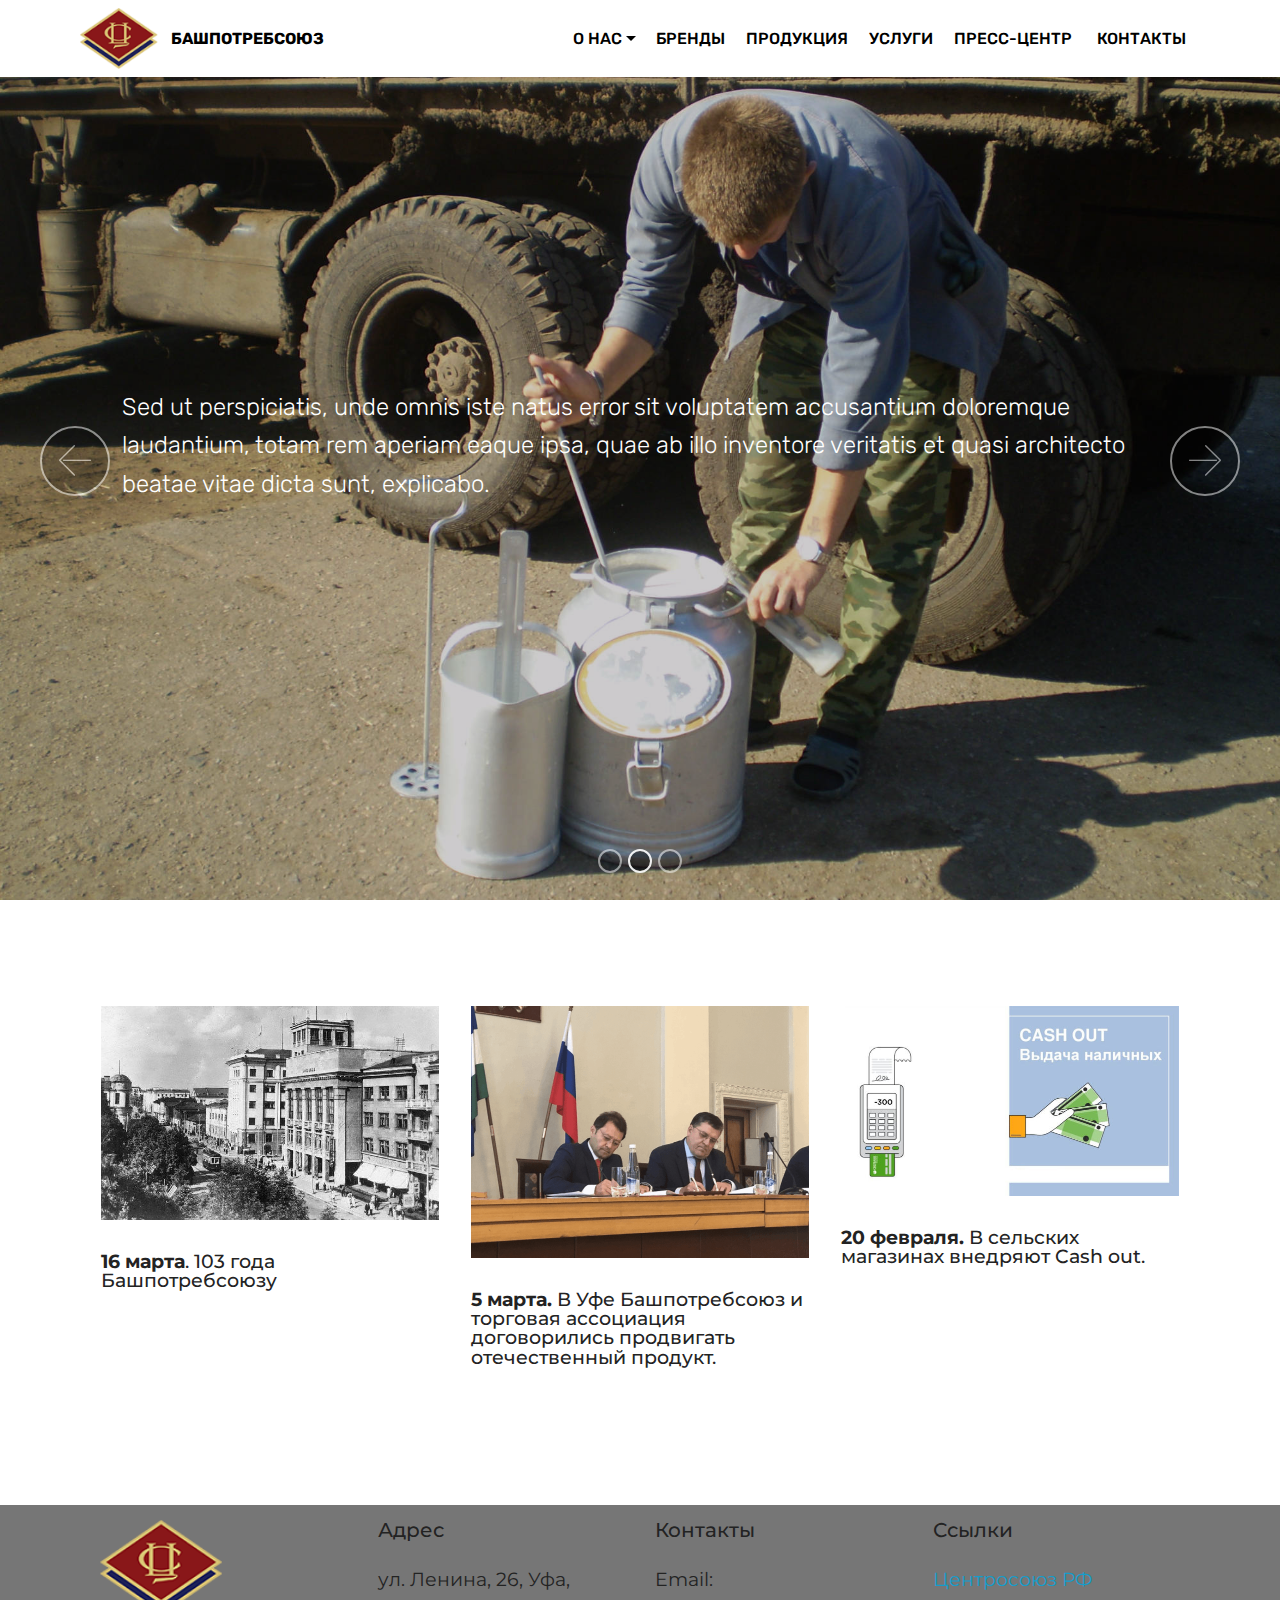
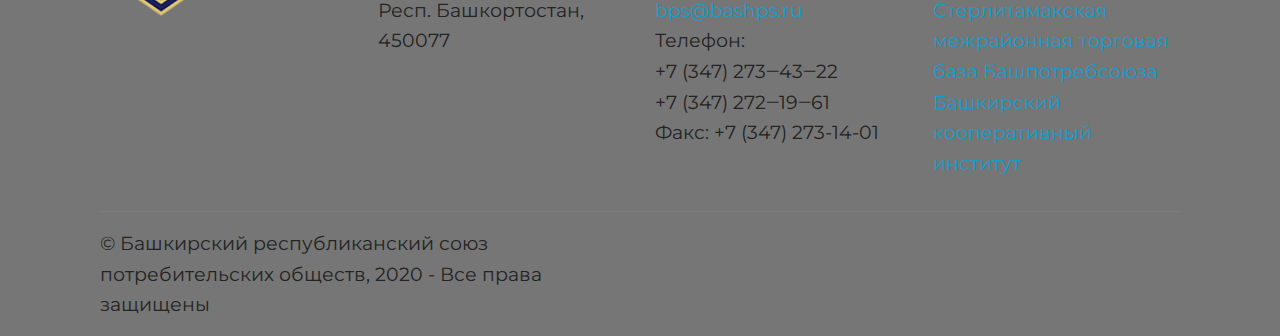
<file: index.html>
<!DOCTYPE html>
<html  >
<head>
  <!-- Site made with Mobirise Website Builder v4.11.6, https://mobirise.com -->
  <meta charset="UTF-8">
  <meta http-equiv="X-UA-Compatible" content="IE=edge">
  <meta name="generator" content="Mobirise v4.11.6, mobirise.com">
  <meta name="viewport" content="width=device-width, initial-scale=1, minimum-scale=1">
  <link rel="shortcut icon" href="assets/images/logo-96x75.png" type="image/x-icon">
  <meta name="description" content="">
  
  <title>Главная</title>
  <link rel="stylesheet" href="assets/web/assets/mobirise-icons/mobirise-icons.css">
  <link rel="stylesheet" href="assets/bootstrap/css/bootstrap.min.css">
  <link rel="stylesheet" href="assets/bootstrap/css/bootstrap-grid.min.css">
  <link rel="stylesheet" href="assets/bootstrap/css/bootstrap-reboot.min.css">
  <link rel="stylesheet" href="assets/socicon/css/styles.css">
  <link rel="stylesheet" href="assets/tether/tether.min.css">
  <link rel="stylesheet" href="assets/dropdown/css/style.css">
  <link rel="stylesheet" href="assets/theme/css/style.css">
  <link rel="preload" as="style" href="assets/mobirise/css/mbr-additional.css"><link rel="stylesheet" href="assets/mobirise/css/mbr-additional.css" type="text/css">
  
  
  
</head>
<body>
  <section class="menu cid-qTkzRZLJNu" once="menu" id="menu1-0">

    

    <nav class="navbar navbar-expand beta-menu navbar-dropdown align-items-center navbar-fixed-top navbar-toggleable-sm">
        <button class="navbar-toggler navbar-toggler-right" type="button" data-toggle="collapse" data-target="#navbarSupportedContent" aria-controls="navbarSupportedContent" aria-expanded="false" aria-label="Toggle navigation">
            <div class="hamburger">
                <span></span>
                <span></span>
                <span></span>
                <span></span>
            </div>
        </button>
        <div class="menu-logo">
            <div class="navbar-brand">
                <span class="navbar-logo">
                    <a href="http://beta.bashps.ru/">
                         <img src="assets/images/logo-96x75.png" alt="Mobirise" title="" style="height: 3.8rem;">
                    </a>
                </span>
                <span class="navbar-caption-wrap"><a class="navbar-caption text-black display-4" href="http://beta.bashps.ru/">БАШПОТРЕБСОЮЗ&nbsp;</a></span>
            </div>
        </div>
        <div class="collapse navbar-collapse" id="navbarSupportedContent">
            <ul class="navbar-nav nav-dropdown nav-right" data-app-modern-menu="true"><li class="nav-item dropdown">
                    <a class="nav-link link text-black dropdown-toggle display-4" href="page3.html" aria-expanded="false" data-toggle="dropdown-submenu">О НАС</a><div class="dropdown-menu"><a class="text-black dropdown-item display-4" href="page3.html" aria-expanded="false">О Союзе</a><a class="text-black dropdown-item display-4" href="page4.html" aria-expanded="false">Деятельность</a><a class="text-black dropdown-item display-4" href="page3.html" aria-expanded="false">Председатель</a></div>
                </li><li class="nav-item"><a class="nav-link link text-black display-4" href="page4.html" aria-expanded="false">БРЕНДЫ</a></li><li class="nav-item"><a class="nav-link link text-black display-4" href="page4.html" aria-expanded="false">ПРОДУКЦИЯ</a></li><li class="nav-item"><a class="nav-link link text-black display-4" href="page4.html" aria-expanded="false">УСЛУГИ</a></li>
                <li class="nav-item">
                    <a class="nav-link link text-black display-4" href="page6.html">ПРЕСС-ЦЕНТР&nbsp;</a>
                </li><li class="nav-item"><a class="nav-link link text-black display-4" href="page6.html">КОНТАКТЫ&nbsp;</a></li></ul>
            
        </div>
    </nav>
</section>

<section class="engine"><a href="https://mobirise.info/e">how to make a website for free</a></section><section class="carousel slide cid-rToyBW0Cmb" data-interval="false" id="slider1-21">

    

    <div class="full-screen"><div class="mbr-slider slide carousel" data-pause="true" data-keyboard="false" data-ride="carousel" data-interval="4000"><ol class="carousel-indicators"><li data-app-prevent-settings="" data-target="#slider1-21" data-slide-to="0"></li><li data-app-prevent-settings="" data-target="#slider1-21" class=" active" data-slide-to="1"></li><li data-app-prevent-settings="" data-target="#slider1-21" data-slide-to="2"></li></ol><div class="carousel-inner" role="listbox"><div class="carousel-item slider-fullscreen-image" data-bg-video-slide="false" style="background-image: url(assets/images/dsc01426-2000x1500.jpg);"><div class="container container-slide"><div class="image_wrapper"><div class="mbr-overlay"></div><img src="assets/images/dsc01426-2000x1500.jpg" alt="" title=""><div class="carousel-caption justify-content-center"><div class="col-10 align-right"><h2 class="mbr-fonts-style display-1"></h2><p class="lead mbr-text mbr-fonts-style display-5">Sed ut perspiciatis, unde omnis iste natus error sit voluptatem accusantium doloremque laudantium, totam rem aperiam eaque ipsa, quae ab illo inventore veritatis et quasi architecto beatae vitae dicta sunt, explicabo.&nbsp;Nemo enim ipsam voluptatem, quia voluptas sit, aspernatur aut odit aut fugit, sed quia consequuntur magni dolores eos, qui ratione voluptatem sequi nesciunt, neque porro quisquam est, qui dolorem ipsum, quia dolor sit</p></div></div></div></div></div><div class="carousel-item slider-fullscreen-image active" data-bg-video-slide="false" style="background-image: url(assets/images/p4122264-2000x1500.jpg);"><div class="container container-slide"><div class="image_wrapper"><div class="mbr-overlay" style="opacity: 0.2;"></div><img src="assets/images/p4122264-2000x1500.jpg" alt="" title=""><div class="carousel-caption justify-content-center"><div class="col-10 align-left"><h2 class="mbr-fonts-style display-1"></h2><p class="lead mbr-text mbr-fonts-style display-5">Sed ut perspiciatis, unde omnis iste natus error sit voluptatem accusantium doloremque laudantium, totam rem aperiam eaque ipsa, quae ab illo inventore veritatis et quasi architecto beatae vitae dicta sunt, explicabo.</p></div></div></div></div></div><div class="carousel-item slider-fullscreen-image" data-bg-video-slide="false" style="background-image: url(assets/images/img-8409-2000x1365.jpg);"><div class="container container-slide"><div class="image_wrapper"><div class="mbr-overlay" style="opacity: 0.4;"></div><img src="assets/images/img-8409-2000x1365.jpg" alt="" title=""><div class="carousel-caption justify-content-center"><div class="col-10 align-left"><h2 class="mbr-fonts-style display-1">Пример названия слайдера</h2><p class="lead mbr-text mbr-fonts-style display-5">Краткое изложение новости.&nbsp;Sed ut perspiciatis, unde omnis iste natus error sit voluptatem accusantium doloremque laudantium, totam rem aperiam eaque ipsa, quae ab illo inventore veritatis et quasi architecto beatae vitae dicta sunt, explicabo.</p><div class="mbr-section-btn" buttons="0"> <a class="btn  btn-white-outline display-4" href="https://mobirise.com">ДАЛЕЕ</a></div></div></div></div></div></div></div><a data-app-prevent-settings="" class="carousel-control carousel-control-prev" role="button" data-slide="prev" href="#slider1-21"><span aria-hidden="true" class="mbri-left mbr-iconfont"></span><span class="sr-only">Previous</span></a><a data-app-prevent-settings="" class="carousel-control carousel-control-next" role="button" data-slide="next" href="#slider1-21"><span aria-hidden="true" class="mbri-right mbr-iconfont"></span><span class="sr-only">Next</span></a></div></div>

</section>

<section class="features2 cid-rToEPaqICH" id="features2-27">

    

    
    
    <div class="container">
        <div class="media-container-row">
            <div class="card p-3 col-12 col-md-6 col-lg-4">
                <div class="card-wrapper">
                    <div class="card-img">
                        <img src="assets/images/18-15-620x393.jpg" alt="Mobirise" title="">
                    </div>
                    <div class="card-box">
                        <h4 class="card-title pb-3 mbr-fonts-style display-7"><strong>16 марта</strong>. 103 года Башпотребсоюзу</h4>
                        <p class="mbr-text mbr-fonts-style display-7"></p>
                    </div>
                </div>
            </div>

            <div class="card p-3 col-12 col-md-6 col-lg-4">
                <div class="card-wrapper">
                    <div class="card-img">
                        <img src="assets/images/907e5fad884e6001daca706062314412-1024-768-png-crop1566562263-ejw-1024-676x504.png" alt="Mobirise" title="">
                    </div>
                    <div class="card-box ">
                        <h4 class="card-title pb-3 mbr-fonts-style display-7"><strong>
                            5 марта.</strong>&nbsp;В Уфе Башпотребсоюз и торговая ассоциация договорились продвигать отечественный продукт.</h4>
                        <p class="mbr-text mbr-fonts-style display-7"></p>
                    </div>
                </div>
            </div>

            <div class="card p-3 col-12 col-md-6 col-lg-4">
                <div class="card-wrapper">
                    <div class="card-img">
                        <img src="assets/images/ec10f85e39603af68afcdc396ca5c0ca-676x379.jpg" alt="Mobirise" title="">
                    </div>
                    <div class="card-box">
                        <h4 class="card-title pb-3 mbr-fonts-style display-7"><strong>20 февраля.</strong> В сельских магазинах внедряют Cash out.</h4>
                        <p class="mbr-text mbr-fonts-style display-7"></p>
                    </div>
                </div>
            </div>

            
        </div>
    </div>
</section>

<section class="cid-qTkAaeaxX5" id="footer1-2">

    

    

    <div class="container">
        <div class="media-container-row content text-white">
            <div class="col-12 col-md-3">
                <div class="media-wrap">
                    <a href="https://mobirise.com/">
                        <img src="assets/images/logo-110x86.png" alt="Mobirise" title="">
                    </a>
                </div>
            </div>
            <div class="col-12 col-md-3 mbr-fonts-style display-7">
                <h5 class="pb-3">
                    Адрес</h5>
                <p class="mbr-text">ул. Ленина, 26, Уфа, Респ. Башкортостан, 450077</p>
            </div>
            <div class="col-12 col-md-3 mbr-fonts-style display-7">
                <h5 class="pb-3">
                    Контакты</h5>
                <p class="mbr-text">
                    Email:<br> <a href="mailto:bps@bashps.ru">bps@bashps.ru </a> 
                    <br>Телефон: <br>+7 (347) 273‒43‒22<br>+7 (347) 272‒19‒61 <br>Факс: +7 (347) 273-14-01 
                </p>
            </div>
            <div class="col-12 col-md-3 mbr-fonts-style display-7">
                <h5 class="pb-3">
                    Ссылки</h5>
                <p class="mbr-text"><a href="https://rus.coop/">Центросоюз РФ</a><br><a href="http://posmrb.ru/">Стерлитамакская межрайонная торговая база Башпотребсоюза</a><br><a href="https://ufa.ruc.su/">Башкирский кооперативный институт</a><br></p>
            </div>
        </div>
        <div class="footer-lower">
            <div class="media-container-row">
                <div class="col-sm-12">
                    <hr>
                </div>
            </div>
            <div class="media-container-row mbr-white">
                <div class="col-sm-6 copyright">
                    <p class="mbr-text mbr-fonts-style display-7">
                        © Башкирский республиканский союз потребительских обществ, 2020 - Все права защищены
                    </p>
                </div>
                <div class="col-md-6">
                    
                </div>
            </div>
        </div>
    </div>
</section>


  <script src="assets/web/assets/jquery/jquery.min.js"></script>
  <script src="assets/popper/popper.min.js"></script>
  <script src="assets/bootstrap/js/bootstrap.min.js"></script>
  <script src="assets/smoothscroll/smooth-scroll.js"></script>
  <script src="assets/ytplayer/jquery.mb.ytplayer.min.js"></script>
  <script src="assets/tether/tether.min.js"></script>
  <script src="assets/touchswipe/jquery.touch-swipe.min.js"></script>
  <script src="assets/bootstrapcarouselswipe/bootstrap-carousel-swipe.js"></script>
  <script src="assets/dropdown/js/nav-dropdown.js"></script>
  <script src="assets/dropdown/js/navbar-dropdown.js"></script>
  <script src="assets/vimeoplayer/jquery.mb.vimeo_player.js"></script>
  <script src="assets/theme/js/script.js"></script>
  <script src="assets/slidervideo/script.js"></script>
  
  
 <div id="scrollToTop" class="scrollToTop mbr-arrow-up"><a style="text-align: center;"><i class="mbr-arrow-up-icon mbr-arrow-up-icon-cm cm-icon cm-icon-smallarrow-up"></i></a></div>
  </body>
</html>
</file>
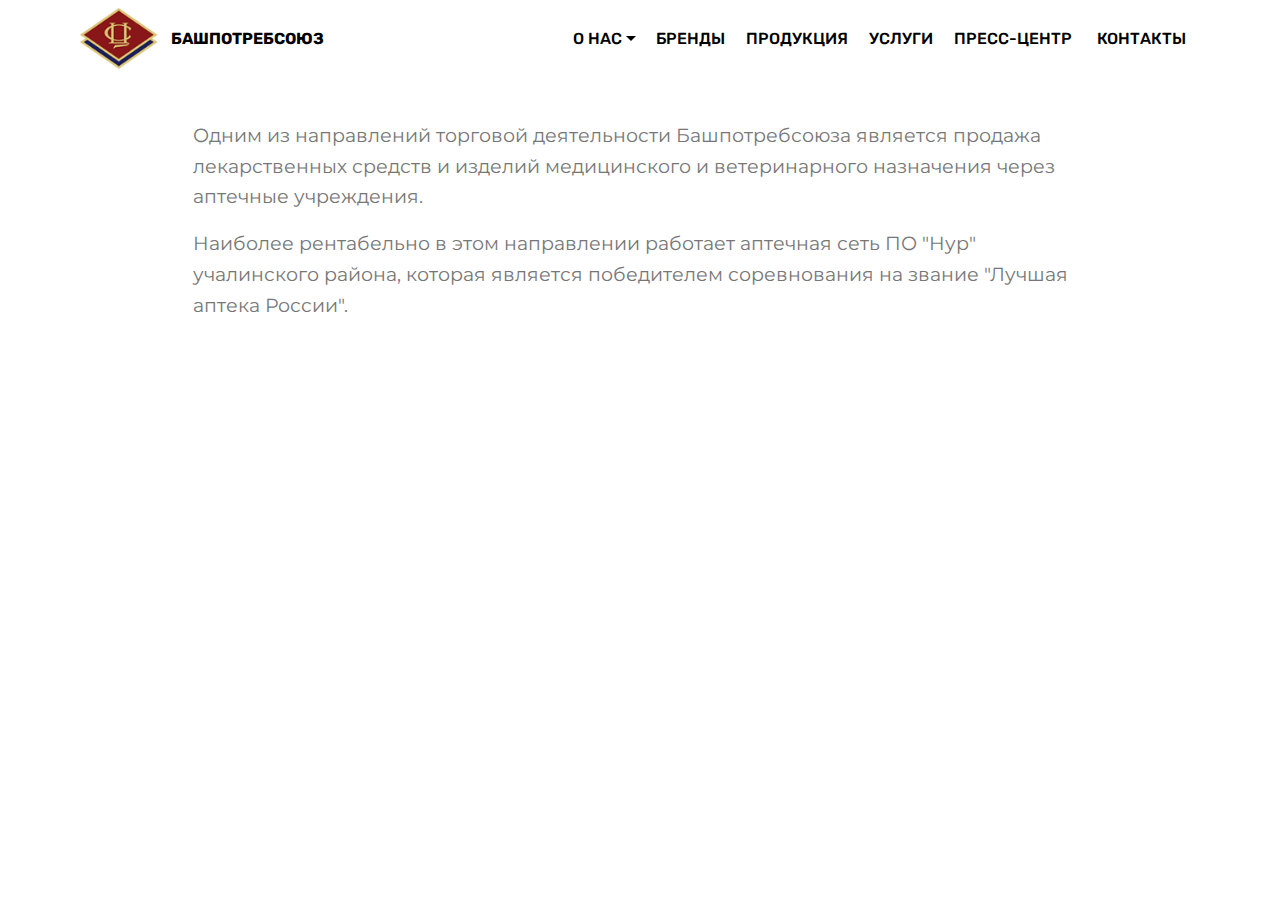
<file: page10.html>
<!DOCTYPE html>
<html  >
<head>
  <!-- Site made with Mobirise Website Builder v4.11.6, https://mobirise.com -->
  <meta charset="UTF-8">
  <meta http-equiv="X-UA-Compatible" content="IE=edge">
  <meta name="generator" content="Mobirise v4.11.6, mobirise.com">
  <meta name="viewport" content="width=device-width, initial-scale=1, minimum-scale=1">
  <link rel="shortcut icon" href="assets/images/logo-96x75.png" type="image/x-icon">
  <meta name="description" content="Website Generator Description">
  
  <title>Аптеки</title>
  <link rel="stylesheet" href="assets/bootstrap/css/bootstrap.min.css">
  <link rel="stylesheet" href="assets/bootstrap/css/bootstrap-grid.min.css">
  <link rel="stylesheet" href="assets/bootstrap/css/bootstrap-reboot.min.css">
  <link rel="stylesheet" href="assets/tether/tether.min.css">
  <link rel="stylesheet" href="assets/dropdown/css/style.css">
  <link rel="stylesheet" href="assets/theme/css/style.css">
  <link rel="preload" as="style" href="assets/mobirise/css/mbr-additional.css"><link rel="stylesheet" href="assets/mobirise/css/mbr-additional.css" type="text/css">
  
  
  
</head>
<body>
  <section class="menu cid-qTkzRZLJNu" once="menu" id="menu1-1p">

    

    <nav class="navbar navbar-expand beta-menu navbar-dropdown align-items-center navbar-fixed-top navbar-toggleable-sm">
        <button class="navbar-toggler navbar-toggler-right" type="button" data-toggle="collapse" data-target="#navbarSupportedContent" aria-controls="navbarSupportedContent" aria-expanded="false" aria-label="Toggle navigation">
            <div class="hamburger">
                <span></span>
                <span></span>
                <span></span>
                <span></span>
            </div>
        </button>
        <div class="menu-logo">
            <div class="navbar-brand">
                <span class="navbar-logo">
                    <a href="http://beta.bashps.ru/">
                         <img src="assets/images/logo-96x75.png" alt="Mobirise" title="" style="height: 3.8rem;">
                    </a>
                </span>
                <span class="navbar-caption-wrap"><a class="navbar-caption text-black display-4" href="http://beta.bashps.ru/">БАШПОТРЕБСОЮЗ&nbsp;</a></span>
            </div>
        </div>
        <div class="collapse navbar-collapse" id="navbarSupportedContent">
            <ul class="navbar-nav nav-dropdown nav-right" data-app-modern-menu="true"><li class="nav-item dropdown">
                    <a class="nav-link link text-black dropdown-toggle display-4" href="page3.html" aria-expanded="false" data-toggle="dropdown-submenu">О НАС</a><div class="dropdown-menu"><a class="text-black dropdown-item display-4" href="page3.html" aria-expanded="false">О Союзе</a><a class="text-black dropdown-item display-4" href="page4.html" aria-expanded="false">Деятельность</a><a class="text-black dropdown-item display-4" href="page3.html" aria-expanded="false">Председатель</a></div>
                </li><li class="nav-item"><a class="nav-link link text-black display-4" href="page4.html" aria-expanded="false">БРЕНДЫ</a></li><li class="nav-item"><a class="nav-link link text-black display-4" href="page4.html" aria-expanded="false">ПРОДУКЦИЯ</a></li><li class="nav-item"><a class="nav-link link text-black display-4" href="page4.html" aria-expanded="false">УСЛУГИ</a></li>
                <li class="nav-item">
                    <a class="nav-link link text-black display-4" href="page6.html">ПРЕСС-ЦЕНТР&nbsp;</a>
                </li><li class="nav-item"><a class="nav-link link text-black display-4" href="page6.html">КОНТАКТЫ&nbsp;</a></li></ul>
            
        </div>
    </nav>
</section>

<section class="engine"><a href="https://mobirise.info/f">simple web maker</a></section><section class="mbr-section article content1 cid-rL5FmXyAV3" id="content1-1q">
    
     

    <div class="container">
        <div class="media-container-row">
            <div class="mbr-text col-12 mbr-fonts-style display-7 col-md-10"><p>Одним из направлений торговой деятельности Башпотребсоюза является продажа лекарственных средств и изделий медицинского и ветеринарного назначения через аптечные учреждения.
</p><p>
<span style="font-size: 1.2rem;">Наиболее рентабельно в этом направлении работает аптечная сеть ПО "Нур" учалинского района, которая является победителем соревнования на звание "Лучшая аптека России".</span></p></div>
        </div>
    </div>
</section>


  <script src="assets/web/assets/jquery/jquery.min.js"></script>
  <script src="assets/popper/popper.min.js"></script>
  <script src="assets/bootstrap/js/bootstrap.min.js"></script>
  <script src="assets/tether/tether.min.js"></script>
  <script src="assets/smoothscroll/smooth-scroll.js"></script>
  <script src="assets/dropdown/js/nav-dropdown.js"></script>
  <script src="assets/dropdown/js/navbar-dropdown.js"></script>
  <script src="assets/touchswipe/jquery.touch-swipe.min.js"></script>
  <script src="assets/theme/js/script.js"></script>
  
  
 <div id="scrollToTop" class="scrollToTop mbr-arrow-up"><a style="text-align: center;"><i class="mbr-arrow-up-icon mbr-arrow-up-icon-cm cm-icon cm-icon-smallarrow-up"></i></a></div>
  </body>
</html>
</file>
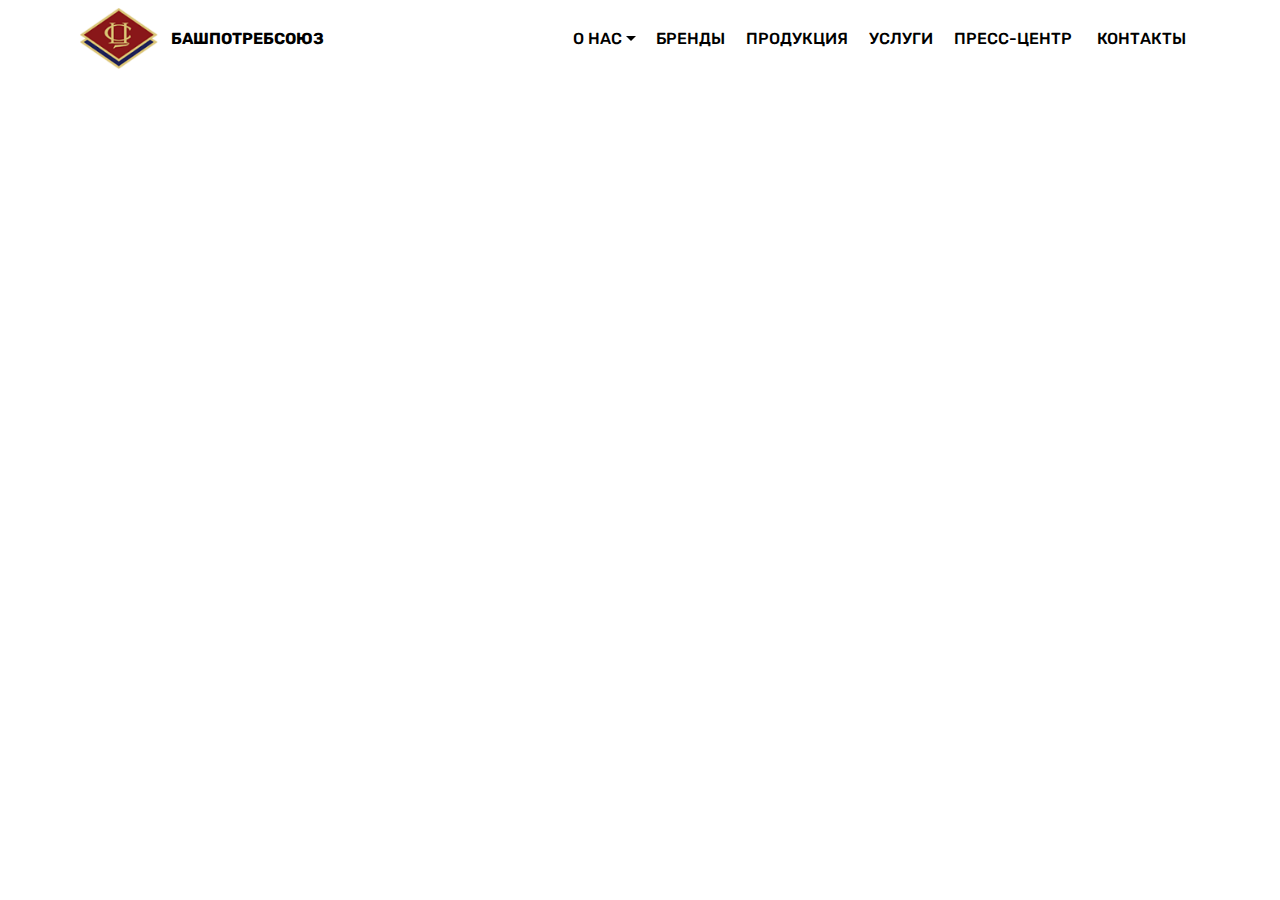
<file: page11.html>
<!DOCTYPE html>
<html  >
<head>
  <!-- Site made with Mobirise Website Builder v4.11.6, https://mobirise.com -->
  <meta charset="UTF-8">
  <meta http-equiv="X-UA-Compatible" content="IE=edge">
  <meta name="generator" content="Mobirise v4.11.6, mobirise.com">
  <meta name="viewport" content="width=device-width, initial-scale=1, minimum-scale=1">
  <link rel="shortcut icon" href="assets/images/logo-96x75.png" type="image/x-icon">
  <meta name="description" content="Website Generator Description">
  
  <title>1</title>
  <link rel="stylesheet" href="assets/bootstrap/css/bootstrap.min.css">
  <link rel="stylesheet" href="assets/bootstrap/css/bootstrap-grid.min.css">
  <link rel="stylesheet" href="assets/bootstrap/css/bootstrap-reboot.min.css">
  <link rel="stylesheet" href="assets/tether/tether.min.css">
  <link rel="stylesheet" href="assets/dropdown/css/style.css">
  <link rel="stylesheet" href="assets/theme/css/style.css">
  <link rel="preload" as="style" href="assets/mobirise/css/mbr-additional.css"><link rel="stylesheet" href="assets/mobirise/css/mbr-additional.css" type="text/css">
  
  
  
</head>
<body>
  <section class="menu cid-qTkzRZLJNu" once="menu" id="menu1-1u">

    

    <nav class="navbar navbar-expand beta-menu navbar-dropdown align-items-center navbar-fixed-top navbar-toggleable-sm">
        <button class="navbar-toggler navbar-toggler-right" type="button" data-toggle="collapse" data-target="#navbarSupportedContent" aria-controls="navbarSupportedContent" aria-expanded="false" aria-label="Toggle navigation">
            <div class="hamburger">
                <span></span>
                <span></span>
                <span></span>
                <span></span>
            </div>
        </button>
        <div class="menu-logo">
            <div class="navbar-brand">
                <span class="navbar-logo">
                    <a href="http://beta.bashps.ru/">
                         <img src="assets/images/logo-96x75.png" alt="Mobirise" title="" style="height: 3.8rem;">
                    </a>
                </span>
                <span class="navbar-caption-wrap"><a class="navbar-caption text-black display-4" href="http://beta.bashps.ru/">БАШПОТРЕБСОЮЗ&nbsp;</a></span>
            </div>
        </div>
        <div class="collapse navbar-collapse" id="navbarSupportedContent">
            <ul class="navbar-nav nav-dropdown nav-right" data-app-modern-menu="true"><li class="nav-item dropdown">
                    <a class="nav-link link text-black dropdown-toggle display-4" href="page3.html" aria-expanded="false" data-toggle="dropdown-submenu">О НАС</a><div class="dropdown-menu"><a class="text-black dropdown-item display-4" href="page3.html" aria-expanded="false">О Союзе</a><a class="text-black dropdown-item display-4" href="page4.html" aria-expanded="false">Деятельность</a><a class="text-black dropdown-item display-4" href="page3.html" aria-expanded="false">Председатель</a></div>
                </li><li class="nav-item"><a class="nav-link link text-black display-4" href="page4.html" aria-expanded="false">БРЕНДЫ</a></li><li class="nav-item"><a class="nav-link link text-black display-4" href="page4.html" aria-expanded="false">ПРОДУКЦИЯ</a></li><li class="nav-item"><a class="nav-link link text-black display-4" href="page4.html" aria-expanded="false">УСЛУГИ</a></li>
                <li class="nav-item">
                    <a class="nav-link link text-black display-4" href="page6.html">ПРЕСС-ЦЕНТР&nbsp;</a>
                </li><li class="nav-item"><a class="nav-link link text-black display-4" href="page6.html">КОНТАКТЫ&nbsp;</a></li></ul>
            
        </div>
    </nav>
</section>


  <section class="engine"><a href="https://mobirise.info/e">make your own site</a></section><script src="assets/web/assets/jquery/jquery.min.js"></script>
  <script src="assets/popper/popper.min.js"></script>
  <script src="assets/bootstrap/js/bootstrap.min.js"></script>
  <script src="assets/tether/tether.min.js"></script>
  <script src="assets/smoothscroll/smooth-scroll.js"></script>
  <script src="assets/dropdown/js/nav-dropdown.js"></script>
  <script src="assets/dropdown/js/navbar-dropdown.js"></script>
  <script src="assets/touchswipe/jquery.touch-swipe.min.js"></script>
  <script src="assets/theme/js/script.js"></script>
  
  
 <div id="scrollToTop" class="scrollToTop mbr-arrow-up"><a style="text-align: center;"><i class="mbr-arrow-up-icon mbr-arrow-up-icon-cm cm-icon cm-icon-smallarrow-up"></i></a></div>
  </body>
</html>
</file>
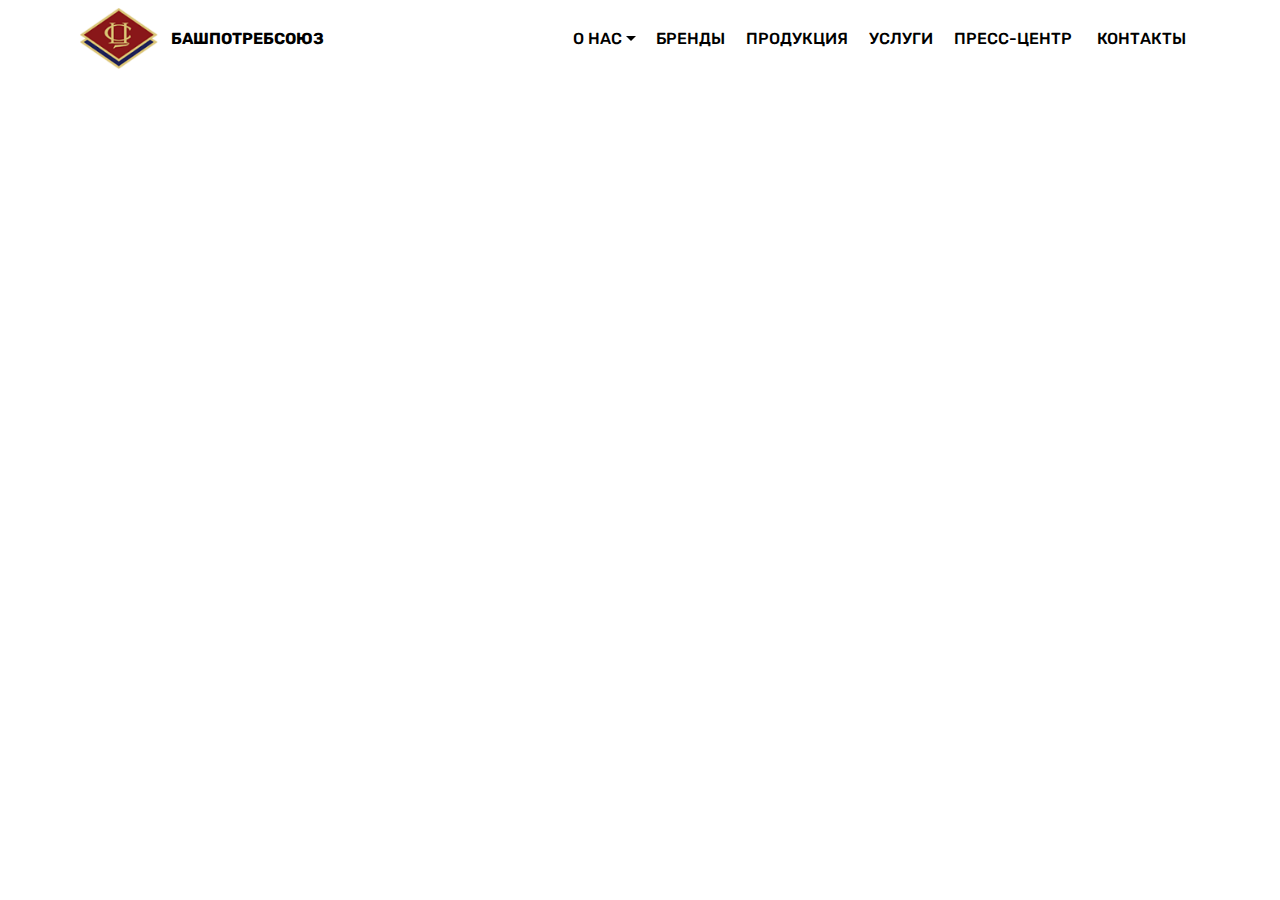
<file: page12.html>
<!DOCTYPE html>
<html  >
<head>
  <!-- Site made with Mobirise Website Builder v4.11.6, https://mobirise.com -->
  <meta charset="UTF-8">
  <meta http-equiv="X-UA-Compatible" content="IE=edge">
  <meta name="generator" content="Mobirise v4.11.6, mobirise.com">
  <meta name="viewport" content="width=device-width, initial-scale=1, minimum-scale=1">
  <link rel="shortcut icon" href="assets/images/logo-96x75.png" type="image/x-icon">
  <meta name="description" content="Site Generator Description">
  
  <title>2</title>
  <link rel="stylesheet" href="assets/bootstrap/css/bootstrap.min.css">
  <link rel="stylesheet" href="assets/bootstrap/css/bootstrap-grid.min.css">
  <link rel="stylesheet" href="assets/bootstrap/css/bootstrap-reboot.min.css">
  <link rel="stylesheet" href="assets/tether/tether.min.css">
  <link rel="stylesheet" href="assets/dropdown/css/style.css">
  <link rel="stylesheet" href="assets/theme/css/style.css">
  <link rel="preload" as="style" href="assets/mobirise/css/mbr-additional.css"><link rel="stylesheet" href="assets/mobirise/css/mbr-additional.css" type="text/css">
  
  
  
</head>
<body>
  <section class="menu cid-qTkzRZLJNu" once="menu" id="menu1-1v">

    

    <nav class="navbar navbar-expand beta-menu navbar-dropdown align-items-center navbar-fixed-top navbar-toggleable-sm">
        <button class="navbar-toggler navbar-toggler-right" type="button" data-toggle="collapse" data-target="#navbarSupportedContent" aria-controls="navbarSupportedContent" aria-expanded="false" aria-label="Toggle navigation">
            <div class="hamburger">
                <span></span>
                <span></span>
                <span></span>
                <span></span>
            </div>
        </button>
        <div class="menu-logo">
            <div class="navbar-brand">
                <span class="navbar-logo">
                    <a href="http://beta.bashps.ru/">
                         <img src="assets/images/logo-96x75.png" alt="Mobirise" title="" style="height: 3.8rem;">
                    </a>
                </span>
                <span class="navbar-caption-wrap"><a class="navbar-caption text-black display-4" href="http://beta.bashps.ru/">БАШПОТРЕБСОЮЗ&nbsp;</a></span>
            </div>
        </div>
        <div class="collapse navbar-collapse" id="navbarSupportedContent">
            <ul class="navbar-nav nav-dropdown nav-right" data-app-modern-menu="true"><li class="nav-item dropdown">
                    <a class="nav-link link text-black dropdown-toggle display-4" href="page3.html" aria-expanded="false" data-toggle="dropdown-submenu">О НАС</a><div class="dropdown-menu"><a class="text-black dropdown-item display-4" href="page3.html" aria-expanded="false">О Союзе</a><a class="text-black dropdown-item display-4" href="page4.html" aria-expanded="false">Деятельность</a><a class="text-black dropdown-item display-4" href="page3.html" aria-expanded="false">Председатель</a></div>
                </li><li class="nav-item"><a class="nav-link link text-black display-4" href="page4.html" aria-expanded="false">БРЕНДЫ</a></li><li class="nav-item"><a class="nav-link link text-black display-4" href="page4.html" aria-expanded="false">ПРОДУКЦИЯ</a></li><li class="nav-item"><a class="nav-link link text-black display-4" href="page4.html" aria-expanded="false">УСЛУГИ</a></li>
                <li class="nav-item">
                    <a class="nav-link link text-black display-4" href="page6.html">ПРЕСС-ЦЕНТР&nbsp;</a>
                </li><li class="nav-item"><a class="nav-link link text-black display-4" href="page6.html">КОНТАКТЫ&nbsp;</a></li></ul>
            
        </div>
    </nav>
</section>


  <section class="engine"><a href="https://mobirise.info">Mobirise</a></section><script src="assets/web/assets/jquery/jquery.min.js"></script>
  <script src="assets/popper/popper.min.js"></script>
  <script src="assets/bootstrap/js/bootstrap.min.js"></script>
  <script src="assets/tether/tether.min.js"></script>
  <script src="assets/smoothscroll/smooth-scroll.js"></script>
  <script src="assets/dropdown/js/nav-dropdown.js"></script>
  <script src="assets/dropdown/js/navbar-dropdown.js"></script>
  <script src="assets/touchswipe/jquery.touch-swipe.min.js"></script>
  <script src="assets/theme/js/script.js"></script>
  
  
 <div id="scrollToTop" class="scrollToTop mbr-arrow-up"><a style="text-align: center;"><i class="mbr-arrow-up-icon mbr-arrow-up-icon-cm cm-icon cm-icon-smallarrow-up"></i></a></div>
  </body>
</html>
</file>
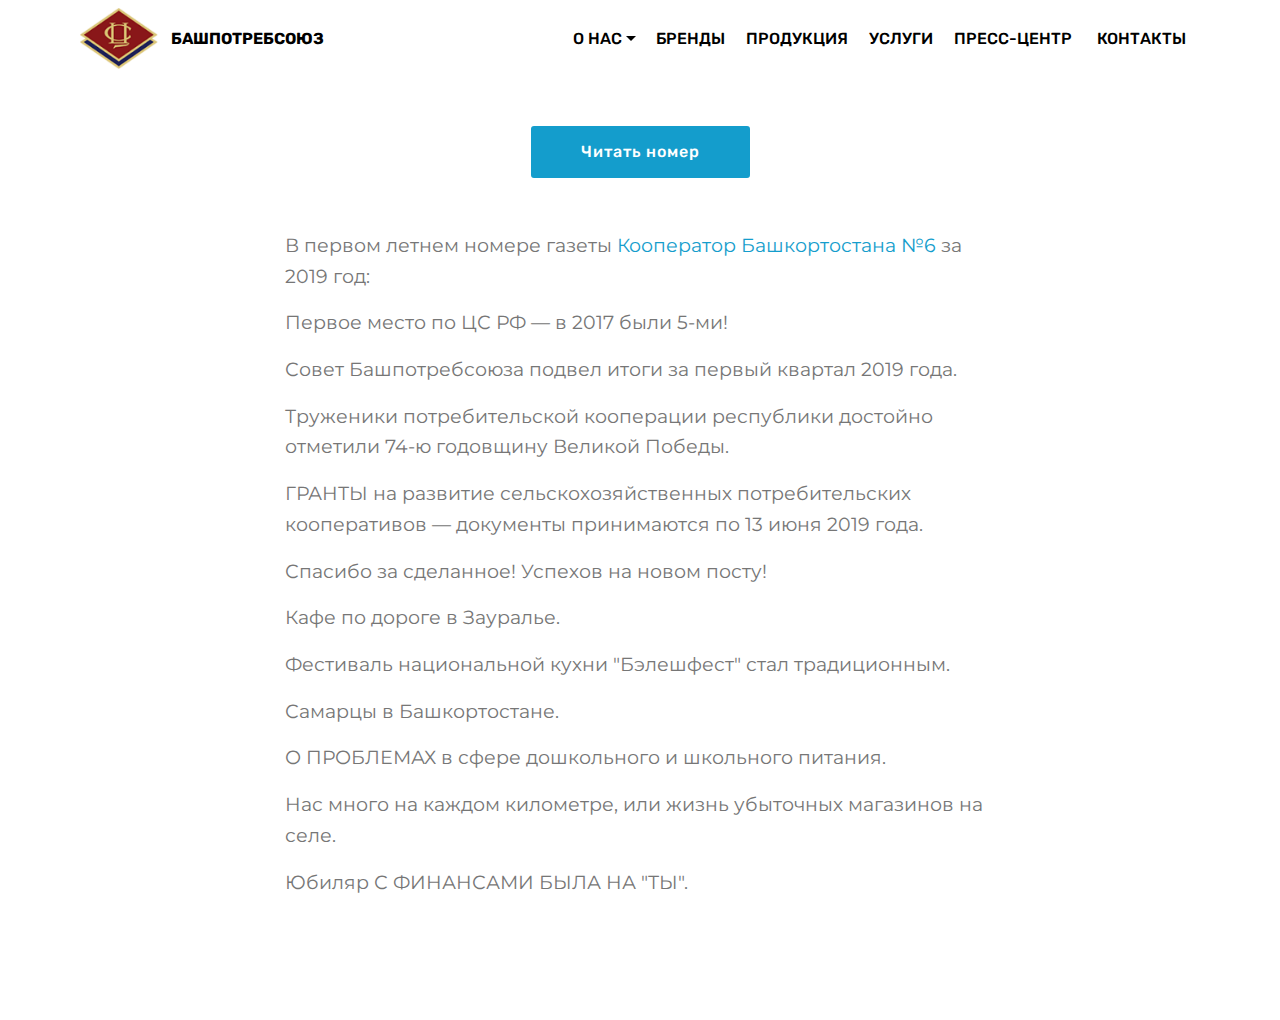
<file: page13.html>
<!DOCTYPE html>
<html  >
<head>
  <!-- Site made with Mobirise Website Builder v4.11.6, https://mobirise.com -->
  <meta charset="UTF-8">
  <meta http-equiv="X-UA-Compatible" content="IE=edge">
  <meta name="generator" content="Mobirise v4.11.6, mobirise.com">
  <meta name="viewport" content="width=device-width, initial-scale=1, minimum-scale=1">
  <link rel="shortcut icon" href="assets/images/logo-96x75.png" type="image/x-icon">
  <meta name="description" content="Web Generator Description">
  
  <title>3</title>
  <link rel="stylesheet" href="assets/bootstrap/css/bootstrap.min.css">
  <link rel="stylesheet" href="assets/bootstrap/css/bootstrap-grid.min.css">
  <link rel="stylesheet" href="assets/bootstrap/css/bootstrap-reboot.min.css">
  <link rel="stylesheet" href="assets/tether/tether.min.css">
  <link rel="stylesheet" href="assets/dropdown/css/style.css">
  <link rel="stylesheet" href="assets/theme/css/style.css">
  <link rel="preload" as="style" href="assets/mobirise/css/mbr-additional.css"><link rel="stylesheet" href="assets/mobirise/css/mbr-additional.css" type="text/css">
  
  
  
</head>
<body>
  <section class="mbr-section content8 cid-rL5Joo0bR6" id="content8-1y">

    

    <div class="container">
        <div class="media-container-row title">
            <div class="col-12 col-md-8">
                <div class="mbr-section-btn align-center"><a class="btn btn-primary display-4" href="https://bashps.ru/downloads/kb_N6_19.pdf" target="_blank">Читать номер</a></div>
            </div>
        </div>
    </div>
</section>

<section class="engine"><a href="https://mobirise.info/k">develop own website</a></section><section class="menu cid-qTkzRZLJNu" once="menu" id="menu1-1w">

    

    <nav class="navbar navbar-expand beta-menu navbar-dropdown align-items-center navbar-fixed-top navbar-toggleable-sm">
        <button class="navbar-toggler navbar-toggler-right" type="button" data-toggle="collapse" data-target="#navbarSupportedContent" aria-controls="navbarSupportedContent" aria-expanded="false" aria-label="Toggle navigation">
            <div class="hamburger">
                <span></span>
                <span></span>
                <span></span>
                <span></span>
            </div>
        </button>
        <div class="menu-logo">
            <div class="navbar-brand">
                <span class="navbar-logo">
                    <a href="http://beta.bashps.ru/">
                         <img src="assets/images/logo-96x75.png" alt="Mobirise" title="" style="height: 3.8rem;">
                    </a>
                </span>
                <span class="navbar-caption-wrap"><a class="navbar-caption text-black display-4" href="http://beta.bashps.ru/">БАШПОТРЕБСОЮЗ&nbsp;</a></span>
            </div>
        </div>
        <div class="collapse navbar-collapse" id="navbarSupportedContent">
            <ul class="navbar-nav nav-dropdown nav-right" data-app-modern-menu="true"><li class="nav-item dropdown">
                    <a class="nav-link link text-black dropdown-toggle display-4" href="page3.html" aria-expanded="false" data-toggle="dropdown-submenu">О НАС</a><div class="dropdown-menu"><a class="text-black dropdown-item display-4" href="page3.html" aria-expanded="false">О Союзе</a><a class="text-black dropdown-item display-4" href="page4.html" aria-expanded="false">Деятельность</a><a class="text-black dropdown-item display-4" href="page3.html" aria-expanded="false">Председатель</a></div>
                </li><li class="nav-item"><a class="nav-link link text-black display-4" href="page4.html" aria-expanded="false">БРЕНДЫ</a></li><li class="nav-item"><a class="nav-link link text-black display-4" href="page4.html" aria-expanded="false">ПРОДУКЦИЯ</a></li><li class="nav-item"><a class="nav-link link text-black display-4" href="page4.html" aria-expanded="false">УСЛУГИ</a></li>
                <li class="nav-item">
                    <a class="nav-link link text-black display-4" href="page6.html">ПРЕСС-ЦЕНТР&nbsp;</a>
                </li><li class="nav-item"><a class="nav-link link text-black display-4" href="page6.html">КОНТАКТЫ&nbsp;</a></li></ul>
            
        </div>
    </nav>
</section>

<section class="mbr-section article content1 cid-rL5J50QcrH" id="content1-1x">
    
     

    <div class="container">
        <div class="media-container-row">
            <div class="mbr-text col-12 mbr-fonts-style display-7 col-md-8"><p>В первом летнем номере газеты  <a href="https://bashps.ru/downloads/kb_N6_19.pdf">Кооператор Башкортостана №6</a> за 2019 год:
</p><p>Первое место по ЦС РФ — в 2017 были 5-ми!
</p><p>Совет Башпотребсоюза подвел итоги за первый квартал 2019 года.
</p><p>Труженики потребительской кооперации республики достойно отметили 74-ю годовщину Великой Победы.
</p><p>ГРАНТЫ на развитие сельскохозяйственных потребительских кооперативов — документы принимаются по 13 июня 2019 года.
</p><p>Спасибо за сделанное! Успехов на новом посту!
</p><p>Кафе по дороге в Зауралье.
</p><p>Фестиваль национальной кухни "Бэлешфест" стал традиционным.
</p><p>Самарцы в Башкортостане.
</p><p>О ПРОБЛЕМАХ в сфере дошкольного и школьного питания.
</p><p>Нас много на каждом километре, или жизнь убыточных магазинов на селе.
</p><p>Юбиляр С ФИНАНСАМИ БЫЛА НА "ТЫ".&nbsp;</p><p><br></p></div>
        </div>
    </div>
</section>


  <script src="assets/web/assets/jquery/jquery.min.js"></script>
  <script src="assets/popper/popper.min.js"></script>
  <script src="assets/bootstrap/js/bootstrap.min.js"></script>
  <script src="assets/tether/tether.min.js"></script>
  <script src="assets/smoothscroll/smooth-scroll.js"></script>
  <script src="assets/dropdown/js/nav-dropdown.js"></script>
  <script src="assets/dropdown/js/navbar-dropdown.js"></script>
  <script src="assets/touchswipe/jquery.touch-swipe.min.js"></script>
  <script src="assets/theme/js/script.js"></script>
  
  
 <div id="scrollToTop" class="scrollToTop mbr-arrow-up"><a style="text-align: center;"><i class="mbr-arrow-up-icon mbr-arrow-up-icon-cm cm-icon cm-icon-smallarrow-up"></i></a></div>
  </body>
</html>
</file>
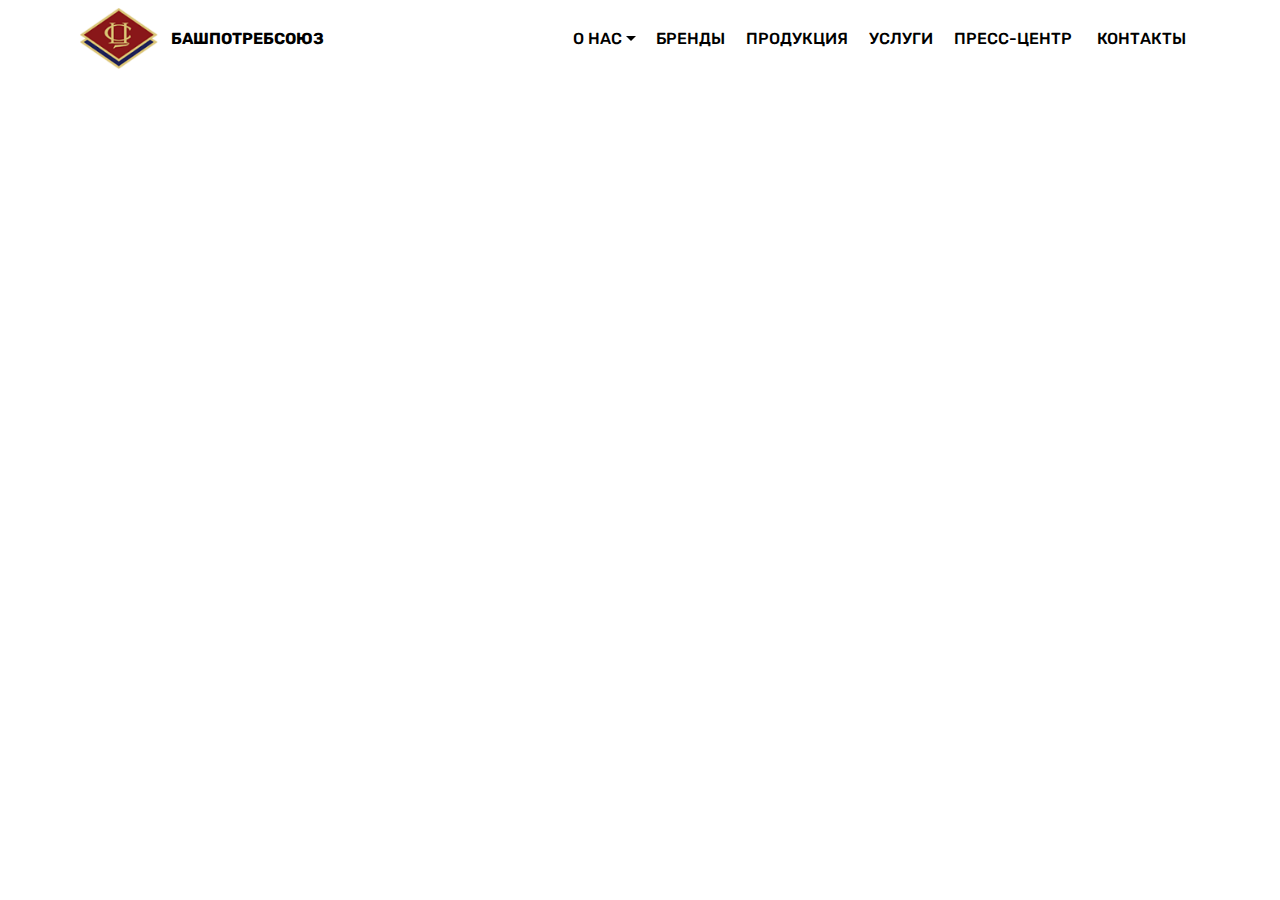
<file: page14.html>
<!DOCTYPE html>
<html  >
<head>
  <!-- Site made with Mobirise Website Builder v4.11.6, https://mobirise.com -->
  <meta charset="UTF-8">
  <meta http-equiv="X-UA-Compatible" content="IE=edge">
  <meta name="generator" content="Mobirise v4.11.6, mobirise.com">
  <meta name="viewport" content="width=device-width, initial-scale=1, minimum-scale=1">
  <link rel="shortcut icon" href="assets/images/logo-96x75.png" type="image/x-icon">
  <meta name="description" content="Web Builder Description">
  
  <title>О Нас</title>
  <link rel="stylesheet" href="assets/bootstrap/css/bootstrap.min.css">
  <link rel="stylesheet" href="assets/bootstrap/css/bootstrap-grid.min.css">
  <link rel="stylesheet" href="assets/bootstrap/css/bootstrap-reboot.min.css">
  <link rel="stylesheet" href="assets/tether/tether.min.css">
  <link rel="stylesheet" href="assets/dropdown/css/style.css">
  <link rel="stylesheet" href="assets/theme/css/style.css">
  <link rel="preload" as="style" href="assets/mobirise/css/mbr-additional.css"><link rel="stylesheet" href="assets/mobirise/css/mbr-additional.css" type="text/css">
  
  
  
</head>
<body>
  <section class="menu cid-qTkzRZLJNu" once="menu" id="menu1-1z">

    

    <nav class="navbar navbar-expand beta-menu navbar-dropdown align-items-center navbar-fixed-top navbar-toggleable-sm">
        <button class="navbar-toggler navbar-toggler-right" type="button" data-toggle="collapse" data-target="#navbarSupportedContent" aria-controls="navbarSupportedContent" aria-expanded="false" aria-label="Toggle navigation">
            <div class="hamburger">
                <span></span>
                <span></span>
                <span></span>
                <span></span>
            </div>
        </button>
        <div class="menu-logo">
            <div class="navbar-brand">
                <span class="navbar-logo">
                    <a href="http://beta.bashps.ru/">
                         <img src="assets/images/logo-96x75.png" alt="Mobirise" title="" style="height: 3.8rem;">
                    </a>
                </span>
                <span class="navbar-caption-wrap"><a class="navbar-caption text-black display-4" href="http://beta.bashps.ru/">БАШПОТРЕБСОЮЗ&nbsp;</a></span>
            </div>
        </div>
        <div class="collapse navbar-collapse" id="navbarSupportedContent">
            <ul class="navbar-nav nav-dropdown nav-right" data-app-modern-menu="true"><li class="nav-item dropdown">
                    <a class="nav-link link text-black dropdown-toggle display-4" href="page3.html" aria-expanded="false" data-toggle="dropdown-submenu">О НАС</a><div class="dropdown-menu"><a class="text-black dropdown-item display-4" href="page3.html" aria-expanded="false">О Союзе</a><a class="text-black dropdown-item display-4" href="page4.html" aria-expanded="false">Деятельность</a><a class="text-black dropdown-item display-4" href="page3.html" aria-expanded="false">Председатель</a></div>
                </li><li class="nav-item"><a class="nav-link link text-black display-4" href="page4.html" aria-expanded="false">БРЕНДЫ</a></li><li class="nav-item"><a class="nav-link link text-black display-4" href="page4.html" aria-expanded="false">ПРОДУКЦИЯ</a></li><li class="nav-item"><a class="nav-link link text-black display-4" href="page4.html" aria-expanded="false">УСЛУГИ</a></li>
                <li class="nav-item">
                    <a class="nav-link link text-black display-4" href="page6.html">ПРЕСС-ЦЕНТР&nbsp;</a>
                </li><li class="nav-item"><a class="nav-link link text-black display-4" href="page6.html">КОНТАКТЫ&nbsp;</a></li></ul>
            
        </div>
    </nav>
</section>


  <section class="engine"><a href="https://mobirise.info/a">online website builder</a></section><script src="assets/web/assets/jquery/jquery.min.js"></script>
  <script src="assets/popper/popper.min.js"></script>
  <script src="assets/bootstrap/js/bootstrap.min.js"></script>
  <script src="assets/tether/tether.min.js"></script>
  <script src="assets/smoothscroll/smooth-scroll.js"></script>
  <script src="assets/dropdown/js/nav-dropdown.js"></script>
  <script src="assets/dropdown/js/navbar-dropdown.js"></script>
  <script src="assets/touchswipe/jquery.touch-swipe.min.js"></script>
  <script src="assets/theme/js/script.js"></script>
  
  
 <div id="scrollToTop" class="scrollToTop mbr-arrow-up"><a style="text-align: center;"><i class="mbr-arrow-up-icon mbr-arrow-up-icon-cm cm-icon cm-icon-smallarrow-up"></i></a></div>
  </body>
</html>
</file>
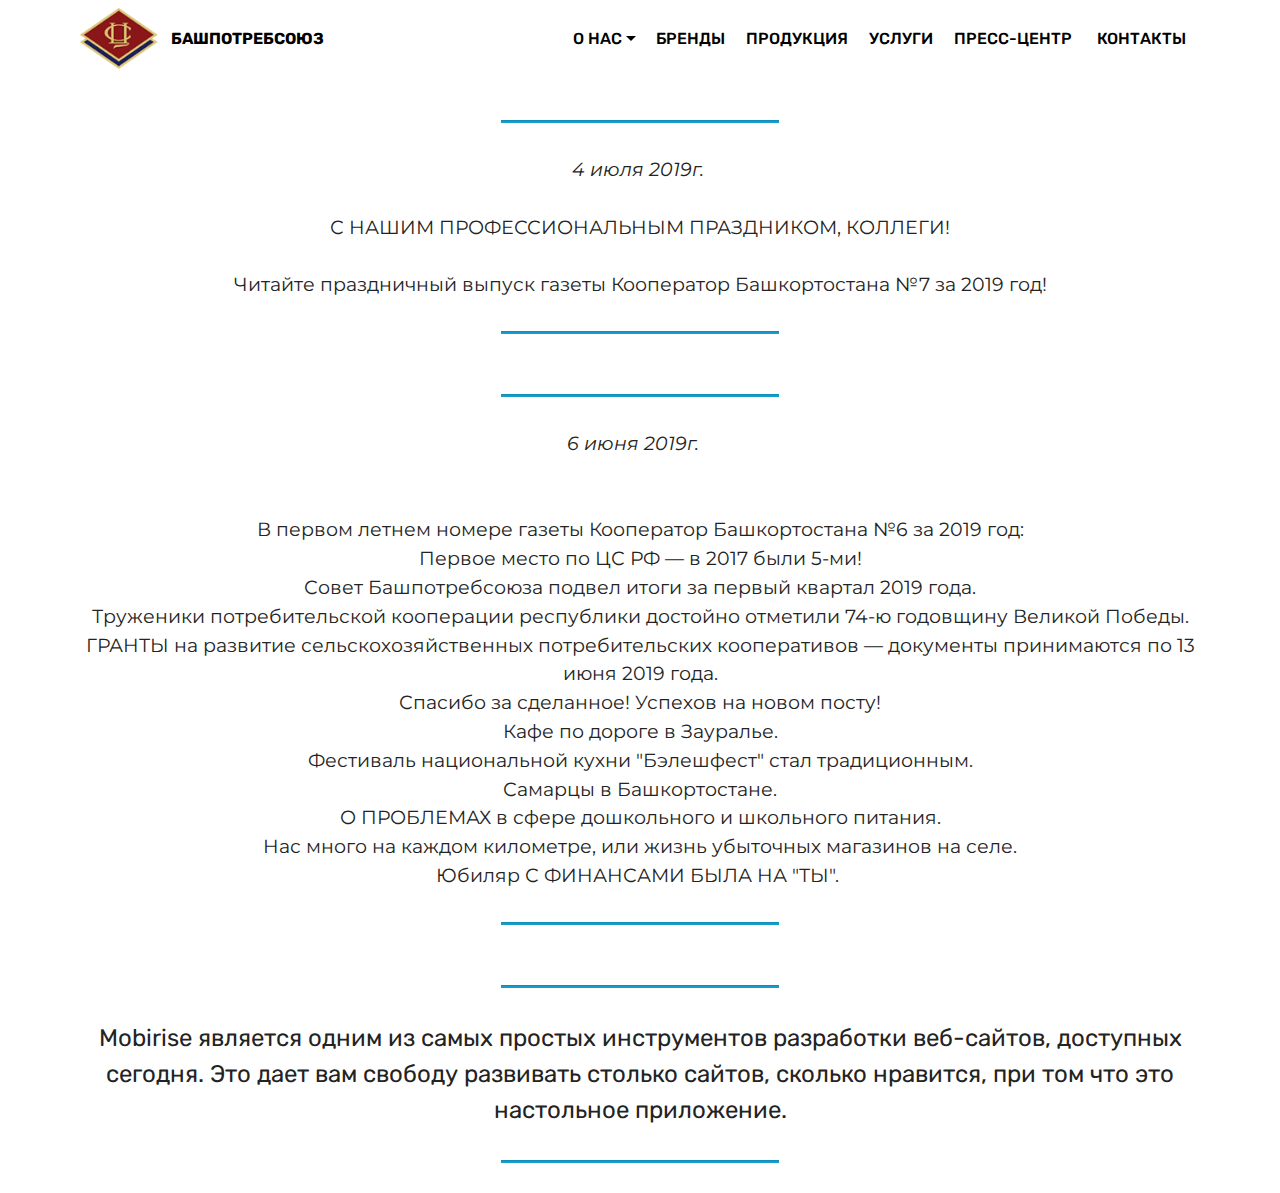
<file: page2.html>
<!DOCTYPE html>
<html  >
<head>
  <!-- Site made with Mobirise Website Builder v4.11.6, https://mobirise.com -->
  <meta charset="UTF-8">
  <meta http-equiv="X-UA-Compatible" content="IE=edge">
  <meta name="generator" content="Mobirise v4.11.6, mobirise.com">
  <meta name="viewport" content="width=device-width, initial-scale=1, minimum-scale=1">
  <link rel="shortcut icon" href="assets/images/logo-96x75.png" type="image/x-icon">
  <meta name="description" content="Website Builder Description">
  
  <title>Новости</title>
  <link rel="stylesheet" href="assets/bootstrap/css/bootstrap.min.css">
  <link rel="stylesheet" href="assets/bootstrap/css/bootstrap-grid.min.css">
  <link rel="stylesheet" href="assets/bootstrap/css/bootstrap-reboot.min.css">
  <link rel="stylesheet" href="assets/tether/tether.min.css">
  <link rel="stylesheet" href="assets/dropdown/css/style.css">
  <link rel="stylesheet" href="assets/theme/css/style.css">
  <link rel="preload" as="style" href="assets/mobirise/css/mbr-additional.css"><link rel="stylesheet" href="assets/mobirise/css/mbr-additional.css" type="text/css">
  
  
  
</head>
<body>
  <section class="mbr-section article content9 cid-rKTOhHWfD4" id="content9-e">
    
     

    <div class="container">
        <div class="inner-container" style="width: 100%;">
            <hr class="line" style="width: 25%;">
            <div class="section-text align-center mbr-fonts-style display-7"><em>4 июля 2019г.&nbsp;</em><br><em><br></em>С НАШИМ ПРОФЕССИОНАЛЬНЫМ ПРАЗДНИКОМ, КОЛЛЕГИ!<br><br>Читайте праздничный выпуск газеты  Кооператор Башкортостана №7 за 2019 год!</div>
            <hr class="line" style="width: 25%;">
        </div>
        </div>
</section>

<section class="engine"><a href="https://mobirise.info/e">make a website for free</a></section><section class="menu cid-qTkzRZLJNu" once="menu" id="menu1-a">

    

    <nav class="navbar navbar-expand beta-menu navbar-dropdown align-items-center navbar-fixed-top navbar-toggleable-sm">
        <button class="navbar-toggler navbar-toggler-right" type="button" data-toggle="collapse" data-target="#navbarSupportedContent" aria-controls="navbarSupportedContent" aria-expanded="false" aria-label="Toggle navigation">
            <div class="hamburger">
                <span></span>
                <span></span>
                <span></span>
                <span></span>
            </div>
        </button>
        <div class="menu-logo">
            <div class="navbar-brand">
                <span class="navbar-logo">
                    <a href="http://beta.bashps.ru/">
                         <img src="assets/images/logo-96x75.png" alt="Mobirise" title="" style="height: 3.8rem;">
                    </a>
                </span>
                <span class="navbar-caption-wrap"><a class="navbar-caption text-black display-4" href="http://beta.bashps.ru/">БАШПОТРЕБСОЮЗ&nbsp;</a></span>
            </div>
        </div>
        <div class="collapse navbar-collapse" id="navbarSupportedContent">
            <ul class="navbar-nav nav-dropdown nav-right" data-app-modern-menu="true"><li class="nav-item dropdown">
                    <a class="nav-link link text-black dropdown-toggle display-4" href="page3.html" aria-expanded="false" data-toggle="dropdown-submenu">О НАС</a><div class="dropdown-menu"><a class="text-black dropdown-item display-4" href="page3.html" aria-expanded="false">О Союзе</a><a class="text-black dropdown-item display-4" href="page4.html" aria-expanded="false">Деятельность</a><a class="text-black dropdown-item display-4" href="page3.html" aria-expanded="false">Председатель</a></div>
                </li><li class="nav-item"><a class="nav-link link text-black display-4" href="page4.html" aria-expanded="false">БРЕНДЫ</a></li><li class="nav-item"><a class="nav-link link text-black display-4" href="page4.html" aria-expanded="false">ПРОДУКЦИЯ</a></li><li class="nav-item"><a class="nav-link link text-black display-4" href="page4.html" aria-expanded="false">УСЛУГИ</a></li>
                <li class="nav-item">
                    <a class="nav-link link text-black display-4" href="page6.html">ПРЕСС-ЦЕНТР&nbsp;</a>
                </li><li class="nav-item"><a class="nav-link link text-black display-4" href="page6.html">КОНТАКТЫ&nbsp;</a></li></ul>
            
        </div>
    </nav>
</section>

<section class="mbr-section article content9 cid-rKTM4sKpDw" id="content9-d">
    
     

    <div class="container">
        <div class="inner-container" style="width: 100%;">
            <hr class="line" style="width: 25%;">
            <div class="section-text align-center mbr-fonts-style display-7"><em>6 июня 2019г. &nbsp;&nbsp;</em><br><em><br></em><br>В первом летнем номере газеты Кооператор Башкортостана №6 за 2019 год:
<div>Первое место по ЦС РФ — в 2017 были 5-ми!
</div><div>Совет Башпотребсоюза подвел итоги за первый квартал 2019 года.
</div><div>Труженики потребительской кооперации республики достойно отметили 74-ю годовщину Великой Победы.
</div><div>ГРАНТЫ на развитие сельскохозяйственных потребительских кооперативов — документы принимаются по 13 июня 2019 года.
</div><div>Спасибо за сделанное! Успехов на новом посту!
</div><div>Кафе по дороге в Зауралье.
</div><div>Фестиваль национальной кухни "Бэлешфест" стал традиционным.
</div><div>Самарцы в Башкортостане.
</div><div>О ПРОБЛЕМАХ в сфере дошкольного и школьного питания.
</div><div>Нас много на каждом километре, или жизнь убыточных магазинов на селе.
</div><div>Юбиляр С ФИНАНСАМИ БЫЛА НА "ТЫ".&nbsp;</div></div>
            <hr class="line" style="width: 25%;">
        </div>
        </div>
</section>

<section class="mbr-section article content9 cid-rL5IM5uhwO" id="content9-1t">
    
     

    <div class="container">
        <div class="inner-container" style="width: 100%;">
            <hr class="line" style="width: 25%;">
            <div class="section-text align-center mbr-fonts-style display-5">
                    Mobirise является одним из самых простых инструментов разработки веб-сайтов, доступных сегодня. Это дает вам свободу развивать столько сайтов, сколько нравится, при том что это настольное приложение.
                </div>
            <hr class="line" style="width: 25%;">
        </div>
        </div>
</section>


  <script src="assets/web/assets/jquery/jquery.min.js"></script>
  <script src="assets/popper/popper.min.js"></script>
  <script src="assets/bootstrap/js/bootstrap.min.js"></script>
  <script src="assets/tether/tether.min.js"></script>
  <script src="assets/smoothscroll/smooth-scroll.js"></script>
  <script src="assets/dropdown/js/nav-dropdown.js"></script>
  <script src="assets/dropdown/js/navbar-dropdown.js"></script>
  <script src="assets/touchswipe/jquery.touch-swipe.min.js"></script>
  <script src="assets/theme/js/script.js"></script>
  
  
 <div id="scrollToTop" class="scrollToTop mbr-arrow-up"><a style="text-align: center;"><i class="mbr-arrow-up-icon mbr-arrow-up-icon-cm cm-icon cm-icon-smallarrow-up"></i></a></div>
  </body>
</html>
</file>
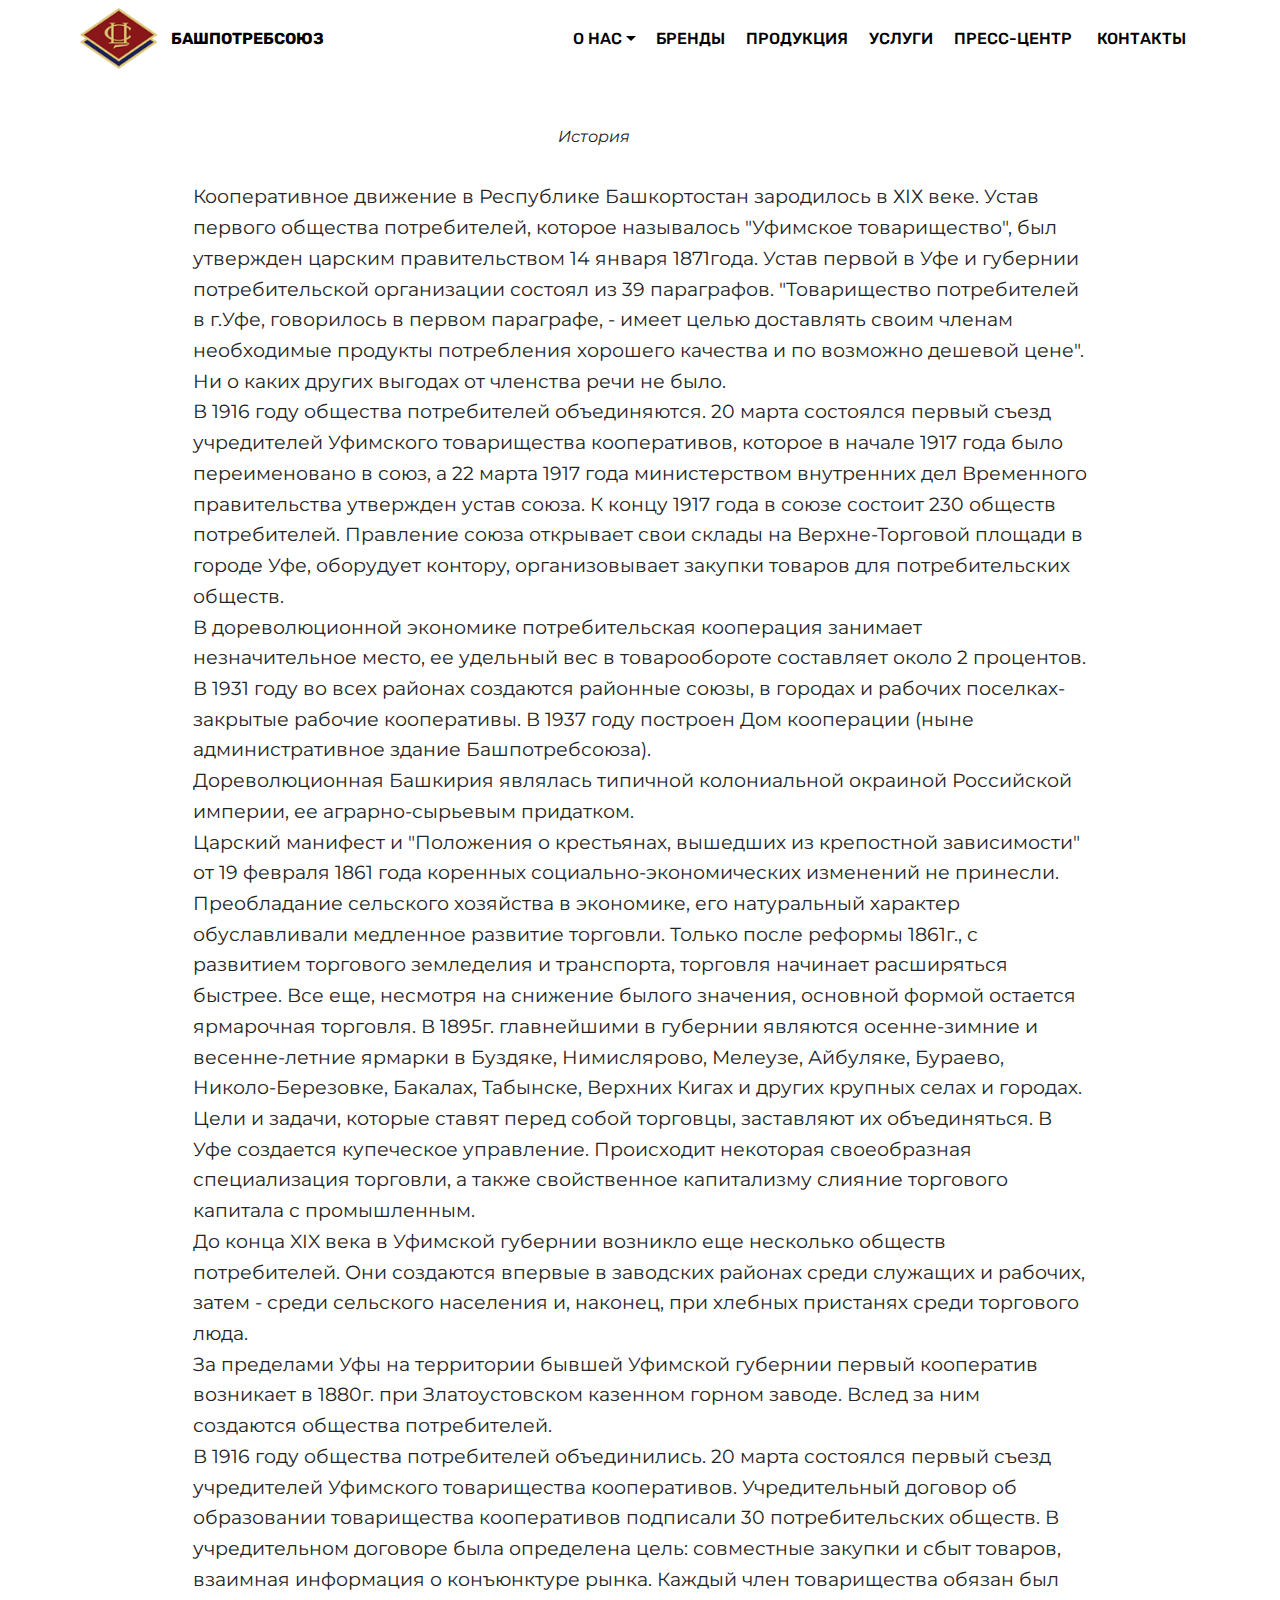
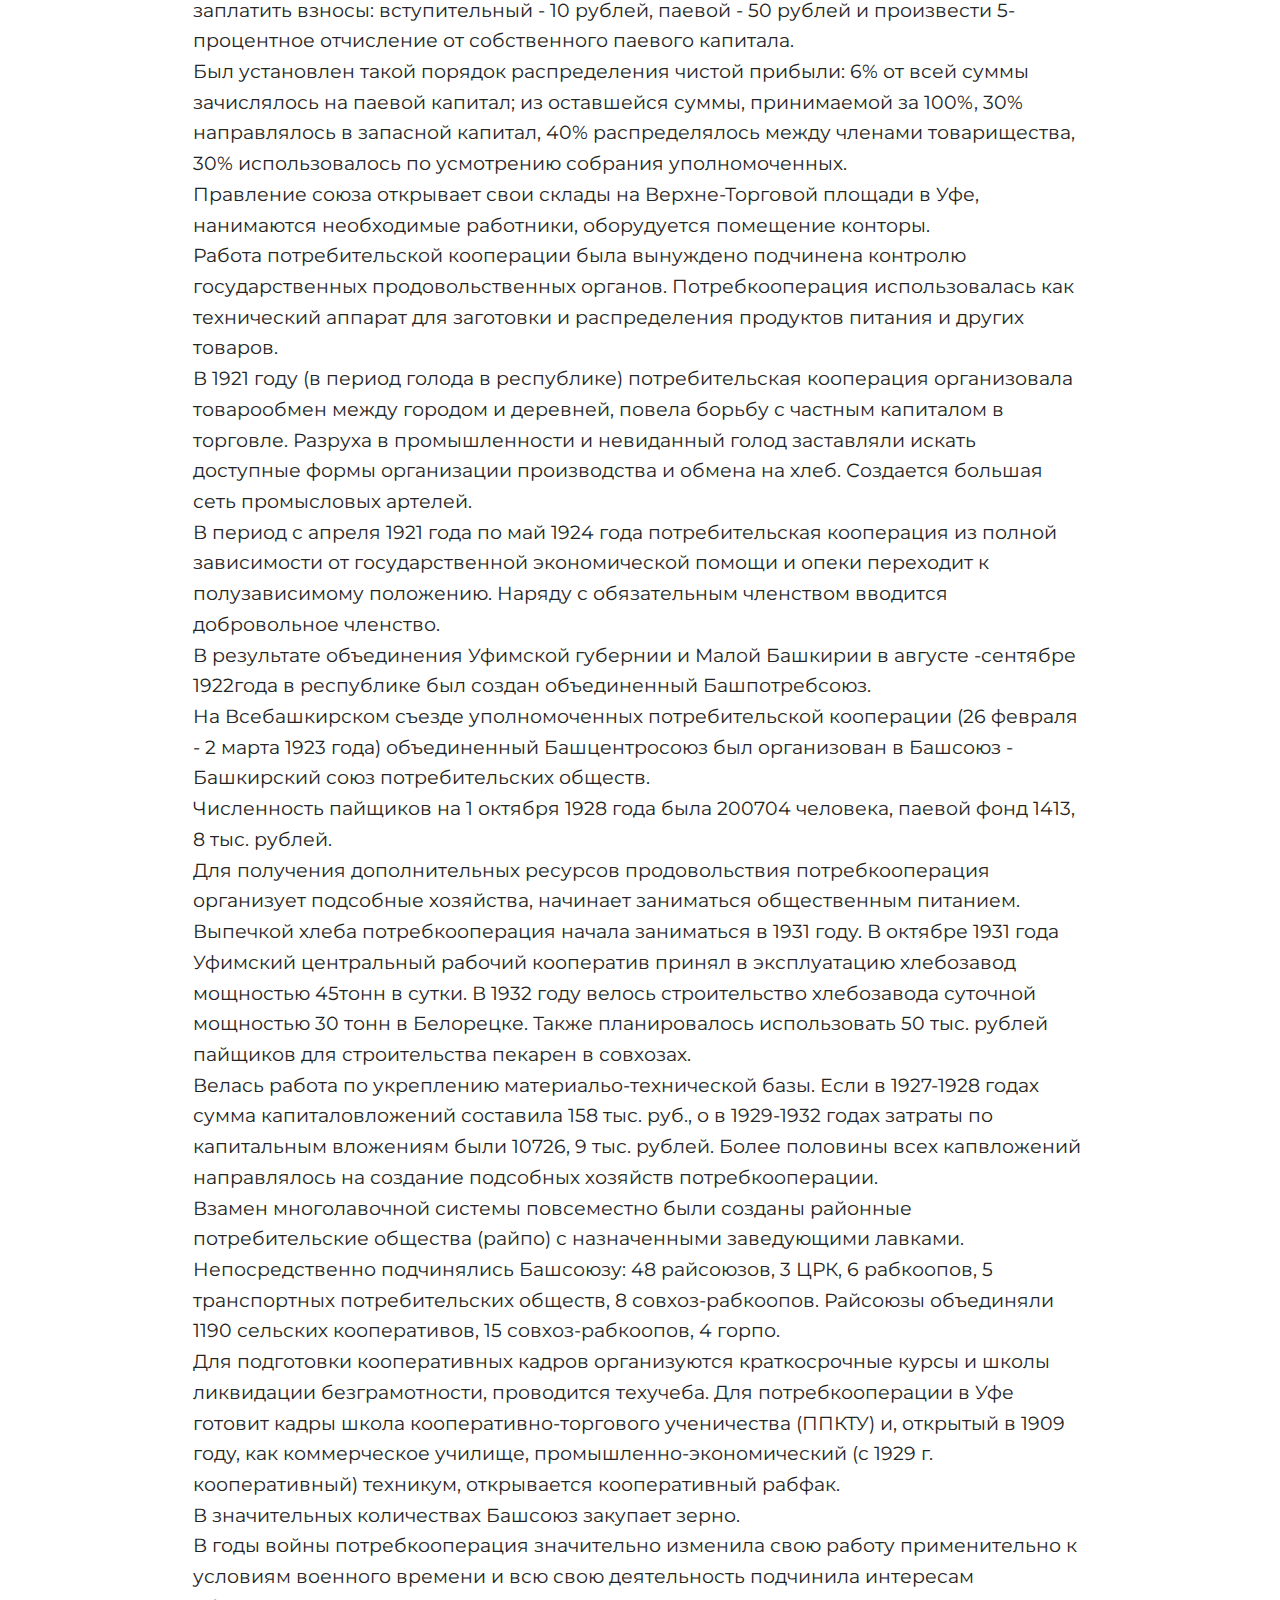
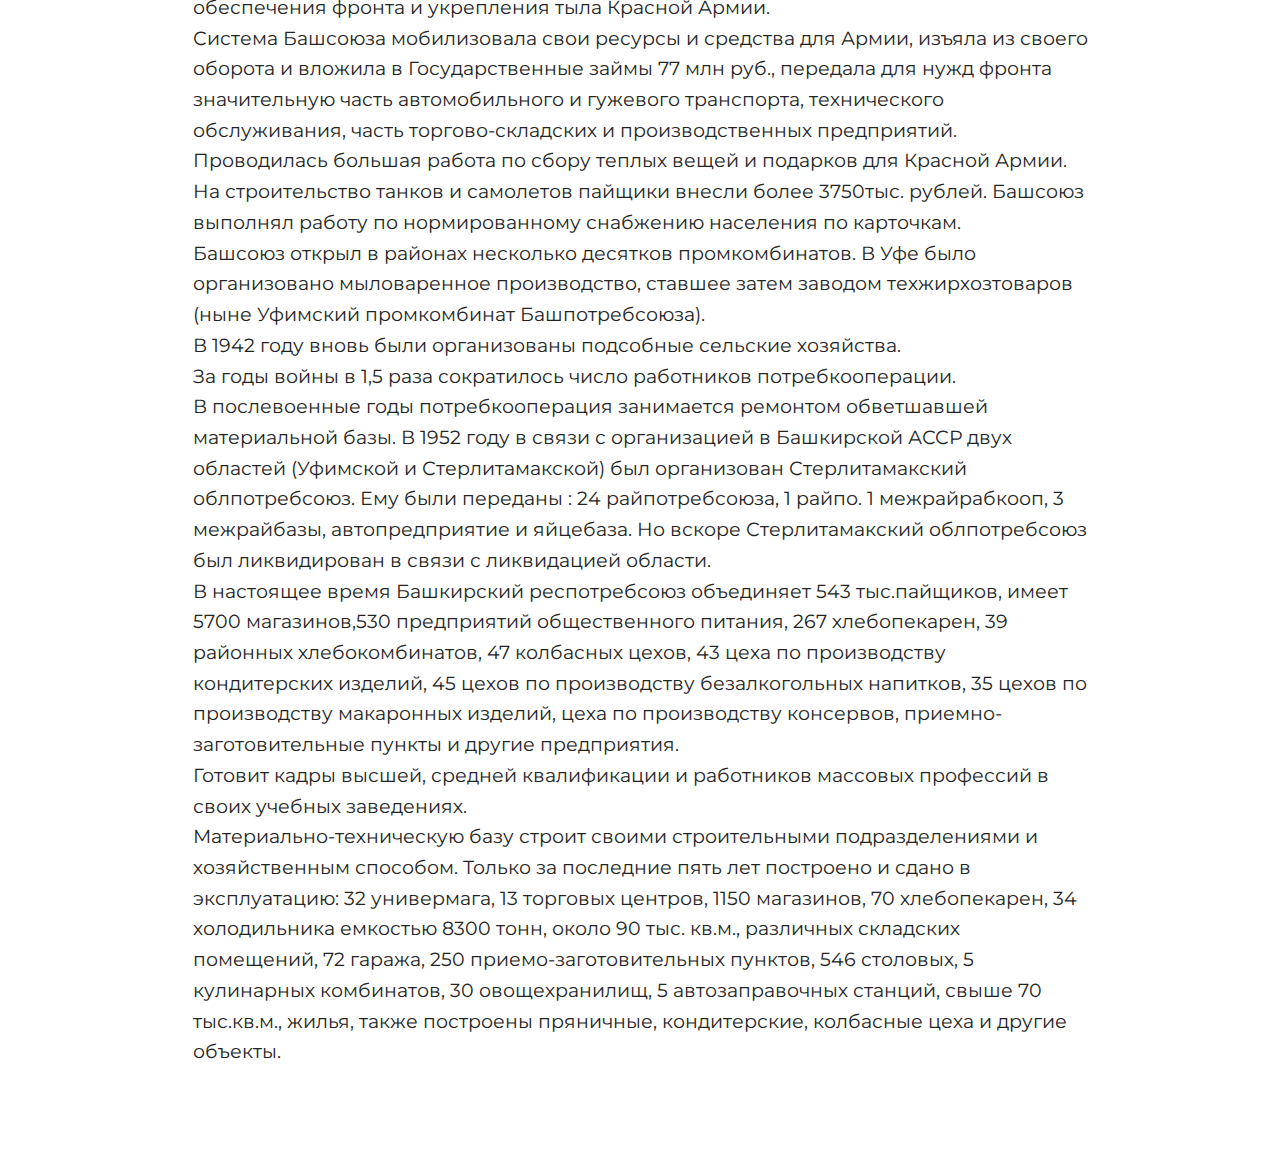
<file: page3.html>
<!DOCTYPE html>
<html  >
<head>
  <!-- Site made with Mobirise Website Builder v4.11.6, https://mobirise.com -->
  <meta charset="UTF-8">
  <meta http-equiv="X-UA-Compatible" content="IE=edge">
  <meta name="generator" content="Mobirise v4.11.6, mobirise.com">
  <meta name="viewport" content="width=device-width, initial-scale=1, minimum-scale=1">
  <link rel="shortcut icon" href="assets/images/logo-96x75.png" type="image/x-icon">
  <meta name="description" content="Website Builder Description">
  
  <title>История</title>
  <link rel="stylesheet" href="assets/bootstrap/css/bootstrap.min.css">
  <link rel="stylesheet" href="assets/bootstrap/css/bootstrap-grid.min.css">
  <link rel="stylesheet" href="assets/bootstrap/css/bootstrap-reboot.min.css">
  <link rel="stylesheet" href="assets/tether/tether.min.css">
  <link rel="stylesheet" href="assets/dropdown/css/style.css">
  <link rel="stylesheet" href="assets/theme/css/style.css">
  <link rel="preload" as="style" href="assets/mobirise/css/mbr-additional.css"><link rel="stylesheet" href="assets/mobirise/css/mbr-additional.css" type="text/css">
  
  
  
</head>
<body>
  <section class="mbr-section article content1 cid-rKTZUR75R8" id="content1-i">
    
     

    <div class="container">
        <div class="media-container-row">
            <div class="mbr-text col-12 mbr-fonts-style display-7 col-md-10"><div>&nbsp; &nbsp; &nbsp; &nbsp; &nbsp; &nbsp; &nbsp; &nbsp; &nbsp; &nbsp; &nbsp; &nbsp; &nbsp; &nbsp; &nbsp; &nbsp; &nbsp; &nbsp; &nbsp; &nbsp; &nbsp; &nbsp; &nbsp; &nbsp; &nbsp; &nbsp; &nbsp; &nbsp; &nbsp; &nbsp; &nbsp; &nbsp; &nbsp; 
 &nbsp; &nbsp; &nbsp;<em> &nbsp;<span style="font-size: 1rem;">История</span></em></div><div><span style="font-size: 1rem;"><br></span></div><div>Кооперативное движение в Республике Башкортостан зародилось в ХIХ веке. Устав первого общества потребителей, которое называлось "Уфимское товарищество", был утвержден царским правительством 14 января 1871года. Устав первой в Уфе и губернии потребительской организации состоял из 39 параграфов. "Товарищество потребителей в г.Уфе, говорилось в первом параграфе, - имеет целью доставлять своим членам необходимые продукты потребления хорошего качества и по возможно дешевой цене". Ни о каких других выгодах от членства речи не было.
</div><div>
</div><div>В 1916 году общества потребителей объединяются. 20 марта состоялся первый съезд учредителей Уфимского товарищества кооперативов, которое в начале 1917 года было переименовано в союз, а 22 марта 1917 года министерством внутренних дел Временного правительства утвержден устав союза. К концу 1917 года в союзе состоит 230 обществ потребителей. Правление союза открывает свои склады на Верхне-Торговой площади в городе Уфе, оборудует контору, организовывает закупки товаров для потребительских обществ.
</div><div>
</div><div>В дореволюционной экономике потребительская кооперация занимает незначительное место, ее удельный вес в товарообороте составляет около 2 процентов. В 1931 году во всех районах создаются районные союзы, в городах и рабочих поселках- закрытые рабочие кооперативы. В 1937 году построен Дом кооперации (ныне административное здание Башпотребсоюза).
</div><div>
</div><div>Дореволюционная Башкирия являлась типичной колониальной окраиной Российской империи, ее аграрно-сырьевым придатком.
</div><div>
</div><div>Царский манифест и "Положения о крестьянах, вышедших из крепостной зависимости" от 19 февраля 1861 года коренных социально-экономических изменений не принесли. Преобладание сельского хозяйства в экономике, его натуральный характер обуславливали медленное развитие торговли. Только после реформы 1861г., с развитием торгового земледелия и транспорта, торговля начинает расширяться быстрее. Все еще, несмотря на снижение былого значения, основной формой остается ярмарочная торговля. В 1895г. главнейшими в губернии являются осенне-зимние и весенне-летние ярмарки в Буздяке, Нимислярово, Мелеузе, Айбуляке, Бураево, Николо-Березовке, Бакалах, Табынске, Верхних Кигах и других крупных селах и городах. Цели и задачи, которые ставят перед собой торговцы, заставляют их объединяться. В Уфе создается купеческое управление. Происходит некоторая своеобразная специализация торговли, а также свойственное капитализму слияние торгового капитала с промышленным.
</div><div>
</div><div>До конца XIX века в Уфимской губернии возникло еще несколько обществ потребителей. Они создаются впервые в заводских районах среди служащих и рабочих, затем - среди сельского населения и, наконец, при хлебных пристанях среди торгового люда.
</div><div>
</div><div>За пределами Уфы на территории бывшей Уфимской губернии первый кооператив возникает в 1880г. при Златоустовском казенном горном заводе. Вслед за ним создаются общества потребителей.
</div><div>
</div><div>В 1916 году общества потребителей объединились. 20 марта состоялся первый съезд учредителей Уфимского товарищества кооперативов. Учредительный договор об образовании товарищества кооперативов подписали 30 потребительских обществ. В учредительном договоре была определена цель: совместные закупки и сбыт товаров, взаимная информация о конъюнктуре рынка. Каждый член товарищества обязан был заплатить взносы: вступительный - 10 рублей, паевой - 50 рублей и произвести 5-процентное отчисление от собственного паевого капитала.
</div><div>
</div><div>Был установлен такой порядок распределения чистой прибыли: 6% от всей суммы зачислялось на паевой капитал; из оставшейся суммы, принимаемой за 100%, 30% направлялось в запасной капитал, 40% распределялось между членами товарищества, 30% использовалось по усмотрению собрания уполномоченных.
</div><div>
</div><div>Правление союза открывает свои склады на Верхне-Торговой площади в Уфе, нанимаются необходимые работники, оборудуется помещение конторы.
</div><div>
</div><div>Работа потребительской кооперации была вынуждено подчинена контролю государственных продовольственных органов. Потребкооперация использовалась как технический аппарат для заготовки и распределения продуктов питания и других товаров.
</div><div>
</div><div>В 1921 году (в период голода в республике) потребительская кооперация организовала товарообмен между городом и деревней, повела борьбу с частным капиталом в торговле. Разруха в промышленности и невиданный голод заставляли искать доступные формы организации производства и обмена на хлеб. Создается большая сеть промысловых артелей.
</div><div>
</div><div>В период с апреля 1921 года по май 1924 года потребительская кооперация из полной зависимости от государственной экономической помощи и опеки переходит к полузависимому положению. Наряду с обязательным членством вводится добровольное членство.
</div><div>
</div><div>В результате объединения Уфимской губернии и Малой Башкирии в августе -сентябре 1922года в республике был создан объединенный Башпотребсоюз.
</div><div>
</div><div>На Всебашкирском съезде уполномоченных потребительской кооперации (26 февраля - 2 марта 1923 года) объединенный Башцентросоюз был организован в Башсоюз - Башкирский союз потребительских обществ.
</div><div>
</div><div>Численность пайщиков на 1 октября 1928 года была 200704 человека, паевой фонд 1413, 8 тыс. рублей.
</div><div>
</div><div>Для получения дополнительных ресурсов продовольствия потребкооперация организует подсобные хозяйства, начинает заниматься общественным питанием.
</div><div>
</div><div>Выпечкой хлеба потребкооперация начала заниматься в 1931 году. В октябре 1931 года Уфимский центральный рабочий кооператив принял в эксплуатацию хлебозавод мощностью 45тонн в сутки. В 1932 году велось строительство хлебозавода суточной мощностью 30 тонн в Белорецке. Также планировалось использовать 50 тыс. рублей пайщиков для строительства пекарен в совхозах.
</div><div>
</div><div>Велась работа по укреплению материальо-технической базы. Если в 1927-1928 годах сумма капиталовложений составила 158 тыс. руб., о в 1929-1932 годах затраты по капитальным вложениям были 10726, 9 тыс. рублей. Более половины всех капвложений направлялось на создание подсобных хозяйств потребкооперации.
</div><div>
</div><div>Взамен многолавочной системы повсеместно были созданы районные потребительские общества (райпо) с назначенными заведующими лавками. Непосредственно подчинялись Башсоюзу: 48 райсоюзов, 3 ЦРК, 6 рабкоопов, 5 транспортных потребительских обществ, 8 совхоз-рабкоопов. Райсоюзы объединяли 1190 сельских кооперативов, 15 совхоз-рабкоопов, 4 горпо.
</div><div>
</div><div>Для подготовки кооперативных кадров организуются краткосрочные курсы и школы ликвидации безграмотности, проводится техучеба. Для потребкооперации в Уфе готовит кадры школа кооперативно-торгового ученичества (ППКТУ) и, открытый в 1909 году, как коммерческое училище, промышленно-экономический (с 1929 г. кооперативный) техникум, открывается кооперативный рабфак.
</div><div>
</div><div>В значительных количествах Башсоюз закупает зерно.
</div><div>
</div><div>В годы войны потребкооперация значительно изменила свою работу применительно к условиям военного времени и всю свою деятельность подчинила интересам обеспечения фронта и укрепления тыла Красной Армии.
</div><div>
</div><div>Система Башсоюза мобилизовала свои ресурсы и средства для Армии, изъяла из своего оборота и вложила в Государственные займы 77 млн руб., передала для нужд фронта значительную часть автомобильного и гужевого транспорта, технического обслуживания, часть торгово-складских и производственных предприятий. Проводилась большая работа по сбору теплых вещей и подарков для Красной Армии. На строительство танков и самолетов пайщики внесли более 3750тыс. рублей. Башсоюз выполнял работу по нормированному снабжению населения по карточкам.
</div><div>
</div><div>Башсоюз открыл в районах несколько десятков промкомбинатов. В Уфе было организовано мыловаренное производство, ставшее затем заводом техжирхозтоваров (ныне Уфимский промкомбинат Башпотребсоюза).
</div><div>
</div><div>В 1942 году вновь были организованы подсобные сельские хозяйства.
</div><div>
</div><div>За годы войны в 1,5 раза сократилось число работников потребкооперации.
</div><div>
</div><div>В послевоенные годы потребкооперация занимается ремонтом обветшавшей материальной базы. В 1952 году в связи с организацией в Башкирской АССР двух областей (Уфимской и Стерлитамакской) был организован Стерлитамакский облпотребсоюз. Ему были переданы : 24 райпотребсоюза, 1 райпо. 1 межрайрабкооп, 3 межрайбазы, автопредприятие и яйцебаза. Но вскоре Стерлитамакский облпотребсоюз был ликвидирован в связи с ликвидацией области.
</div><div>
</div><div>В настоящее время Башкирский респотребсоюз объединяет 543 тыс.пайщиков, имеет 5700 магазинов,530 предприятий общественного питания, 267 хлебопекарен, 39 районных хлебокомбинатов, 47 колбасных цехов, 43 цеха по производству кондитерских изделий, 45 цехов по производству безалкогольных напитков, 35 цехов по производству макаронных изделий, цеха по производству консервов, приемно-заготовительные пункты и другие предприятия.
</div><div>
</div><div>Готовит кадры высшей, средней квалификации и работников массовых профессий в своих учебных заведениях.
</div><div>
</div><div>Материально-техническую базу строит своими строительными подразделениями и хозяйственным способом. Только за последние пять лет построено и сдано в эксплуатацию: 32 универмага, 13 торговых центров, 1150 магазинов, 70 хлебопекарен, 34 холодильника емкостью 8300 тонн, около 90 тыс. кв.м., различных складских помещений, 72 гаража, 250 приемо-заготовительных пунктов, 546 столовых, 5 кулинарных комбинатов, 30 овощехранилищ, 5 автозаправочных станций, свыше 70 тыс.кв.м., жилья, также построены пряничные, кондитерские, колбасные цеха и другие объекты.
</div><div>
</div><div>&nbsp;</div></div>
        </div>
    </div>
</section>

<section class="engine"><a href="https://mobirise.info">Mobirise</a></section><section class="menu cid-qTkzRZLJNu" once="menu" id="menu1-g">

    

    <nav class="navbar navbar-expand beta-menu navbar-dropdown align-items-center navbar-fixed-top navbar-toggleable-sm">
        <button class="navbar-toggler navbar-toggler-right" type="button" data-toggle="collapse" data-target="#navbarSupportedContent" aria-controls="navbarSupportedContent" aria-expanded="false" aria-label="Toggle navigation">
            <div class="hamburger">
                <span></span>
                <span></span>
                <span></span>
                <span></span>
            </div>
        </button>
        <div class="menu-logo">
            <div class="navbar-brand">
                <span class="navbar-logo">
                    <a href="http://beta.bashps.ru/">
                         <img src="assets/images/logo-96x75.png" alt="Mobirise" title="" style="height: 3.8rem;">
                    </a>
                </span>
                <span class="navbar-caption-wrap"><a class="navbar-caption text-black display-4" href="http://beta.bashps.ru/">БАШПОТРЕБСОЮЗ&nbsp;</a></span>
            </div>
        </div>
        <div class="collapse navbar-collapse" id="navbarSupportedContent">
            <ul class="navbar-nav nav-dropdown nav-right" data-app-modern-menu="true"><li class="nav-item dropdown">
                    <a class="nav-link link text-black dropdown-toggle display-4" href="page3.html" aria-expanded="false" data-toggle="dropdown-submenu">О НАС</a><div class="dropdown-menu"><a class="text-black dropdown-item display-4" href="page3.html" aria-expanded="false">О Союзе</a><a class="text-black dropdown-item display-4" href="page4.html" aria-expanded="false">Деятельность</a><a class="text-black dropdown-item display-4" href="page3.html" aria-expanded="false">Председатель</a></div>
                </li><li class="nav-item"><a class="nav-link link text-black display-4" href="page4.html" aria-expanded="false">БРЕНДЫ</a></li><li class="nav-item"><a class="nav-link link text-black display-4" href="page4.html" aria-expanded="false">ПРОДУКЦИЯ</a></li><li class="nav-item"><a class="nav-link link text-black display-4" href="page4.html" aria-expanded="false">УСЛУГИ</a></li>
                <li class="nav-item">
                    <a class="nav-link link text-black display-4" href="page6.html">ПРЕСС-ЦЕНТР&nbsp;</a>
                </li><li class="nav-item"><a class="nav-link link text-black display-4" href="page6.html">КОНТАКТЫ&nbsp;</a></li></ul>
            
        </div>
    </nav>
</section>


  <script src="assets/web/assets/jquery/jquery.min.js"></script>
  <script src="assets/popper/popper.min.js"></script>
  <script src="assets/bootstrap/js/bootstrap.min.js"></script>
  <script src="assets/tether/tether.min.js"></script>
  <script src="assets/smoothscroll/smooth-scroll.js"></script>
  <script src="assets/dropdown/js/nav-dropdown.js"></script>
  <script src="assets/dropdown/js/navbar-dropdown.js"></script>
  <script src="assets/touchswipe/jquery.touch-swipe.min.js"></script>
  <script src="assets/theme/js/script.js"></script>
  
  
 <div id="scrollToTop" class="scrollToTop mbr-arrow-up"><a style="text-align: center;"><i class="mbr-arrow-up-icon mbr-arrow-up-icon-cm cm-icon cm-icon-smallarrow-up"></i></a></div>
  </body>
</html>
</file>
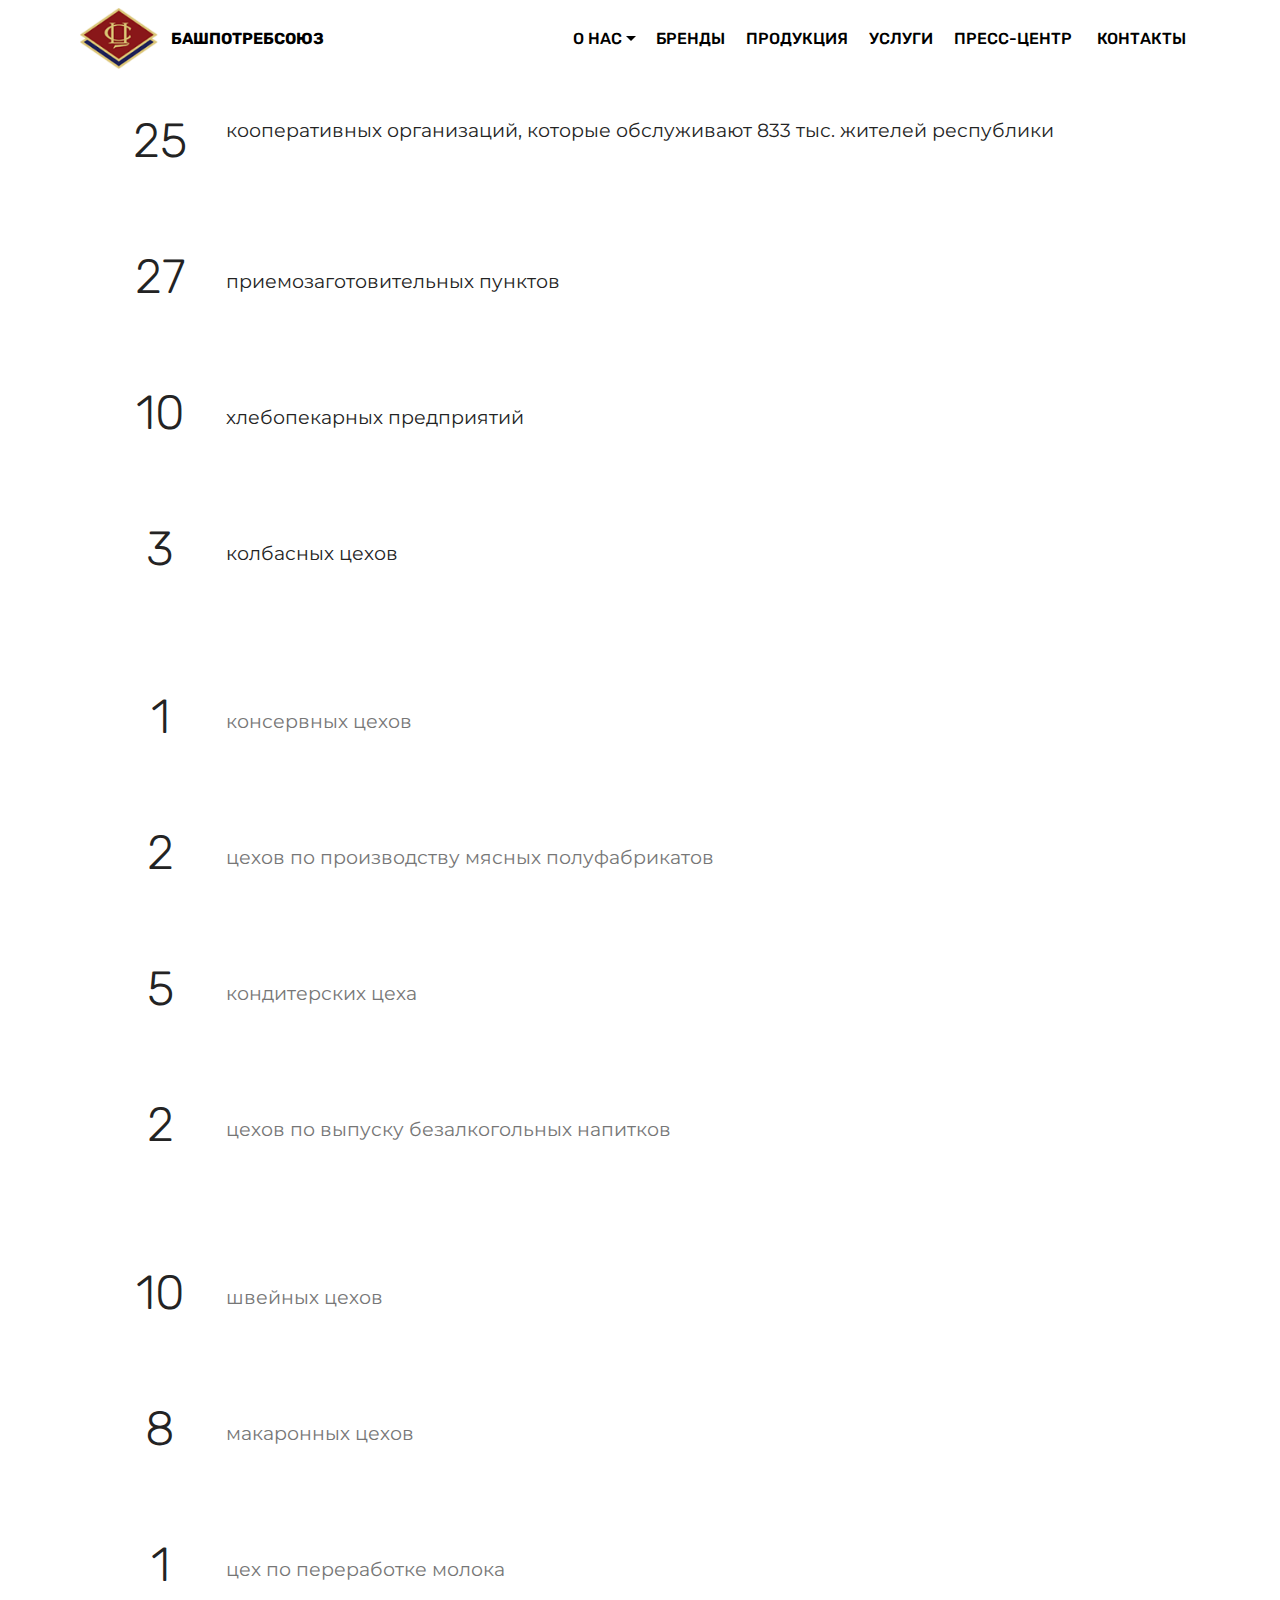
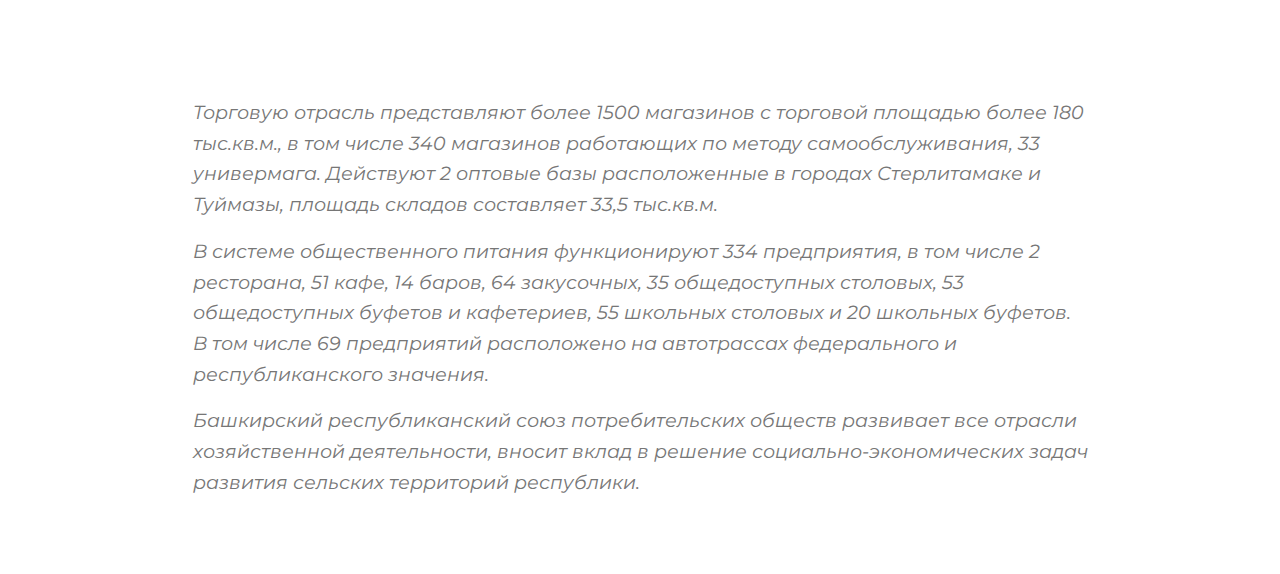
<file: page4.html>
<!DOCTYPE html>
<html  >
<head>
  <!-- Site made with Mobirise Website Builder v4.11.6, https://mobirise.com -->
  <meta charset="UTF-8">
  <meta http-equiv="X-UA-Compatible" content="IE=edge">
  <meta name="generator" content="Mobirise v4.11.6, mobirise.com">
  <meta name="viewport" content="width=device-width, initial-scale=1, minimum-scale=1">
  <link rel="shortcut icon" href="assets/images/logo-96x75.png" type="image/x-icon">
  <meta name="description" content="Web Page Maker Description">
  
  <title>Деятельность</title>
  <link rel="stylesheet" href="assets/web/assets/mobirise-icons/mobirise-icons.css">
  <link rel="stylesheet" href="assets/bootstrap/css/bootstrap.min.css">
  <link rel="stylesheet" href="assets/bootstrap/css/bootstrap-grid.min.css">
  <link rel="stylesheet" href="assets/bootstrap/css/bootstrap-reboot.min.css">
  <link rel="stylesheet" href="assets/tether/tether.min.css">
  <link rel="stylesheet" href="assets/dropdown/css/style.css">
  <link rel="stylesheet" href="assets/theme/css/style.css">
  <link rel="preload" as="style" href="assets/mobirise/css/mbr-additional.css"><link rel="stylesheet" href="assets/mobirise/css/mbr-additional.css" type="text/css">
  
  
  
</head>
<body>
  <section class="menu cid-qTkzRZLJNu" once="menu" id="menu1-j">

    

    <nav class="navbar navbar-expand beta-menu navbar-dropdown align-items-center navbar-fixed-top navbar-toggleable-sm">
        <button class="navbar-toggler navbar-toggler-right" type="button" data-toggle="collapse" data-target="#navbarSupportedContent" aria-controls="navbarSupportedContent" aria-expanded="false" aria-label="Toggle navigation">
            <div class="hamburger">
                <span></span>
                <span></span>
                <span></span>
                <span></span>
            </div>
        </button>
        <div class="menu-logo">
            <div class="navbar-brand">
                <span class="navbar-logo">
                    <a href="http://beta.bashps.ru/">
                         <img src="assets/images/logo-96x75.png" alt="Mobirise" title="" style="height: 3.8rem;">
                    </a>
                </span>
                <span class="navbar-caption-wrap"><a class="navbar-caption text-black display-4" href="http://beta.bashps.ru/">БАШПОТРЕБСОЮЗ&nbsp;</a></span>
            </div>
        </div>
        <div class="collapse navbar-collapse" id="navbarSupportedContent">
            <ul class="navbar-nav nav-dropdown nav-right" data-app-modern-menu="true"><li class="nav-item dropdown">
                    <a class="nav-link link text-black dropdown-toggle display-4" href="page3.html" aria-expanded="false" data-toggle="dropdown-submenu">О НАС</a><div class="dropdown-menu"><a class="text-black dropdown-item display-4" href="page3.html" aria-expanded="false">О Союзе</a><a class="text-black dropdown-item display-4" href="page4.html" aria-expanded="false">Деятельность</a><a class="text-black dropdown-item display-4" href="page3.html" aria-expanded="false">Председатель</a></div>
                </li><li class="nav-item"><a class="nav-link link text-black display-4" href="page4.html" aria-expanded="false">БРЕНДЫ</a></li><li class="nav-item"><a class="nav-link link text-black display-4" href="page4.html" aria-expanded="false">ПРОДУКЦИЯ</a></li><li class="nav-item"><a class="nav-link link text-black display-4" href="page4.html" aria-expanded="false">УСЛУГИ</a></li>
                <li class="nav-item">
                    <a class="nav-link link text-black display-4" href="page6.html">ПРЕСС-ЦЕНТР&nbsp;</a>
                </li><li class="nav-item"><a class="nav-link link text-black display-4" href="page6.html">КОНТАКТЫ&nbsp;</a></li></ul>
            
        </div>
    </nav>
</section>

<section class="engine"><a href="https://mobirise.info/m">site design templates</a></section><section class="counters3 counters cid-rKUcuU3kET" id="counters3-v">

    

    

    <div class="container pt-4 mt-2">
        
        
        <div class="row justify-content-center">
            
            <div class="cards-block">
                <div class="cards-container">
                    <div class="card px-3 align-left col-12">
                        <div class="panel-item p-4 d-flex align-items-center">
                            <div class="card-img pr-3 d-flex align-items-center align-left">
                                
                                <h3 class="count py-3 mbr-fonts-style display-2">
                                    180
                                </h3>
                            </div>
                            <div class="card-text">
                                
                                <p class="mbr-content-text mbr-fonts-style display-7">
                                    кооперативных организаций, которые обслуживают 833 тыс. жителей республики &nbsp; &nbsp; &nbsp; &nbsp; &nbsp; &nbsp; &nbsp; &nbsp; &nbsp; &nbsp; &nbsp; &nbsp; &nbsp;&nbsp;</p>
                            </div>
                        </div>
                    </div>
                    <div class="card px-3 align-left col-12">
                        <div class="panel-item p-4 d-flex align-items-center">
                            <div class="card-img pr-3 d-flex align-items-center align-left">
                                
                                <h3 class="count py-3 mbr-fonts-style display-2">
                                    188
                                </h3>
                            </div>
                            <div class="card-text">
                                
                                <p class="mbr-content-text mbr-fonts-style display-7">приемозаготовительных пунктов</p>
                            </div>
                        </div>
                    </div>
                    <div class="card px-3 align-left col-12">
                        <div class="panel-item p-4 d-flex align-items-center">
                            <div class="card-img pr-3 d-flex align-items-center align-left">
                                
                                <h3 class="count py-3 mbr-fonts-style display-2">
                                    67</h3>
                            </div>
                            <div class="card-text">
                                
                                <p class="mbr-content-text mbr-fonts-style display-7">хлебопекарных предприятий</p>
                            </div>
                        </div>
                    </div>
                    <div class="card px-3 align-left col-12">
                        <div class="panel-item p-4 d-flex align-items-center">
                            <div class="card-img pr-3 d-flex align-items-center align-left">
                                
                                <h3 class="count py-3 mbr-fonts-style display-2">
                                    17</h3>
                            </div>
                            <div class="card-texts">
                                
                                <p class="mbr-content-text mbr-fonts-style display-7">колбасных цехов</p>
                            </div>
                        </div>
                    </div>
                </div>
            </div>
        </div>
    </div>
</section>

<section class="counters3 counters cid-rKUdm6309v" id="counters3-w">

    

    

    <div class="container pt-4 mt-2">
        
        
        <div class="row justify-content-center">
            
            <div class="cards-block">
                <div class="cards-container">
                    <div class="card px-3 align-left col-12">
                        <div class="panel-item p-4 d-flex align-items-center">
                            <div class="card-img pr-3 d-flex align-items-center align-left">
                                
                                <h3 class="count py-3 mbr-fonts-style display-2">
                                    5</h3>
                            </div>
                            <div class="card-text">
                                
                                <p class="mbr-content-text mbr-fonts-style display-7">
                                    консервных цехов</p>
                            </div>
                        </div>
                    </div>
                    <div class="card px-3 align-left col-12">
                        <div class="panel-item p-4 d-flex align-items-center">
                            <div class="card-img pr-3 d-flex align-items-center align-left">
                                
                                <h3 class="count py-3 mbr-fonts-style display-2">
                                    12</h3>
                            </div>
                            <div class="card-text">
                                
                                <p class="mbr-content-text mbr-fonts-style display-7">
                                    цехов по производству мясных полуфабрикатов</p>
                            </div>
                        </div>
                    </div>
                    <div class="card px-3 align-left col-12">
                        <div class="panel-item p-4 d-flex align-items-center">
                            <div class="card-img pr-3 d-flex align-items-center align-left">
                                
                                <h3 class="count py-3 mbr-fonts-style display-2">
                                    33
                                </h3>
                            </div>
                            <div class="card-text">
                                
                                <p class="mbr-content-text mbr-fonts-style display-7">кондитерских цеха</p>
                            </div>
                        </div>
                    </div>
                    <div class="card px-3 align-left col-12">
                        <div class="panel-item p-4 d-flex align-items-center">
                            <div class="card-img pr-3 d-flex align-items-center align-left">
                                
                                <h3 class="count py-3 mbr-fonts-style display-2">
                                    11</h3>
                            </div>
                            <div class="card-texts">
                                
                                <p class="mbr-content-text mbr-fonts-style display-7">
                                         цехов по выпуску безалкогольных напитков</p>
                            </div>
                        </div>
                    </div>
                </div>
            </div>
        </div>
    </div>
</section>

<section class="counters3 counters cid-rKUdJ2h5ty" id="counters3-x">

    

    

    <div class="container pt-4 mt-2">
        
        
        <div class="row justify-content-center">
            
            <div class="cards-block">
                <div class="cards-container">
                    <div class="card px-3 align-left col-12">
                        <div class="panel-item p-4 d-flex align-items-center">
                            <div class="card-img pr-3 d-flex align-items-center align-left">
                                
                                <h3 class="count py-3 mbr-fonts-style display-2">
                                    10</h3>
                            </div>
                            <div class="card-text">
                                
                                <p class="mbr-content-text mbr-fonts-style display-7">
                                    швейных цехов
                                </p>
                            </div>
                        </div>
                    </div>
                    <div class="card px-3 align-left col-12">
                        <div class="panel-item p-4 d-flex align-items-center">
                            <div class="card-img pr-3 d-flex align-items-center align-left">
                                
                                <h3 class="count py-3 mbr-fonts-style display-2">8</h3>
                            </div>
                            <div class="card-text">
                                
                                <p class="mbr-content-text mbr-fonts-style display-7">
                                     макаронных цехов</p>
                            </div>
                        </div>
                    </div>
                    <div class="card px-3 align-left col-12">
                        <div class="panel-item p-4 d-flex align-items-center">
                            <div class="card-img pr-3 d-flex align-items-center align-left">
                                
                                <h3 class="count py-3 mbr-fonts-style display-2">
                                    1
                                </h3>
                            </div>
                            <div class="card-text">
                                
                                <p class="mbr-content-text mbr-fonts-style display-7">
                                        цех по переработке молока</p>
                            </div>
                        </div>
                    </div>
                    
                </div>
            </div>
        </div>
    </div>
</section>

<section class="mbr-section article content1 cid-rKUh0KEltK" id="content1-19">
    
     

    <div class="container">
        <div class="media-container-row">
            <div class="mbr-text col-12 mbr-fonts-style display-7 col-md-10"><p><em>Торговую отрасль представляют более 1500 магазинов с торговой площадью более 180 тыс.кв.м., в том числе 340 магазинов работающих по методу самообслуживания, 33 универмага. Действуют 2 оптовые базы расположенные в городах Стерлитамаке и Туймазы, площадь складов составляет 33,5 тыс.кв.м.
</em></p><p><em>
</em></p><p><em>В системе общественного питания функционируют 334 предприятия, в том числе 2 ресторана, 51 кафе, 14 баров, 64 закусочных, 35 общедоступных столовых, 53 общедоступных буфетов и кафетериев, 55 школьных столовых и 20 школьных буфетов. В том числе 69 предприятий расположено на автотрассах федерального и республиканского значения.
</em></p><p><em>
</em></p><p><em>Башкирский республиканский союз потребительских обществ развивает все отрасли хозяйственной деятельности, вносит вклад в решение социально-экономических задач развития сельских территорий республики.</em></p></div>
        </div>
    </div>
</section>


  <script src="assets/web/assets/jquery/jquery.min.js"></script>
  <script src="assets/popper/popper.min.js"></script>
  <script src="assets/bootstrap/js/bootstrap.min.js"></script>
  <script src="assets/tether/tether.min.js"></script>
  <script src="assets/smoothscroll/smooth-scroll.js"></script>
  <script src="assets/dropdown/js/nav-dropdown.js"></script>
  <script src="assets/dropdown/js/navbar-dropdown.js"></script>
  <script src="assets/touchswipe/jquery.touch-swipe.min.js"></script>
  <script src="assets/viewportchecker/jquery.viewportchecker.js"></script>
  <script src="assets/theme/js/script.js"></script>
  
  
 <div id="scrollToTop" class="scrollToTop mbr-arrow-up"><a style="text-align: center;"><i class="mbr-arrow-up-icon mbr-arrow-up-icon-cm cm-icon cm-icon-smallarrow-up"></i></a></div>
  </body>
</html>
</file>
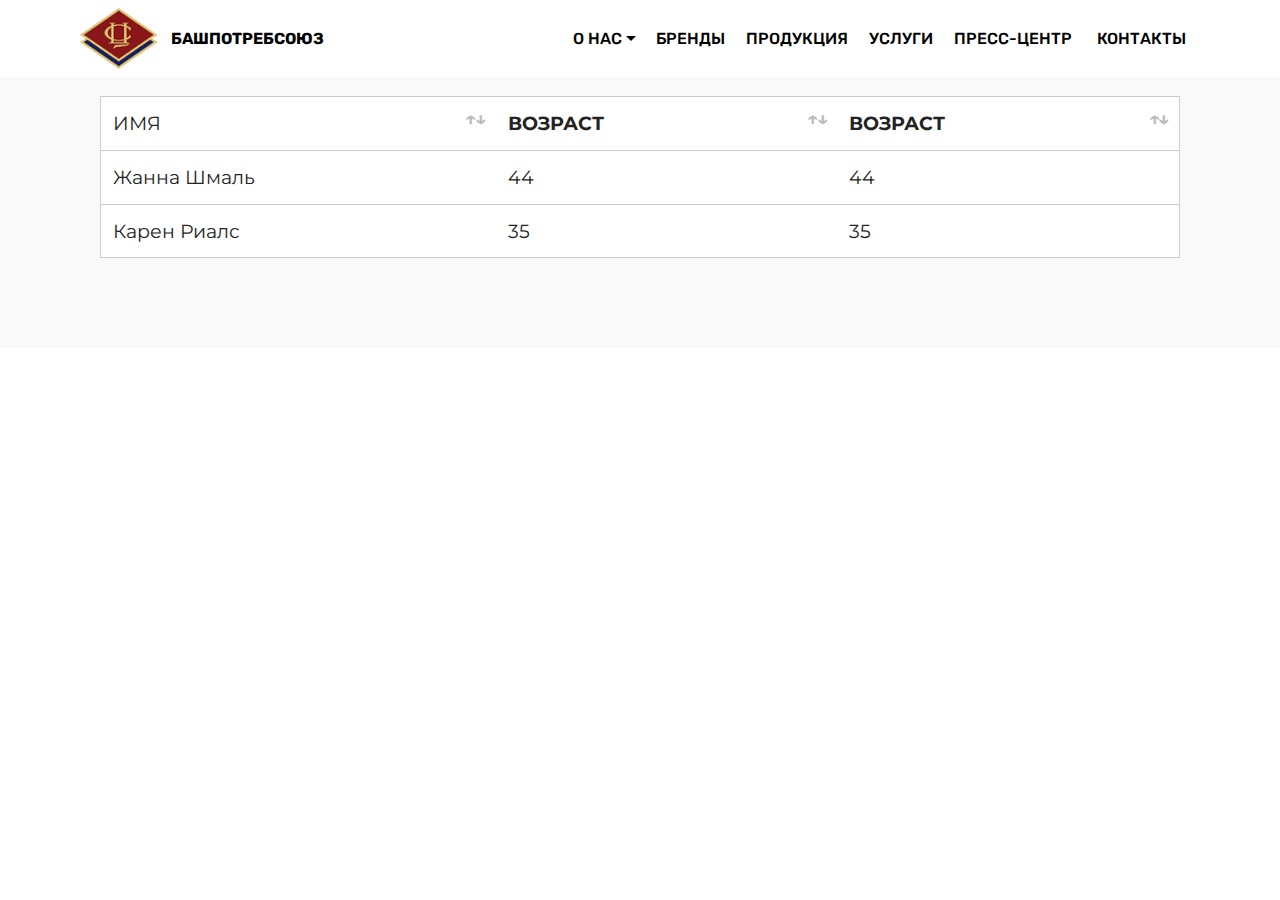
<file: page5.html>
<!DOCTYPE html>
<html  >
<head>
  <!-- Site made with Mobirise Website Builder v4.11.6, https://mobirise.com -->
  <meta charset="UTF-8">
  <meta http-equiv="X-UA-Compatible" content="IE=edge">
  <meta name="generator" content="Mobirise v4.11.6, mobirise.com">
  <meta name="viewport" content="width=device-width, initial-scale=1, minimum-scale=1">
  <link rel="shortcut icon" href="assets/images/logo-96x75.png" type="image/x-icon">
  <meta name="description" content="Web Page Creator Description">
  
  <title>sovietandmgmt</title>
  <link rel="stylesheet" href="assets/bootstrap/css/bootstrap.min.css">
  <link rel="stylesheet" href="assets/bootstrap/css/bootstrap-grid.min.css">
  <link rel="stylesheet" href="assets/bootstrap/css/bootstrap-reboot.min.css">
  <link rel="stylesheet" href="assets/tether/tether.min.css">
  <link rel="stylesheet" href="assets/dropdown/css/style.css">
  <link rel="stylesheet" href="assets/datatables/data-tables.bootstrap4.min.css">
  <link rel="stylesheet" href="assets/theme/css/style.css">
  <link rel="preload" as="style" href="assets/mobirise/css/mbr-additional.css"><link rel="stylesheet" href="assets/mobirise/css/mbr-additional.css" type="text/css">
  
  
  
</head>
<body>
  <section class="menu cid-qTkzRZLJNu" once="menu" id="menu1-m">

    

    <nav class="navbar navbar-expand beta-menu navbar-dropdown align-items-center navbar-fixed-top navbar-toggleable-sm">
        <button class="navbar-toggler navbar-toggler-right" type="button" data-toggle="collapse" data-target="#navbarSupportedContent" aria-controls="navbarSupportedContent" aria-expanded="false" aria-label="Toggle navigation">
            <div class="hamburger">
                <span></span>
                <span></span>
                <span></span>
                <span></span>
            </div>
        </button>
        <div class="menu-logo">
            <div class="navbar-brand">
                <span class="navbar-logo">
                    <a href="http://beta.bashps.ru/">
                         <img src="assets/images/logo-96x75.png" alt="Mobirise" title="" style="height: 3.8rem;">
                    </a>
                </span>
                <span class="navbar-caption-wrap"><a class="navbar-caption text-black display-4" href="http://beta.bashps.ru/">БАШПОТРЕБСОЮЗ&nbsp;</a></span>
            </div>
        </div>
        <div class="collapse navbar-collapse" id="navbarSupportedContent">
            <ul class="navbar-nav nav-dropdown nav-right" data-app-modern-menu="true"><li class="nav-item dropdown">
                    <a class="nav-link link text-black dropdown-toggle display-4" href="page3.html" aria-expanded="false" data-toggle="dropdown-submenu">О НАС</a><div class="dropdown-menu"><a class="text-black dropdown-item display-4" href="page3.html" aria-expanded="false">О Союзе</a><a class="text-black dropdown-item display-4" href="page4.html" aria-expanded="false">Деятельность</a><a class="text-black dropdown-item display-4" href="page3.html" aria-expanded="false">Председатель</a></div>
                </li><li class="nav-item"><a class="nav-link link text-black display-4" href="page4.html" aria-expanded="false">БРЕНДЫ</a></li><li class="nav-item"><a class="nav-link link text-black display-4" href="page4.html" aria-expanded="false">ПРОДУКЦИЯ</a></li><li class="nav-item"><a class="nav-link link text-black display-4" href="page4.html" aria-expanded="false">УСЛУГИ</a></li>
                <li class="nav-item">
                    <a class="nav-link link text-black display-4" href="page6.html">ПРЕСС-ЦЕНТР&nbsp;</a>
                </li><li class="nav-item"><a class="nav-link link text-black display-4" href="page6.html">КОНТАКТЫ&nbsp;</a></li></ul>
            
        </div>
    </nav>
</section>

<section class="engine"><a href="https://mobirise.info">Mobirise</a></section><section class="section-table cid-rKU7JAy9Jc" id="table1-u">

  
  
  <div class="container container-table">
      
      
      <div class="table-wrapper">
        <div class="container">
          
        </div>

        <div class="container scroll">
          <table class="table" cellspacing="0">
            <thead>
              <tr class="table-heads ">
                  
                  
                  
                  
              <th class="head-item mbr-fonts-style display-7"><span style="font-weight: normal;">
                      ИМЯ</span></th><th class="head-item mbr-fonts-style display-7">
                      ВОЗРАСТ</th><th class="head-item mbr-fonts-style display-7">
                      ВОЗРАСТ</th></tr>
            </thead>

            <tbody>
              
              
              
              
            <tr> 
                
                
                
                
              <td class="body-item mbr-fonts-style display-7">Жанна Шмаль</td><td class="body-item mbr-fonts-style display-7">44</td><td class="body-item mbr-fonts-style display-7">44</td></tr><tr>
                
                
                
                
              <td class="body-item mbr-fonts-style display-7">Карен Риалс</td><td class="body-item mbr-fonts-style display-7">35</td><td class="body-item mbr-fonts-style display-7">35</td></tr></tbody>
          </table>
        </div>
        <div class="container table-info-container">
          
        </div>
      </div>
    </div>
</section>


  <script src="assets/web/assets/jquery/jquery.min.js"></script>
  <script src="assets/popper/popper.min.js"></script>
  <script src="assets/bootstrap/js/bootstrap.min.js"></script>
  <script src="assets/tether/tether.min.js"></script>
  <script src="assets/smoothscroll/smooth-scroll.js"></script>
  <script src="assets/dropdown/js/nav-dropdown.js"></script>
  <script src="assets/dropdown/js/navbar-dropdown.js"></script>
  <script src="assets/touchswipe/jquery.touch-swipe.min.js"></script>
  <script src="assets/datatables/jquery.data-tables.min.js"></script>
  <script src="assets/datatables/data-tables.bootstrap4.min.js"></script>
  <script src="assets/theme/js/script.js"></script>
  
  
 <div id="scrollToTop" class="scrollToTop mbr-arrow-up"><a style="text-align: center;"><i class="mbr-arrow-up-icon mbr-arrow-up-icon-cm cm-icon cm-icon-smallarrow-up"></i></a></div>
  </body>
</html>
</file>
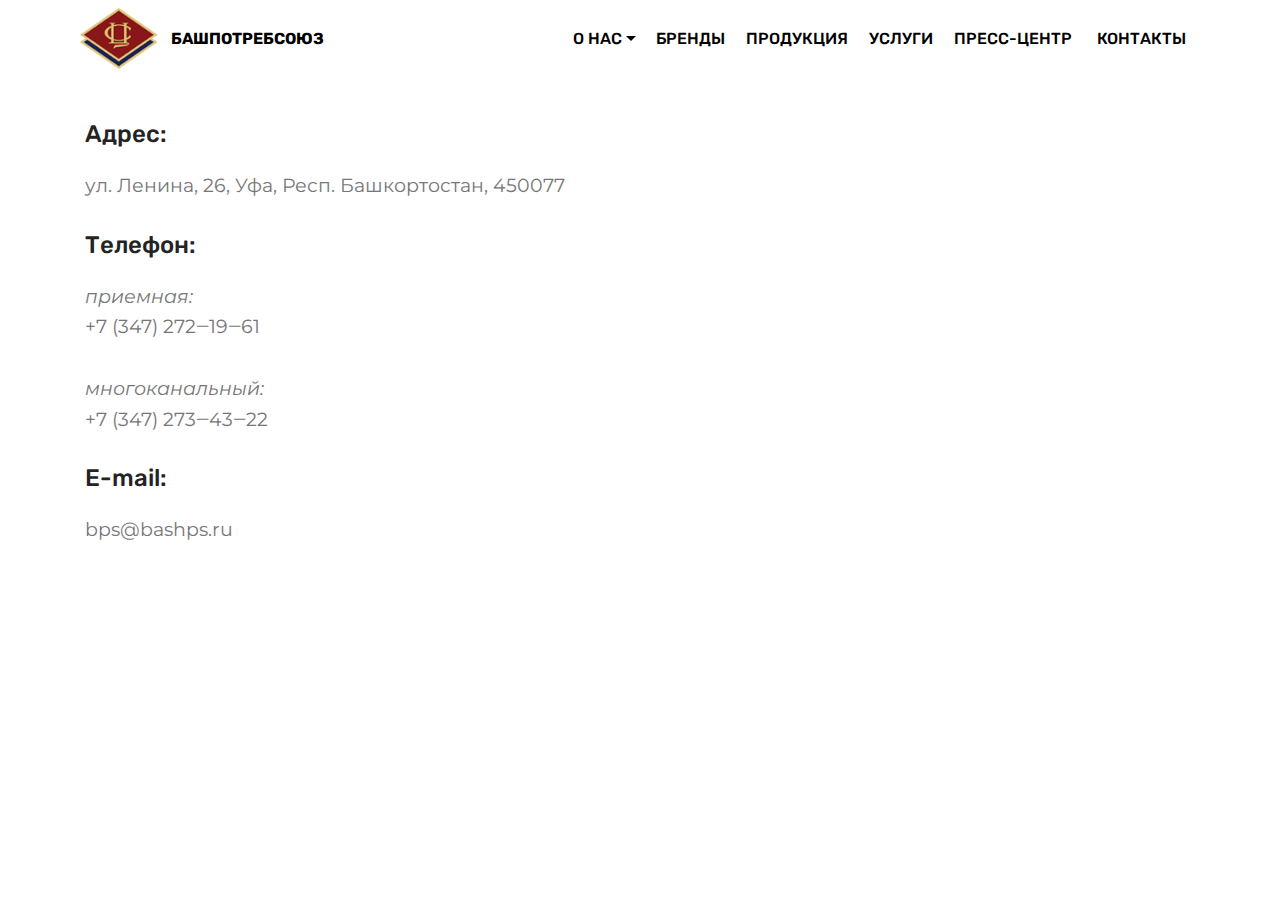
<file: page6.html>
<!DOCTYPE html>
<html  >
<head>
  <!-- Site made with Mobirise Website Builder v4.11.6, https://mobirise.com -->
  <meta charset="UTF-8">
  <meta http-equiv="X-UA-Compatible" content="IE=edge">
  <meta name="generator" content="Mobirise v4.11.6, mobirise.com">
  <meta name="viewport" content="width=device-width, initial-scale=1, minimum-scale=1">
  <link rel="shortcut icon" href="assets/images/logo-96x75.png" type="image/x-icon">
  <meta name="description" content="Website Generator Description">
  
  <title>Контакты</title>
  <link rel="stylesheet" href="assets/bootstrap/css/bootstrap.min.css">
  <link rel="stylesheet" href="assets/bootstrap/css/bootstrap-grid.min.css">
  <link rel="stylesheet" href="assets/bootstrap/css/bootstrap-reboot.min.css">
  <link rel="stylesheet" href="assets/tether/tether.min.css">
  <link rel="stylesheet" href="assets/dropdown/css/style.css">
  <link rel="stylesheet" href="assets/theme/css/style.css">
  <link rel="preload" as="style" href="assets/mobirise/css/mbr-additional.css"><link rel="stylesheet" href="assets/mobirise/css/mbr-additional.css" type="text/css">
  
  
  
</head>
<body>
  <section class="menu cid-qTkzRZLJNu" once="menu" id="menu1-1a">

    

    <nav class="navbar navbar-expand beta-menu navbar-dropdown align-items-center navbar-fixed-top navbar-toggleable-sm">
        <button class="navbar-toggler navbar-toggler-right" type="button" data-toggle="collapse" data-target="#navbarSupportedContent" aria-controls="navbarSupportedContent" aria-expanded="false" aria-label="Toggle navigation">
            <div class="hamburger">
                <span></span>
                <span></span>
                <span></span>
                <span></span>
            </div>
        </button>
        <div class="menu-logo">
            <div class="navbar-brand">
                <span class="navbar-logo">
                    <a href="http://beta.bashps.ru/">
                         <img src="assets/images/logo-96x75.png" alt="Mobirise" title="" style="height: 3.8rem;">
                    </a>
                </span>
                <span class="navbar-caption-wrap"><a class="navbar-caption text-black display-4" href="http://beta.bashps.ru/">БАШПОТРЕБСОЮЗ&nbsp;</a></span>
            </div>
        </div>
        <div class="collapse navbar-collapse" id="navbarSupportedContent">
            <ul class="navbar-nav nav-dropdown nav-right" data-app-modern-menu="true"><li class="nav-item dropdown">
                    <a class="nav-link link text-black dropdown-toggle display-4" href="page3.html" aria-expanded="false" data-toggle="dropdown-submenu">О НАС</a><div class="dropdown-menu"><a class="text-black dropdown-item display-4" href="page3.html" aria-expanded="false">О Союзе</a><a class="text-black dropdown-item display-4" href="page4.html" aria-expanded="false">Деятельность</a><a class="text-black dropdown-item display-4" href="page3.html" aria-expanded="false">Председатель</a></div>
                </li><li class="nav-item"><a class="nav-link link text-black display-4" href="page4.html" aria-expanded="false">БРЕНДЫ</a></li><li class="nav-item"><a class="nav-link link text-black display-4" href="page4.html" aria-expanded="false">ПРОДУКЦИЯ</a></li><li class="nav-item"><a class="nav-link link text-black display-4" href="page4.html" aria-expanded="false">УСЛУГИ</a></li>
                <li class="nav-item">
                    <a class="nav-link link text-black display-4" href="page6.html">ПРЕСС-ЦЕНТР&nbsp;</a>
                </li><li class="nav-item"><a class="nav-link link text-black display-4" href="page6.html">КОНТАКТЫ&nbsp;</a></li></ul>
            
        </div>
    </nav>
</section>

<section class="engine"><a href="https://mobirise.info/o">portfolio website templates</a></section><section class="mbr-section contacts1 cid-rKUitSbkgf" id="contacts1-1f">
    <!---->
    
    <!---->
    <!--Overlay-->
    
    <!--Container-->
    <div class="container">
        <div class="row">
            <!--Titles-->
            <div class="title col-12">
                
                
            </div>
            <!--Left-->
            <div class="col-12 col-md-6">
                <div class="left-block wrapper">
                    <div class="b b-adress">
                        <h5 class="align-left mbr-fonts-style m-0 display-5">
                            Адрес:
                        </h5>
                        <p class="mbr-text align-left mbr-fonts-style display-7">
                            ул. Ленина, 26, Уфа, Респ. Башкортостан, 450077
                        </p>
                    </div>
                    <div class="b b-phone">
                        <h5 class="align-left mbr-fonts-style m-0 display-5">
                            Телефон:
                        </h5>
                        <p class="mbr-text align-left mbr-fonts-style display-7"><em>приемная:</em><br>+7 (347) 272‒19‒61 <br><br><em>многоканальный:&nbsp;</em><br>+7 (347) 273‒43‒22</p>
                    </div>
                    <div class="b b-mail">
                        <h5 class="align-left mbr-fonts-style m-0 display-5">
                            E-mail:
                        </h5>
                        <p class="mbr-text align-left mbr-fonts-style display-7">
                            bps@bashps.ru 
                        </p>
                    </div>
                </div>
            </div>
            <!--Right-->
            <div class="col-12 col-md-6">
                <div class="google-map"><iframe frameborder="0" style="border:0" src="https://www.google.com/maps/embed?pb=!1m18!1m12!1m3!1d2304.081384403937!2d55.945473115890884!3d54.72578328029123!2m3!1f0!2f0!3f0!3m2!1i1024!2i768!4f13.1!3m3!1m2!1s0x43d93a5b6636b257%3A0x2660da1a509d0128!2z0JHQsNGI0L_QvtGC0YDQtdCx0YHQvtGO0Lc!5e0!3m2!1sru!2sru!4v1576580261388!5m2!1sru!2sru" allowfullscreen=""></iframe></div>
            </div>
        </div>
    </div>
</section>


  <script src="assets/web/assets/jquery/jquery.min.js"></script>
  <script src="assets/popper/popper.min.js"></script>
  <script src="assets/bootstrap/js/bootstrap.min.js"></script>
  <script src="assets/tether/tether.min.js"></script>
  <script src="assets/smoothscroll/smooth-scroll.js"></script>
  <script src="assets/dropdown/js/nav-dropdown.js"></script>
  <script src="assets/dropdown/js/navbar-dropdown.js"></script>
  <script src="assets/touchswipe/jquery.touch-swipe.min.js"></script>
  <script src="assets/theme/js/script.js"></script>
  
  
 <div id="scrollToTop" class="scrollToTop mbr-arrow-up"><a style="text-align: center;"><i class="mbr-arrow-up-icon mbr-arrow-up-icon-cm cm-icon cm-icon-smallarrow-up"></i></a></div>
  </body>
</html>
</file>
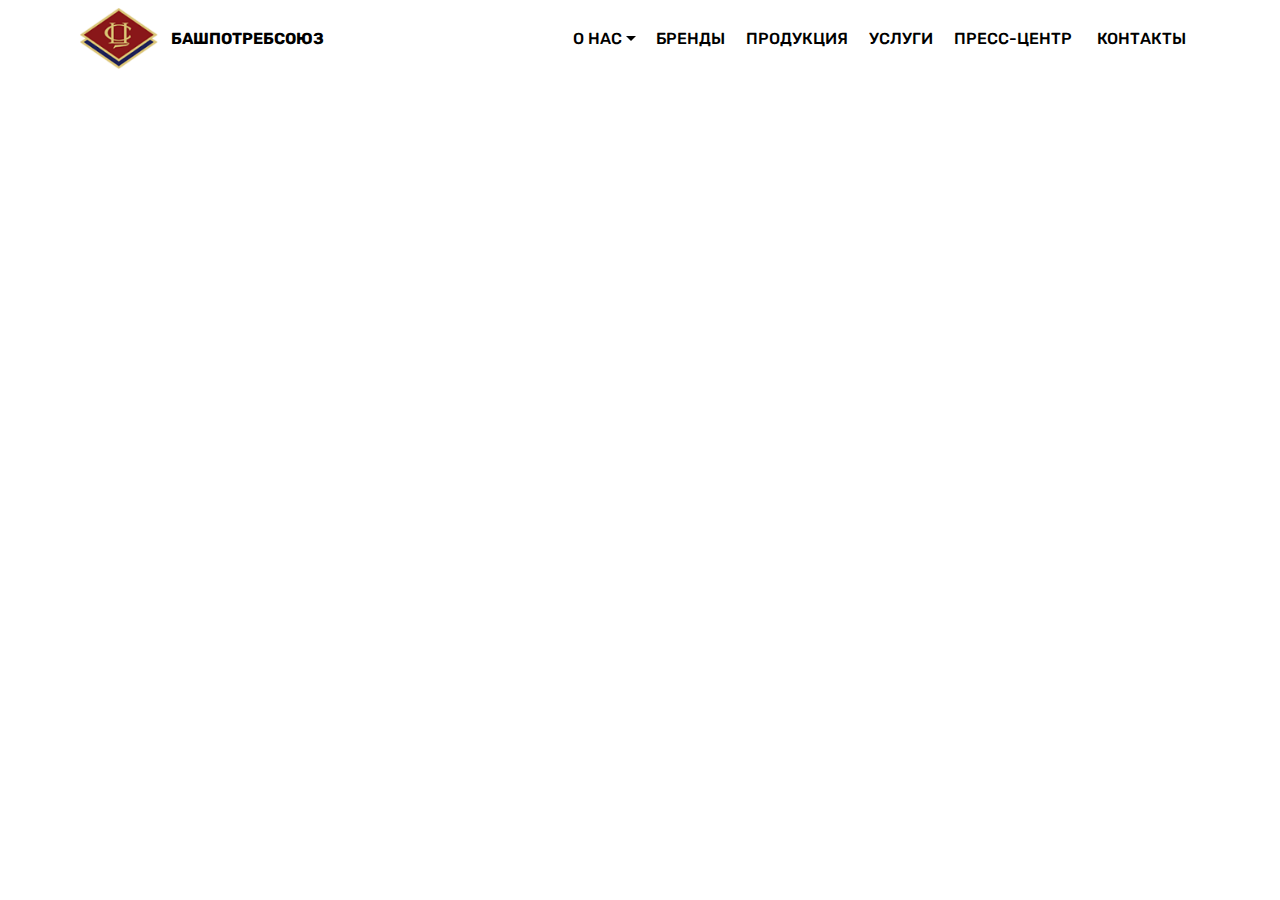
<file: page7.html>
<!DOCTYPE html>
<html  >
<head>
  <!-- Site made with Mobirise Website Builder v4.11.6, https://mobirise.com -->
  <meta charset="UTF-8">
  <meta http-equiv="X-UA-Compatible" content="IE=edge">
  <meta name="generator" content="Mobirise v4.11.6, mobirise.com">
  <meta name="viewport" content="width=device-width, initial-scale=1, minimum-scale=1">
  <link rel="shortcut icon" href="assets/images/logo-96x75.png" type="image/x-icon">
  <meta name="description" content="Website Generator Description">
  
  <title>Отраслевая информация</title>
  <link rel="stylesheet" href="assets/bootstrap/css/bootstrap.min.css">
  <link rel="stylesheet" href="assets/bootstrap/css/bootstrap-grid.min.css">
  <link rel="stylesheet" href="assets/bootstrap/css/bootstrap-reboot.min.css">
  <link rel="stylesheet" href="assets/tether/tether.min.css">
  <link rel="stylesheet" href="assets/dropdown/css/style.css">
  <link rel="stylesheet" href="assets/theme/css/style.css">
  <link rel="preload" as="style" href="assets/mobirise/css/mbr-additional.css"><link rel="stylesheet" href="assets/mobirise/css/mbr-additional.css" type="text/css">
  
  
  
</head>
<body>
  <section class="menu cid-qTkzRZLJNu" once="menu" id="menu1-1i">

    

    <nav class="navbar navbar-expand beta-menu navbar-dropdown align-items-center navbar-fixed-top navbar-toggleable-sm">
        <button class="navbar-toggler navbar-toggler-right" type="button" data-toggle="collapse" data-target="#navbarSupportedContent" aria-controls="navbarSupportedContent" aria-expanded="false" aria-label="Toggle navigation">
            <div class="hamburger">
                <span></span>
                <span></span>
                <span></span>
                <span></span>
            </div>
        </button>
        <div class="menu-logo">
            <div class="navbar-brand">
                <span class="navbar-logo">
                    <a href="http://beta.bashps.ru/">
                         <img src="assets/images/logo-96x75.png" alt="Mobirise" title="" style="height: 3.8rem;">
                    </a>
                </span>
                <span class="navbar-caption-wrap"><a class="navbar-caption text-black display-4" href="http://beta.bashps.ru/">БАШПОТРЕБСОЮЗ&nbsp;</a></span>
            </div>
        </div>
        <div class="collapse navbar-collapse" id="navbarSupportedContent">
            <ul class="navbar-nav nav-dropdown nav-right" data-app-modern-menu="true"><li class="nav-item dropdown">
                    <a class="nav-link link text-black dropdown-toggle display-4" href="page3.html" aria-expanded="false" data-toggle="dropdown-submenu">О НАС</a><div class="dropdown-menu"><a class="text-black dropdown-item display-4" href="page3.html" aria-expanded="false">О Союзе</a><a class="text-black dropdown-item display-4" href="page4.html" aria-expanded="false">Деятельность</a><a class="text-black dropdown-item display-4" href="page3.html" aria-expanded="false">Председатель</a></div>
                </li><li class="nav-item"><a class="nav-link link text-black display-4" href="page4.html" aria-expanded="false">БРЕНДЫ</a></li><li class="nav-item"><a class="nav-link link text-black display-4" href="page4.html" aria-expanded="false">ПРОДУКЦИЯ</a></li><li class="nav-item"><a class="nav-link link text-black display-4" href="page4.html" aria-expanded="false">УСЛУГИ</a></li>
                <li class="nav-item">
                    <a class="nav-link link text-black display-4" href="page6.html">ПРЕСС-ЦЕНТР&nbsp;</a>
                </li><li class="nav-item"><a class="nav-link link text-black display-4" href="page6.html">КОНТАКТЫ&nbsp;</a></li></ul>
            
        </div>
    </nav>
</section>


  <section class="engine"><a href="https://mobirise.info/u">bootstrap html templates</a></section><script src="assets/web/assets/jquery/jquery.min.js"></script>
  <script src="assets/popper/popper.min.js"></script>
  <script src="assets/bootstrap/js/bootstrap.min.js"></script>
  <script src="assets/tether/tether.min.js"></script>
  <script src="assets/smoothscroll/smooth-scroll.js"></script>
  <script src="assets/dropdown/js/nav-dropdown.js"></script>
  <script src="assets/dropdown/js/navbar-dropdown.js"></script>
  <script src="assets/touchswipe/jquery.touch-swipe.min.js"></script>
  <script src="assets/theme/js/script.js"></script>
  
  
 <div id="scrollToTop" class="scrollToTop mbr-arrow-up"><a style="text-align: center;"><i class="mbr-arrow-up-icon mbr-arrow-up-icon-cm cm-icon cm-icon-smallarrow-up"></i></a></div>
  </body>
</html>
</file>
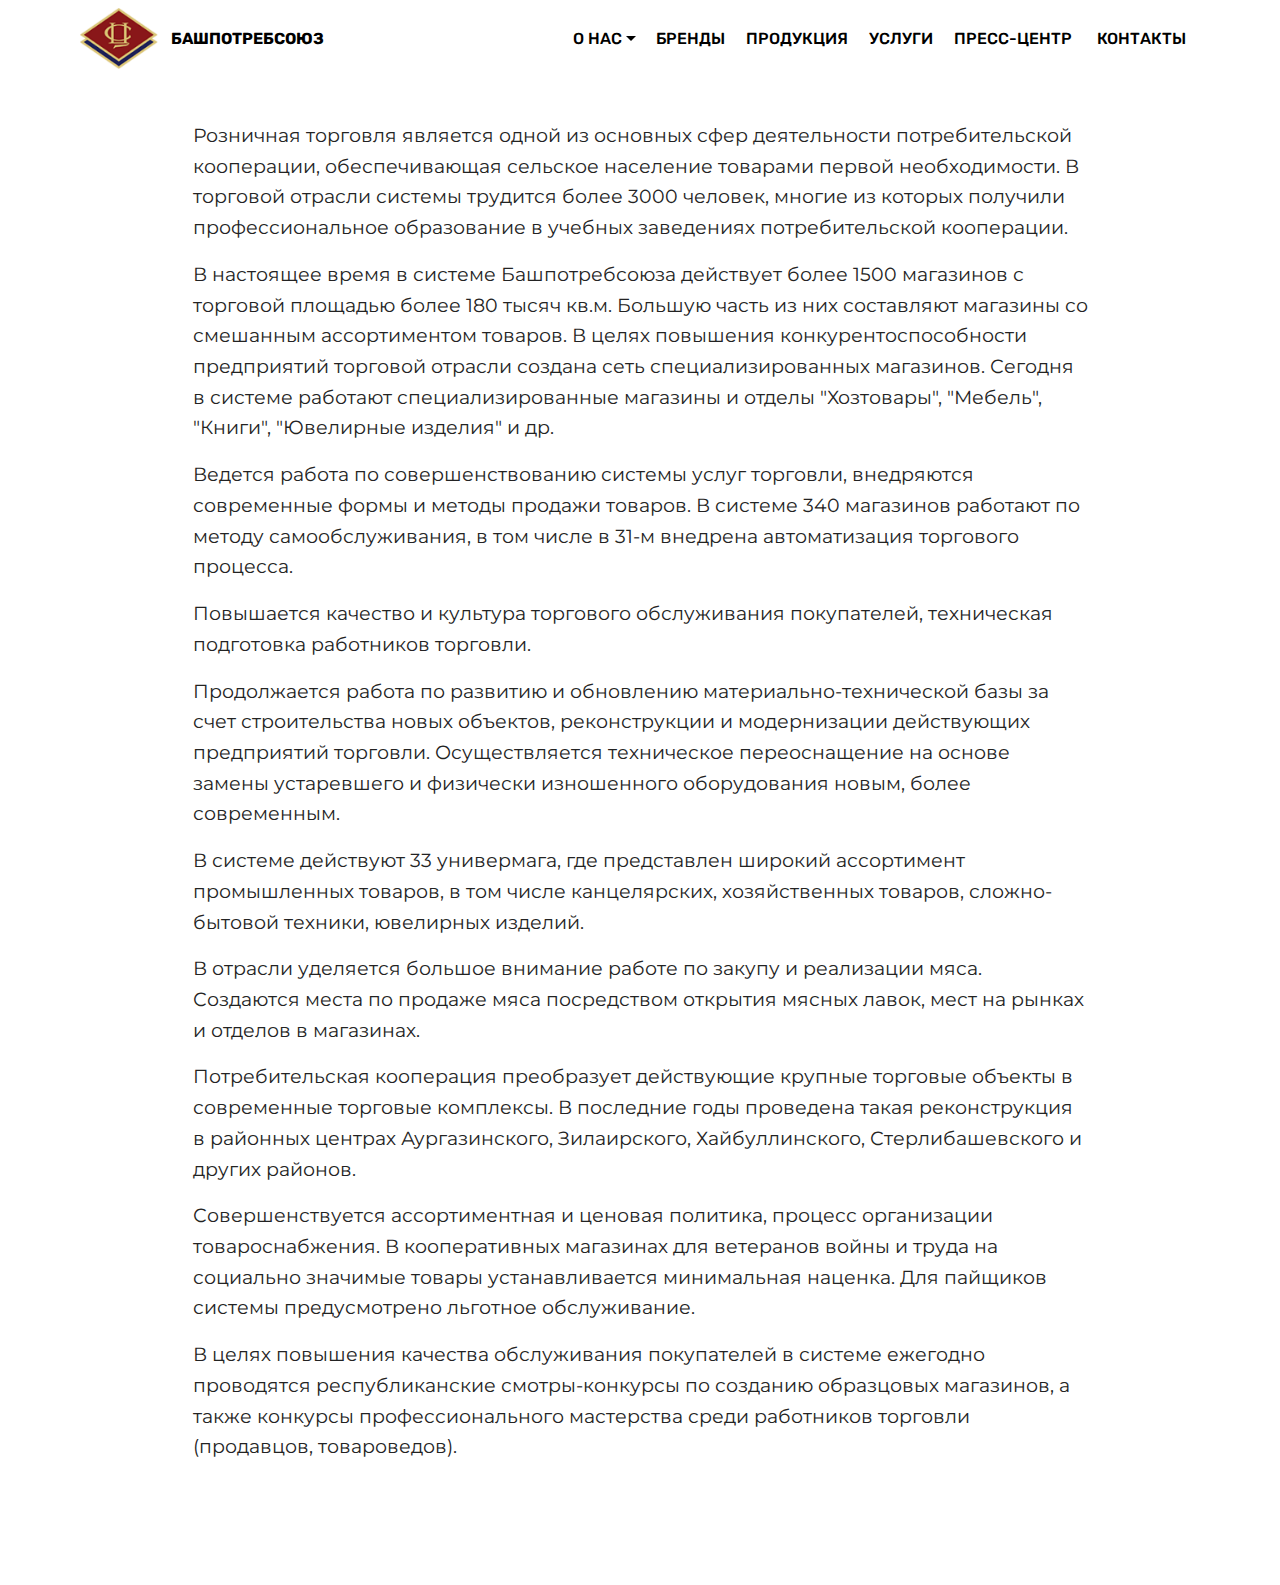
<file: page8.html>
<!DOCTYPE html>
<html  >
<head>
  <!-- Site made with Mobirise Website Builder v4.11.6, https://mobirise.com -->
  <meta charset="UTF-8">
  <meta http-equiv="X-UA-Compatible" content="IE=edge">
  <meta name="generator" content="Mobirise v4.11.6, mobirise.com">
  <meta name="viewport" content="width=device-width, initial-scale=1, minimum-scale=1">
  <link rel="shortcut icon" href="assets/images/logo-96x75.png" type="image/x-icon">
  <meta name="description" content="Web Page Maker Description">
  
  <title>Розничная торговля</title>
  <link rel="stylesheet" href="assets/bootstrap/css/bootstrap.min.css">
  <link rel="stylesheet" href="assets/bootstrap/css/bootstrap-grid.min.css">
  <link rel="stylesheet" href="assets/bootstrap/css/bootstrap-reboot.min.css">
  <link rel="stylesheet" href="assets/tether/tether.min.css">
  <link rel="stylesheet" href="assets/dropdown/css/style.css">
  <link rel="stylesheet" href="assets/theme/css/style.css">
  <link rel="preload" as="style" href="assets/mobirise/css/mbr-additional.css"><link rel="stylesheet" href="assets/mobirise/css/mbr-additional.css" type="text/css">
  
  
  
</head>
<body>
  <section class="menu cid-qTkzRZLJNu" once="menu" id="menu1-1j">

    

    <nav class="navbar navbar-expand beta-menu navbar-dropdown align-items-center navbar-fixed-top navbar-toggleable-sm">
        <button class="navbar-toggler navbar-toggler-right" type="button" data-toggle="collapse" data-target="#navbarSupportedContent" aria-controls="navbarSupportedContent" aria-expanded="false" aria-label="Toggle navigation">
            <div class="hamburger">
                <span></span>
                <span></span>
                <span></span>
                <span></span>
            </div>
        </button>
        <div class="menu-logo">
            <div class="navbar-brand">
                <span class="navbar-logo">
                    <a href="http://beta.bashps.ru/">
                         <img src="assets/images/logo-96x75.png" alt="Mobirise" title="" style="height: 3.8rem;">
                    </a>
                </span>
                <span class="navbar-caption-wrap"><a class="navbar-caption text-black display-4" href="http://beta.bashps.ru/">БАШПОТРЕБСОЮЗ&nbsp;</a></span>
            </div>
        </div>
        <div class="collapse navbar-collapse" id="navbarSupportedContent">
            <ul class="navbar-nav nav-dropdown nav-right" data-app-modern-menu="true"><li class="nav-item dropdown">
                    <a class="nav-link link text-black dropdown-toggle display-4" href="page3.html" aria-expanded="false" data-toggle="dropdown-submenu">О НАС</a><div class="dropdown-menu"><a class="text-black dropdown-item display-4" href="page3.html" aria-expanded="false">О Союзе</a><a class="text-black dropdown-item display-4" href="page4.html" aria-expanded="false">Деятельность</a><a class="text-black dropdown-item display-4" href="page3.html" aria-expanded="false">Председатель</a></div>
                </li><li class="nav-item"><a class="nav-link link text-black display-4" href="page4.html" aria-expanded="false">БРЕНДЫ</a></li><li class="nav-item"><a class="nav-link link text-black display-4" href="page4.html" aria-expanded="false">ПРОДУКЦИЯ</a></li><li class="nav-item"><a class="nav-link link text-black display-4" href="page4.html" aria-expanded="false">УСЛУГИ</a></li>
                <li class="nav-item">
                    <a class="nav-link link text-black display-4" href="page6.html">ПРЕСС-ЦЕНТР&nbsp;</a>
                </li><li class="nav-item"><a class="nav-link link text-black display-4" href="page6.html">КОНТАКТЫ&nbsp;</a></li></ul>
            
        </div>
    </nav>
</section>

<section class="engine"><a href="https://mobirise.info/q">responsive site templates</a></section><section class="mbr-section article content1 cid-rL5DphkOom" id="content1-1k">
    
     

    <div class="container">
        <div class="media-container-row">
            <div class="mbr-text col-12 mbr-fonts-style display-7 col-md-10"><p>Розничная торговля является одной из основных сфер деятельности потребительской кооперации, обеспечивающая сельское население товарами первой необходимости. В торговой отрасли системы трудится более 3000 человек, многие из которых получили профессиональное образование в учебных заведениях потребительской кооперации.
</p><p><span style="font-size: 1.2rem;">В настоящее время в системе Башпотребсоюза действует более 1500 магазинов с торговой площадью более 180 тысяч кв.м. Большую часть из них составляют магазины со смешанным ассортиментом товаров. В целях повышения конкурентоспособности предприятий торговой отрасли создана сеть специализированных магазинов. Сегодня в системе работают специализированные магазины и отделы "Хозтовары", "Мебель", "Книги", "Ювелирные изделия" и др.&nbsp;</span></p><p>
<span style="font-size: 1.2rem;">Ведется работа по совершенствованию системы услуг торговли, внедряются современные формы и методы продажи товаров. В системе 340 магазинов работают по методу самообслуживания, в том числе в 31-м внедрена автоматизация торгового процесса.&nbsp;</span></p><p>
<span style="font-size: 1.2rem;">Повышается качество и культура торгового обслуживания покупателей, техническая подготовка работников торговли.&nbsp;</span></p><p>
<span style="font-size: 1.2rem;">Продолжается работа по развитию и обновлению материально-технической базы за счет строительства новых объектов, реконструкции и модернизации действующих предприятий торговли. Осуществляется техническое переоснащение на основе замены устаревшего и физически изношенного оборудования новым, более современным.&nbsp;</span></p><p>
<span style="font-size: 1.2rem;">В системе действуют 33 универмага, где представлен широкий ассортимент промышленных товаров, в том числе канцелярских, хозяйственных товаров, сложно-бытовой техники, ювелирных изделий.&nbsp;</span></p><p>
</p><p><span style="font-size: 1.2rem;">В отрасли уделяется большое внимание работе по закупу и реализации мяса. Создаются места по продаже мяса посредством открытия мясных лавок, мест на рынках и отделов в магазинах.</span><br></p><p>
</p><p>
</p><p>
</p><p>Потребительская кооперация преобразует действующие крупные торговые объекты в современные торговые комплексы. В последние годы проведена такая реконструкция в районных центрах Аургазинского, Зилаирского, Хайбуллинского, Стерлибашевского и других районов.
</p><p>
</p><p>
</p><p>
</p><p>
</p><p>
</p><p>
</p><p>Совершенствуется ассортиментная и ценовая политика, процесс организации товароснабжения. В кооперативных магазинах для ветеранов войны и труда на социально значимые товары устанавливается минимальная наценка. Для пайщиков системы предусмотрено льготное обслуживание.
</p><p>
</p><p>
</p><p>
</p><p>
</p><p>
</p><p>В целях повышения качества обслуживания покупателей в системе ежегодно проводятся республиканские смотры-конкурсы по созданию образцовых магазинов, а также конкурсы профессионального мастерства среди работников торговли (продавцов, товароведов).
</p><p>
</p><p>&nbsp;</p></div>
        </div>
    </div>
</section>


  <script src="assets/web/assets/jquery/jquery.min.js"></script>
  <script src="assets/popper/popper.min.js"></script>
  <script src="assets/bootstrap/js/bootstrap.min.js"></script>
  <script src="assets/tether/tether.min.js"></script>
  <script src="assets/smoothscroll/smooth-scroll.js"></script>
  <script src="assets/dropdown/js/nav-dropdown.js"></script>
  <script src="assets/dropdown/js/navbar-dropdown.js"></script>
  <script src="assets/touchswipe/jquery.touch-swipe.min.js"></script>
  <script src="assets/theme/js/script.js"></script>
  
  
 <div id="scrollToTop" class="scrollToTop mbr-arrow-up"><a style="text-align: center;"><i class="mbr-arrow-up-icon mbr-arrow-up-icon-cm cm-icon cm-icon-smallarrow-up"></i></a></div>
  </body>
</html>
</file>
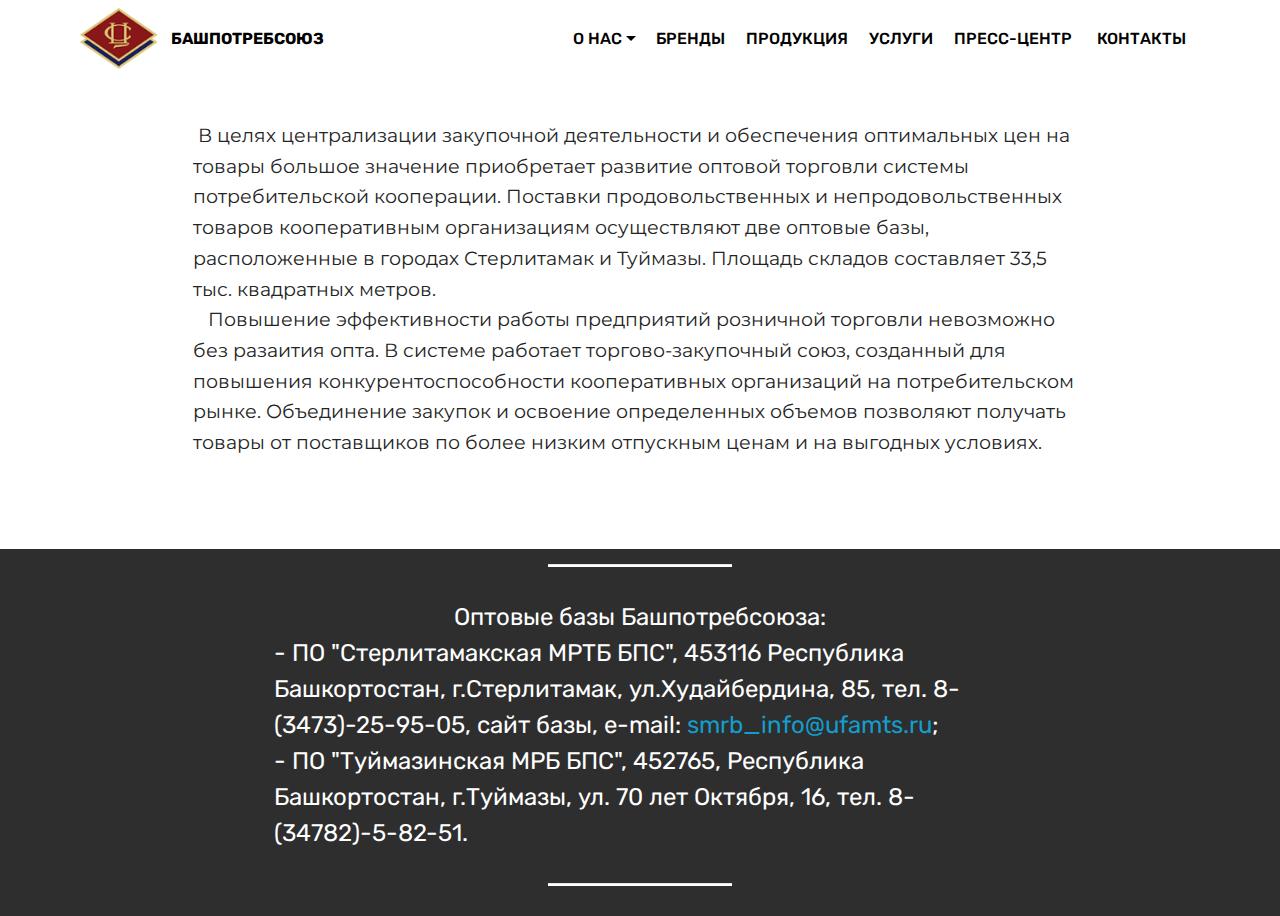
<file: page9.html>
<!DOCTYPE html>
<html  >
<head>
  <!-- Site made with Mobirise Website Builder v4.11.6, https://mobirise.com -->
  <meta charset="UTF-8">
  <meta http-equiv="X-UA-Compatible" content="IE=edge">
  <meta name="generator" content="Mobirise v4.11.6, mobirise.com">
  <meta name="viewport" content="width=device-width, initial-scale=1, minimum-scale=1">
  <link rel="shortcut icon" href="assets/images/logo-96x75.png" type="image/x-icon">
  <meta name="description" content="Website Maker Description">
  
  <title> Оптовая торговля  </title>
  <link rel="stylesheet" href="assets/bootstrap/css/bootstrap.min.css">
  <link rel="stylesheet" href="assets/bootstrap/css/bootstrap-grid.min.css">
  <link rel="stylesheet" href="assets/bootstrap/css/bootstrap-reboot.min.css">
  <link rel="stylesheet" href="assets/tether/tether.min.css">
  <link rel="stylesheet" href="assets/dropdown/css/style.css">
  <link rel="stylesheet" href="assets/theme/css/style.css">
  <link rel="preload" as="style" href="assets/mobirise/css/mbr-additional.css"><link rel="stylesheet" href="assets/mobirise/css/mbr-additional.css" type="text/css">
  
  
  
</head>
<body>
  <section class="menu cid-qTkzRZLJNu" once="menu" id="menu1-1l">

    

    <nav class="navbar navbar-expand beta-menu navbar-dropdown align-items-center navbar-fixed-top navbar-toggleable-sm">
        <button class="navbar-toggler navbar-toggler-right" type="button" data-toggle="collapse" data-target="#navbarSupportedContent" aria-controls="navbarSupportedContent" aria-expanded="false" aria-label="Toggle navigation">
            <div class="hamburger">
                <span></span>
                <span></span>
                <span></span>
                <span></span>
            </div>
        </button>
        <div class="menu-logo">
            <div class="navbar-brand">
                <span class="navbar-logo">
                    <a href="http://beta.bashps.ru/">
                         <img src="assets/images/logo-96x75.png" alt="Mobirise" title="" style="height: 3.8rem;">
                    </a>
                </span>
                <span class="navbar-caption-wrap"><a class="navbar-caption text-black display-4" href="http://beta.bashps.ru/">БАШПОТРЕБСОЮЗ&nbsp;</a></span>
            </div>
        </div>
        <div class="collapse navbar-collapse" id="navbarSupportedContent">
            <ul class="navbar-nav nav-dropdown nav-right" data-app-modern-menu="true"><li class="nav-item dropdown">
                    <a class="nav-link link text-black dropdown-toggle display-4" href="page3.html" aria-expanded="false" data-toggle="dropdown-submenu">О НАС</a><div class="dropdown-menu"><a class="text-black dropdown-item display-4" href="page3.html" aria-expanded="false">О Союзе</a><a class="text-black dropdown-item display-4" href="page4.html" aria-expanded="false">Деятельность</a><a class="text-black dropdown-item display-4" href="page3.html" aria-expanded="false">Председатель</a></div>
                </li><li class="nav-item"><a class="nav-link link text-black display-4" href="page4.html" aria-expanded="false">БРЕНДЫ</a></li><li class="nav-item"><a class="nav-link link text-black display-4" href="page4.html" aria-expanded="false">ПРОДУКЦИЯ</a></li><li class="nav-item"><a class="nav-link link text-black display-4" href="page4.html" aria-expanded="false">УСЛУГИ</a></li>
                <li class="nav-item">
                    <a class="nav-link link text-black display-4" href="page6.html">ПРЕСС-ЦЕНТР&nbsp;</a>
                </li><li class="nav-item"><a class="nav-link link text-black display-4" href="page6.html">КОНТАКТЫ&nbsp;</a></li></ul>
            
        </div>
    </nav>
</section>

<section class="engine"><a href="https://mobirise.info/e">how to make a website for free</a></section><section class="mbr-section article content1 cid-rL5E8EGqtv" id="content1-1m">
    
     

    <div class="container">
        <div class="media-container-row">
            <div class="mbr-text col-12 mbr-fonts-style display-7 col-md-10">&nbsp;В целях централизации закупочной деятельности и обеспечения оптимальных цен на товары большое значение приобретает развитие оптовой торговли системы потребительской кооперации. Поставки продовольственных и непродовольственных товаров кооперативным организациям осуществляют две оптовые базы, расположенные в городах Стерлитамак и Туймазы. Площадь складов составляет 33,5 тыс. квадратных метров.
<div>
</div><div>&nbsp; &nbsp;Повышение эффективности работы предприятий розничной торговли невозможно без разаития опта. В системе работает торгово-закупочный союз, созданный для повышения конкурентоспособности кооперативных организаций на потребительском рынке. Объединение закупок и освоение определенных объемов позволяют получать товары от поставщиков по более низким отпускным ценам и на выгодных условиях.
</div><div>
</div><div><br></div></div>
        </div>
    </div>
</section>

<section class="mbr-section article content10 cid-rL5EHWObYZ" id="content10-1o">
    
     

    <div class="container">
        <div class="inner-container" style="width: 66%;">
            <hr class="line" style="width: 25%;">
            <div class="section-text align-center mbr-white mbr-fonts-style display-5">Оптовые базы Башпотребсоюза:
<div>- ПО "Стерлитамакская МРТБ БПС", 453116 Республика Башкортостан, г.Стерлитамак, ул.Худайбердина, 85, тел. 8-(3473)-25-95-05, cайт базы, e-mail: <a href="mailto:smrb_info@ufamts.ru">smrb_info@ufamts.ru</a>;
</div><div>- ПО "Туймазинская МРБ БПС", 452765, Республика Башкортостан, г.Туймазы, ул. 70 лет Октября, 16, тел. 8-(34782)-5-82-51.</div></div>
            <hr class="line" style="width: 25%;">
        </div>
    </div>
</section>


  <script src="assets/web/assets/jquery/jquery.min.js"></script>
  <script src="assets/popper/popper.min.js"></script>
  <script src="assets/bootstrap/js/bootstrap.min.js"></script>
  <script src="assets/tether/tether.min.js"></script>
  <script src="assets/smoothscroll/smooth-scroll.js"></script>
  <script src="assets/dropdown/js/nav-dropdown.js"></script>
  <script src="assets/dropdown/js/navbar-dropdown.js"></script>
  <script src="assets/touchswipe/jquery.touch-swipe.min.js"></script>
  <script src="assets/theme/js/script.js"></script>
  
  
 <div id="scrollToTop" class="scrollToTop mbr-arrow-up"><a style="text-align: center;"><i class="mbr-arrow-up-icon mbr-arrow-up-icon-cm cm-icon cm-icon-smallarrow-up"></i></a></div>
  </body>
</html>
</file>
<file: assets/web/assets/mobirise-icons/mobirise-icons.css>
@font-face {
  font-family: 'MobiriseIcons';
  src:  url('mobirise-icons.eot?spat4u');
  src:  url('mobirise-icons.eot?spat4u#iefix') format('embedded-opentype'),
    url('mobirise-icons.ttf?spat4u') format('truetype'),
    url('mobirise-icons.woff?spat4u') format('woff'),
    url('mobirise-icons.svg?spat4u#MobiriseIcons') format('svg');
  font-weight: normal;
  font-style: normal;
  font-display: swap;
}

[class^="mbri-"], [class*=" mbri-"] {
  /* use !important to prevent issues with browser extensions that change fonts */
  font-family: MobiriseIcons !important;
  speak: none;
  font-style: normal;
  font-weight: normal;
  font-variant: normal;
  text-transform: none;
  line-height: 1;

  /* Better Font Rendering =========== */
  -webkit-font-smoothing: antialiased;
  -moz-osx-font-smoothing: grayscale;
}

.mbri-add-submenu:before {
  content: "\e900";
}
.mbri-alert:before {
  content: "\e901";
}
.mbri-align-center:before {
  content: "\e902";
}
.mbri-align-justify:before {
  content: "\e903";
}
.mbri-align-left:before {
  content: "\e904";
}
.mbri-align-right:before {
  content: "\e905";
}
.mbri-android:before {
  content: "\e906";
}
.mbri-apple:before {
  content: "\e907";
}
.mbri-arrow-down:before {
  content: "\e908";
}
.mbri-arrow-next:before {
  content: "\e909";
}
.mbri-arrow-prev:before {
  content: "\e90a";
}
.mbri-arrow-up:before {
  content: "\e90b";
}
.mbri-bold:before {
  content: "\e90c";
}
.mbri-bookmark:before {
  content: "\e90d";
}
.mbri-bootstrap:before {
  content: "\e90e";
}
.mbri-briefcase:before {
  content: "\e90f";
}
.mbri-browse:before {
  content: "\e910";
}
.mbri-bulleted-list:before {
  content: "\e911";
}
.mbri-calendar:before {
  content: "\e912";
}
.mbri-camera:before {
  content: "\e913";
}
.mbri-cart-add:before {
  content: "\e914";
}
.mbri-cart-full:before {
  content: "\e915";
}
.mbri-cash:before {
  content: "\e916";
}
.mbri-change-style:before {
  content: "\e917";
}
.mbri-chat:before {
  content: "\e918";
}
.mbri-clock:before {
  content: "\e919";
}
.mbri-close:before {
  content: "\e91a";
}
.mbri-cloud:before {
  content: "\e91b";
}
.mbri-code:before {
  content: "\e91c";
}
.mbri-contact-form:before {
  content: "\e91d";
}
.mbri-credit-card:before {
  content: "\e91e";
}
.mbri-cursor-click:before {
  content: "\e91f";
}
.mbri-cust-feedback:before {
  content: "\e920";
}
.mbri-database:before {
  content: "\e921";
}
.mbri-delivery:before {
  content: "\e922";
}
.mbri-desktop:before {
  content: "\e923";
}
.mbri-devices:before {
  content: "\e924";
}
.mbri-down:before {
  content: "\e925";
}
.mbri-download:before {
  content: "\e989";
}
.mbri-drag-n-drop:before {
  content: "\e927";
}
.mbri-drag-n-drop2:before {
  content: "\e928";
}
.mbri-edit:before {
  content: "\e929";
}
.mbri-edit2:before {
  content: "\e92a";
}
.mbri-error:before {
  content: "\e92b";
}
.mbri-extension:before {
  content: "\e92c";
}
.mbri-features:before {
  content: "\e92d";
}
.mbri-file:before {
  content: "\e92e";
}
.mbri-flag:before {
  content: "\e92f";
}
.mbri-folder:before {
  content: "\e930";
}
.mbri-gift:before {
  content: "\e931";
}
.mbri-github:before {
  content: "\e932";
}
.mbri-globe:before {
  content: "\e933";
}
.mbri-globe-2:before {
  content: "\e934";
}
.mbri-growing-chart:before {
  content: "\e935";
}
.mbri-hearth:before {
  content: "\e936";
}
.mbri-help:before {
  content: "\e937";
}
.mbri-home:before {
  content: "\e938";
}
.mbri-hot-cup:before {
  content: "\e939";
}
.mbri-idea:before {
  content: "\e93a";
}
.mbri-image-gallery:before {
  content: "\e93b";
}
.mbri-image-slider:before {
  content: "\e93c";
}
.mbri-info:before {
  content: "\e93d";
}
.mbri-italic:before {
  content: "\e93e";
}
.mbri-key:before {
  content: "\e93f";
}
.mbri-laptop:before {
  content: "\e940";
}
.mbri-layers:before {
  content: "\e941";
}
.mbri-left-right:before {
  content: "\e942";
}
.mbri-left:before {
  content: "\e943";
}
.mbri-letter:before {
  content: "\e944";
}
.mbri-like:before {
  content: "\e945";
}
.mbri-link:before {
  content: "\e946";
}
.mbri-lock:before {
  content: "\e947";
}
.mbri-login:before {
  content: "\e948";
}
.mbri-logout:before {
  content: "\e949";
}
.mbri-magic-stick:before {
  content: "\e94a";
}
.mbri-map-pin:before {
  content: "\e94b";
}
.mbri-menu:before {
  content: "\e94c";
}
.mbri-mobile:before {
  content: "\e94d";
}
.mbri-mobile2:before {
  content: "\e94e";
}
.mbri-mobirise:before {
  content: "\e94f";
}
.mbri-more-horizontal:before {
  content: "\e950";
}
.mbri-more-vertical:before {
  content: "\e951";
}
.mbri-music:before {
  content: "\e952";
}
.mbri-new-file:before {
  content: "\e953";
}
.mbri-numbered-list:before {
  content: "\e954";
}
.mbri-opened-folder:before {
  content: "\e955";
}
.mbri-pages:before {
  content: "\e956";
}
.mbri-paper-plane:before {
  content: "\e957";
}
.mbri-paperclip:before {
  content: "\e958";
}
.mbri-photo:before {
  content: "\e959";
}
.mbri-photos:before {
  content: "\e95a";
}
.mbri-pin:before {
  content: "\e95b";
}
.mbri-play:before {
  content: "\e95c";
}
.mbri-plus:before {
  content: "\e95d";
}
.mbri-preview:before {
  content: "\e95e";
}
.mbri-print:before {
  content: "\e95f";
}
.mbri-protect:before {
  content: "\e960";
}
.mbri-question:before {
  content: "\e961";
}
.mbri-quote-left:before {
  content: "\e962";
}
.mbri-quote-right:before {
  content: "\e963";
}
.mbri-refresh:before {
  content: "\e964";
}
.mbri-responsive:before {
  content: "\e965";
}
.mbri-right:before {
  content: "\e966";
}
.mbri-rocket:before {
  content: "\e967";
}
.mbri-sad-face:before {
  content: "\e968";
}
.mbri-sale:before {
  content: "\e969";
}
.mbri-save:before {
  content: "\e96a";
}
.mbri-search:before {
  content: "\e96b";
}
.mbri-setting:before {
  content: "\e96c";
}
.mbri-setting2:before {
  content: "\e96d";
}
.mbri-setting3:before {
  content: "\e96e";
}
.mbri-share:before {
  content: "\e96f";
}
.mbri-shopping-bag:before {
  content: "\e970";
}
.mbri-shopping-basket:before {
  content: "\e971";
}
.mbri-shopping-cart:before {
  content: "\e972";
}
.mbri-sites:before {
  content: "\e973";
}
.mbri-smile-face:before {
  content: "\e974";
}
.mbri-speed:before {
  content: "\e975";
}
.mbri-star:before {
  content: "\e976";
}
.mbri-success:before {
  content: "\e977";
}
.mbri-sun:before {
  content: "\e978";
}
.mbri-sun2:before {
  content: "\e979";
}
.mbri-tablet:before {
  content: "\e97a";
}
.mbri-tablet-vertical:before {
  content: "\e97b";
}
.mbri-target:before {
  content: "\e97c";
}
.mbri-timer:before {
  content: "\e97d";
}
.mbri-to-ftp:before {
  content: "\e97e";
}
.mbri-to-local-drive:before {
  content: "\e97f";
}
.mbri-touch-swipe:before {
  content: "\e980";
}
.mbri-touch:before {
  content: "\e981";
}
.mbri-trash:before {
  content: "\e982";
}
.mbri-underline:before {
  content: "\e983";
}
.mbri-unlink:before {
  content: "\e984";
}
.mbri-unlock:before {
  content: "\e985";
}
.mbri-up-down:before {
  content: "\e986";
}
.mbri-up:before {
  content: "\e987";
}
.mbri-update:before {
  content: "\e988";
}
.mbri-upload:before {
 content: "\e926"; 
}
.mbri-user:before {
  content: "\e98a";
}
.mbri-user2:before {
  content: "\e98b";
}
.mbri-users:before {
  content: "\e98c";
}
.mbri-video:before {
  content: "\e98d";
}
.mbri-video-play:before {
  content: "\e98e";
}
.mbri-watch:before {
  content: "\e98f";
}
.mbri-website-theme:before {
  content: "\e990";
}
.mbri-wifi:before {
  content: "\e991";
}
.mbri-windows:before {
  content: "\e992";
}
.mbri-zoom-out:before {
  content: "\e993";
}
.mbri-redo:before {
  content: "\e994";
}
.mbri-undo:before {
  content: "\e995";
}
</file>
<file: assets/socicon/css/styles.css>
@charset "UTF-8";

@font-face {
  font-family: "socicon";
  src:url("../fonts/socicon.eot");
  src:url("../fonts/socicon.eot?#iefix") format("embedded-opentype"),
    url("../fonts/socicon.woff") format("woff"),
    url("../fonts/socicon.ttf") format("truetype"),
    url("../fonts/socicon.svg#socicon") format("svg");
  font-weight: normal;
  font-style: normal;
  font-display:swap;
}

[data-icon]:before {
  font-family: "socicon" !important;
  content: attr(data-icon);
  font-style: normal !important;
  font-weight: normal !important;
  font-variant: normal !important;
  text-transform: none !important;
  speak: none;
  line-height: 1;
  -webkit-font-smoothing: antialiased;
  -moz-osx-font-smoothing: grayscale;
}

[class^="socicon-"]:before,
[class*=" socicon-"]:before {
  font-family: "socicon" !important;
  font-style: normal !important;
  font-weight: normal !important;
  font-variant: normal !important;
  text-transform: none !important;
  speak: none;
  line-height: 1;
  -webkit-font-smoothing: antialiased;
  -moz-osx-font-smoothing: grayscale;
}

.socicon-modelmayhem:before {
  content: "\e000";
}
.socicon-mixcloud:before {
  content: "\e001";
}
.socicon-drupal:before {
  content: "\e002";
}
.socicon-swarm:before {
  content: "\e003";
}
.socicon-istock:before {
  content: "\e004";
}
.socicon-yammer:before {
  content: "\e005";
}
.socicon-ello:before {
  content: "\e006";
}
.socicon-stackoverflow:before {
  content: "\e007";
}
.socicon-persona:before {
  content: "\e008";
}
.socicon-triplej:before {
  content: "\e009";
}
.socicon-houzz:before {
  content: "\e00a";
}
.socicon-rss:before {
  content: "\e00b";
}
.socicon-paypal:before {
  content: "\e00c";
}
.socicon-odnoklassniki:before {
  content: "\e00d";
}
.socicon-airbnb:before {
  content: "\e00e";
}
.socicon-periscope:before {
  content: "\e00f";
}
.socicon-outlook:before {
  content: "\e010";
}
.socicon-coderwall:before {
  content: "\e011";
}
.socicon-tripadvisor:before {
  content: "\e012";
}
.socicon-appnet:before {
  content: "\e013";
}
.socicon-goodreads:before {
  content: "\e014";
}
.socicon-tripit:before {
  content: "\e015";
}
.socicon-lanyrd:before {
  content: "\e016";
}
.socicon-slideshare:before {
  content: "\e017";
}
.socicon-buffer:before {
  content: "\e018";
}
.socicon-disqus:before {
  content: "\e019";
}
.socicon-vkontakte:before {
  content: "\e01a";
}
.socicon-whatsapp:before {
  content: "\e01b";
}
.socicon-patreon:before {
  content: "\e01c";
}
.socicon-storehouse:before {
  content: "\e01d";
}
.socicon-pocket:before {
  content: "\e01e";
}
.socicon-mail:before {
  content: "\e01f";
}
.socicon-blogger:before {
  content: "\e020";
}
.socicon-technorati:before {
  content: "\e021";
}
.socicon-reddit:before {
  content: "\e022";
}
.socicon-dribbble:before {
  content: "\e023";
}
.socicon-stumbleupon:before {
  content: "\e024";
}
.socicon-digg:before {
  content: "\e025";
}
.socicon-envato:before {
  content: "\e026";
}
.socicon-behance:before {
  content: "\e027";
}
.socicon-delicious:before {
  content: "\e028";
}
.socicon-deviantart:before {
  content: "\e029";
}
.socicon-forrst:before {
  content: "\e02a";
}
.socicon-play:before {
  content: "\e02b";
}
.socicon-zerply:before {
  content: "\e02c";
}
.socicon-wikipedia:before {
  content: "\e02d";
}
.socicon-apple:before {
  content: "\e02e";
}
.socicon-flattr:before {
  content: "\e02f";
}
.socicon-github:before {
  content: "\e030";
}
.socicon-renren:before {
  content: "\e031";
}
.socicon-friendfeed:before {
  content: "\e032";
}
.socicon-newsvine:before {
  content: "\e033";
}
.socicon-identica:before {
  content: "\e034";
}
.socicon-bebo:before {
  content: "\e035";
}
.socicon-zynga:before {
  content: "\e036";
}
.socicon-steam:before {
  content: "\e037";
}
.socicon-xbox:before {
  content: "\e038";
}
.socicon-windows:before {
  content: "\e039";
}
.socicon-qq:before {
  content: "\e03a";
}
.socicon-douban:before {
  content: "\e03b";
}
.socicon-meetup:before {
  content: "\e03c";
}
.socicon-playstation:before {
  content: "\e03d";
}
.socicon-android:before {
  content: "\e03e";
}
.socicon-snapchat:before {
  content: "\e03f";
}
.socicon-twitter:before {
  content: "\e040";
}
.socicon-facebook:before {
  content: "\e041";
}
.socicon-googleplus:before {
  content: "\e042";
}
.socicon-pinterest:before {
  content: "\e043";
}
.socicon-foursquare:before {
  content: "\e044";
}
.socicon-yahoo:before {
  content: "\e045";
}
.socicon-skype:before {
  content: "\e046";
}
.socicon-yelp:before {
  content: "\e047";
}
.socicon-feedburner:before {
  content: "\e048";
}
.socicon-linkedin:before {
  content: "\e049";
}
.socicon-viadeo:before {
  content: "\e04a";
}
.socicon-xing:before {
  content: "\e04b";
}
.socicon-myspace:before {
  content: "\e04c";
}
.socicon-soundcloud:before {
  content: "\e04d";
}
.socicon-spotify:before {
  content: "\e04e";
}
.socicon-grooveshark:before {
  content: "\e04f";
}
.socicon-lastfm:before {
  content: "\e050";
}
.socicon-youtube:before {
  content: "\e051";
}
.socicon-vimeo:before {
  content: "\e052";
}
.socicon-dailymotion:before {
  content: "\e053";
}
.socicon-vine:before {
  content: "\e054";
}
.socicon-flickr:before {
  content: "\e055";
}
.socicon-500px:before {
  content: "\e056";
}
.socicon-wordpress:before {
  content: "\e058";
}
.socicon-tumblr:before {
  content: "\e059";
}
.socicon-twitch:before {
  content: "\e05a";
}
.socicon-8tracks:before {
  content: "\e05b";
}
.socicon-amazon:before {
  content: "\e05c";
}
.socicon-icq:before {
  content: "\e05d";
}
.socicon-smugmug:before {
  content: "\e05e";
}
.socicon-ravelry:before {
  content: "\e05f";
}
.socicon-weibo:before {
  content: "\e060";
}
.socicon-baidu:before {
  content: "\e061";
}
.socicon-angellist:before {
  content: "\e062";
}
.socicon-ebay:before {
  content: "\e063";
}
.socicon-imdb:before {
  content: "\e064";
}
.socicon-stayfriends:before {
  content: "\e065";
}
.socicon-residentadvisor:before {
  content: "\e066";
}
.socicon-google:before {
  content: "\e067";
}
.socicon-yandex:before {
  content: "\e068";
}
.socicon-sharethis:before {
  content: "\e069";
}
.socicon-bandcamp:before {
  content: "\e06a";
}
.socicon-itunes:before {
  content: "\e06b";
}
.socicon-deezer:before {
  content: "\e06c";
}
.socicon-telegram:before {
  content: "\e06e";
}
.socicon-openid:before {
  content: "\e06f";
}
.socicon-amplement:before {
  content: "\e070";
}
.socicon-viber:before {
  content: "\e071";
}
.socicon-zomato:before {
  content: "\e072";
}
.socicon-draugiem:before {
  content: "\e074";
}
.socicon-endomodo:before {
  content: "\e075";
}
.socicon-filmweb:before {
  content: "\e076";
}
.socicon-stackexchange:before {
  content: "\e077";
}
.socicon-wykop:before {
  content: "\e078";
}
.socicon-teamspeak:before {
  content: "\e079";
}
.socicon-teamviewer:before {
  content: "\e07a";
}
.socicon-ventrilo:before {
  content: "\e07b";
}
.socicon-younow:before {
  content: "\e07c";
}
.socicon-raidcall:before {
  content: "\e07d";
}
.socicon-mumble:before {
  content: "\e07e";
}
.socicon-medium:before {
  content: "\e06d";
}
.socicon-bebee:before {
  content: "\e07f";
}
.socicon-hitbox:before {
  content: "\e080";
}
.socicon-reverbnation:before {
  content: "\e081";
}
.socicon-formulr:before {
  content: "\e082";
}
.socicon-instagram:before {
  content: "\e057";
}
.socicon-battlenet:before {
  content: "\e083";
}
.socicon-chrome:before {
  content: "\e084";
}
.socicon-discord:before {
  content: "\e086";
}
.socicon-issuu:before {
  content: "\e087";
}
.socicon-macos:before {
  content: "\e088";
}
.socicon-firefox:before {
  content: "\e089";
}
.socicon-opera:before {
  content: "\e08d";
}
.socicon-keybase:before {
  content: "\e090";
}
.socicon-alliance:before {
  content: "\e091";
}
.socicon-livejournal:before {
  content: "\e092";
}
.socicon-googlephotos:before {
  content: "\e093";
}
.socicon-horde:before {
  content: "\e094";
}
.socicon-etsy:before {
  content: "\e095";
}
.socicon-zapier:before {
  content: "\e096";
}
.socicon-google-scholar:before {
  content: "\e097";
}
.socicon-researchgate:before {
  content: "\e098";
}
.socicon-wechat:before {
  content: "\e099";
}
.socicon-strava:before {
  content: "\e09a";
}
.socicon-line:before {
  content: "\e09b";
}
.socicon-lyft:before {
  content: "\e09c";
}
.socicon-uber:before {
  content: "\e09d";
}
.socicon-songkick:before {
  content: "\e09e";
}
.socicon-viewbug:before {
  content: "\e09f";
}
.socicon-googlegroups:before {
  content: "\e0a0";
}
.socicon-quora:before {
  content: "\e073";
}
.socicon-diablo:before {
  content: "\e085";
}
.socicon-blizzard:before {
  content: "\e0a1";
}
.socicon-hearthstone:before {
  content: "\e08b";
}
.socicon-heroes:before {
  content: "\e08a";
}
.socicon-overwatch:before {
  content: "\e08c";
}
.socicon-warcraft:before {
  content: "\e08e";
}
.socicon-starcraft:before {
  content: "\e08f";
}
.socicon-beam:before {
  content: "\e0a2";
}
.socicon-curse:before {
  content: "\e0a3";
}
.socicon-player:before {
  content: "\e0a4";
}
.socicon-streamjar:before {
  content: "\e0a5";
}
.socicon-nintendo:before {
  content: "\e0a6";
}
.socicon-hellocoton:before {
  content: "\e0a7";
}
</file>
<file: assets/dropdown/css/style.css>
.navbar-dropdown {
  left: 0;
  padding: 0;
  position: absolute;
  right: 0;
  top: 0;
  transition: all 0.45s ease;
  z-index: 1030;
  background: #282828; }
  .navbar-dropdown .navbar-logo {
    margin-right: 0.8rem;
    transition: margin 0.3s ease-in-out;
    vertical-align: middle; }
    .navbar-dropdown .navbar-logo img {
      height: 3.125rem;
      transition: all 0.3s ease-in-out; }
    .navbar-dropdown .navbar-logo.mbr-iconfont {
      font-size: 3.125rem;
      line-height: 3.125rem; }
  .navbar-dropdown .navbar-caption {
    font-weight: 700;
    white-space: normal;
    vertical-align: -4px;
    line-height: 3.125rem !important; }
    .navbar-dropdown .navbar-caption, .navbar-dropdown .navbar-caption:hover {
      color: inherit;
      text-decoration: none; }
  .navbar-dropdown .mbr-iconfont + .navbar-caption {
    vertical-align: -1px; }
  .navbar-dropdown.navbar-fixed-top {
    position: fixed; }
  .navbar-dropdown .navbar-brand span {
    vertical-align: -4px; }
  .navbar-dropdown.bg-color.transparent {
    background: none; }
  .navbar-dropdown.navbar-short .navbar-brand {
    padding: 0.625rem 0; }
    .navbar-dropdown.navbar-short .navbar-brand span {
      vertical-align: -1px; }
  .navbar-dropdown.navbar-short .navbar-caption {
    line-height: 2.375rem !important;
    vertical-align: -2px; }
  .navbar-dropdown.navbar-short .navbar-logo {
    margin-right: 0.5rem; }
    .navbar-dropdown.navbar-short .navbar-logo img {
      height: 2.375rem; }
    .navbar-dropdown.navbar-short .navbar-logo.mbr-iconfont {
      font-size: 2.375rem;
      line-height: 2.375rem; }
  .navbar-dropdown.navbar-short .mbr-table-cell {
    height: 3.625rem; }
  .navbar-dropdown .navbar-close {
    left: 0.6875rem;
    position: fixed;
    top: 0.75rem;
    z-index: 1000; }
  .navbar-dropdown .hamburger-icon {
    content: "";
    display: inline-block;
    vertical-align: middle;
    width: 16px;
    -webkit-box-shadow: 0 -6px 0 1px #282828,0 0 0 1px #282828,0 6px 0 1px #282828;
    -moz-box-shadow: 0 -6px 0 1px #282828,0 0 0 1px #282828,0 6px 0 1px #282828;
    box-shadow: 0 -6px 0 1px #282828,0 0 0 1px #282828,0 6px 0 1px #282828; }

.dropdown-menu .dropdown-toggle[data-toggle="dropdown-submenu"]::after {
  border-bottom: 0.35em solid transparent;
  border-left: 0.35em solid;
  border-right: 0;
  border-top: 0.35em solid transparent;
  margin-left: 0.3rem; }

.dropdown-menu .dropdown-item:focus {
  outline: 0; }

.nav-dropdown {
  font-size: 0.75rem;
  font-weight: 500;
  height: auto !important; }
  .nav-dropdown .nav-btn {
    padding-left: 1rem; }
  .nav-dropdown .link {
    margin: .667em 1.667em;
    font-weight: 500;
    padding: 0;
    transition: color .2s ease-in-out; }
    .nav-dropdown .link.dropdown-toggle {
      margin-right: 2.583em; }
      .nav-dropdown .link.dropdown-toggle::after {
        margin-left: .25rem;
        border-top: 0.35em solid;
        border-right: 0.35em solid transparent;
        border-left: 0.35em solid transparent;
        border-bottom: 0; }
      .nav-dropdown .link.dropdown-toggle[aria-expanded="true"] {
        margin: 0;
        padding: 0.667em 3.263em  0.667em 1.667em; }
  .nav-dropdown .link::after,
  .nav-dropdown .dropdown-item::after {
    color: inherit; }
  .nav-dropdown .btn {
    font-size: 0.75rem;
    font-weight: 700;
    letter-spacing: 0;
    margin-bottom: 0;
    padding-left: 1.25rem;
    padding-right: 1.25rem; }
  .nav-dropdown .dropdown-menu {
    border-radius: 0;
    border: 0;
    left: 0;
    margin: 0;
    padding-bottom: 1.25rem;
    padding-top: 1.25rem;
    position: relative; }
  .nav-dropdown .dropdown-submenu {
    margin-left: 0.125rem;
    top: 0; }
  .nav-dropdown .dropdown-item {
    font-weight: 500;
    line-height: 2;
    padding: 0.3846em 4.615em 0.3846em 1.5385em;
    position: relative;
    transition: color .2s ease-in-out, background-color .2s ease-in-out; }
    .nav-dropdown .dropdown-item::after {
      margin-top: -0.3077em;
      position: absolute;
      right: 1.1538em;
      top: 50%; }
    .nav-dropdown .dropdown-item:focus, .nav-dropdown .dropdown-item:hover {
      background: none; }

@media (max-width: 767px) {
  .nav-dropdown.navbar-toggleable-sm {
    bottom: 0;
    display: none;
    left: 0;
    overflow-x: hidden;
    position: fixed;
    top: 0;
    transform: translateX(-100%);
    -ms-transform: translateX(-100%);
    -webkit-transform: translateX(-100%);
    width: 18.75rem;
    z-index: 999; } }
.nav-dropdown.navbar-toggleable-xl {
  bottom: 0;
  display: none;
  left: 0;
  overflow-x: hidden;
  position: fixed;
  top: 0;
  transform: translateX(-100%);
  -ms-transform: translateX(-100%);
  -webkit-transform: translateX(-100%);
  width: 18.75rem;
  z-index: 999; }

.nav-dropdown-sm {
  display: block !important;
  overflow-x: hidden;
  overflow: auto;
  padding-top: 3.875rem; }
  .nav-dropdown-sm::after {
    content: "";
    display: block;
    height: 3rem;
    width: 100%; }
  .nav-dropdown-sm.collapse.in ~ .navbar-close {
    display: block !important; }
  .nav-dropdown-sm.collapsing, .nav-dropdown-sm.collapse.in {
    transform: translateX(0);
    -ms-transform: translateX(0);
    -webkit-transform: translateX(0);
    transition: all 0.25s ease-out;
    -webkit-transition: all 0.25s ease-out;
    background: #282828; }
  .nav-dropdown-sm.collapsing[aria-expanded="false"] {
    transform: translateX(-100%);
    -ms-transform: translateX(-100%);
    -webkit-transform: translateX(-100%); }
  .nav-dropdown-sm .nav-item {
    display: block;
    margin-left: 0 !important;
    padding-left: 0; }
  .nav-dropdown-sm .link,
  .nav-dropdown-sm .dropdown-item {
    border-top: 1px dotted rgba(255, 255, 255, 0.1);
    font-size: 0.8125rem;
    line-height: 1.6;
    margin: 0 !important;
    padding: 0.875rem 2.4rem 0.875rem 1.5625rem !important;
    position: relative;
    white-space: normal; }
    .nav-dropdown-sm .link:focus, .nav-dropdown-sm .link:hover,
    .nav-dropdown-sm .dropdown-item:focus,
    .nav-dropdown-sm .dropdown-item:hover {
      background: rgba(0, 0, 0, 0.2) !important;
      color: #c0a375; }
  .nav-dropdown-sm .nav-btn {
    position: relative;
    padding: 1.5625rem 1.5625rem 0 1.5625rem; }
    .nav-dropdown-sm .nav-btn::before {
      border-top: 1px dotted rgba(255, 255, 255, 0.1);
      content: "";
      left: 0;
      position: absolute;
      top: 0;
      width: 100%; }
    .nav-dropdown-sm .nav-btn + .nav-btn {
      padding-top: 0.625rem; }
      .nav-dropdown-sm .nav-btn + .nav-btn::before {
        display: none; }
  .nav-dropdown-sm .btn {
    padding: 0.625rem 0; }
  .nav-dropdown-sm .dropdown-toggle[data-toggle="dropdown-submenu"]::after {
    margin-left: .25rem;
    border-top: 0.35em solid;
    border-right: 0.35em solid transparent;
    border-left: 0.35em solid transparent;
    border-bottom: 0; }
  .nav-dropdown-sm .dropdown-toggle[data-toggle="dropdown-submenu"][aria-expanded="true"]::after {
    border-top: 0;
    border-right: 0.35em solid transparent;
    border-left: 0.35em solid transparent;
    border-bottom: 0.35em solid; }
  .nav-dropdown-sm .dropdown-menu {
    margin: 0;
    padding: 0;
    position: relative;
    top: 0;
    left: 0;
    width: 100%;
    border: 0;
    float: none;
    border-radius: 0;
    background: none; }
  .nav-dropdown-sm .dropdown-submenu {
    left: 100%;
    margin-left: 0.125rem;
    margin-top: -1.25rem;
    top: 0; }

.navbar-toggleable-sm .nav-dropdown .dropdown-menu {
  position: absolute; }

.navbar-toggleable-sm .nav-dropdown .dropdown-submenu {
  left: 100%;
  margin-left: 0.125rem;
  margin-top: -1.25rem;
  top: 0; }

.navbar-toggleable-sm.opened .nav-dropdown .dropdown-menu {
  position: relative; }

.navbar-toggleable-sm.opened .nav-dropdown .dropdown-submenu {
  left: 0;
  margin-left: 00rem;
  margin-top: 0rem;
  top: 0; }

.is-builder .nav-dropdown.collapsing {
  transition: none !important; }

/*# sourceMappingURL=style.css.map */
</file>
<file: assets/theme/css/style.css>
/*!
 * Mobirise v4 theme (https://mobirise.com/)
 * Copyright 2017 Mobirise
 */
section {
  background-color: #eeeeee; }

body {
  font-style: normal;
  line-height: 1.5; }

section,
.container,
.container-fluid {
  position: relative;
  word-wrap: break-word; }

a.mbr-iconfont:hover {
  text-decoration: none; }

.article .lead p,
.article .lead ul,
.article .lead ol,
.article .lead pre,
.article .lead blockquote {
  margin-bottom: 0; }

ul,
ol,
pre,
blockquote {
  margin-bottom: 2.3125rem; }

pre {
  background: #f4f4f4;
  padding: 10px 24px;
  white-space: pre-wrap; }

.inactive {
  -webkit-user-select: none;
  -moz-user-select: none;
  -ms-user-select: none;
  user-select: none;
  pointer-events: none;
  -webkit-user-drag: none;
  user-drag: none; }

.mbr-section__comments .row {
  justify-content: center;
  -webkit-justify-content: center; }

a {
  font-style: normal;
  font-weight: 400;
  cursor: pointer; }
  a, a:hover {
    text-decoration: none; }

figure {
  margin-bottom: 0; }

body {
  color: #232323; }

h1,
h2,
h3,
h4,
h5,
h6,
.h1,
.h2,
.h3,
.h4,
.h5,
.h6,
.display-1,
.display-2,
.display-3,
.display-4 {
  line-height: 1;
  word-break: break-word;
  word-wrap: break-word; }

.mbr-section-title {
  font-style: normal;
  line-height: 1.2; }

.mbr-section-subtitle {
  line-height: 1.3; }

.mbr-text {
  font-style: normal;
  line-height: 1.6; }

b,
strong {
  font-weight: bold; }

blockquote {
  padding: 10px 0 10px 20px;
  position: relative;
  border-left: 2px solid;
  border-color: #ff3366; }

input:-webkit-autofill, input:-webkit-autofill:hover, input:-webkit-autofill:focus, input:-webkit-autofill:active {
  transition-delay: 9999s;
  transition-property: background-color, color; }

textarea[type='hidden'] {
  display: none; }

body {
  position: relative; }

section {
  background-position: 50% 50%;
  background-repeat: no-repeat;
  background-size: cover; }
  section .mbr-background-video,
  section .mbr-background-video-preview {
    position: absolute;
    bottom: 0;
    left: 0;
    right: 0;
    top: 0; }

.hidden {
  visibility: hidden; }

.mbr-z-index20 {
  z-index: 20; }

/*! Base colors */
.mbr-white {
  color: #ffffff; }

.mbr-black {
  color: #000000; }

.mbr-bg-white {
  background-color: #ffffff; }

.mbr-bg-black {
  background-color: #000000; }

/*! Text-aligns */
.align-left {
  text-align: left; }

.align-center {
  text-align: center; }

.align-right {
  text-align: right; }

@media (max-width: 767px) {
  .align-left,
  .align-center,
  .align-right,
  .mbr-section-btn,
  .mbr-section-title {
    text-align: center; } }
/*! Font-weight  */
.mbr-light {
  font-weight: 300; }

.mbr-regular {
  font-weight: 400; }

.mbr-semibold {
  font-weight: 500; }

.mbr-bold {
  font-weight: 700; }

/*! Media  */
.media-size-item {
  -webkit-flex: 1 1 auto;
  -moz-flex: 1 1 auto;
  -ms-flex: 1 1 auto;
  -o-flex: 1 1 auto;
  flex: 1 1 auto; }

.media-content {
  -webkit-flex-basis: 100%;
  flex-basis: 100%; }

.media-container-row {
  display: -ms-flexbox;
  display: -webkit-flex;
  display: flex;
  -webkit-flex-direction: row;
  -ms-flex-direction: row;
  flex-direction: row;
  -webkit-flex-wrap: wrap;
  -ms-flex-wrap: wrap;
  flex-wrap: wrap;
  -webkit-justify-content: center;
  -ms-flex-pack: center;
  justify-content: center;
  -webkit-align-content: center;
  -ms-flex-line-pack: center;
  align-content: center;
  -webkit-align-items: start;
  -ms-flex-align: start;
  align-items: start; }
  .media-container-row .media-size-item {
    width: 400px; }

.media-container-column {
  display: -ms-flexbox;
  display: -webkit-flex;
  display: flex;
  -webkit-flex-direction: column;
  -ms-flex-direction: column;
  flex-direction: column;
  -webkit-flex-wrap: wrap;
  -ms-flex-wrap: wrap;
  flex-wrap: wrap;
  -webkit-justify-content: center;
  -ms-flex-pack: center;
  justify-content: center;
  -webkit-align-content: center;
  -ms-flex-line-pack: center;
  align-content: center;
  -webkit-align-items: stretch;
  -ms-flex-align: stretch;
  align-items: stretch; }
  .media-container-column > * {
    width: 100%; }

@media (min-width: 992px) {
  .media-container-row {
    -webkit-flex-wrap: nowrap;
    -ms-flex-wrap: nowrap;
    flex-wrap: nowrap; } }
figure {
  overflow: hidden; }

figure[mbr-media-size] {
  transition: width 0.1s; }

.mbr-figure img,
.mbr-figure iframe {
  display: block;
  width: 100%; }

.card {
  background-color: transparent;
  border: none; }

.card-box {
  width: 100%; }

.card-img {
  text-align: center;
  flex-shrink: 0;
  -webkit-flex-shrink: 0; }

.media {
  max-width: 100%;
  margin: 0 auto; }

.mbr-figure {
  -ms-flex-item-align: center;
  -ms-grid-row-align: center;
  -webkit-align-self: center;
  align-self: center; }

.media-container > div {
  max-width: 100%; }

.mbr-figure img,
.card-img img {
  width: 100%; }

@media (max-width: 991px) {
  .media-size-item {
    width: auto !important; }

  .media {
    width: auto; }

  .mbr-figure {
    width: 100% !important; } }
/*! Buttons */
.btn {
  font-weight: 500;
  border-width: 2px;
  font-style: normal;
  letter-spacing: 1px;
  margin: .4rem .8rem;
  white-space: normal;
  -webkit-transition: all .3s ease-in-out;
  -moz-transition: all .3s ease-in-out;
  transition: all .3s ease-in-out;
  display: inline-flex;
  align-items: center;
  justify-content: center;
  word-break: break-word;
  -webkit-align-items: center;
  -webkit-justify-content: center;
  display: -webkit-inline-flex; }

.btn-sm {
  font-weight: 500;
  letter-spacing: 1px;
  -webkit-transition: all .3s ease-in-out;
  -moz-transition: all .3s ease-in-out;
  transition: all .3s ease-in-out; }

.btn-md {
  font-weight: 500;
  letter-spacing: 1px;
  margin: .4rem .8rem !important;
  -webkit-transition: all .3s ease-in-out;
  -moz-transition: all .3s ease-in-out;
  transition: all .3s ease-in-out; }

.btn-lg {
  font-weight: 500;
  letter-spacing: 1px;
  margin: .4rem .8rem !important;
  -webkit-transition: all .3s ease-in-out;
  -moz-transition: all .3s ease-in-out;
  transition: all .3s ease-in-out; }

.mbr-section-btn {
  margin-left: -0.25rem;
  margin-right: -0.25rem;
  font-size: 0; }

nav .mbr-section-btn {
  margin-left: 0rem;
  margin-right: 0rem; }

.btn-form {
  border-radius: 0; }
  .btn-form:hover {
    cursor: pointer; }

/*! Btn icon margin */
.btn .mbr-iconfont,
.btn.btn-sm .mbr-iconfont {
  cursor: pointer;
  margin-right: 0.5rem; }

.btn.btn-md .mbr-iconfont,
.btn.btn-md .mbr-iconfont {
  margin-right: 0.8rem; }

.mbr-regular {
  font-weight: 400; }

.mbr-semibold {
  font-weight: 500; }

.mbr-bold {
  font-weight: 700; }

[type='submit'] {
  -webkit-appearance: none; }

/*! Full-screen */
.mbr-fullscreen .mbr-overlay {
  min-height: 100vh; }

.mbr-fullscreen {
  display: flex;
  display: -webkit-flex;
  display: -moz-flex;
  display: -ms-flex;
  display: -o-flex;
  align-items: center;
  -webkit-align-items: center;
  min-height: 100vh;
  padding-top: 3rem;
  padding-bottom: 3rem; }

/*! Map */
.map {
  height: 25rem;
  position: relative; }
  .map iframe {
    width: 100%;
    height: 100%; }

.mbr-overlay {
  background-color: #000;
  bottom: 0;
  left: 0;
  opacity: .5;
  position: absolute;
  right: 0;
  top: 0;
  z-index: 0;
  pointer-events: none; }

/* Form */
blockquote {
  font-style: italic;
  padding: 10px 0 10px 20px;
  font-size: 1.09rem;
  position: relative;
  border-width: 3px; }

.form-control {
  background-color: #f5f5f5;
  box-shadow: none;
  color: #565656;
  line-height: 1.43;
  min-height: 3.5em;
  padding: 1.07em .5em; }
  .form-control, .form-control:focus {
    border: 1px solid #e8e8e8; }
  .form-active .form-control:invalid {
    border-color: red; }

.form-control-label {
  position: relative;
  cursor: pointer;
  margin-bottom: .357em;
  padding: 0; }

.alert {
  color: #ffffff;
  border-radius: 0;
  border: 0;
  font-size: .875rem;
  line-height: 1.5;
  margin-bottom: 1.875rem;
  padding: 1.25rem;
  position: relative; }
  .alert.alert-form::after {
    background-color: inherit;
    bottom: -7px;
    content: "";
    display: block;
    height: 14px;
    left: 50%;
    margin-left: -7px;
    position: absolute;
    transform: rotate(45deg);
    width: 14px;
    -webkit-transform: rotate(45deg); }

.form-asterisk {
  font-family: initial;
  position: absolute;
  top: -2px;
  font-weight: normal; }

/*! Scroll to top arrow */
#scrollToTop a i:before {
  content: '';
  position: absolute;
  height: 40%;
  top: 25%;
  background: #fff;
  width: 2px;
  left: calc(50% - 1px); }
#scrollToTop a i:after {
  content: '';
  position: absolute;
  display: block;
  border-top: 2px solid #fff;
  border-right: 2px solid #fff;
  width: 40%;
  height: 40%;
  left: 30%;
  bottom: 30%;
  transform: rotate(135deg);
  -webkit-transform: rotate(135deg); }

.mbr-arrow-up {
  bottom: 25px;
  right: 90px;
  position: fixed;
  text-align: right;
  z-index: 5000;
  color: #ffffff;
  font-size: 32px;
  transform: rotate(180deg);
  -webkit-transform: rotate(180deg); }

.mbr-arrow-up a {
  background: rgba(0, 0, 0, 0.2);
  border-radius: 3px;
  color: #fff;
  display: inline-block;
  height: 60px;
  width: 60px;
  outline-style: none !important;
  position: relative;
  text-decoration: none;
  transition: all 0.3s ease-in-out;
  cursor: pointer;
  text-align: center; }
  .mbr-arrow-up a:hover {
    background-color: rgba(0, 0, 0, 0.4); }
  .mbr-arrow-up a i {
    line-height: 60px; }

.mbr-arrow-up-icon {
  display: block;
  color: #fff; }

.mbr-arrow-up-icon::before {
  content: '\203a';
  display: inline-block;
  font-family: serif;
  font-size: 32px;
  line-height: 1;
  font-style: normal;
  position: relative;
  top: 6px;
  left: -4px;
  -webkit-transform: rotate(-90deg);
  transform: rotate(-90deg); }

/*! Arrow Down */
.mbr-arrow {
  position: absolute;
  bottom: 45px;
  left: 50%;
  width: 60px;
  height: 60px;
  cursor: pointer;
  background-color: rgba(80, 80, 80, 0.5);
  border-radius: 50%;
  -webkit-transform: translateX(-50%);
  transform: translateX(-50%); }
  .mbr-arrow > a {
    display: inline-block;
    text-decoration: none;
    outline-style: none;
    -webkit-animation: arrowdown 1.7s ease-in-out infinite;
    animation: arrowdown 1.7s ease-in-out infinite; }
    .mbr-arrow > a > i {
      position: absolute;
      top: -2px;
      left: 15px;
      font-size: 2rem; }

@keyframes arrowdown {
  0% {
    transform: translateY(0px);
    -webkit-transform: translateY(0px); }
  50% {
    transform: translateY(-5px);
    -webkit-transform: translateY(-5px); }
  100% {
    transform: translateY(0px);
    -webkit-transform: translateY(0px); } }
@-webkit-keyframes arrowdown {
  0% {
    transform: translateY(0px);
    -webkit-transform: translateY(0px); }
  50% {
    transform: translateY(-5px);
    -webkit-transform: translateY(-5px); }
  100% {
    transform: translateY(0px);
    -webkit-transform: translateY(0px); } }
@media (max-width: 500px) {
  .mbr-arrow-up {
    left: 50%;
    right: auto;
    transform: translateX(-50%) rotate(180deg);
    -webkit-transform: translateX(-50%) rotate(180deg); } }
/*Gradients animation*/
@keyframes gradient-animation {
  from {
    background-position: 0% 100%;
    animation-timing-function: ease-in-out; }
  to {
    background-position: 100% 0%;
    animation-timing-function: ease-in-out; } }
@-webkit-keyframes gradient-animation {
  from {
    background-position: 0% 100%;
    animation-timing-function: ease-in-out; }
  to {
    background-position: 100% 0%;
    animation-timing-function: ease-in-out; } }
.bg-gradient {
  background-size: 200% 200%;
  animation: gradient-animation 5s infinite alternate;
  -webkit-animation: gradient-animation 5s infinite alternate; }

.menu .navbar-brand {
  display: -webkit-flex; }
  .menu .navbar-brand span {
    display: flex;
    display: -webkit-flex; }
  .menu .navbar-brand .navbar-caption-wrap {
    display: -webkit-flex; }
  .menu .navbar-brand .navbar-logo img {
    display: -webkit-flex; }
@media (min-width: 768px) and (max-width: 1023px) {
  .menu .navbar-toggleable-sm .navbar-nav {
    display: -webkit-box;
    display: -webkit-flex;
    display: -ms-flexbox; } }
@media (max-width: 1023px) {
  .menu .navbar-collapse {
    max-height: 93.5vh; }
    .menu .navbar-collapse.show {
      overflow: auto; } }
@media (min-width: 1024px) {
  .menu .navbar-nav.nav-dropdown {
    display: -webkit-flex; }
  .menu .navbar-toggleable-sm .navbar-collapse {
    display: -webkit-flex !important; }
  .menu .collapsed .navbar-collapse {
    max-height: 93.5vh; }
    .menu .collapsed .navbar-collapse.show {
      overflow: auto; } }
@media (max-width: 767px) {
  .menu .navbar-collapse {
    max-height: 80vh; } }

/* Others*/
.note-check a[data-value=Rubik] {
  font-style: normal; }

.mbr-arrow a {
  color: #ffffff; }

@media (max-width: 767px) {
  .mbr-arrow {
    display: none; } }
.navbar {
  display: -webkit-flex;
  -webkit-flex-wrap: wrap;
  -webkit-align-items: center;
  -webkit-justify-content: space-between; }

.navbar-collapse {
  -webkit-flex-basis: 100%;
  -webkit-flex-grow: 1;
  -webkit-align-items: center; }

.nav-dropdown .link {
  padding: 0.667em 1.667em !important;
  margin: 0 !important; }

.nav {
  display: -webkit-flex;
  -webkit-flex-wrap: wrap; }

.row {
  display: -webkit-flex;
  -webkit-flex-wrap: wrap; }

.justify-content-center {
  -webkit-justify-content: center; }

.form-inline {
  display: -webkit-flex;
  -webkit-flex-flow: row wrap;
  -webkit-align-items: center; }

.card-wrapper {
  -webkit-flex: 1; }

.carousel-control {
  z-index: 10;
  display: -webkit-flex;
  -webkit-align-items: center;
  -webkit-justify-content: center; }

.carousel-controls {
  display: -webkit-flex; }

.media {
  display: -webkit-flex; }

.form-group:focus {
  outline: none; }

.jq-selectbox__select {
  padding: 1.07em 0.5em;
  position: absolute;
  top: 0;
  left: 0;
  width: 100%; }

.jq-selectbox__dropdown {
  position: absolute;
  top: 100% !important;
  left: 0 !important;
  width: 100% !important; }

.jq-selectbox__trigger-arrow {
  transform: translateY(-50%); }

.jq-selectbox li {
  padding: 1.07em 0.5em; }

input[type='range'] {
  padding-left: 0 !important;
  padding-right: 0 !important; }

.modal-dialog,
.modal-content {
  height: 100%; }

.modal-dialog .carousel-inner {
  height: calc(100vh - 1.75rem); }
  @media (max-width: 575px) {
    .modal-dialog .carousel-inner {
      height: calc(100vh - 1rem); } }

.carousel-item {
  text-align: center; }

.carousel-item img {
  margin: auto; }

.navbar-toggler {
  -webkit-align-self: flex-start;
  -ms-flex-item-align: start;
  align-self: flex-start;
  padding: 0.25rem 0.75rem;
  font-size: 1.25rem;
  line-height: 1;
  background: transparent;
  border: 1px solid transparent;
  -webkit-border-radius: 0.25rem;
  border-radius: 0.25rem; }

.navbar-toggler:focus,
.navbar-toggler:hover {
  text-decoration: none; }

.navbar-toggler-icon {
  display: inline-block;
  width: 1.5em;
  height: 1.5em;
  vertical-align: middle;
  content: '';
  background: no-repeat center center;
  -webkit-background-size: 100% 100%;
  -o-background-size: 100% 100%;
  background-size: 100% 100%; }

.navbar-toggler-left {
  position: absolute;
  left: 1rem; }

.navbar-toggler-right {
  position: absolute;
  right: 1rem; }

@media (max-width: 575px) {
  .navbar-toggleable .navbar-nav .dropdown-menu {
    position: static;
    float: none; }

  .navbar-toggleable > .container {
    padding-right: 0;
    padding-left: 0; } }
@media (min-width: 576px) {
  .navbar-toggleable {
    -webkit-box-orient: horizontal;
    -webkit-box-direction: normal;
    -webkit-flex-direction: row;
    -ms-flex-direction: row;
    flex-direction: row;
    -webkit-flex-wrap: nowrap;
    -ms-flex-wrap: nowrap;
    flex-wrap: nowrap;
    -webkit-box-align: center;
    -webkit-align-items: center;
    -ms-flex-align: center;
    align-items: center; }

  .navbar-toggleable .navbar-nav {
    -webkit-box-orient: horizontal;
    -webkit-box-direction: normal;
    -webkit-flex-direction: row;
    -ms-flex-direction: row;
    flex-direction: row; }

  .navbar-toggleable .navbar-nav .nav-link {
    padding-right: 0.5rem;
    padding-left: 0.5rem; }

  .navbar-toggleable > .container {
    display: -webkit-box;
    display: -webkit-flex;
    display: -ms-flexbox;
    display: flex;
    -webkit-flex-wrap: nowrap;
    -ms-flex-wrap: nowrap;
    flex-wrap: nowrap;
    -webkit-box-align: center;
    -webkit-align-items: center;
    -ms-flex-align: center;
    align-items: center; }

  .navbar-toggleable .navbar-collapse {
    display: -webkit-box !important;
    display: -webkit-flex !important;
    display: -ms-flexbox !important;
    display: flex !important;
    width: 100%; }

  .navbar-toggleable .navbar-toggler {
    display: none; } }
@media (max-width: 767px) {
  .navbar-toggleable-sm .navbar-nav .dropdown-menu {
    position: static;
    float: none; }

  .navbar-toggleable-sm > .container {
    padding-right: 0;
    padding-left: 0; } }
@media (min-width: 768px) {
  .navbar-toggleable-sm {
    -webkit-box-orient: horizontal;
    -webkit-box-direction: normal;
    -webkit-flex-direction: row;
    -ms-flex-direction: row;
    flex-direction: row;
    -webkit-flex-wrap: nowrap;
    -ms-flex-wrap: nowrap;
    flex-wrap: nowrap;
    -webkit-box-align: center;
    -webkit-align-items: center;
    -ms-flex-align: center;
    align-items: center; }

  .navbar-toggleable-sm .navbar-nav {
    -webkit-box-orient: horizontal;
    -webkit-box-direction: normal;
    -webkit-flex-direction: row;
    -ms-flex-direction: row;
    flex-direction: row; }

  .navbar-toggleable-sm .navbar-nav .nav-link {
    padding-right: 0.5rem;
    padding-left: 0.5rem; }

  .navbar-toggleable-sm > .container {
    display: -webkit-box;
    display: -webkit-flex;
    display: -ms-flexbox;
    display: flex;
    -webkit-flex-wrap: nowrap;
    -ms-flex-wrap: nowrap;
    flex-wrap: nowrap;
    -webkit-box-align: center;
    -webkit-align-items: center;
    -ms-flex-align: center;
    align-items: center; }

  .navbar-toggleable-sm .navbar-collapse {
    display: none;
    width: 100%; }

  .navbar-toggleable-sm .navbar-toggler {
    display: none; } }
@media (max-width: 1023px) {
  .navbar-toggleable-md .navbar-nav .dropdown-menu {
    position: static;
    float: none; }

  .navbar-toggleable-md > .container {
    padding-right: 0;
    padding-left: 0; } }
@media (min-width: 1024px) {
  .navbar-toggleable-md {
    -webkit-box-orient: horizontal;
    -webkit-box-direction: normal;
    -webkit-flex-direction: row;
    -ms-flex-direction: row;
    flex-direction: row;
    -webkit-flex-wrap: nowrap;
    -ms-flex-wrap: nowrap;
    flex-wrap: nowrap;
    -webkit-box-align: center;
    -webkit-align-items: center;
    -ms-flex-align: center;
    align-items: center; }

  .navbar-toggleable-md .navbar-nav {
    -webkit-box-orient: horizontal;
    -webkit-box-direction: normal;
    -webkit-flex-direction: row;
    -ms-flex-direction: row;
    flex-direction: row; }

  .navbar-toggleable-md .navbar-nav .nav-link {
    padding-right: 0.5rem;
    padding-left: 0.5rem; }

  .navbar-toggleable-md > .container {
    display: -webkit-box;
    display: -webkit-flex;
    display: -ms-flexbox;
    display: flex;
    -webkit-flex-wrap: nowrap;
    -ms-flex-wrap: nowrap;
    flex-wrap: nowrap;
    -webkit-box-align: center;
    -webkit-align-items: center;
    -ms-flex-align: center;
    align-items: center; }

  .navbar-toggleable-md .navbar-collapse {
    display: -webkit-box !important;
    display: -webkit-flex !important;
    display: -ms-flexbox !important;
    display: flex !important;
    width: 100%; }

  .navbar-toggleable-md .navbar-toggler {
    display: none; } }
@media (max-width: 1199px) {
  .navbar-toggleable-lg .navbar-nav .dropdown-menu {
    position: static;
    float: none; }

  .navbar-toggleable-lg > .container {
    padding-right: 0;
    padding-left: 0; } }
@media (min-width: 1200px) {
  .navbar-toggleable-lg {
    -webkit-box-orient: horizontal;
    -webkit-box-direction: normal;
    -webkit-flex-direction: row;
    -ms-flex-direction: row;
    flex-direction: row;
    -webkit-flex-wrap: nowrap;
    -ms-flex-wrap: nowrap;
    flex-wrap: nowrap;
    -webkit-box-align: center;
    -webkit-align-items: center;
    -ms-flex-align: center;
    align-items: center; }

  .navbar-toggleable-lg .navbar-nav {
    -webkit-box-orient: horizontal;
    -webkit-box-direction: normal;
    -webkit-flex-direction: row;
    -ms-flex-direction: row;
    flex-direction: row; }

  .navbar-toggleable-lg .navbar-nav .nav-link {
    padding-right: 0.5rem;
    padding-left: 0.5rem; }

  .navbar-toggleable-lg > .container {
    display: -webkit-box;
    display: -webkit-flex;
    display: -ms-flexbox;
    display: flex;
    -webkit-flex-wrap: nowrap;
    -ms-flex-wrap: nowrap;
    flex-wrap: nowrap;
    -webkit-box-align: center;
    -webkit-align-items: center;
    -ms-flex-align: center;
    align-items: center; }

  .navbar-toggleable-lg .navbar-collapse {
    display: -webkit-box !important;
    display: -webkit-flex !important;
    display: -ms-flexbox !important;
    display: flex !important;
    width: 100%; }

  .navbar-toggleable-lg .navbar-toggler {
    display: none; } }
.navbar-toggleable-xl {
  -webkit-box-orient: horizontal;
  -webkit-box-direction: normal;
  -webkit-flex-direction: row;
  -ms-flex-direction: row;
  flex-direction: row;
  -webkit-flex-wrap: nowrap;
  -ms-flex-wrap: nowrap;
  flex-wrap: nowrap;
  -webkit-box-align: center;
  -webkit-align-items: center;
  -ms-flex-align: center;
  align-items: center; }

.navbar-toggleable-xl .navbar-nav .dropdown-menu {
  position: static;
  float: none; }

.navbar-toggleable-xl > .container {
  padding-right: 0;
  padding-left: 0; }

.navbar-toggleable-xl .navbar-nav {
  -webkit-box-orient: horizontal;
  -webkit-box-direction: normal;
  -webkit-flex-direction: row;
  -ms-flex-direction: row;
  flex-direction: row; }

.navbar-toggleable-xl .navbar-nav .nav-link {
  padding-right: 0.5rem;
  padding-left: 0.5rem; }

.navbar-toggleable-xl > .container {
  display: -webkit-box;
  display: -webkit-flex;
  display: -ms-flexbox;
  display: flex;
  -webkit-flex-wrap: nowrap;
  -ms-flex-wrap: nowrap;
  flex-wrap: nowrap;
  -webkit-box-align: center;
  -webkit-align-items: center;
  -ms-flex-align: center;
  align-items: center; }

.navbar-toggleable-xl .navbar-collapse {
  display: -webkit-box !important;
  display: -webkit-flex !important;
  display: -ms-flexbox !important;
  display: flex !important;
  width: 100%; }

.navbar-toggleable-xl .navbar-toggler {
  display: none; }

.card-img {
  width: auto; }

.menu .navbar.collapsed:not(.beta-menu) {
  flex-direction: column;
  -webkit-flex-direction: column; }

.carousel-item.active,
.carousel-item-next,
.carousel-item-prev {
  display: -webkit-box;
  display: -webkit-flex;
  display: -ms-flexbox;
  display: flex; }

.note-air-layout .dropup .dropdown-menu,
.note-air-layout .navbar-fixed-bottom .dropdown .dropdown-menu {
  bottom: initial !important; }

html,
body {
  height: auto;
  min-height: 100vh; }

.dropup .dropdown-toggle::after {
  display: none; }

/*# sourceMappingURL=style.css.map */
.engine {
	position: absolute;
	text-indent: -2400px;
	text-align: center;
	padding: 0;
	top: 0;
	left: -2400px;
}
</file>
<file: assets/mobirise/css/mbr-additional.css>
@import url(https://fonts.googleapis.com/css?family=Rubik:300,300i,400,400i,500,500i,700,700i,900,900i&display=swap);
@import url(https://fonts.googleapis.com/css?family=Montserrat:100,100i,200,200i,300,300i,400,400i,500,500i,600,600i,700,700i,800,800i,900,900i&display=swap);





body {
  font-family: Rubik;
}
.display-1 {
  font-family: 'Rubik', sans-serif;
  font-size: 4.25rem;
  font-display: swap;
}
.display-1 > .mbr-iconfont {
  font-size: 6.8rem;
}
.display-2 {
  font-family: 'Rubik', sans-serif;
  font-size: 3rem;
  font-display: swap;
}
.display-2 > .mbr-iconfont {
  font-size: 4.8rem;
}
.display-4 {
  font-family: 'Rubik', sans-serif;
  font-size: 1rem;
  font-display: swap;
}
.display-4 > .mbr-iconfont {
  font-size: 1.6rem;
}
.display-5 {
  font-family: 'Rubik', sans-serif;
  font-size: 1.5rem;
  font-display: swap;
}
.display-5 > .mbr-iconfont {
  font-size: 2.4rem;
}
.display-7 {
  font-family: 'Montserrat', sans-serif;
  font-size: 1.2rem;
  font-display: swap;
}
.display-7 > .mbr-iconfont {
  font-size: 1.92rem;
}
/* ---- Fluid typography for mobile devices ---- */
/* 1.4 - font scale ratio ( bootstrap == 1.42857 ) */
/* 100vw - current viewport width */
/* (48 - 20)  48 == 48rem == 768px, 20 == 20rem == 320px(minimal supported viewport) */
/* 0.65 - min scale variable, may vary */
@media (max-width: 768px) {
  .display-1 {
    font-size: 3.4rem;
    font-size: calc( 2.1374999999999997rem + (4.25 - 2.1374999999999997) * ((100vw - 20rem) / (48 - 20)));
    line-height: calc( 1.4 * (2.1374999999999997rem + (4.25 - 2.1374999999999997) * ((100vw - 20rem) / (48 - 20))));
  }
  .display-2 {
    font-size: 2.4rem;
    font-size: calc( 1.7rem + (3 - 1.7) * ((100vw - 20rem) / (48 - 20)));
    line-height: calc( 1.4 * (1.7rem + (3 - 1.7) * ((100vw - 20rem) / (48 - 20))));
  }
  .display-4 {
    font-size: 0.8rem;
    font-size: calc( 1rem + (1 - 1) * ((100vw - 20rem) / (48 - 20)));
    line-height: calc( 1.4 * (1rem + (1 - 1) * ((100vw - 20rem) / (48 - 20))));
  }
  .display-5 {
    font-size: 1.2rem;
    font-size: calc( 1.175rem + (1.5 - 1.175) * ((100vw - 20rem) / (48 - 20)));
    line-height: calc( 1.4 * (1.175rem + (1.5 - 1.175) * ((100vw - 20rem) / (48 - 20))));
  }
}
/* Buttons */
.btn {
  padding: 1rem 3rem;
  border-radius: 3px;
}
.btn-sm {
  padding: 0.6rem 1.5rem;
  border-radius: 3px;
}
.btn-md {
  padding: 1rem 3rem;
  border-radius: 3px;
}
.btn-lg {
  padding: 1.2rem 3.2rem;
  border-radius: 3px;
}
.bg-primary {
  background-color: #149dcc !important;
}
.bg-success {
  background-color: #f7ed4a !important;
}
.bg-info {
  background-color: #82786e !important;
}
.bg-warning {
  background-color: #879a9f !important;
}
.bg-danger {
  background-color: #b1a374 !important;
}
.btn-primary,
.btn-primary:active {
  background-color: #149dcc !important;
  border-color: #149dcc !important;
  color: #ffffff !important;
}
.btn-primary:hover,
.btn-primary:focus,
.btn-primary.focus,
.btn-primary.active {
  color: #ffffff !important;
  background-color: #0d6786 !important;
  border-color: #0d6786 !important;
}
.btn-primary.disabled,
.btn-primary:disabled {
  color: #ffffff !important;
  background-color: #0d6786 !important;
  border-color: #0d6786 !important;
}
.btn-secondary,
.btn-secondary:active {
  background-color: #ff3366 !important;
  border-color: #ff3366 !important;
  color: #ffffff !important;
}
.btn-secondary:hover,
.btn-secondary:focus,
.btn-secondary.focus,
.btn-secondary.active {
  color: #ffffff !important;
  background-color: #e50039 !important;
  border-color: #e50039 !important;
}
.btn-secondary.disabled,
.btn-secondary:disabled {
  color: #ffffff !important;
  background-color: #e50039 !important;
  border-color: #e50039 !important;
}
.btn-info,
.btn-info:active {
  background-color: #82786e !important;
  border-color: #82786e !important;
  color: #ffffff !important;
}
.btn-info:hover,
.btn-info:focus,
.btn-info.focus,
.btn-info.active {
  color: #ffffff !important;
  background-color: #59524b !important;
  border-color: #59524b !important;
}
.btn-info.disabled,
.btn-info:disabled {
  color: #ffffff !important;
  background-color: #59524b !important;
  border-color: #59524b !important;
}
.btn-success,
.btn-success:active {
  background-color: #f7ed4a !important;
  border-color: #f7ed4a !important;
  color: #3f3c03 !important;
}
.btn-success:hover,
.btn-success:focus,
.btn-success.focus,
.btn-success.active {
  color: #3f3c03 !important;
  background-color: #eadd0a !important;
  border-color: #eadd0a !important;
}
.btn-success.disabled,
.btn-success:disabled {
  color: #3f3c03 !important;
  background-color: #eadd0a !important;
  border-color: #eadd0a !important;
}
.btn-warning,
.btn-warning:active {
  background-color: #879a9f !important;
  border-color: #879a9f !important;
  color: #ffffff !important;
}
.btn-warning:hover,
.btn-warning:focus,
.btn-warning.focus,
.btn-warning.active {
  color: #ffffff !important;
  background-color: #617479 !important;
  border-color: #617479 !important;
}
.btn-warning.disabled,
.btn-warning:disabled {
  color: #ffffff !important;
  background-color: #617479 !important;
  border-color: #617479 !important;
}
.btn-danger,
.btn-danger:active {
  background-color: #b1a374 !important;
  border-color: #b1a374 !important;
  color: #ffffff !important;
}
.btn-danger:hover,
.btn-danger:focus,
.btn-danger.focus,
.btn-danger.active {
  color: #ffffff !important;
  background-color: #8b7d4e !important;
  border-color: #8b7d4e !important;
}
.btn-danger.disabled,
.btn-danger:disabled {
  color: #ffffff !important;
  background-color: #8b7d4e !important;
  border-color: #8b7d4e !important;
}
.btn-white {
  color: #333333 !important;
}
.btn-white,
.btn-white:active {
  background-color: #ffffff !important;
  border-color: #ffffff !important;
  color: #808080 !important;
}
.btn-white:hover,
.btn-white:focus,
.btn-white.focus,
.btn-white.active {
  color: #808080 !important;
  background-color: #d9d9d9 !important;
  border-color: #d9d9d9 !important;
}
.btn-white.disabled,
.btn-white:disabled {
  color: #808080 !important;
  background-color: #d9d9d9 !important;
  border-color: #d9d9d9 !important;
}
.btn-black,
.btn-black:active {
  background-color: #333333 !important;
  border-color: #333333 !important;
  color: #ffffff !important;
}
.btn-black:hover,
.btn-black:focus,
.btn-black.focus,
.btn-black.active {
  color: #ffffff !important;
  background-color: #0d0d0d !important;
  border-color: #0d0d0d !important;
}
.btn-black.disabled,
.btn-black:disabled {
  color: #ffffff !important;
  background-color: #0d0d0d !important;
  border-color: #0d0d0d !important;
}
.btn-primary-outline,
.btn-primary-outline:active {
  background: none;
  border-color: #0b566f;
  color: #0b566f;
}
.btn-primary-outline:hover,
.btn-primary-outline:focus,
.btn-primary-outline.focus,
.btn-primary-outline.active {
  color: #ffffff;
  background-color: #149dcc;
  border-color: #149dcc;
}
.btn-primary-outline.disabled,
.btn-primary-outline:disabled {
  color: #ffffff !important;
  background-color: #149dcc !important;
  border-color: #149dcc !important;
}
.btn-secondary-outline,
.btn-secondary-outline:active {
  background: none;
  border-color: #cc0033;
  color: #cc0033;
}
.btn-secondary-outline:hover,
.btn-secondary-outline:focus,
.btn-secondary-outline.focus,
.btn-secondary-outline.active {
  color: #ffffff;
  background-color: #ff3366;
  border-color: #ff3366;
}
.btn-secondary-outline.disabled,
.btn-secondary-outline:disabled {
  color: #ffffff !important;
  background-color: #ff3366 !important;
  border-color: #ff3366 !important;
}
.btn-info-outline,
.btn-info-outline:active {
  background: none;
  border-color: #4b453f;
  color: #4b453f;
}
.btn-info-outline:hover,
.btn-info-outline:focus,
.btn-info-outline.focus,
.btn-info-outline.active {
  color: #ffffff;
  background-color: #82786e;
  border-color: #82786e;
}
.btn-info-outline.disabled,
.btn-info-outline:disabled {
  color: #ffffff !important;
  background-color: #82786e !important;
  border-color: #82786e !important;
}
.btn-success-outline,
.btn-success-outline:active {
  background: none;
  border-color: #d2c609;
  color: #d2c609;
}
.btn-success-outline:hover,
.btn-success-outline:focus,
.btn-success-outline.focus,
.btn-success-outline.active {
  color: #3f3c03;
  background-color: #f7ed4a;
  border-color: #f7ed4a;
}
.btn-success-outline.disabled,
.btn-success-outline:disabled {
  color: #3f3c03 !important;
  background-color: #f7ed4a !important;
  border-color: #f7ed4a !important;
}
.btn-warning-outline,
.btn-warning-outline:active {
  background: none;
  border-color: #55666b;
  color: #55666b;
}
.btn-warning-outline:hover,
.btn-warning-outline:focus,
.btn-warning-outline.focus,
.btn-warning-outline.active {
  color: #ffffff;
  background-color: #879a9f;
  border-color: #879a9f;
}
.btn-warning-outline.disabled,
.btn-warning-outline:disabled {
  color: #ffffff !important;
  background-color: #879a9f !important;
  border-color: #879a9f !important;
}
.btn-danger-outline,
.btn-danger-outline:active {
  background: none;
  border-color: #7a6e45;
  color: #7a6e45;
}
.btn-danger-outline:hover,
.btn-danger-outline:focus,
.btn-danger-outline.focus,
.btn-danger-outline.active {
  color: #ffffff;
  background-color: #b1a374;
  border-color: #b1a374;
}
.btn-danger-outline.disabled,
.btn-danger-outline:disabled {
  color: #ffffff !important;
  background-color: #b1a374 !important;
  border-color: #b1a374 !important;
}
.btn-black-outline,
.btn-black-outline:active {
  background: none;
  border-color: #000000;
  color: #000000;
}
.btn-black-outline:hover,
.btn-black-outline:focus,
.btn-black-outline.focus,
.btn-black-outline.active {
  color: #ffffff;
  background-color: #333333;
  border-color: #333333;
}
.btn-black-outline.disabled,
.btn-black-outline:disabled {
  color: #ffffff !important;
  background-color: #333333 !important;
  border-color: #333333 !important;
}
.btn-white-outline,
.btn-white-outline:active,
.btn-white-outline.active {
  background: none;
  border-color: #ffffff;
  color: #ffffff;
}
.btn-white-outline:hover,
.btn-white-outline:focus,
.btn-white-outline.focus {
  color: #333333;
  background-color: #ffffff;
  border-color: #ffffff;
}
.text-primary {
  color: #149dcc !important;
}
.text-secondary {
  color: #ff3366 !important;
}
.text-success {
  color: #f7ed4a !important;
}
.text-info {
  color: #82786e !important;
}
.text-warning {
  color: #879a9f !important;
}
.text-danger {
  color: #b1a374 !important;
}
.text-white {
  color: #ffffff !important;
}
.text-black {
  color: #000000 !important;
}
a.text-primary:hover,
a.text-primary:focus {
  color: #0b566f !important;
}
a.text-secondary:hover,
a.text-secondary:focus {
  color: #cc0033 !important;
}
a.text-success:hover,
a.text-success:focus {
  color: #d2c609 !important;
}
a.text-info:hover,
a.text-info:focus {
  color: #4b453f !important;
}
a.text-warning:hover,
a.text-warning:focus {
  color: #55666b !important;
}
a.text-danger:hover,
a.text-danger:focus {
  color: #7a6e45 !important;
}
a.text-white:hover,
a.text-white:focus {
  color: #b3b3b3 !important;
}
a.text-black:hover,
a.text-black:focus {
  color: #4d4d4d !important;
}
.alert-success {
  background-color: #70c770;
}
.alert-info {
  background-color: #82786e;
}
.alert-warning {
  background-color: #879a9f;
}
.alert-danger {
  background-color: #b1a374;
}
.mbr-section-btn a.btn:not(.btn-form):hover,
.mbr-section-btn a.btn:not(.btn-form):focus {
  box-shadow: none !important;
}
.mbr-gallery-filter li.active .btn {
  background-color: #149dcc;
  border-color: #149dcc;
  color: #ffffff;
}
.mbr-gallery-filter li.active .btn:focus {
  box-shadow: none;
}
a,
a:hover {
  color: #149dcc;
}
.mbr-plan-header.bg-primary .mbr-plan-subtitle,
.mbr-plan-header.bg-primary .mbr-plan-price-desc {
  color: #b4e6f8;
}
.mbr-plan-header.bg-success .mbr-plan-subtitle,
.mbr-plan-header.bg-success .mbr-plan-price-desc {
  color: #ffffff;
}
.mbr-plan-header.bg-info .mbr-plan-subtitle,
.mbr-plan-header.bg-info .mbr-plan-price-desc {
  color: #beb8b2;
}
.mbr-plan-header.bg-warning .mbr-plan-subtitle,
.mbr-plan-header.bg-warning .mbr-plan-price-desc {
  color: #ced6d8;
}
.mbr-plan-header.bg-danger .mbr-plan-subtitle,
.mbr-plan-header.bg-danger .mbr-plan-price-desc {
  color: #dfd9c6;
}
/* Scroll to top button*/
.form-control {
  font-family: 'Montserrat', sans-serif;
  font-size: 1.2rem;
  font-display: swap;
}
.form-control > .mbr-iconfont {
  font-size: 1.92rem;
}
blockquote {
  border-color: #149dcc;
}
/* Forms */
.mbr-form .btn {
  margin: .4rem 0;
}
@media (max-width: 767px) {
  .btn {
    font-size: .75rem !important;
  }
  .btn .mbr-iconfont {
    font-size: 1rem !important;
  }
}
/* Footer */
.mbr-footer-content li::before,
.mbr-footer .mbr-contacts li::before {
  background: #149dcc;
}
.mbr-footer-content li a:hover,
.mbr-footer .mbr-contacts li a:hover {
  color: #149dcc;
}
/* Headers*/
@media screen and (-ms-high-contrast: active), (-ms-high-contrast: none) {
  .card-wrapper {
    flex: auto !important;
  }
}
.jq-selectbox li:hover,
.jq-selectbox li.selected {
  background-color: #149dcc;
  color: #ffffff;
}
.jq-selectbox .jq-selectbox__trigger-arrow,
.jq-number__spin.minus:after,
.jq-number__spin.plus:after {
  transition: 0.4s;
  border-top-color: currentColor;
  border-bottom-color: currentColor;
}
.jq-selectbox:hover .jq-selectbox__trigger-arrow,
.jq-number__spin.minus:hover:after,
.jq-number__spin.plus:hover:after {
  border-top-color: #149dcc;
  border-bottom-color: #149dcc;
}
.xdsoft_datetimepicker .xdsoft_calendar td.xdsoft_default,
.xdsoft_datetimepicker .xdsoft_calendar td.xdsoft_current,
.xdsoft_datetimepicker .xdsoft_timepicker .xdsoft_time_box > div > div.xdsoft_current {
  color: #ffffff !important;
  background-color: #149dcc !important;
  box-shadow: none !important;
}
.xdsoft_datetimepicker .xdsoft_calendar td:hover,
.xdsoft_datetimepicker .xdsoft_timepicker .xdsoft_time_box > div > div:hover {
  color: #ffffff !important;
  background: #ff3366 !important;
  box-shadow: none !important;
}
.lazy-bg {
  background-image: none !important;
}
.lazy-placeholder:not(section),
.lazy-none {
  display: block;
  position: relative;
  padding-bottom: 56.25%;
}
iframe.lazy-placeholder,
.lazy-placeholder:after {
  content: '';
  position: absolute;
  width: 100px;
  height: 100px;
  background: transparent no-repeat center;
  background-size: contain;
  top: 50%;
  left: 50%;
  transform: translateX(-50%) translateY(-50%);
  background-image: url("data:image/svg+xml;charset=UTF-8,%3csvg width='32' height='32' viewBox='0 0 64 64' xmlns='http://www.w3.org/2000/svg' stroke='%23149dcc' %3e%3cg fill='none' fill-rule='evenodd'%3e%3cg transform='translate(16 16)' stroke-width='2'%3e%3ccircle stroke-opacity='.5' cx='16' cy='16' r='16'/%3e%3cpath d='M32 16c0-9.94-8.06-16-16-16'%3e%3canimateTransform attributeName='transform' type='rotate' from='0 16 16' to='360 16 16' dur='1s' repeatCount='indefinite'/%3e%3c/path%3e%3c/g%3e%3c/g%3e%3c/svg%3e");
}
section.lazy-placeholder:after {
  opacity: 0.3;
}
.cid-rToyBW0Cmb .modal-body .close {
  background: #1b1b1b;
}
.cid-rToyBW0Cmb .modal-body .close span {
  font-style: normal;
}
.cid-rToyBW0Cmb .carousel-inner > .active,
.cid-rToyBW0Cmb .carousel-inner > .next,
.cid-rToyBW0Cmb .carousel-inner > .prev {
  display: table;
}
.cid-rToyBW0Cmb .carousel-control .icon-next,
.cid-rToyBW0Cmb .carousel-control .icon-prev {
  margin-top: -18px;
  font-size: 40px;
  line-height: 27px;
}
.cid-rToyBW0Cmb .carousel-control:hover {
  background: #1b1b1b;
  color: #fff;
  opacity: 1;
}
@media (max-width: 767px) {
  .cid-rToyBW0Cmb .container .carousel-control {
    margin-bottom: 0;
  }
}
.cid-rToyBW0Cmb .boxed-slider {
  position: relative;
  padding: 93px 0;
}
.cid-rToyBW0Cmb .boxed-slider > div {
  position: relative;
}
.cid-rToyBW0Cmb .container img {
  width: 100%;
}
.cid-rToyBW0Cmb .container img + .row {
  position: absolute;
  top: 50%;
  left: 0;
  right: 0;
  -webkit-transform: translateY(-50%);
  -moz-transform: translateY(-50%);
  transform: translateY(-50%);
  z-index: 2;
}
.cid-rToyBW0Cmb .mbr-section {
  padding: 0;
  background-attachment: scroll;
}
.cid-rToyBW0Cmb .mbr-table-cell {
  padding: 0;
}
.cid-rToyBW0Cmb .container .carousel-indicators {
  margin-bottom: 3px;
}
.cid-rToyBW0Cmb .carousel-caption {
  top: 50%;
  right: 0;
  bottom: auto;
  left: 0;
  display: -webkit-flex;
  align-items: center;
  -webkit-transform: translateY(-50%);
  transform: translateY(-50%);
  -webkit-align-items: center;
}
.cid-rToyBW0Cmb .mbr-overlay {
  z-index: 1;
}
.cid-rToyBW0Cmb .container-slide.container {
  min-width: 100%;
  min-height: 100vh;
  padding: 0;
}
.cid-rToyBW0Cmb .carousel-item {
  background-position: 50% 50%;
  background-repeat: no-repeat;
  background-size: cover;
  -o-transition: -o-transform 0.6s ease-in-out;
  -webkit-transition: -webkit-transform 0.6s ease-in-out;
  transition: transform 0.6s ease-in-out, -webkit-transform 0.6s ease-in-out, -o-transform 0.6s ease-in-out;
  -webkit-backface-visibility: hidden;
  backface-visibility: hidden;
  -webkit-perspective: 1000px;
  perspective: 1000px;
}
@media (max-width: 576px) {
  .cid-rToyBW0Cmb .carousel-item .container {
    width: 100%;
  }
}
.cid-rToyBW0Cmb .carousel-item-next.carousel-item-left,
.cid-rToyBW0Cmb .carousel-item-prev.carousel-item-right {
  -webkit-transform: translate3d(0, 0, 0);
  transform: translate3d(0, 0, 0);
}
.cid-rToyBW0Cmb .active.carousel-item-right,
.cid-rToyBW0Cmb .carousel-item-next {
  -webkit-transform: translate3d(100%, 0, 0);
  transform: translate3d(100%, 0, 0);
}
.cid-rToyBW0Cmb .active.carousel-item-left,
.cid-rToyBW0Cmb .carousel-item-prev {
  -webkit-transform: translate3d(-100%, 0, 0);
  transform: translate3d(-100%, 0, 0);
}
.cid-rToyBW0Cmb .mbr-slider .carousel-control {
  top: 50%;
  width: 70px;
  height: 70px;
  margin-top: -1.5rem;
  font-size: 35px;
  background-color: rgba(0, 0, 0, 0.5);
  border: 2px solid #fff;
  border-radius: 50%;
  transition: all .3s;
}
.cid-rToyBW0Cmb .mbr-slider .carousel-control.carousel-control-prev {
  left: 0;
  margin-left: 2.5rem;
}
.cid-rToyBW0Cmb .mbr-slider .carousel-control.carousel-control-next {
  right: 0;
  margin-right: 2.5rem;
}
.cid-rToyBW0Cmb .mbr-slider .carousel-control .mbr-iconfont {
  font-size: 2rem;
}
@media (max-width: 767px) {
  .cid-rToyBW0Cmb .mbr-slider .carousel-control {
    top: auto;
    bottom: 1rem;
  }
}
.cid-rToyBW0Cmb .mbr-slider .carousel-indicators {
  position: absolute;
  bottom: 0;
  margin-bottom: 1.5rem !important;
}
.cid-rToyBW0Cmb .mbr-slider .carousel-indicators li {
  max-width: 20px;
  width: 20px;
  height: 20px;
  max-height: 20px;
  margin: 3px;
  background-color: rgba(0, 0, 0, 0.5);
  border: 2px solid #fff;
  border-radius: 50%;
  opacity: .5;
  transition: all .3s;
}
.cid-rToyBW0Cmb .mbr-slider .carousel-indicators li.active,
.cid-rToyBW0Cmb .mbr-slider .carousel-indicators li:hover {
  opacity: .9;
}
.cid-rToyBW0Cmb .mbr-slider .carousel-indicators li::after,
.cid-rToyBW0Cmb .mbr-slider .carousel-indicators li::before {
  content: none;
}
.cid-rToyBW0Cmb .mbr-slider .carousel-indicators.ie-fix {
  left: 50%;
  display: block;
  width: 60%;
  margin-left: -30%;
  text-align: center;
}
@media (max-width: 576px) {
  .cid-rToyBW0Cmb .mbr-slider .carousel-indicators {
    display: none !important;
  }
}
.cid-rToyBW0Cmb .mbr-slider > .container img {
  width: 100%;
}
.cid-rToyBW0Cmb .mbr-slider > .container img + .row {
  position: absolute;
  top: 50%;
  right: 0;
  left: 0;
  z-index: 2;
  -moz-transform: translateY(-50%);
  -webkit-transform: translateY(-50%);
  transform: translateY(-50%);
}
.cid-rToyBW0Cmb .mbr-slider > .container .carousel-indicators {
  margin-bottom: 3px;
}
@media (max-width: 576px) {
  .cid-rToyBW0Cmb .mbr-slider > .container .carousel-control {
    margin-bottom: 0;
  }
}
.cid-rToyBW0Cmb .mbr-slider .mbr-section {
  padding: 0;
  background-attachment: scroll;
}
.cid-rToyBW0Cmb .mbr-slider .mbr-table-cell {
  padding: 0;
}
.cid-rToyBW0Cmb .carousel-item .container.container-slide {
  position: initial;
  width: auto;
  min-height: 0;
}
.cid-rToyBW0Cmb .full-screen .slider-fullscreen-image {
  min-height: 100vh;
  background-repeat: no-repeat;
  background-position: 50% 50%;
  background-size: cover;
}
.cid-rToyBW0Cmb .full-screen .slider-fullscreen-image.active {
  display: -o-flex;
}
.cid-rToyBW0Cmb .full-screen .container {
  width: auto;
  padding-right: 0;
  padding-left: 0;
}
.cid-rToyBW0Cmb .full-screen .carousel-item .container.container-slide {
  width: 100%;
  min-height: 100vh;
  padding: 0;
}
.cid-rToyBW0Cmb .full-screen .carousel-item .container.container-slide img {
  display: none;
}
.cid-rToyBW0Cmb .mbr-background-video-preview {
  position: absolute;
  top: 0;
  right: 0;
  bottom: 0;
  left: 0;
}
.cid-rToyBW0Cmb .mbr-overlay ~ .container-slide {
  z-index: auto;
}
.cid-rToEPaqICH {
  padding-top: 90px;
  padding-bottom: 90px;
  background-color: #ffffff;
}
.cid-rToEPaqICH h4 {
  font-weight: 500;
  margin-bottom: 0;
  text-align: left;
}
.cid-rToEPaqICH p {
  color: #767676;
  text-align: left;
}
.cid-rToEPaqICH .card-box {
  padding-top: 2rem;
}
.cid-rToEPaqICH .card-wrapper {
  height: 100%;
}
.cid-qTkzRZLJNu .navbar {
  padding: .5rem 0;
  background: #ffffff;
  transition: none;
  min-height: 77px;
}
.cid-qTkzRZLJNu .navbar-dropdown.bg-color.transparent.opened {
  background: #ffffff;
}
.cid-qTkzRZLJNu a {
  font-style: normal;
}
.cid-qTkzRZLJNu .nav-item span {
  padding-right: 0.4em;
  line-height: 0.5em;
  vertical-align: text-bottom;
  position: relative;
  text-decoration: none;
}
.cid-qTkzRZLJNu .nav-item a {
  display: flex;
  align-items: center;
  justify-content: center;
  padding: 0.7rem 0 !important;
  margin: 0rem .65rem !important;
}
.cid-qTkzRZLJNu .nav-item:focus,
.cid-qTkzRZLJNu .nav-link:focus {
  outline: none;
}
.cid-qTkzRZLJNu .btn {
  padding: 0.4rem 1.5rem;
  display: inline-flex;
  align-items: center;
}
.cid-qTkzRZLJNu .btn .mbr-iconfont {
  font-size: 1.6rem;
}
.cid-qTkzRZLJNu .menu-logo {
  margin-right: auto;
}
.cid-qTkzRZLJNu .menu-logo .navbar-brand {
  display: flex;
  margin-left: 5rem;
  padding: 0;
  transition: padding .2s;
  min-height: 3.8rem;
  align-items: center;
}
.cid-qTkzRZLJNu .menu-logo .navbar-brand .navbar-caption-wrap {
  display: -webkit-flex;
  -webkit-align-items: center;
  align-items: center;
  word-break: break-word;
  min-width: 7rem;
  margin: .3rem 0;
}
.cid-qTkzRZLJNu .menu-logo .navbar-brand .navbar-caption-wrap .navbar-caption {
  line-height: 1.2rem !important;
  padding-right: 2rem;
}
.cid-qTkzRZLJNu .menu-logo .navbar-brand .navbar-logo {
  font-size: 4rem;
  transition: font-size 0.25s;
}
.cid-qTkzRZLJNu .menu-logo .navbar-brand .navbar-logo img {
  display: flex;
}
.cid-qTkzRZLJNu .menu-logo .navbar-brand .navbar-logo .mbr-iconfont {
  transition: font-size 0.25s;
}
.cid-qTkzRZLJNu .navbar-toggleable-sm .navbar-collapse {
  justify-content: flex-end;
  -webkit-justify-content: flex-end;
  padding-right: 5rem;
  width: auto;
}
.cid-qTkzRZLJNu .navbar-toggleable-sm .navbar-collapse .navbar-nav {
  flex-wrap: wrap;
  -webkit-flex-wrap: wrap;
  padding-left: 0;
}
.cid-qTkzRZLJNu .navbar-toggleable-sm .navbar-collapse .navbar-nav .nav-item {
  -webkit-align-self: center;
  align-self: center;
}
.cid-qTkzRZLJNu .navbar-toggleable-sm .navbar-collapse .navbar-buttons {
  padding-left: 0;
  padding-bottom: 0;
}
.cid-qTkzRZLJNu .dropdown .dropdown-menu {
  background: #ffffff;
  display: none;
  position: absolute;
  min-width: 5rem;
  padding-top: 1.4rem;
  padding-bottom: 1.4rem;
  text-align: left;
}
.cid-qTkzRZLJNu .dropdown .dropdown-menu .dropdown-item {
  width: auto;
  padding: 0.235em 1.5385em 0.235em 1.5385em !important;
}
.cid-qTkzRZLJNu .dropdown .dropdown-menu .dropdown-item::after {
  right: 0.5rem;
}
.cid-qTkzRZLJNu .dropdown .dropdown-menu .dropdown-submenu {
  margin: 0;
}
.cid-qTkzRZLJNu .dropdown.open > .dropdown-menu {
  display: block;
}
.cid-qTkzRZLJNu .navbar-toggleable-sm.opened:after {
  position: absolute;
  width: 100vw;
  height: 100vh;
  content: '';
  background-color: rgba(0, 0, 0, 0.1);
  left: 0;
  bottom: 0;
  transform: translateY(100%);
  -webkit-transform: translateY(100%);
  z-index: 1000;
}
.cid-qTkzRZLJNu .navbar.navbar-short {
  min-height: 60px;
  transition: all .2s;
}
.cid-qTkzRZLJNu .navbar.navbar-short .navbar-toggler-right {
  top: 20px;
}
.cid-qTkzRZLJNu .navbar.navbar-short .navbar-logo a {
  font-size: 2.5rem !important;
  line-height: 2.5rem;
  transition: font-size 0.25s;
}
.cid-qTkzRZLJNu .navbar.navbar-short .navbar-logo a .mbr-iconfont {
  font-size: 2.5rem !important;
}
.cid-qTkzRZLJNu .navbar.navbar-short .navbar-logo a img {
  height: 3rem !important;
}
.cid-qTkzRZLJNu .navbar.navbar-short .navbar-brand {
  min-height: 3rem;
}
.cid-qTkzRZLJNu button.navbar-toggler {
  width: 31px;
  height: 18px;
  cursor: pointer;
  transition: all .2s;
  top: 1.5rem;
  right: 1rem;
}
.cid-qTkzRZLJNu button.navbar-toggler:focus {
  outline: none;
}
.cid-qTkzRZLJNu button.navbar-toggler .hamburger span {
  position: absolute;
  right: 0;
  width: 30px;
  height: 2px;
  border-right: 5px;
  background-color: #149dcc;
}
.cid-qTkzRZLJNu button.navbar-toggler .hamburger span:nth-child(1) {
  top: 0;
  transition: all .2s;
}
.cid-qTkzRZLJNu button.navbar-toggler .hamburger span:nth-child(2) {
  top: 8px;
  transition: all .15s;
}
.cid-qTkzRZLJNu button.navbar-toggler .hamburger span:nth-child(3) {
  top: 8px;
  transition: all .15s;
}
.cid-qTkzRZLJNu button.navbar-toggler .hamburger span:nth-child(4) {
  top: 16px;
  transition: all .2s;
}
.cid-qTkzRZLJNu nav.opened .hamburger span:nth-child(1) {
  top: 8px;
  width: 0;
  opacity: 0;
  right: 50%;
  transition: all .2s;
}
.cid-qTkzRZLJNu nav.opened .hamburger span:nth-child(2) {
  -webkit-transform: rotate(45deg);
  transform: rotate(45deg);
  transition: all .25s;
}
.cid-qTkzRZLJNu nav.opened .hamburger span:nth-child(3) {
  -webkit-transform: rotate(-45deg);
  transform: rotate(-45deg);
  transition: all .25s;
}
.cid-qTkzRZLJNu nav.opened .hamburger span:nth-child(4) {
  top: 8px;
  width: 0;
  opacity: 0;
  right: 50%;
  transition: all .2s;
}
.cid-qTkzRZLJNu .collapsed.navbar-expand {
  flex-direction: column;
}
.cid-qTkzRZLJNu .collapsed .btn {
  display: flex;
}
.cid-qTkzRZLJNu .collapsed .navbar-collapse {
  display: none !important;
  padding-right: 0 !important;
}
.cid-qTkzRZLJNu .collapsed .navbar-collapse.collapsing,
.cid-qTkzRZLJNu .collapsed .navbar-collapse.show {
  display: block !important;
}
.cid-qTkzRZLJNu .collapsed .navbar-collapse.collapsing .navbar-nav,
.cid-qTkzRZLJNu .collapsed .navbar-collapse.show .navbar-nav {
  display: block;
  text-align: center;
}
.cid-qTkzRZLJNu .collapsed .navbar-collapse.collapsing .navbar-nav .nav-item,
.cid-qTkzRZLJNu .collapsed .navbar-collapse.show .navbar-nav .nav-item {
  clear: both;
}
.cid-qTkzRZLJNu .collapsed .navbar-collapse.collapsing .navbar-nav .nav-item:last-child,
.cid-qTkzRZLJNu .collapsed .navbar-collapse.show .navbar-nav .nav-item:last-child {
  margin-bottom: 1rem;
}
.cid-qTkzRZLJNu .collapsed .navbar-collapse.collapsing .navbar-buttons,
.cid-qTkzRZLJNu .collapsed .navbar-collapse.show .navbar-buttons {
  text-align: center;
}
.cid-qTkzRZLJNu .collapsed .navbar-collapse.collapsing .navbar-buttons:last-child,
.cid-qTkzRZLJNu .collapsed .navbar-collapse.show .navbar-buttons:last-child {
  margin-bottom: 1rem;
}
.cid-qTkzRZLJNu .collapsed button.navbar-toggler {
  display: block;
}
.cid-qTkzRZLJNu .collapsed .navbar-brand {
  margin-left: 1rem !important;
}
.cid-qTkzRZLJNu .collapsed .navbar-toggleable-sm {
  flex-direction: column;
  -webkit-flex-direction: column;
}
.cid-qTkzRZLJNu .collapsed .dropdown .dropdown-menu {
  width: 100%;
  text-align: center;
  position: relative;
  opacity: 0;
  display: block;
  height: 0;
  visibility: hidden;
  padding: 0;
  transition-duration: .5s;
  transition-property: opacity,padding,height;
}
.cid-qTkzRZLJNu .collapsed .dropdown.open > .dropdown-menu {
  position: relative;
  opacity: 1;
  height: auto;
  padding: 1.4rem 0;
  visibility: visible;
}
.cid-qTkzRZLJNu .collapsed .dropdown .dropdown-submenu {
  left: 0;
  text-align: center;
  width: 100%;
}
.cid-qTkzRZLJNu .collapsed .dropdown .dropdown-toggle[data-toggle="dropdown-submenu"]::after {
  margin-top: 0;
  position: inherit;
  right: 0;
  top: 50%;
  display: inline-block;
  width: 0;
  height: 0;
  margin-left: .3em;
  vertical-align: middle;
  content: "";
  border-top: .30em solid;
  border-right: .30em solid transparent;
  border-left: .30em solid transparent;
}
@media (max-width: 991px) {
  .cid-qTkzRZLJNu .navbar-expand {
    flex-direction: column;
  }
  .cid-qTkzRZLJNu img {
    height: 3.8rem !important;
  }
  .cid-qTkzRZLJNu .btn {
    display: flex;
  }
  .cid-qTkzRZLJNu button.navbar-toggler {
    display: block;
  }
  .cid-qTkzRZLJNu .navbar-brand {
    margin-left: 1rem !important;
  }
  .cid-qTkzRZLJNu .navbar-toggleable-sm {
    flex-direction: column;
    -webkit-flex-direction: column;
  }
  .cid-qTkzRZLJNu .navbar-collapse {
    display: none !important;
    padding-right: 0 !important;
  }
  .cid-qTkzRZLJNu .navbar-collapse.collapsing,
  .cid-qTkzRZLJNu .navbar-collapse.show {
    display: block !important;
  }
  .cid-qTkzRZLJNu .navbar-collapse.collapsing .navbar-nav,
  .cid-qTkzRZLJNu .navbar-collapse.show .navbar-nav {
    display: block;
    text-align: center;
  }
  .cid-qTkzRZLJNu .navbar-collapse.collapsing .navbar-nav .nav-item,
  .cid-qTkzRZLJNu .navbar-collapse.show .navbar-nav .nav-item {
    clear: both;
  }
  .cid-qTkzRZLJNu .navbar-collapse.collapsing .navbar-nav .nav-item:last-child,
  .cid-qTkzRZLJNu .navbar-collapse.show .navbar-nav .nav-item:last-child {
    margin-bottom: 1rem;
  }
  .cid-qTkzRZLJNu .navbar-collapse.collapsing .navbar-buttons,
  .cid-qTkzRZLJNu .navbar-collapse.show .navbar-buttons {
    text-align: center;
  }
  .cid-qTkzRZLJNu .navbar-collapse.collapsing .navbar-buttons:last-child,
  .cid-qTkzRZLJNu .navbar-collapse.show .navbar-buttons:last-child {
    margin-bottom: 1rem;
  }
  .cid-qTkzRZLJNu .dropdown .dropdown-menu {
    width: 100%;
    text-align: center;
    position: relative;
    opacity: 0;
    display: block;
    height: 0;
    visibility: hidden;
    padding: 0;
    transition-duration: .5s;
    transition-property: opacity,padding,height;
  }
  .cid-qTkzRZLJNu .dropdown.open > .dropdown-menu {
    position: relative;
    opacity: 1;
    height: auto;
    padding: 1.4rem 0;
    visibility: visible;
  }
  .cid-qTkzRZLJNu .dropdown .dropdown-submenu {
    left: 0;
    text-align: center;
    width: 100%;
  }
  .cid-qTkzRZLJNu .dropdown .dropdown-toggle[data-toggle="dropdown-submenu"]::after {
    margin-top: 0;
    position: inherit;
    right: 0;
    top: 50%;
    display: inline-block;
    width: 0;
    height: 0;
    margin-left: .3em;
    vertical-align: middle;
    content: "";
    border-top: .30em solid;
    border-right: .30em solid transparent;
    border-left: .30em solid transparent;
  }
}
@media (min-width: 767px) {
  .cid-qTkzRZLJNu .menu-logo {
    flex-shrink: 0;
  }
}
.cid-qTkzRZLJNu .navbar-collapse {
  flex-basis: auto;
}
.cid-qTkzRZLJNu .nav-link:hover,
.cid-qTkzRZLJNu .dropdown-item:hover {
  color: #149dcc !important;
}
.cid-qTkAaeaxX5 {
  padding-top: 15px;
  padding-bottom: 0px;
  background-color: #767676;
}
@media (max-width: 767px) {
  .cid-qTkAaeaxX5 .content {
    text-align: center;
  }
  .cid-qTkAaeaxX5 .content > div:not(:last-child) {
    margin-bottom: 2rem;
  }
}
@media (max-width: 767px) {
  .cid-qTkAaeaxX5 .media-wrap {
    margin-bottom: 1rem;
  }
}
.cid-qTkAaeaxX5 .media-wrap .mbr-iconfont-logo {
  font-size: 7.5rem;
  color: #f36;
}
.cid-qTkAaeaxX5 .media-wrap img {
  height: 6rem;
}
@media (max-width: 767px) {
  .cid-qTkAaeaxX5 .footer-lower .copyright {
    margin-bottom: 1rem;
    text-align: center;
  }
}
.cid-qTkAaeaxX5 .footer-lower hr {
  margin: 1rem 0;
  border-color: #fff;
  opacity: .05;
}
.cid-qTkAaeaxX5 .footer-lower .social-list {
  padding-left: 0;
  margin-bottom: 0;
  list-style: none;
  display: flex;
  flex-wrap: wrap;
  justify-content: flex-end;
  -webkit-justify-content: flex-end;
}
.cid-qTkAaeaxX5 .footer-lower .social-list .mbr-iconfont-social {
  font-size: 1.3rem;
  color: #fff;
}
.cid-qTkAaeaxX5 .footer-lower .social-list .soc-item {
  margin: 0 .5rem;
}
.cid-qTkAaeaxX5 .footer-lower .social-list a {
  margin: 0;
  opacity: .5;
  -webkit-transition: .2s linear;
  transition: .2s linear;
}
.cid-qTkAaeaxX5 .footer-lower .social-list a:hover {
  opacity: 1;
}
@media (max-width: 767px) {
  .cid-qTkAaeaxX5 .footer-lower .social-list {
    justify-content: center;
    -webkit-justify-content: center;
  }
}
.cid-qTkAaeaxX5 H5 {
  color: #232323;
}
.cid-qTkAaeaxX5 P {
  color: #232323;
}
.cid-rKTOhHWfD4 {
  padding-top: 120px;
  padding-bottom: 30px;
  background-color: #ffffff;
}
.cid-rKTOhHWfD4 .line {
  background-color: #149dcc;
  color: #149dcc;
  align: center;
  height: 2px;
  margin: 0 auto;
}
.cid-rKTOhHWfD4 .section-text {
  padding: 2rem 0;
}
.cid-rKTOhHWfD4 .inner-container {
  margin: 0 auto;
}
@media (max-width: 768px) {
  .cid-rKTOhHWfD4 .inner-container {
    width: 100% !important;
  }
}
.cid-qTkzRZLJNu .navbar {
  padding: .5rem 0;
  background: #ffffff;
  transition: none;
  min-height: 77px;
}
.cid-qTkzRZLJNu .navbar-dropdown.bg-color.transparent.opened {
  background: #ffffff;
}
.cid-qTkzRZLJNu a {
  font-style: normal;
}
.cid-qTkzRZLJNu .nav-item span {
  padding-right: 0.4em;
  line-height: 0.5em;
  vertical-align: text-bottom;
  position: relative;
  text-decoration: none;
}
.cid-qTkzRZLJNu .nav-item a {
  display: flex;
  align-items: center;
  justify-content: center;
  padding: 0.7rem 0 !important;
  margin: 0rem .65rem !important;
}
.cid-qTkzRZLJNu .nav-item:focus,
.cid-qTkzRZLJNu .nav-link:focus {
  outline: none;
}
.cid-qTkzRZLJNu .btn {
  padding: 0.4rem 1.5rem;
  display: inline-flex;
  align-items: center;
}
.cid-qTkzRZLJNu .btn .mbr-iconfont {
  font-size: 1.6rem;
}
.cid-qTkzRZLJNu .menu-logo {
  margin-right: auto;
}
.cid-qTkzRZLJNu .menu-logo .navbar-brand {
  display: flex;
  margin-left: 5rem;
  padding: 0;
  transition: padding .2s;
  min-height: 3.8rem;
  align-items: center;
}
.cid-qTkzRZLJNu .menu-logo .navbar-brand .navbar-caption-wrap {
  display: -webkit-flex;
  -webkit-align-items: center;
  align-items: center;
  word-break: break-word;
  min-width: 7rem;
  margin: .3rem 0;
}
.cid-qTkzRZLJNu .menu-logo .navbar-brand .navbar-caption-wrap .navbar-caption {
  line-height: 1.2rem !important;
  padding-right: 2rem;
}
.cid-qTkzRZLJNu .menu-logo .navbar-brand .navbar-logo {
  font-size: 4rem;
  transition: font-size 0.25s;
}
.cid-qTkzRZLJNu .menu-logo .navbar-brand .navbar-logo img {
  display: flex;
}
.cid-qTkzRZLJNu .menu-logo .navbar-brand .navbar-logo .mbr-iconfont {
  transition: font-size 0.25s;
}
.cid-qTkzRZLJNu .navbar-toggleable-sm .navbar-collapse {
  justify-content: flex-end;
  -webkit-justify-content: flex-end;
  padding-right: 5rem;
  width: auto;
}
.cid-qTkzRZLJNu .navbar-toggleable-sm .navbar-collapse .navbar-nav {
  flex-wrap: wrap;
  -webkit-flex-wrap: wrap;
  padding-left: 0;
}
.cid-qTkzRZLJNu .navbar-toggleable-sm .navbar-collapse .navbar-nav .nav-item {
  -webkit-align-self: center;
  align-self: center;
}
.cid-qTkzRZLJNu .navbar-toggleable-sm .navbar-collapse .navbar-buttons {
  padding-left: 0;
  padding-bottom: 0;
}
.cid-qTkzRZLJNu .dropdown .dropdown-menu {
  background: #ffffff;
  display: none;
  position: absolute;
  min-width: 5rem;
  padding-top: 1.4rem;
  padding-bottom: 1.4rem;
  text-align: left;
}
.cid-qTkzRZLJNu .dropdown .dropdown-menu .dropdown-item {
  width: auto;
  padding: 0.235em 1.5385em 0.235em 1.5385em !important;
}
.cid-qTkzRZLJNu .dropdown .dropdown-menu .dropdown-item::after {
  right: 0.5rem;
}
.cid-qTkzRZLJNu .dropdown .dropdown-menu .dropdown-submenu {
  margin: 0;
}
.cid-qTkzRZLJNu .dropdown.open > .dropdown-menu {
  display: block;
}
.cid-qTkzRZLJNu .navbar-toggleable-sm.opened:after {
  position: absolute;
  width: 100vw;
  height: 100vh;
  content: '';
  background-color: rgba(0, 0, 0, 0.1);
  left: 0;
  bottom: 0;
  transform: translateY(100%);
  -webkit-transform: translateY(100%);
  z-index: 1000;
}
.cid-qTkzRZLJNu .navbar.navbar-short {
  min-height: 60px;
  transition: all .2s;
}
.cid-qTkzRZLJNu .navbar.navbar-short .navbar-toggler-right {
  top: 20px;
}
.cid-qTkzRZLJNu .navbar.navbar-short .navbar-logo a {
  font-size: 2.5rem !important;
  line-height: 2.5rem;
  transition: font-size 0.25s;
}
.cid-qTkzRZLJNu .navbar.navbar-short .navbar-logo a .mbr-iconfont {
  font-size: 2.5rem !important;
}
.cid-qTkzRZLJNu .navbar.navbar-short .navbar-logo a img {
  height: 3rem !important;
}
.cid-qTkzRZLJNu .navbar.navbar-short .navbar-brand {
  min-height: 3rem;
}
.cid-qTkzRZLJNu button.navbar-toggler {
  width: 31px;
  height: 18px;
  cursor: pointer;
  transition: all .2s;
  top: 1.5rem;
  right: 1rem;
}
.cid-qTkzRZLJNu button.navbar-toggler:focus {
  outline: none;
}
.cid-qTkzRZLJNu button.navbar-toggler .hamburger span {
  position: absolute;
  right: 0;
  width: 30px;
  height: 2px;
  border-right: 5px;
  background-color: #149dcc;
}
.cid-qTkzRZLJNu button.navbar-toggler .hamburger span:nth-child(1) {
  top: 0;
  transition: all .2s;
}
.cid-qTkzRZLJNu button.navbar-toggler .hamburger span:nth-child(2) {
  top: 8px;
  transition: all .15s;
}
.cid-qTkzRZLJNu button.navbar-toggler .hamburger span:nth-child(3) {
  top: 8px;
  transition: all .15s;
}
.cid-qTkzRZLJNu button.navbar-toggler .hamburger span:nth-child(4) {
  top: 16px;
  transition: all .2s;
}
.cid-qTkzRZLJNu nav.opened .hamburger span:nth-child(1) {
  top: 8px;
  width: 0;
  opacity: 0;
  right: 50%;
  transition: all .2s;
}
.cid-qTkzRZLJNu nav.opened .hamburger span:nth-child(2) {
  -webkit-transform: rotate(45deg);
  transform: rotate(45deg);
  transition: all .25s;
}
.cid-qTkzRZLJNu nav.opened .hamburger span:nth-child(3) {
  -webkit-transform: rotate(-45deg);
  transform: rotate(-45deg);
  transition: all .25s;
}
.cid-qTkzRZLJNu nav.opened .hamburger span:nth-child(4) {
  top: 8px;
  width: 0;
  opacity: 0;
  right: 50%;
  transition: all .2s;
}
.cid-qTkzRZLJNu .collapsed.navbar-expand {
  flex-direction: column;
}
.cid-qTkzRZLJNu .collapsed .btn {
  display: flex;
}
.cid-qTkzRZLJNu .collapsed .navbar-collapse {
  display: none !important;
  padding-right: 0 !important;
}
.cid-qTkzRZLJNu .collapsed .navbar-collapse.collapsing,
.cid-qTkzRZLJNu .collapsed .navbar-collapse.show {
  display: block !important;
}
.cid-qTkzRZLJNu .collapsed .navbar-collapse.collapsing .navbar-nav,
.cid-qTkzRZLJNu .collapsed .navbar-collapse.show .navbar-nav {
  display: block;
  text-align: center;
}
.cid-qTkzRZLJNu .collapsed .navbar-collapse.collapsing .navbar-nav .nav-item,
.cid-qTkzRZLJNu .collapsed .navbar-collapse.show .navbar-nav .nav-item {
  clear: both;
}
.cid-qTkzRZLJNu .collapsed .navbar-collapse.collapsing .navbar-nav .nav-item:last-child,
.cid-qTkzRZLJNu .collapsed .navbar-collapse.show .navbar-nav .nav-item:last-child {
  margin-bottom: 1rem;
}
.cid-qTkzRZLJNu .collapsed .navbar-collapse.collapsing .navbar-buttons,
.cid-qTkzRZLJNu .collapsed .navbar-collapse.show .navbar-buttons {
  text-align: center;
}
.cid-qTkzRZLJNu .collapsed .navbar-collapse.collapsing .navbar-buttons:last-child,
.cid-qTkzRZLJNu .collapsed .navbar-collapse.show .navbar-buttons:last-child {
  margin-bottom: 1rem;
}
.cid-qTkzRZLJNu .collapsed button.navbar-toggler {
  display: block;
}
.cid-qTkzRZLJNu .collapsed .navbar-brand {
  margin-left: 1rem !important;
}
.cid-qTkzRZLJNu .collapsed .navbar-toggleable-sm {
  flex-direction: column;
  -webkit-flex-direction: column;
}
.cid-qTkzRZLJNu .collapsed .dropdown .dropdown-menu {
  width: 100%;
  text-align: center;
  position: relative;
  opacity: 0;
  display: block;
  height: 0;
  visibility: hidden;
  padding: 0;
  transition-duration: .5s;
  transition-property: opacity,padding,height;
}
.cid-qTkzRZLJNu .collapsed .dropdown.open > .dropdown-menu {
  position: relative;
  opacity: 1;
  height: auto;
  padding: 1.4rem 0;
  visibility: visible;
}
.cid-qTkzRZLJNu .collapsed .dropdown .dropdown-submenu {
  left: 0;
  text-align: center;
  width: 100%;
}
.cid-qTkzRZLJNu .collapsed .dropdown .dropdown-toggle[data-toggle="dropdown-submenu"]::after {
  margin-top: 0;
  position: inherit;
  right: 0;
  top: 50%;
  display: inline-block;
  width: 0;
  height: 0;
  margin-left: .3em;
  vertical-align: middle;
  content: "";
  border-top: .30em solid;
  border-right: .30em solid transparent;
  border-left: .30em solid transparent;
}
@media (max-width: 991px) {
  .cid-qTkzRZLJNu .navbar-expand {
    flex-direction: column;
  }
  .cid-qTkzRZLJNu img {
    height: 3.8rem !important;
  }
  .cid-qTkzRZLJNu .btn {
    display: flex;
  }
  .cid-qTkzRZLJNu button.navbar-toggler {
    display: block;
  }
  .cid-qTkzRZLJNu .navbar-brand {
    margin-left: 1rem !important;
  }
  .cid-qTkzRZLJNu .navbar-toggleable-sm {
    flex-direction: column;
    -webkit-flex-direction: column;
  }
  .cid-qTkzRZLJNu .navbar-collapse {
    display: none !important;
    padding-right: 0 !important;
  }
  .cid-qTkzRZLJNu .navbar-collapse.collapsing,
  .cid-qTkzRZLJNu .navbar-collapse.show {
    display: block !important;
  }
  .cid-qTkzRZLJNu .navbar-collapse.collapsing .navbar-nav,
  .cid-qTkzRZLJNu .navbar-collapse.show .navbar-nav {
    display: block;
    text-align: center;
  }
  .cid-qTkzRZLJNu .navbar-collapse.collapsing .navbar-nav .nav-item,
  .cid-qTkzRZLJNu .navbar-collapse.show .navbar-nav .nav-item {
    clear: both;
  }
  .cid-qTkzRZLJNu .navbar-collapse.collapsing .navbar-nav .nav-item:last-child,
  .cid-qTkzRZLJNu .navbar-collapse.show .navbar-nav .nav-item:last-child {
    margin-bottom: 1rem;
  }
  .cid-qTkzRZLJNu .navbar-collapse.collapsing .navbar-buttons,
  .cid-qTkzRZLJNu .navbar-collapse.show .navbar-buttons {
    text-align: center;
  }
  .cid-qTkzRZLJNu .navbar-collapse.collapsing .navbar-buttons:last-child,
  .cid-qTkzRZLJNu .navbar-collapse.show .navbar-buttons:last-child {
    margin-bottom: 1rem;
  }
  .cid-qTkzRZLJNu .dropdown .dropdown-menu {
    width: 100%;
    text-align: center;
    position: relative;
    opacity: 0;
    display: block;
    height: 0;
    visibility: hidden;
    padding: 0;
    transition-duration: .5s;
    transition-property: opacity,padding,height;
  }
  .cid-qTkzRZLJNu .dropdown.open > .dropdown-menu {
    position: relative;
    opacity: 1;
    height: auto;
    padding: 1.4rem 0;
    visibility: visible;
  }
  .cid-qTkzRZLJNu .dropdown .dropdown-submenu {
    left: 0;
    text-align: center;
    width: 100%;
  }
  .cid-qTkzRZLJNu .dropdown .dropdown-toggle[data-toggle="dropdown-submenu"]::after {
    margin-top: 0;
    position: inherit;
    right: 0;
    top: 50%;
    display: inline-block;
    width: 0;
    height: 0;
    margin-left: .3em;
    vertical-align: middle;
    content: "";
    border-top: .30em solid;
    border-right: .30em solid transparent;
    border-left: .30em solid transparent;
  }
}
@media (min-width: 767px) {
  .cid-qTkzRZLJNu .menu-logo {
    flex-shrink: 0;
  }
}
.cid-qTkzRZLJNu .navbar-collapse {
  flex-basis: auto;
}
.cid-qTkzRZLJNu .nav-link:hover,
.cid-qTkzRZLJNu .dropdown-item:hover {
  color: #149dcc !important;
}
.cid-rKTM4sKpDw {
  padding-top: 30px;
  padding-bottom: 30px;
  background-color: #ffffff;
}
.cid-rKTM4sKpDw .line {
  background-color: #149dcc;
  color: #149dcc;
  align: center;
  height: 2px;
  margin: 0 auto;
}
.cid-rKTM4sKpDw .section-text {
  padding: 2rem 0;
  text-align: center;
}
.cid-rKTM4sKpDw .inner-container {
  margin: 0 auto;
}
@media (max-width: 768px) {
  .cid-rKTM4sKpDw .inner-container {
    width: 100% !important;
  }
}
.cid-rL5IM5uhwO {
  padding-top: 30px;
  padding-bottom: 30px;
  background-color: #ffffff;
}
.cid-rL5IM5uhwO .line {
  background-color: #149dcc;
  color: #149dcc;
  align: center;
  height: 2px;
  margin: 0 auto;
}
.cid-rL5IM5uhwO .section-text {
  padding: 2rem 0;
}
.cid-rL5IM5uhwO .inner-container {
  margin: 0 auto;
}
@media (max-width: 768px) {
  .cid-rL5IM5uhwO .inner-container {
    width: 100% !important;
  }
}
.cid-rKTZUR75R8 {
  padding-top: 120px;
  padding-bottom: 60px;
  background-color: #ffffff;
}
.cid-rKTZUR75R8 .mbr-text,
.cid-rKTZUR75R8 blockquote {
  color: #767676;
}
.cid-rKTZUR75R8 .mbr-text DIV {
  text-align: left;
}
.cid-rKTZUR75R8 .mbr-text {
  color: #232323;
}
.cid-qTkzRZLJNu .navbar {
  padding: .5rem 0;
  background: #ffffff;
  transition: none;
  min-height: 77px;
}
.cid-qTkzRZLJNu .navbar-dropdown.bg-color.transparent.opened {
  background: #ffffff;
}
.cid-qTkzRZLJNu a {
  font-style: normal;
}
.cid-qTkzRZLJNu .nav-item span {
  padding-right: 0.4em;
  line-height: 0.5em;
  vertical-align: text-bottom;
  position: relative;
  text-decoration: none;
}
.cid-qTkzRZLJNu .nav-item a {
  display: flex;
  align-items: center;
  justify-content: center;
  padding: 0.7rem 0 !important;
  margin: 0rem .65rem !important;
}
.cid-qTkzRZLJNu .nav-item:focus,
.cid-qTkzRZLJNu .nav-link:focus {
  outline: none;
}
.cid-qTkzRZLJNu .btn {
  padding: 0.4rem 1.5rem;
  display: inline-flex;
  align-items: center;
}
.cid-qTkzRZLJNu .btn .mbr-iconfont {
  font-size: 1.6rem;
}
.cid-qTkzRZLJNu .menu-logo {
  margin-right: auto;
}
.cid-qTkzRZLJNu .menu-logo .navbar-brand {
  display: flex;
  margin-left: 5rem;
  padding: 0;
  transition: padding .2s;
  min-height: 3.8rem;
  align-items: center;
}
.cid-qTkzRZLJNu .menu-logo .navbar-brand .navbar-caption-wrap {
  display: -webkit-flex;
  -webkit-align-items: center;
  align-items: center;
  word-break: break-word;
  min-width: 7rem;
  margin: .3rem 0;
}
.cid-qTkzRZLJNu .menu-logo .navbar-brand .navbar-caption-wrap .navbar-caption {
  line-height: 1.2rem !important;
  padding-right: 2rem;
}
.cid-qTkzRZLJNu .menu-logo .navbar-brand .navbar-logo {
  font-size: 4rem;
  transition: font-size 0.25s;
}
.cid-qTkzRZLJNu .menu-logo .navbar-brand .navbar-logo img {
  display: flex;
}
.cid-qTkzRZLJNu .menu-logo .navbar-brand .navbar-logo .mbr-iconfont {
  transition: font-size 0.25s;
}
.cid-qTkzRZLJNu .navbar-toggleable-sm .navbar-collapse {
  justify-content: flex-end;
  -webkit-justify-content: flex-end;
  padding-right: 5rem;
  width: auto;
}
.cid-qTkzRZLJNu .navbar-toggleable-sm .navbar-collapse .navbar-nav {
  flex-wrap: wrap;
  -webkit-flex-wrap: wrap;
  padding-left: 0;
}
.cid-qTkzRZLJNu .navbar-toggleable-sm .navbar-collapse .navbar-nav .nav-item {
  -webkit-align-self: center;
  align-self: center;
}
.cid-qTkzRZLJNu .navbar-toggleable-sm .navbar-collapse .navbar-buttons {
  padding-left: 0;
  padding-bottom: 0;
}
.cid-qTkzRZLJNu .dropdown .dropdown-menu {
  background: #ffffff;
  display: none;
  position: absolute;
  min-width: 5rem;
  padding-top: 1.4rem;
  padding-bottom: 1.4rem;
  text-align: left;
}
.cid-qTkzRZLJNu .dropdown .dropdown-menu .dropdown-item {
  width: auto;
  padding: 0.235em 1.5385em 0.235em 1.5385em !important;
}
.cid-qTkzRZLJNu .dropdown .dropdown-menu .dropdown-item::after {
  right: 0.5rem;
}
.cid-qTkzRZLJNu .dropdown .dropdown-menu .dropdown-submenu {
  margin: 0;
}
.cid-qTkzRZLJNu .dropdown.open > .dropdown-menu {
  display: block;
}
.cid-qTkzRZLJNu .navbar-toggleable-sm.opened:after {
  position: absolute;
  width: 100vw;
  height: 100vh;
  content: '';
  background-color: rgba(0, 0, 0, 0.1);
  left: 0;
  bottom: 0;
  transform: translateY(100%);
  -webkit-transform: translateY(100%);
  z-index: 1000;
}
.cid-qTkzRZLJNu .navbar.navbar-short {
  min-height: 60px;
  transition: all .2s;
}
.cid-qTkzRZLJNu .navbar.navbar-short .navbar-toggler-right {
  top: 20px;
}
.cid-qTkzRZLJNu .navbar.navbar-short .navbar-logo a {
  font-size: 2.5rem !important;
  line-height: 2.5rem;
  transition: font-size 0.25s;
}
.cid-qTkzRZLJNu .navbar.navbar-short .navbar-logo a .mbr-iconfont {
  font-size: 2.5rem !important;
}
.cid-qTkzRZLJNu .navbar.navbar-short .navbar-logo a img {
  height: 3rem !important;
}
.cid-qTkzRZLJNu .navbar.navbar-short .navbar-brand {
  min-height: 3rem;
}
.cid-qTkzRZLJNu button.navbar-toggler {
  width: 31px;
  height: 18px;
  cursor: pointer;
  transition: all .2s;
  top: 1.5rem;
  right: 1rem;
}
.cid-qTkzRZLJNu button.navbar-toggler:focus {
  outline: none;
}
.cid-qTkzRZLJNu button.navbar-toggler .hamburger span {
  position: absolute;
  right: 0;
  width: 30px;
  height: 2px;
  border-right: 5px;
  background-color: #149dcc;
}
.cid-qTkzRZLJNu button.navbar-toggler .hamburger span:nth-child(1) {
  top: 0;
  transition: all .2s;
}
.cid-qTkzRZLJNu button.navbar-toggler .hamburger span:nth-child(2) {
  top: 8px;
  transition: all .15s;
}
.cid-qTkzRZLJNu button.navbar-toggler .hamburger span:nth-child(3) {
  top: 8px;
  transition: all .15s;
}
.cid-qTkzRZLJNu button.navbar-toggler .hamburger span:nth-child(4) {
  top: 16px;
  transition: all .2s;
}
.cid-qTkzRZLJNu nav.opened .hamburger span:nth-child(1) {
  top: 8px;
  width: 0;
  opacity: 0;
  right: 50%;
  transition: all .2s;
}
.cid-qTkzRZLJNu nav.opened .hamburger span:nth-child(2) {
  -webkit-transform: rotate(45deg);
  transform: rotate(45deg);
  transition: all .25s;
}
.cid-qTkzRZLJNu nav.opened .hamburger span:nth-child(3) {
  -webkit-transform: rotate(-45deg);
  transform: rotate(-45deg);
  transition: all .25s;
}
.cid-qTkzRZLJNu nav.opened .hamburger span:nth-child(4) {
  top: 8px;
  width: 0;
  opacity: 0;
  right: 50%;
  transition: all .2s;
}
.cid-qTkzRZLJNu .collapsed.navbar-expand {
  flex-direction: column;
}
.cid-qTkzRZLJNu .collapsed .btn {
  display: flex;
}
.cid-qTkzRZLJNu .collapsed .navbar-collapse {
  display: none !important;
  padding-right: 0 !important;
}
.cid-qTkzRZLJNu .collapsed .navbar-collapse.collapsing,
.cid-qTkzRZLJNu .collapsed .navbar-collapse.show {
  display: block !important;
}
.cid-qTkzRZLJNu .collapsed .navbar-collapse.collapsing .navbar-nav,
.cid-qTkzRZLJNu .collapsed .navbar-collapse.show .navbar-nav {
  display: block;
  text-align: center;
}
.cid-qTkzRZLJNu .collapsed .navbar-collapse.collapsing .navbar-nav .nav-item,
.cid-qTkzRZLJNu .collapsed .navbar-collapse.show .navbar-nav .nav-item {
  clear: both;
}
.cid-qTkzRZLJNu .collapsed .navbar-collapse.collapsing .navbar-nav .nav-item:last-child,
.cid-qTkzRZLJNu .collapsed .navbar-collapse.show .navbar-nav .nav-item:last-child {
  margin-bottom: 1rem;
}
.cid-qTkzRZLJNu .collapsed .navbar-collapse.collapsing .navbar-buttons,
.cid-qTkzRZLJNu .collapsed .navbar-collapse.show .navbar-buttons {
  text-align: center;
}
.cid-qTkzRZLJNu .collapsed .navbar-collapse.collapsing .navbar-buttons:last-child,
.cid-qTkzRZLJNu .collapsed .navbar-collapse.show .navbar-buttons:last-child {
  margin-bottom: 1rem;
}
.cid-qTkzRZLJNu .collapsed button.navbar-toggler {
  display: block;
}
.cid-qTkzRZLJNu .collapsed .navbar-brand {
  margin-left: 1rem !important;
}
.cid-qTkzRZLJNu .collapsed .navbar-toggleable-sm {
  flex-direction: column;
  -webkit-flex-direction: column;
}
.cid-qTkzRZLJNu .collapsed .dropdown .dropdown-menu {
  width: 100%;
  text-align: center;
  position: relative;
  opacity: 0;
  display: block;
  height: 0;
  visibility: hidden;
  padding: 0;
  transition-duration: .5s;
  transition-property: opacity,padding,height;
}
.cid-qTkzRZLJNu .collapsed .dropdown.open > .dropdown-menu {
  position: relative;
  opacity: 1;
  height: auto;
  padding: 1.4rem 0;
  visibility: visible;
}
.cid-qTkzRZLJNu .collapsed .dropdown .dropdown-submenu {
  left: 0;
  text-align: center;
  width: 100%;
}
.cid-qTkzRZLJNu .collapsed .dropdown .dropdown-toggle[data-toggle="dropdown-submenu"]::after {
  margin-top: 0;
  position: inherit;
  right: 0;
  top: 50%;
  display: inline-block;
  width: 0;
  height: 0;
  margin-left: .3em;
  vertical-align: middle;
  content: "";
  border-top: .30em solid;
  border-right: .30em solid transparent;
  border-left: .30em solid transparent;
}
@media (max-width: 991px) {
  .cid-qTkzRZLJNu .navbar-expand {
    flex-direction: column;
  }
  .cid-qTkzRZLJNu img {
    height: 3.8rem !important;
  }
  .cid-qTkzRZLJNu .btn {
    display: flex;
  }
  .cid-qTkzRZLJNu button.navbar-toggler {
    display: block;
  }
  .cid-qTkzRZLJNu .navbar-brand {
    margin-left: 1rem !important;
  }
  .cid-qTkzRZLJNu .navbar-toggleable-sm {
    flex-direction: column;
    -webkit-flex-direction: column;
  }
  .cid-qTkzRZLJNu .navbar-collapse {
    display: none !important;
    padding-right: 0 !important;
  }
  .cid-qTkzRZLJNu .navbar-collapse.collapsing,
  .cid-qTkzRZLJNu .navbar-collapse.show {
    display: block !important;
  }
  .cid-qTkzRZLJNu .navbar-collapse.collapsing .navbar-nav,
  .cid-qTkzRZLJNu .navbar-collapse.show .navbar-nav {
    display: block;
    text-align: center;
  }
  .cid-qTkzRZLJNu .navbar-collapse.collapsing .navbar-nav .nav-item,
  .cid-qTkzRZLJNu .navbar-collapse.show .navbar-nav .nav-item {
    clear: both;
  }
  .cid-qTkzRZLJNu .navbar-collapse.collapsing .navbar-nav .nav-item:last-child,
  .cid-qTkzRZLJNu .navbar-collapse.show .navbar-nav .nav-item:last-child {
    margin-bottom: 1rem;
  }
  .cid-qTkzRZLJNu .navbar-collapse.collapsing .navbar-buttons,
  .cid-qTkzRZLJNu .navbar-collapse.show .navbar-buttons {
    text-align: center;
  }
  .cid-qTkzRZLJNu .navbar-collapse.collapsing .navbar-buttons:last-child,
  .cid-qTkzRZLJNu .navbar-collapse.show .navbar-buttons:last-child {
    margin-bottom: 1rem;
  }
  .cid-qTkzRZLJNu .dropdown .dropdown-menu {
    width: 100%;
    text-align: center;
    position: relative;
    opacity: 0;
    display: block;
    height: 0;
    visibility: hidden;
    padding: 0;
    transition-duration: .5s;
    transition-property: opacity,padding,height;
  }
  .cid-qTkzRZLJNu .dropdown.open > .dropdown-menu {
    position: relative;
    opacity: 1;
    height: auto;
    padding: 1.4rem 0;
    visibility: visible;
  }
  .cid-qTkzRZLJNu .dropdown .dropdown-submenu {
    left: 0;
    text-align: center;
    width: 100%;
  }
  .cid-qTkzRZLJNu .dropdown .dropdown-toggle[data-toggle="dropdown-submenu"]::after {
    margin-top: 0;
    position: inherit;
    right: 0;
    top: 50%;
    display: inline-block;
    width: 0;
    height: 0;
    margin-left: .3em;
    vertical-align: middle;
    content: "";
    border-top: .30em solid;
    border-right: .30em solid transparent;
    border-left: .30em solid transparent;
  }
}
@media (min-width: 767px) {
  .cid-qTkzRZLJNu .menu-logo {
    flex-shrink: 0;
  }
}
.cid-qTkzRZLJNu .navbar-collapse {
  flex-basis: auto;
}
.cid-qTkzRZLJNu .nav-link:hover,
.cid-qTkzRZLJNu .dropdown-item:hover {
  color: #149dcc !important;
}
.cid-qTkzRZLJNu .navbar {
  padding: .5rem 0;
  background: #ffffff;
  transition: none;
  min-height: 77px;
}
.cid-qTkzRZLJNu .navbar-dropdown.bg-color.transparent.opened {
  background: #ffffff;
}
.cid-qTkzRZLJNu a {
  font-style: normal;
}
.cid-qTkzRZLJNu .nav-item span {
  padding-right: 0.4em;
  line-height: 0.5em;
  vertical-align: text-bottom;
  position: relative;
  text-decoration: none;
}
.cid-qTkzRZLJNu .nav-item a {
  display: flex;
  align-items: center;
  justify-content: center;
  padding: 0.7rem 0 !important;
  margin: 0rem .65rem !important;
}
.cid-qTkzRZLJNu .nav-item:focus,
.cid-qTkzRZLJNu .nav-link:focus {
  outline: none;
}
.cid-qTkzRZLJNu .btn {
  padding: 0.4rem 1.5rem;
  display: inline-flex;
  align-items: center;
}
.cid-qTkzRZLJNu .btn .mbr-iconfont {
  font-size: 1.6rem;
}
.cid-qTkzRZLJNu .menu-logo {
  margin-right: auto;
}
.cid-qTkzRZLJNu .menu-logo .navbar-brand {
  display: flex;
  margin-left: 5rem;
  padding: 0;
  transition: padding .2s;
  min-height: 3.8rem;
  align-items: center;
}
.cid-qTkzRZLJNu .menu-logo .navbar-brand .navbar-caption-wrap {
  display: -webkit-flex;
  -webkit-align-items: center;
  align-items: center;
  word-break: break-word;
  min-width: 7rem;
  margin: .3rem 0;
}
.cid-qTkzRZLJNu .menu-logo .navbar-brand .navbar-caption-wrap .navbar-caption {
  line-height: 1.2rem !important;
  padding-right: 2rem;
}
.cid-qTkzRZLJNu .menu-logo .navbar-brand .navbar-logo {
  font-size: 4rem;
  transition: font-size 0.25s;
}
.cid-qTkzRZLJNu .menu-logo .navbar-brand .navbar-logo img {
  display: flex;
}
.cid-qTkzRZLJNu .menu-logo .navbar-brand .navbar-logo .mbr-iconfont {
  transition: font-size 0.25s;
}
.cid-qTkzRZLJNu .navbar-toggleable-sm .navbar-collapse {
  justify-content: flex-end;
  -webkit-justify-content: flex-end;
  padding-right: 5rem;
  width: auto;
}
.cid-qTkzRZLJNu .navbar-toggleable-sm .navbar-collapse .navbar-nav {
  flex-wrap: wrap;
  -webkit-flex-wrap: wrap;
  padding-left: 0;
}
.cid-qTkzRZLJNu .navbar-toggleable-sm .navbar-collapse .navbar-nav .nav-item {
  -webkit-align-self: center;
  align-self: center;
}
.cid-qTkzRZLJNu .navbar-toggleable-sm .navbar-collapse .navbar-buttons {
  padding-left: 0;
  padding-bottom: 0;
}
.cid-qTkzRZLJNu .dropdown .dropdown-menu {
  background: #ffffff;
  display: none;
  position: absolute;
  min-width: 5rem;
  padding-top: 1.4rem;
  padding-bottom: 1.4rem;
  text-align: left;
}
.cid-qTkzRZLJNu .dropdown .dropdown-menu .dropdown-item {
  width: auto;
  padding: 0.235em 1.5385em 0.235em 1.5385em !important;
}
.cid-qTkzRZLJNu .dropdown .dropdown-menu .dropdown-item::after {
  right: 0.5rem;
}
.cid-qTkzRZLJNu .dropdown .dropdown-menu .dropdown-submenu {
  margin: 0;
}
.cid-qTkzRZLJNu .dropdown.open > .dropdown-menu {
  display: block;
}
.cid-qTkzRZLJNu .navbar-toggleable-sm.opened:after {
  position: absolute;
  width: 100vw;
  height: 100vh;
  content: '';
  background-color: rgba(0, 0, 0, 0.1);
  left: 0;
  bottom: 0;
  transform: translateY(100%);
  -webkit-transform: translateY(100%);
  z-index: 1000;
}
.cid-qTkzRZLJNu .navbar.navbar-short {
  min-height: 60px;
  transition: all .2s;
}
.cid-qTkzRZLJNu .navbar.navbar-short .navbar-toggler-right {
  top: 20px;
}
.cid-qTkzRZLJNu .navbar.navbar-short .navbar-logo a {
  font-size: 2.5rem !important;
  line-height: 2.5rem;
  transition: font-size 0.25s;
}
.cid-qTkzRZLJNu .navbar.navbar-short .navbar-logo a .mbr-iconfont {
  font-size: 2.5rem !important;
}
.cid-qTkzRZLJNu .navbar.navbar-short .navbar-logo a img {
  height: 3rem !important;
}
.cid-qTkzRZLJNu .navbar.navbar-short .navbar-brand {
  min-height: 3rem;
}
.cid-qTkzRZLJNu button.navbar-toggler {
  width: 31px;
  height: 18px;
  cursor: pointer;
  transition: all .2s;
  top: 1.5rem;
  right: 1rem;
}
.cid-qTkzRZLJNu button.navbar-toggler:focus {
  outline: none;
}
.cid-qTkzRZLJNu button.navbar-toggler .hamburger span {
  position: absolute;
  right: 0;
  width: 30px;
  height: 2px;
  border-right: 5px;
  background-color: #149dcc;
}
.cid-qTkzRZLJNu button.navbar-toggler .hamburger span:nth-child(1) {
  top: 0;
  transition: all .2s;
}
.cid-qTkzRZLJNu button.navbar-toggler .hamburger span:nth-child(2) {
  top: 8px;
  transition: all .15s;
}
.cid-qTkzRZLJNu button.navbar-toggler .hamburger span:nth-child(3) {
  top: 8px;
  transition: all .15s;
}
.cid-qTkzRZLJNu button.navbar-toggler .hamburger span:nth-child(4) {
  top: 16px;
  transition: all .2s;
}
.cid-qTkzRZLJNu nav.opened .hamburger span:nth-child(1) {
  top: 8px;
  width: 0;
  opacity: 0;
  right: 50%;
  transition: all .2s;
}
.cid-qTkzRZLJNu nav.opened .hamburger span:nth-child(2) {
  -webkit-transform: rotate(45deg);
  transform: rotate(45deg);
  transition: all .25s;
}
.cid-qTkzRZLJNu nav.opened .hamburger span:nth-child(3) {
  -webkit-transform: rotate(-45deg);
  transform: rotate(-45deg);
  transition: all .25s;
}
.cid-qTkzRZLJNu nav.opened .hamburger span:nth-child(4) {
  top: 8px;
  width: 0;
  opacity: 0;
  right: 50%;
  transition: all .2s;
}
.cid-qTkzRZLJNu .collapsed.navbar-expand {
  flex-direction: column;
}
.cid-qTkzRZLJNu .collapsed .btn {
  display: flex;
}
.cid-qTkzRZLJNu .collapsed .navbar-collapse {
  display: none !important;
  padding-right: 0 !important;
}
.cid-qTkzRZLJNu .collapsed .navbar-collapse.collapsing,
.cid-qTkzRZLJNu .collapsed .navbar-collapse.show {
  display: block !important;
}
.cid-qTkzRZLJNu .collapsed .navbar-collapse.collapsing .navbar-nav,
.cid-qTkzRZLJNu .collapsed .navbar-collapse.show .navbar-nav {
  display: block;
  text-align: center;
}
.cid-qTkzRZLJNu .collapsed .navbar-collapse.collapsing .navbar-nav .nav-item,
.cid-qTkzRZLJNu .collapsed .navbar-collapse.show .navbar-nav .nav-item {
  clear: both;
}
.cid-qTkzRZLJNu .collapsed .navbar-collapse.collapsing .navbar-nav .nav-item:last-child,
.cid-qTkzRZLJNu .collapsed .navbar-collapse.show .navbar-nav .nav-item:last-child {
  margin-bottom: 1rem;
}
.cid-qTkzRZLJNu .collapsed .navbar-collapse.collapsing .navbar-buttons,
.cid-qTkzRZLJNu .collapsed .navbar-collapse.show .navbar-buttons {
  text-align: center;
}
.cid-qTkzRZLJNu .collapsed .navbar-collapse.collapsing .navbar-buttons:last-child,
.cid-qTkzRZLJNu .collapsed .navbar-collapse.show .navbar-buttons:last-child {
  margin-bottom: 1rem;
}
.cid-qTkzRZLJNu .collapsed button.navbar-toggler {
  display: block;
}
.cid-qTkzRZLJNu .collapsed .navbar-brand {
  margin-left: 1rem !important;
}
.cid-qTkzRZLJNu .collapsed .navbar-toggleable-sm {
  flex-direction: column;
  -webkit-flex-direction: column;
}
.cid-qTkzRZLJNu .collapsed .dropdown .dropdown-menu {
  width: 100%;
  text-align: center;
  position: relative;
  opacity: 0;
  display: block;
  height: 0;
  visibility: hidden;
  padding: 0;
  transition-duration: .5s;
  transition-property: opacity,padding,height;
}
.cid-qTkzRZLJNu .collapsed .dropdown.open > .dropdown-menu {
  position: relative;
  opacity: 1;
  height: auto;
  padding: 1.4rem 0;
  visibility: visible;
}
.cid-qTkzRZLJNu .collapsed .dropdown .dropdown-submenu {
  left: 0;
  text-align: center;
  width: 100%;
}
.cid-qTkzRZLJNu .collapsed .dropdown .dropdown-toggle[data-toggle="dropdown-submenu"]::after {
  margin-top: 0;
  position: inherit;
  right: 0;
  top: 50%;
  display: inline-block;
  width: 0;
  height: 0;
  margin-left: .3em;
  vertical-align: middle;
  content: "";
  border-top: .30em solid;
  border-right: .30em solid transparent;
  border-left: .30em solid transparent;
}
@media (max-width: 991px) {
  .cid-qTkzRZLJNu .navbar-expand {
    flex-direction: column;
  }
  .cid-qTkzRZLJNu img {
    height: 3.8rem !important;
  }
  .cid-qTkzRZLJNu .btn {
    display: flex;
  }
  .cid-qTkzRZLJNu button.navbar-toggler {
    display: block;
  }
  .cid-qTkzRZLJNu .navbar-brand {
    margin-left: 1rem !important;
  }
  .cid-qTkzRZLJNu .navbar-toggleable-sm {
    flex-direction: column;
    -webkit-flex-direction: column;
  }
  .cid-qTkzRZLJNu .navbar-collapse {
    display: none !important;
    padding-right: 0 !important;
  }
  .cid-qTkzRZLJNu .navbar-collapse.collapsing,
  .cid-qTkzRZLJNu .navbar-collapse.show {
    display: block !important;
  }
  .cid-qTkzRZLJNu .navbar-collapse.collapsing .navbar-nav,
  .cid-qTkzRZLJNu .navbar-collapse.show .navbar-nav {
    display: block;
    text-align: center;
  }
  .cid-qTkzRZLJNu .navbar-collapse.collapsing .navbar-nav .nav-item,
  .cid-qTkzRZLJNu .navbar-collapse.show .navbar-nav .nav-item {
    clear: both;
  }
  .cid-qTkzRZLJNu .navbar-collapse.collapsing .navbar-nav .nav-item:last-child,
  .cid-qTkzRZLJNu .navbar-collapse.show .navbar-nav .nav-item:last-child {
    margin-bottom: 1rem;
  }
  .cid-qTkzRZLJNu .navbar-collapse.collapsing .navbar-buttons,
  .cid-qTkzRZLJNu .navbar-collapse.show .navbar-buttons {
    text-align: center;
  }
  .cid-qTkzRZLJNu .navbar-collapse.collapsing .navbar-buttons:last-child,
  .cid-qTkzRZLJNu .navbar-collapse.show .navbar-buttons:last-child {
    margin-bottom: 1rem;
  }
  .cid-qTkzRZLJNu .dropdown .dropdown-menu {
    width: 100%;
    text-align: center;
    position: relative;
    opacity: 0;
    display: block;
    height: 0;
    visibility: hidden;
    padding: 0;
    transition-duration: .5s;
    transition-property: opacity,padding,height;
  }
  .cid-qTkzRZLJNu .dropdown.open > .dropdown-menu {
    position: relative;
    opacity: 1;
    height: auto;
    padding: 1.4rem 0;
    visibility: visible;
  }
  .cid-qTkzRZLJNu .dropdown .dropdown-submenu {
    left: 0;
    text-align: center;
    width: 100%;
  }
  .cid-qTkzRZLJNu .dropdown .dropdown-toggle[data-toggle="dropdown-submenu"]::after {
    margin-top: 0;
    position: inherit;
    right: 0;
    top: 50%;
    display: inline-block;
    width: 0;
    height: 0;
    margin-left: .3em;
    vertical-align: middle;
    content: "";
    border-top: .30em solid;
    border-right: .30em solid transparent;
    border-left: .30em solid transparent;
  }
}
@media (min-width: 767px) {
  .cid-qTkzRZLJNu .menu-logo {
    flex-shrink: 0;
  }
}
.cid-qTkzRZLJNu .navbar-collapse {
  flex-basis: auto;
}
.cid-qTkzRZLJNu .nav-link:hover,
.cid-qTkzRZLJNu .dropdown-item:hover {
  color: #149dcc !important;
}
.cid-rKUcuU3kET {
  padding-top: 45px;
  padding-bottom: 0px;
  background-color: #ffffff;
}
.cid-rKUcuU3kET .mbr-section-subtitle {
  color: #767676;
  font-weight: 300;
}
.cid-rKUcuU3kET .mbr-content-text {
  color: #232323;
  margin-bottom: 0;
}
.cid-rKUcuU3kET .card {
  word-wrap: break-word;
  flex-shrink: 0;
  -webkit-flex-shrink: 0;
}
.cid-rKUcuU3kET .cards-container {
  display: flex;
  -webkit-flex-direction: row;
  flex-direction: row;
  -webkit-flex-wrap: wrap;
  flex-wrap: wrap;
  -webkit-justify-content: center;
  justify-content: center;
  word-break: break-word;
}
.cid-rKUcuU3kET .cards-block {
  flex-basis: 100%;
  -webkit-flex-basis: 100%;
}
@media (max-width: 991px) {
  .cid-rKUcuU3kET .media-block {
    flex-basis: 100%;
    -webkit-flex-basis: 100%;
    padding-left: 0;
    padding-bottom: 2rem;
  }
}
@media (min-width: 768px) {
  .cid-rKUcuU3kET .count {
    width: 100px;
  }
}
@media (max-width: 767px) {
  .cid-rKUcuU3kET .panel-item {
    -webkit-flex-wrap: wrap;
    flex-wrap: wrap;
  }
  .cid-rKUcuU3kET .card-img {
    padding-bottom: 1rem;
    padding-right: 0 !important;
    margin: auto;
  }
}
.cid-rKUdm6309v {
  padding-top: 0px;
  padding-bottom: 0px;
  background-color: #ffffff;
}
.cid-rKUdm6309v .mbr-section-subtitle {
  color: #767676;
  font-weight: 300;
}
.cid-rKUdm6309v .mbr-content-text {
  color: #767676;
  margin-bottom: 0;
}
.cid-rKUdm6309v .card {
  word-wrap: break-word;
  flex-shrink: 0;
  -webkit-flex-shrink: 0;
}
.cid-rKUdm6309v .cards-container {
  display: flex;
  -webkit-flex-direction: row;
  flex-direction: row;
  -webkit-flex-wrap: wrap;
  flex-wrap: wrap;
  -webkit-justify-content: center;
  justify-content: center;
  word-break: break-word;
}
.cid-rKUdm6309v .cards-block {
  flex-basis: 100%;
  -webkit-flex-basis: 100%;
}
@media (max-width: 991px) {
  .cid-rKUdm6309v .media-block {
    flex-basis: 100%;
    -webkit-flex-basis: 100%;
    padding-left: 0;
    padding-bottom: 2rem;
  }
}
@media (min-width: 768px) {
  .cid-rKUdm6309v .count {
    width: 100px;
  }
}
@media (max-width: 767px) {
  .cid-rKUdm6309v .panel-item {
    -webkit-flex-wrap: wrap;
    flex-wrap: wrap;
  }
  .cid-rKUdm6309v .card-img {
    padding-bottom: 1rem;
    padding-right: 0 !important;
    margin: auto;
  }
}
.cid-rKUdJ2h5ty {
  padding-top: 0px;
  padding-bottom: 0px;
  background-color: #ffffff;
}
.cid-rKUdJ2h5ty .mbr-section-subtitle {
  color: #767676;
  font-weight: 300;
}
.cid-rKUdJ2h5ty .mbr-content-text {
  color: #767676;
  margin-bottom: 0;
}
.cid-rKUdJ2h5ty .card {
  word-wrap: break-word;
  flex-shrink: 0;
  -webkit-flex-shrink: 0;
}
.cid-rKUdJ2h5ty .cards-container {
  display: flex;
  -webkit-flex-direction: row;
  flex-direction: row;
  -webkit-flex-wrap: wrap;
  flex-wrap: wrap;
  -webkit-justify-content: center;
  justify-content: center;
  word-break: break-word;
}
.cid-rKUdJ2h5ty .cards-block {
  flex-basis: 100%;
  -webkit-flex-basis: 100%;
}
@media (max-width: 991px) {
  .cid-rKUdJ2h5ty .media-block {
    flex-basis: 100%;
    -webkit-flex-basis: 100%;
    padding-left: 0;
    padding-bottom: 2rem;
  }
}
@media (min-width: 768px) {
  .cid-rKUdJ2h5ty .count {
    width: 100px;
  }
}
@media (max-width: 767px) {
  .cid-rKUdJ2h5ty .panel-item {
    -webkit-flex-wrap: wrap;
    flex-wrap: wrap;
  }
  .cid-rKUdJ2h5ty .card-img {
    padding-bottom: 1rem;
    padding-right: 0 !important;
    margin: auto;
  }
}
.cid-rKUh0KEltK {
  padding-top: 60px;
  padding-bottom: 60px;
  background-color: #ffffff;
}
.cid-rKUh0KEltK .mbr-text,
.cid-rKUh0KEltK blockquote {
  color: #767676;
}
.cid-qTkzRZLJNu .navbar {
  padding: .5rem 0;
  background: #ffffff;
  transition: none;
  min-height: 77px;
}
.cid-qTkzRZLJNu .navbar-dropdown.bg-color.transparent.opened {
  background: #ffffff;
}
.cid-qTkzRZLJNu a {
  font-style: normal;
}
.cid-qTkzRZLJNu .nav-item span {
  padding-right: 0.4em;
  line-height: 0.5em;
  vertical-align: text-bottom;
  position: relative;
  text-decoration: none;
}
.cid-qTkzRZLJNu .nav-item a {
  display: flex;
  align-items: center;
  justify-content: center;
  padding: 0.7rem 0 !important;
  margin: 0rem .65rem !important;
}
.cid-qTkzRZLJNu .nav-item:focus,
.cid-qTkzRZLJNu .nav-link:focus {
  outline: none;
}
.cid-qTkzRZLJNu .btn {
  padding: 0.4rem 1.5rem;
  display: inline-flex;
  align-items: center;
}
.cid-qTkzRZLJNu .btn .mbr-iconfont {
  font-size: 1.6rem;
}
.cid-qTkzRZLJNu .menu-logo {
  margin-right: auto;
}
.cid-qTkzRZLJNu .menu-logo .navbar-brand {
  display: flex;
  margin-left: 5rem;
  padding: 0;
  transition: padding .2s;
  min-height: 3.8rem;
  align-items: center;
}
.cid-qTkzRZLJNu .menu-logo .navbar-brand .navbar-caption-wrap {
  display: -webkit-flex;
  -webkit-align-items: center;
  align-items: center;
  word-break: break-word;
  min-width: 7rem;
  margin: .3rem 0;
}
.cid-qTkzRZLJNu .menu-logo .navbar-brand .navbar-caption-wrap .navbar-caption {
  line-height: 1.2rem !important;
  padding-right: 2rem;
}
.cid-qTkzRZLJNu .menu-logo .navbar-brand .navbar-logo {
  font-size: 4rem;
  transition: font-size 0.25s;
}
.cid-qTkzRZLJNu .menu-logo .navbar-brand .navbar-logo img {
  display: flex;
}
.cid-qTkzRZLJNu .menu-logo .navbar-brand .navbar-logo .mbr-iconfont {
  transition: font-size 0.25s;
}
.cid-qTkzRZLJNu .navbar-toggleable-sm .navbar-collapse {
  justify-content: flex-end;
  -webkit-justify-content: flex-end;
  padding-right: 5rem;
  width: auto;
}
.cid-qTkzRZLJNu .navbar-toggleable-sm .navbar-collapse .navbar-nav {
  flex-wrap: wrap;
  -webkit-flex-wrap: wrap;
  padding-left: 0;
}
.cid-qTkzRZLJNu .navbar-toggleable-sm .navbar-collapse .navbar-nav .nav-item {
  -webkit-align-self: center;
  align-self: center;
}
.cid-qTkzRZLJNu .navbar-toggleable-sm .navbar-collapse .navbar-buttons {
  padding-left: 0;
  padding-bottom: 0;
}
.cid-qTkzRZLJNu .dropdown .dropdown-menu {
  background: #ffffff;
  display: none;
  position: absolute;
  min-width: 5rem;
  padding-top: 1.4rem;
  padding-bottom: 1.4rem;
  text-align: left;
}
.cid-qTkzRZLJNu .dropdown .dropdown-menu .dropdown-item {
  width: auto;
  padding: 0.235em 1.5385em 0.235em 1.5385em !important;
}
.cid-qTkzRZLJNu .dropdown .dropdown-menu .dropdown-item::after {
  right: 0.5rem;
}
.cid-qTkzRZLJNu .dropdown .dropdown-menu .dropdown-submenu {
  margin: 0;
}
.cid-qTkzRZLJNu .dropdown.open > .dropdown-menu {
  display: block;
}
.cid-qTkzRZLJNu .navbar-toggleable-sm.opened:after {
  position: absolute;
  width: 100vw;
  height: 100vh;
  content: '';
  background-color: rgba(0, 0, 0, 0.1);
  left: 0;
  bottom: 0;
  transform: translateY(100%);
  -webkit-transform: translateY(100%);
  z-index: 1000;
}
.cid-qTkzRZLJNu .navbar.navbar-short {
  min-height: 60px;
  transition: all .2s;
}
.cid-qTkzRZLJNu .navbar.navbar-short .navbar-toggler-right {
  top: 20px;
}
.cid-qTkzRZLJNu .navbar.navbar-short .navbar-logo a {
  font-size: 2.5rem !important;
  line-height: 2.5rem;
  transition: font-size 0.25s;
}
.cid-qTkzRZLJNu .navbar.navbar-short .navbar-logo a .mbr-iconfont {
  font-size: 2.5rem !important;
}
.cid-qTkzRZLJNu .navbar.navbar-short .navbar-logo a img {
  height: 3rem !important;
}
.cid-qTkzRZLJNu .navbar.navbar-short .navbar-brand {
  min-height: 3rem;
}
.cid-qTkzRZLJNu button.navbar-toggler {
  width: 31px;
  height: 18px;
  cursor: pointer;
  transition: all .2s;
  top: 1.5rem;
  right: 1rem;
}
.cid-qTkzRZLJNu button.navbar-toggler:focus {
  outline: none;
}
.cid-qTkzRZLJNu button.navbar-toggler .hamburger span {
  position: absolute;
  right: 0;
  width: 30px;
  height: 2px;
  border-right: 5px;
  background-color: #149dcc;
}
.cid-qTkzRZLJNu button.navbar-toggler .hamburger span:nth-child(1) {
  top: 0;
  transition: all .2s;
}
.cid-qTkzRZLJNu button.navbar-toggler .hamburger span:nth-child(2) {
  top: 8px;
  transition: all .15s;
}
.cid-qTkzRZLJNu button.navbar-toggler .hamburger span:nth-child(3) {
  top: 8px;
  transition: all .15s;
}
.cid-qTkzRZLJNu button.navbar-toggler .hamburger span:nth-child(4) {
  top: 16px;
  transition: all .2s;
}
.cid-qTkzRZLJNu nav.opened .hamburger span:nth-child(1) {
  top: 8px;
  width: 0;
  opacity: 0;
  right: 50%;
  transition: all .2s;
}
.cid-qTkzRZLJNu nav.opened .hamburger span:nth-child(2) {
  -webkit-transform: rotate(45deg);
  transform: rotate(45deg);
  transition: all .25s;
}
.cid-qTkzRZLJNu nav.opened .hamburger span:nth-child(3) {
  -webkit-transform: rotate(-45deg);
  transform: rotate(-45deg);
  transition: all .25s;
}
.cid-qTkzRZLJNu nav.opened .hamburger span:nth-child(4) {
  top: 8px;
  width: 0;
  opacity: 0;
  right: 50%;
  transition: all .2s;
}
.cid-qTkzRZLJNu .collapsed.navbar-expand {
  flex-direction: column;
}
.cid-qTkzRZLJNu .collapsed .btn {
  display: flex;
}
.cid-qTkzRZLJNu .collapsed .navbar-collapse {
  display: none !important;
  padding-right: 0 !important;
}
.cid-qTkzRZLJNu .collapsed .navbar-collapse.collapsing,
.cid-qTkzRZLJNu .collapsed .navbar-collapse.show {
  display: block !important;
}
.cid-qTkzRZLJNu .collapsed .navbar-collapse.collapsing .navbar-nav,
.cid-qTkzRZLJNu .collapsed .navbar-collapse.show .navbar-nav {
  display: block;
  text-align: center;
}
.cid-qTkzRZLJNu .collapsed .navbar-collapse.collapsing .navbar-nav .nav-item,
.cid-qTkzRZLJNu .collapsed .navbar-collapse.show .navbar-nav .nav-item {
  clear: both;
}
.cid-qTkzRZLJNu .collapsed .navbar-collapse.collapsing .navbar-nav .nav-item:last-child,
.cid-qTkzRZLJNu .collapsed .navbar-collapse.show .navbar-nav .nav-item:last-child {
  margin-bottom: 1rem;
}
.cid-qTkzRZLJNu .collapsed .navbar-collapse.collapsing .navbar-buttons,
.cid-qTkzRZLJNu .collapsed .navbar-collapse.show .navbar-buttons {
  text-align: center;
}
.cid-qTkzRZLJNu .collapsed .navbar-collapse.collapsing .navbar-buttons:last-child,
.cid-qTkzRZLJNu .collapsed .navbar-collapse.show .navbar-buttons:last-child {
  margin-bottom: 1rem;
}
.cid-qTkzRZLJNu .collapsed button.navbar-toggler {
  display: block;
}
.cid-qTkzRZLJNu .collapsed .navbar-brand {
  margin-left: 1rem !important;
}
.cid-qTkzRZLJNu .collapsed .navbar-toggleable-sm {
  flex-direction: column;
  -webkit-flex-direction: column;
}
.cid-qTkzRZLJNu .collapsed .dropdown .dropdown-menu {
  width: 100%;
  text-align: center;
  position: relative;
  opacity: 0;
  display: block;
  height: 0;
  visibility: hidden;
  padding: 0;
  transition-duration: .5s;
  transition-property: opacity,padding,height;
}
.cid-qTkzRZLJNu .collapsed .dropdown.open > .dropdown-menu {
  position: relative;
  opacity: 1;
  height: auto;
  padding: 1.4rem 0;
  visibility: visible;
}
.cid-qTkzRZLJNu .collapsed .dropdown .dropdown-submenu {
  left: 0;
  text-align: center;
  width: 100%;
}
.cid-qTkzRZLJNu .collapsed .dropdown .dropdown-toggle[data-toggle="dropdown-submenu"]::after {
  margin-top: 0;
  position: inherit;
  right: 0;
  top: 50%;
  display: inline-block;
  width: 0;
  height: 0;
  margin-left: .3em;
  vertical-align: middle;
  content: "";
  border-top: .30em solid;
  border-right: .30em solid transparent;
  border-left: .30em solid transparent;
}
@media (max-width: 991px) {
  .cid-qTkzRZLJNu .navbar-expand {
    flex-direction: column;
  }
  .cid-qTkzRZLJNu img {
    height: 3.8rem !important;
  }
  .cid-qTkzRZLJNu .btn {
    display: flex;
  }
  .cid-qTkzRZLJNu button.navbar-toggler {
    display: block;
  }
  .cid-qTkzRZLJNu .navbar-brand {
    margin-left: 1rem !important;
  }
  .cid-qTkzRZLJNu .navbar-toggleable-sm {
    flex-direction: column;
    -webkit-flex-direction: column;
  }
  .cid-qTkzRZLJNu .navbar-collapse {
    display: none !important;
    padding-right: 0 !important;
  }
  .cid-qTkzRZLJNu .navbar-collapse.collapsing,
  .cid-qTkzRZLJNu .navbar-collapse.show {
    display: block !important;
  }
  .cid-qTkzRZLJNu .navbar-collapse.collapsing .navbar-nav,
  .cid-qTkzRZLJNu .navbar-collapse.show .navbar-nav {
    display: block;
    text-align: center;
  }
  .cid-qTkzRZLJNu .navbar-collapse.collapsing .navbar-nav .nav-item,
  .cid-qTkzRZLJNu .navbar-collapse.show .navbar-nav .nav-item {
    clear: both;
  }
  .cid-qTkzRZLJNu .navbar-collapse.collapsing .navbar-nav .nav-item:last-child,
  .cid-qTkzRZLJNu .navbar-collapse.show .navbar-nav .nav-item:last-child {
    margin-bottom: 1rem;
  }
  .cid-qTkzRZLJNu .navbar-collapse.collapsing .navbar-buttons,
  .cid-qTkzRZLJNu .navbar-collapse.show .navbar-buttons {
    text-align: center;
  }
  .cid-qTkzRZLJNu .navbar-collapse.collapsing .navbar-buttons:last-child,
  .cid-qTkzRZLJNu .navbar-collapse.show .navbar-buttons:last-child {
    margin-bottom: 1rem;
  }
  .cid-qTkzRZLJNu .dropdown .dropdown-menu {
    width: 100%;
    text-align: center;
    position: relative;
    opacity: 0;
    display: block;
    height: 0;
    visibility: hidden;
    padding: 0;
    transition-duration: .5s;
    transition-property: opacity,padding,height;
  }
  .cid-qTkzRZLJNu .dropdown.open > .dropdown-menu {
    position: relative;
    opacity: 1;
    height: auto;
    padding: 1.4rem 0;
    visibility: visible;
  }
  .cid-qTkzRZLJNu .dropdown .dropdown-submenu {
    left: 0;
    text-align: center;
    width: 100%;
  }
  .cid-qTkzRZLJNu .dropdown .dropdown-toggle[data-toggle="dropdown-submenu"]::after {
    margin-top: 0;
    position: inherit;
    right: 0;
    top: 50%;
    display: inline-block;
    width: 0;
    height: 0;
    margin-left: .3em;
    vertical-align: middle;
    content: "";
    border-top: .30em solid;
    border-right: .30em solid transparent;
    border-left: .30em solid transparent;
  }
}
@media (min-width: 767px) {
  .cid-qTkzRZLJNu .menu-logo {
    flex-shrink: 0;
  }
}
.cid-qTkzRZLJNu .navbar-collapse {
  flex-basis: auto;
}
.cid-qTkzRZLJNu .nav-link:hover,
.cid-qTkzRZLJNu .dropdown-item:hover {
  color: #149dcc !important;
}
.cid-rKU7JAy9Jc {
  padding-top: 90px;
  padding-bottom: 90px;
  background-color: #f9f9f9;
}
.cid-rKU7JAy9Jc .mbr-section-subtitle {
  color: #767676;
}
.cid-rKU7JAy9Jc .container-table {
  margin: 0 auto;
}
.cid-rKU7JAy9Jc .scroll {
  overflow-x: auto;
  padding: 0;
}
.cid-rKU7JAy9Jc .dataTables_wrapper {
  display: block;
}
.cid-rKU7JAy9Jc .dataTables_wrapper .search {
  margin-bottom: .5rem;
}
.cid-rKU7JAy9Jc .dataTables_wrapper .table {
  overflow-x: auto;
}
.cid-rKU7JAy9Jc table {
  width: 100% !important;
  margin-top: 6px;
  border: 1px solid #cccccc;
  margin-bottom: 0;
}
.cid-rKU7JAy9Jc table th {
  border-top: none;
  transition: all .2s;
  border-bottom: none;
}
.cid-rKU7JAy9Jc table th:hover {
  background: #cccccc;
  color: #000000;
}
.cid-rKU7JAy9Jc table td {
  border-top: 1px solid #cccccc;
}
.cid-rKU7JAy9Jc table.table {
  background: #ffffff;
}
.cid-rKU7JAy9Jc .dataTables_filter {
  text-align: right;
  margin-bottom: .5rem;
}
.cid-rKU7JAy9Jc .dataTables_filter label {
  display: inline;
  white-space: normal !important;
}
.cid-rKU7JAy9Jc .dataTables_filter input {
  display: inline;
  width: auto;
  margin-left: .5rem;
  border-radius: 100px;
  padding-left: 1rem;
}
.cid-rKU7JAy9Jc .dataTables_info {
  padding-bottom: 1rem;
  padding-top: 1rem;
  white-space: normal !important;
}
@media (max-width: 992px) {
  .cid-rKU7JAy9Jc .dataTables_filter {
    text-align: center;
  }
}
@media (max-width: 350px) {
  .cid-rKU7JAy9Jc .dataTables_filter {
    text-align: center;
  }
  .cid-rKU7JAy9Jc .dataTables_filter input {
    width: 100% !important;
    margin-left: 0 !important;
  }
}
.cid-qTkzRZLJNu .navbar {
  padding: .5rem 0;
  background: #ffffff;
  transition: none;
  min-height: 77px;
}
.cid-qTkzRZLJNu .navbar-dropdown.bg-color.transparent.opened {
  background: #ffffff;
}
.cid-qTkzRZLJNu a {
  font-style: normal;
}
.cid-qTkzRZLJNu .nav-item span {
  padding-right: 0.4em;
  line-height: 0.5em;
  vertical-align: text-bottom;
  position: relative;
  text-decoration: none;
}
.cid-qTkzRZLJNu .nav-item a {
  display: flex;
  align-items: center;
  justify-content: center;
  padding: 0.7rem 0 !important;
  margin: 0rem .65rem !important;
}
.cid-qTkzRZLJNu .nav-item:focus,
.cid-qTkzRZLJNu .nav-link:focus {
  outline: none;
}
.cid-qTkzRZLJNu .btn {
  padding: 0.4rem 1.5rem;
  display: inline-flex;
  align-items: center;
}
.cid-qTkzRZLJNu .btn .mbr-iconfont {
  font-size: 1.6rem;
}
.cid-qTkzRZLJNu .menu-logo {
  margin-right: auto;
}
.cid-qTkzRZLJNu .menu-logo .navbar-brand {
  display: flex;
  margin-left: 5rem;
  padding: 0;
  transition: padding .2s;
  min-height: 3.8rem;
  align-items: center;
}
.cid-qTkzRZLJNu .menu-logo .navbar-brand .navbar-caption-wrap {
  display: -webkit-flex;
  -webkit-align-items: center;
  align-items: center;
  word-break: break-word;
  min-width: 7rem;
  margin: .3rem 0;
}
.cid-qTkzRZLJNu .menu-logo .navbar-brand .navbar-caption-wrap .navbar-caption {
  line-height: 1.2rem !important;
  padding-right: 2rem;
}
.cid-qTkzRZLJNu .menu-logo .navbar-brand .navbar-logo {
  font-size: 4rem;
  transition: font-size 0.25s;
}
.cid-qTkzRZLJNu .menu-logo .navbar-brand .navbar-logo img {
  display: flex;
}
.cid-qTkzRZLJNu .menu-logo .navbar-brand .navbar-logo .mbr-iconfont {
  transition: font-size 0.25s;
}
.cid-qTkzRZLJNu .navbar-toggleable-sm .navbar-collapse {
  justify-content: flex-end;
  -webkit-justify-content: flex-end;
  padding-right: 5rem;
  width: auto;
}
.cid-qTkzRZLJNu .navbar-toggleable-sm .navbar-collapse .navbar-nav {
  flex-wrap: wrap;
  -webkit-flex-wrap: wrap;
  padding-left: 0;
}
.cid-qTkzRZLJNu .navbar-toggleable-sm .navbar-collapse .navbar-nav .nav-item {
  -webkit-align-self: center;
  align-self: center;
}
.cid-qTkzRZLJNu .navbar-toggleable-sm .navbar-collapse .navbar-buttons {
  padding-left: 0;
  padding-bottom: 0;
}
.cid-qTkzRZLJNu .dropdown .dropdown-menu {
  background: #ffffff;
  display: none;
  position: absolute;
  min-width: 5rem;
  padding-top: 1.4rem;
  padding-bottom: 1.4rem;
  text-align: left;
}
.cid-qTkzRZLJNu .dropdown .dropdown-menu .dropdown-item {
  width: auto;
  padding: 0.235em 1.5385em 0.235em 1.5385em !important;
}
.cid-qTkzRZLJNu .dropdown .dropdown-menu .dropdown-item::after {
  right: 0.5rem;
}
.cid-qTkzRZLJNu .dropdown .dropdown-menu .dropdown-submenu {
  margin: 0;
}
.cid-qTkzRZLJNu .dropdown.open > .dropdown-menu {
  display: block;
}
.cid-qTkzRZLJNu .navbar-toggleable-sm.opened:after {
  position: absolute;
  width: 100vw;
  height: 100vh;
  content: '';
  background-color: rgba(0, 0, 0, 0.1);
  left: 0;
  bottom: 0;
  transform: translateY(100%);
  -webkit-transform: translateY(100%);
  z-index: 1000;
}
.cid-qTkzRZLJNu .navbar.navbar-short {
  min-height: 60px;
  transition: all .2s;
}
.cid-qTkzRZLJNu .navbar.navbar-short .navbar-toggler-right {
  top: 20px;
}
.cid-qTkzRZLJNu .navbar.navbar-short .navbar-logo a {
  font-size: 2.5rem !important;
  line-height: 2.5rem;
  transition: font-size 0.25s;
}
.cid-qTkzRZLJNu .navbar.navbar-short .navbar-logo a .mbr-iconfont {
  font-size: 2.5rem !important;
}
.cid-qTkzRZLJNu .navbar.navbar-short .navbar-logo a img {
  height: 3rem !important;
}
.cid-qTkzRZLJNu .navbar.navbar-short .navbar-brand {
  min-height: 3rem;
}
.cid-qTkzRZLJNu button.navbar-toggler {
  width: 31px;
  height: 18px;
  cursor: pointer;
  transition: all .2s;
  top: 1.5rem;
  right: 1rem;
}
.cid-qTkzRZLJNu button.navbar-toggler:focus {
  outline: none;
}
.cid-qTkzRZLJNu button.navbar-toggler .hamburger span {
  position: absolute;
  right: 0;
  width: 30px;
  height: 2px;
  border-right: 5px;
  background-color: #149dcc;
}
.cid-qTkzRZLJNu button.navbar-toggler .hamburger span:nth-child(1) {
  top: 0;
  transition: all .2s;
}
.cid-qTkzRZLJNu button.navbar-toggler .hamburger span:nth-child(2) {
  top: 8px;
  transition: all .15s;
}
.cid-qTkzRZLJNu button.navbar-toggler .hamburger span:nth-child(3) {
  top: 8px;
  transition: all .15s;
}
.cid-qTkzRZLJNu button.navbar-toggler .hamburger span:nth-child(4) {
  top: 16px;
  transition: all .2s;
}
.cid-qTkzRZLJNu nav.opened .hamburger span:nth-child(1) {
  top: 8px;
  width: 0;
  opacity: 0;
  right: 50%;
  transition: all .2s;
}
.cid-qTkzRZLJNu nav.opened .hamburger span:nth-child(2) {
  -webkit-transform: rotate(45deg);
  transform: rotate(45deg);
  transition: all .25s;
}
.cid-qTkzRZLJNu nav.opened .hamburger span:nth-child(3) {
  -webkit-transform: rotate(-45deg);
  transform: rotate(-45deg);
  transition: all .25s;
}
.cid-qTkzRZLJNu nav.opened .hamburger span:nth-child(4) {
  top: 8px;
  width: 0;
  opacity: 0;
  right: 50%;
  transition: all .2s;
}
.cid-qTkzRZLJNu .collapsed.navbar-expand {
  flex-direction: column;
}
.cid-qTkzRZLJNu .collapsed .btn {
  display: flex;
}
.cid-qTkzRZLJNu .collapsed .navbar-collapse {
  display: none !important;
  padding-right: 0 !important;
}
.cid-qTkzRZLJNu .collapsed .navbar-collapse.collapsing,
.cid-qTkzRZLJNu .collapsed .navbar-collapse.show {
  display: block !important;
}
.cid-qTkzRZLJNu .collapsed .navbar-collapse.collapsing .navbar-nav,
.cid-qTkzRZLJNu .collapsed .navbar-collapse.show .navbar-nav {
  display: block;
  text-align: center;
}
.cid-qTkzRZLJNu .collapsed .navbar-collapse.collapsing .navbar-nav .nav-item,
.cid-qTkzRZLJNu .collapsed .navbar-collapse.show .navbar-nav .nav-item {
  clear: both;
}
.cid-qTkzRZLJNu .collapsed .navbar-collapse.collapsing .navbar-nav .nav-item:last-child,
.cid-qTkzRZLJNu .collapsed .navbar-collapse.show .navbar-nav .nav-item:last-child {
  margin-bottom: 1rem;
}
.cid-qTkzRZLJNu .collapsed .navbar-collapse.collapsing .navbar-buttons,
.cid-qTkzRZLJNu .collapsed .navbar-collapse.show .navbar-buttons {
  text-align: center;
}
.cid-qTkzRZLJNu .collapsed .navbar-collapse.collapsing .navbar-buttons:last-child,
.cid-qTkzRZLJNu .collapsed .navbar-collapse.show .navbar-buttons:last-child {
  margin-bottom: 1rem;
}
.cid-qTkzRZLJNu .collapsed button.navbar-toggler {
  display: block;
}
.cid-qTkzRZLJNu .collapsed .navbar-brand {
  margin-left: 1rem !important;
}
.cid-qTkzRZLJNu .collapsed .navbar-toggleable-sm {
  flex-direction: column;
  -webkit-flex-direction: column;
}
.cid-qTkzRZLJNu .collapsed .dropdown .dropdown-menu {
  width: 100%;
  text-align: center;
  position: relative;
  opacity: 0;
  display: block;
  height: 0;
  visibility: hidden;
  padding: 0;
  transition-duration: .5s;
  transition-property: opacity,padding,height;
}
.cid-qTkzRZLJNu .collapsed .dropdown.open > .dropdown-menu {
  position: relative;
  opacity: 1;
  height: auto;
  padding: 1.4rem 0;
  visibility: visible;
}
.cid-qTkzRZLJNu .collapsed .dropdown .dropdown-submenu {
  left: 0;
  text-align: center;
  width: 100%;
}
.cid-qTkzRZLJNu .collapsed .dropdown .dropdown-toggle[data-toggle="dropdown-submenu"]::after {
  margin-top: 0;
  position: inherit;
  right: 0;
  top: 50%;
  display: inline-block;
  width: 0;
  height: 0;
  margin-left: .3em;
  vertical-align: middle;
  content: "";
  border-top: .30em solid;
  border-right: .30em solid transparent;
  border-left: .30em solid transparent;
}
@media (max-width: 991px) {
  .cid-qTkzRZLJNu .navbar-expand {
    flex-direction: column;
  }
  .cid-qTkzRZLJNu img {
    height: 3.8rem !important;
  }
  .cid-qTkzRZLJNu .btn {
    display: flex;
  }
  .cid-qTkzRZLJNu button.navbar-toggler {
    display: block;
  }
  .cid-qTkzRZLJNu .navbar-brand {
    margin-left: 1rem !important;
  }
  .cid-qTkzRZLJNu .navbar-toggleable-sm {
    flex-direction: column;
    -webkit-flex-direction: column;
  }
  .cid-qTkzRZLJNu .navbar-collapse {
    display: none !important;
    padding-right: 0 !important;
  }
  .cid-qTkzRZLJNu .navbar-collapse.collapsing,
  .cid-qTkzRZLJNu .navbar-collapse.show {
    display: block !important;
  }
  .cid-qTkzRZLJNu .navbar-collapse.collapsing .navbar-nav,
  .cid-qTkzRZLJNu .navbar-collapse.show .navbar-nav {
    display: block;
    text-align: center;
  }
  .cid-qTkzRZLJNu .navbar-collapse.collapsing .navbar-nav .nav-item,
  .cid-qTkzRZLJNu .navbar-collapse.show .navbar-nav .nav-item {
    clear: both;
  }
  .cid-qTkzRZLJNu .navbar-collapse.collapsing .navbar-nav .nav-item:last-child,
  .cid-qTkzRZLJNu .navbar-collapse.show .navbar-nav .nav-item:last-child {
    margin-bottom: 1rem;
  }
  .cid-qTkzRZLJNu .navbar-collapse.collapsing .navbar-buttons,
  .cid-qTkzRZLJNu .navbar-collapse.show .navbar-buttons {
    text-align: center;
  }
  .cid-qTkzRZLJNu .navbar-collapse.collapsing .navbar-buttons:last-child,
  .cid-qTkzRZLJNu .navbar-collapse.show .navbar-buttons:last-child {
    margin-bottom: 1rem;
  }
  .cid-qTkzRZLJNu .dropdown .dropdown-menu {
    width: 100%;
    text-align: center;
    position: relative;
    opacity: 0;
    display: block;
    height: 0;
    visibility: hidden;
    padding: 0;
    transition-duration: .5s;
    transition-property: opacity,padding,height;
  }
  .cid-qTkzRZLJNu .dropdown.open > .dropdown-menu {
    position: relative;
    opacity: 1;
    height: auto;
    padding: 1.4rem 0;
    visibility: visible;
  }
  .cid-qTkzRZLJNu .dropdown .dropdown-submenu {
    left: 0;
    text-align: center;
    width: 100%;
  }
  .cid-qTkzRZLJNu .dropdown .dropdown-toggle[data-toggle="dropdown-submenu"]::after {
    margin-top: 0;
    position: inherit;
    right: 0;
    top: 50%;
    display: inline-block;
    width: 0;
    height: 0;
    margin-left: .3em;
    vertical-align: middle;
    content: "";
    border-top: .30em solid;
    border-right: .30em solid transparent;
    border-left: .30em solid transparent;
  }
}
@media (min-width: 767px) {
  .cid-qTkzRZLJNu .menu-logo {
    flex-shrink: 0;
  }
}
.cid-qTkzRZLJNu .navbar-collapse {
  flex-basis: auto;
}
.cid-qTkzRZLJNu .nav-link:hover,
.cid-qTkzRZLJNu .dropdown-item:hover {
  color: #149dcc !important;
}
.cid-rKUitSbkgf {
  padding-top: 90px;
  padding-bottom: 90px;
  background-color: #ffffff;
}
.cid-rKUitSbkgf div.b {
  padding-top: 2rem;
}
.cid-rKUitSbkgf .mbr-text {
  color: #767676;
  margin: 0;
  padding-top: 1.5rem;
}
.cid-rKUitSbkgf a:not([href]):not([tabindex]) {
  color: #fff;
  border-radius: 3px;
}
.cid-rKUitSbkgf .google-map {
  height: 25rem;
  position: relative;
}
.cid-rKUitSbkgf .google-map iframe {
  height: 100%;
  width: 100%;
}
.cid-rKUitSbkgf .google-map [data-state-details] {
  color: #6b6763;
  font-family: Montserrat;
  height: 1.5em;
  margin-top: -0.75em;
  padding-left: 1.25rem;
  padding-right: 1.25rem;
  position: absolute;
  text-align: center;
  top: 50%;
  width: 100%;
}
.cid-rKUitSbkgf .google-map[data-state] {
  background: #e9e5dc;
}
.cid-rKUitSbkgf .google-map[data-state="loading"] [data-state-details] {
  display: none;
}
.cid-rKUitSbkgf div.left-block.wrapper {
  height: 100%;
  display: flex;
  flex-direction: column;
  justify-content: flex-start;
}
@media (max-width: 767px) {
  .cid-rKUitSbkgf div.left-block.wrapper {
    padding-bottom: 3rem;
  }
}
.cid-qTkzRZLJNu .navbar {
  padding: .5rem 0;
  background: #ffffff;
  transition: none;
  min-height: 77px;
}
.cid-qTkzRZLJNu .navbar-dropdown.bg-color.transparent.opened {
  background: #ffffff;
}
.cid-qTkzRZLJNu a {
  font-style: normal;
}
.cid-qTkzRZLJNu .nav-item span {
  padding-right: 0.4em;
  line-height: 0.5em;
  vertical-align: text-bottom;
  position: relative;
  text-decoration: none;
}
.cid-qTkzRZLJNu .nav-item a {
  display: flex;
  align-items: center;
  justify-content: center;
  padding: 0.7rem 0 !important;
  margin: 0rem .65rem !important;
}
.cid-qTkzRZLJNu .nav-item:focus,
.cid-qTkzRZLJNu .nav-link:focus {
  outline: none;
}
.cid-qTkzRZLJNu .btn {
  padding: 0.4rem 1.5rem;
  display: inline-flex;
  align-items: center;
}
.cid-qTkzRZLJNu .btn .mbr-iconfont {
  font-size: 1.6rem;
}
.cid-qTkzRZLJNu .menu-logo {
  margin-right: auto;
}
.cid-qTkzRZLJNu .menu-logo .navbar-brand {
  display: flex;
  margin-left: 5rem;
  padding: 0;
  transition: padding .2s;
  min-height: 3.8rem;
  align-items: center;
}
.cid-qTkzRZLJNu .menu-logo .navbar-brand .navbar-caption-wrap {
  display: -webkit-flex;
  -webkit-align-items: center;
  align-items: center;
  word-break: break-word;
  min-width: 7rem;
  margin: .3rem 0;
}
.cid-qTkzRZLJNu .menu-logo .navbar-brand .navbar-caption-wrap .navbar-caption {
  line-height: 1.2rem !important;
  padding-right: 2rem;
}
.cid-qTkzRZLJNu .menu-logo .navbar-brand .navbar-logo {
  font-size: 4rem;
  transition: font-size 0.25s;
}
.cid-qTkzRZLJNu .menu-logo .navbar-brand .navbar-logo img {
  display: flex;
}
.cid-qTkzRZLJNu .menu-logo .navbar-brand .navbar-logo .mbr-iconfont {
  transition: font-size 0.25s;
}
.cid-qTkzRZLJNu .navbar-toggleable-sm .navbar-collapse {
  justify-content: flex-end;
  -webkit-justify-content: flex-end;
  padding-right: 5rem;
  width: auto;
}
.cid-qTkzRZLJNu .navbar-toggleable-sm .navbar-collapse .navbar-nav {
  flex-wrap: wrap;
  -webkit-flex-wrap: wrap;
  padding-left: 0;
}
.cid-qTkzRZLJNu .navbar-toggleable-sm .navbar-collapse .navbar-nav .nav-item {
  -webkit-align-self: center;
  align-self: center;
}
.cid-qTkzRZLJNu .navbar-toggleable-sm .navbar-collapse .navbar-buttons {
  padding-left: 0;
  padding-bottom: 0;
}
.cid-qTkzRZLJNu .dropdown .dropdown-menu {
  background: #ffffff;
  display: none;
  position: absolute;
  min-width: 5rem;
  padding-top: 1.4rem;
  padding-bottom: 1.4rem;
  text-align: left;
}
.cid-qTkzRZLJNu .dropdown .dropdown-menu .dropdown-item {
  width: auto;
  padding: 0.235em 1.5385em 0.235em 1.5385em !important;
}
.cid-qTkzRZLJNu .dropdown .dropdown-menu .dropdown-item::after {
  right: 0.5rem;
}
.cid-qTkzRZLJNu .dropdown .dropdown-menu .dropdown-submenu {
  margin: 0;
}
.cid-qTkzRZLJNu .dropdown.open > .dropdown-menu {
  display: block;
}
.cid-qTkzRZLJNu .navbar-toggleable-sm.opened:after {
  position: absolute;
  width: 100vw;
  height: 100vh;
  content: '';
  background-color: rgba(0, 0, 0, 0.1);
  left: 0;
  bottom: 0;
  transform: translateY(100%);
  -webkit-transform: translateY(100%);
  z-index: 1000;
}
.cid-qTkzRZLJNu .navbar.navbar-short {
  min-height: 60px;
  transition: all .2s;
}
.cid-qTkzRZLJNu .navbar.navbar-short .navbar-toggler-right {
  top: 20px;
}
.cid-qTkzRZLJNu .navbar.navbar-short .navbar-logo a {
  font-size: 2.5rem !important;
  line-height: 2.5rem;
  transition: font-size 0.25s;
}
.cid-qTkzRZLJNu .navbar.navbar-short .navbar-logo a .mbr-iconfont {
  font-size: 2.5rem !important;
}
.cid-qTkzRZLJNu .navbar.navbar-short .navbar-logo a img {
  height: 3rem !important;
}
.cid-qTkzRZLJNu .navbar.navbar-short .navbar-brand {
  min-height: 3rem;
}
.cid-qTkzRZLJNu button.navbar-toggler {
  width: 31px;
  height: 18px;
  cursor: pointer;
  transition: all .2s;
  top: 1.5rem;
  right: 1rem;
}
.cid-qTkzRZLJNu button.navbar-toggler:focus {
  outline: none;
}
.cid-qTkzRZLJNu button.navbar-toggler .hamburger span {
  position: absolute;
  right: 0;
  width: 30px;
  height: 2px;
  border-right: 5px;
  background-color: #149dcc;
}
.cid-qTkzRZLJNu button.navbar-toggler .hamburger span:nth-child(1) {
  top: 0;
  transition: all .2s;
}
.cid-qTkzRZLJNu button.navbar-toggler .hamburger span:nth-child(2) {
  top: 8px;
  transition: all .15s;
}
.cid-qTkzRZLJNu button.navbar-toggler .hamburger span:nth-child(3) {
  top: 8px;
  transition: all .15s;
}
.cid-qTkzRZLJNu button.navbar-toggler .hamburger span:nth-child(4) {
  top: 16px;
  transition: all .2s;
}
.cid-qTkzRZLJNu nav.opened .hamburger span:nth-child(1) {
  top: 8px;
  width: 0;
  opacity: 0;
  right: 50%;
  transition: all .2s;
}
.cid-qTkzRZLJNu nav.opened .hamburger span:nth-child(2) {
  -webkit-transform: rotate(45deg);
  transform: rotate(45deg);
  transition: all .25s;
}
.cid-qTkzRZLJNu nav.opened .hamburger span:nth-child(3) {
  -webkit-transform: rotate(-45deg);
  transform: rotate(-45deg);
  transition: all .25s;
}
.cid-qTkzRZLJNu nav.opened .hamburger span:nth-child(4) {
  top: 8px;
  width: 0;
  opacity: 0;
  right: 50%;
  transition: all .2s;
}
.cid-qTkzRZLJNu .collapsed.navbar-expand {
  flex-direction: column;
}
.cid-qTkzRZLJNu .collapsed .btn {
  display: flex;
}
.cid-qTkzRZLJNu .collapsed .navbar-collapse {
  display: none !important;
  padding-right: 0 !important;
}
.cid-qTkzRZLJNu .collapsed .navbar-collapse.collapsing,
.cid-qTkzRZLJNu .collapsed .navbar-collapse.show {
  display: block !important;
}
.cid-qTkzRZLJNu .collapsed .navbar-collapse.collapsing .navbar-nav,
.cid-qTkzRZLJNu .collapsed .navbar-collapse.show .navbar-nav {
  display: block;
  text-align: center;
}
.cid-qTkzRZLJNu .collapsed .navbar-collapse.collapsing .navbar-nav .nav-item,
.cid-qTkzRZLJNu .collapsed .navbar-collapse.show .navbar-nav .nav-item {
  clear: both;
}
.cid-qTkzRZLJNu .collapsed .navbar-collapse.collapsing .navbar-nav .nav-item:last-child,
.cid-qTkzRZLJNu .collapsed .navbar-collapse.show .navbar-nav .nav-item:last-child {
  margin-bottom: 1rem;
}
.cid-qTkzRZLJNu .collapsed .navbar-collapse.collapsing .navbar-buttons,
.cid-qTkzRZLJNu .collapsed .navbar-collapse.show .navbar-buttons {
  text-align: center;
}
.cid-qTkzRZLJNu .collapsed .navbar-collapse.collapsing .navbar-buttons:last-child,
.cid-qTkzRZLJNu .collapsed .navbar-collapse.show .navbar-buttons:last-child {
  margin-bottom: 1rem;
}
.cid-qTkzRZLJNu .collapsed button.navbar-toggler {
  display: block;
}
.cid-qTkzRZLJNu .collapsed .navbar-brand {
  margin-left: 1rem !important;
}
.cid-qTkzRZLJNu .collapsed .navbar-toggleable-sm {
  flex-direction: column;
  -webkit-flex-direction: column;
}
.cid-qTkzRZLJNu .collapsed .dropdown .dropdown-menu {
  width: 100%;
  text-align: center;
  position: relative;
  opacity: 0;
  display: block;
  height: 0;
  visibility: hidden;
  padding: 0;
  transition-duration: .5s;
  transition-property: opacity,padding,height;
}
.cid-qTkzRZLJNu .collapsed .dropdown.open > .dropdown-menu {
  position: relative;
  opacity: 1;
  height: auto;
  padding: 1.4rem 0;
  visibility: visible;
}
.cid-qTkzRZLJNu .collapsed .dropdown .dropdown-submenu {
  left: 0;
  text-align: center;
  width: 100%;
}
.cid-qTkzRZLJNu .collapsed .dropdown .dropdown-toggle[data-toggle="dropdown-submenu"]::after {
  margin-top: 0;
  position: inherit;
  right: 0;
  top: 50%;
  display: inline-block;
  width: 0;
  height: 0;
  margin-left: .3em;
  vertical-align: middle;
  content: "";
  border-top: .30em solid;
  border-right: .30em solid transparent;
  border-left: .30em solid transparent;
}
@media (max-width: 991px) {
  .cid-qTkzRZLJNu .navbar-expand {
    flex-direction: column;
  }
  .cid-qTkzRZLJNu img {
    height: 3.8rem !important;
  }
  .cid-qTkzRZLJNu .btn {
    display: flex;
  }
  .cid-qTkzRZLJNu button.navbar-toggler {
    display: block;
  }
  .cid-qTkzRZLJNu .navbar-brand {
    margin-left: 1rem !important;
  }
  .cid-qTkzRZLJNu .navbar-toggleable-sm {
    flex-direction: column;
    -webkit-flex-direction: column;
  }
  .cid-qTkzRZLJNu .navbar-collapse {
    display: none !important;
    padding-right: 0 !important;
  }
  .cid-qTkzRZLJNu .navbar-collapse.collapsing,
  .cid-qTkzRZLJNu .navbar-collapse.show {
    display: block !important;
  }
  .cid-qTkzRZLJNu .navbar-collapse.collapsing .navbar-nav,
  .cid-qTkzRZLJNu .navbar-collapse.show .navbar-nav {
    display: block;
    text-align: center;
  }
  .cid-qTkzRZLJNu .navbar-collapse.collapsing .navbar-nav .nav-item,
  .cid-qTkzRZLJNu .navbar-collapse.show .navbar-nav .nav-item {
    clear: both;
  }
  .cid-qTkzRZLJNu .navbar-collapse.collapsing .navbar-nav .nav-item:last-child,
  .cid-qTkzRZLJNu .navbar-collapse.show .navbar-nav .nav-item:last-child {
    margin-bottom: 1rem;
  }
  .cid-qTkzRZLJNu .navbar-collapse.collapsing .navbar-buttons,
  .cid-qTkzRZLJNu .navbar-collapse.show .navbar-buttons {
    text-align: center;
  }
  .cid-qTkzRZLJNu .navbar-collapse.collapsing .navbar-buttons:last-child,
  .cid-qTkzRZLJNu .navbar-collapse.show .navbar-buttons:last-child {
    margin-bottom: 1rem;
  }
  .cid-qTkzRZLJNu .dropdown .dropdown-menu {
    width: 100%;
    text-align: center;
    position: relative;
    opacity: 0;
    display: block;
    height: 0;
    visibility: hidden;
    padding: 0;
    transition-duration: .5s;
    transition-property: opacity,padding,height;
  }
  .cid-qTkzRZLJNu .dropdown.open > .dropdown-menu {
    position: relative;
    opacity: 1;
    height: auto;
    padding: 1.4rem 0;
    visibility: visible;
  }
  .cid-qTkzRZLJNu .dropdown .dropdown-submenu {
    left: 0;
    text-align: center;
    width: 100%;
  }
  .cid-qTkzRZLJNu .dropdown .dropdown-toggle[data-toggle="dropdown-submenu"]::after {
    margin-top: 0;
    position: inherit;
    right: 0;
    top: 50%;
    display: inline-block;
    width: 0;
    height: 0;
    margin-left: .3em;
    vertical-align: middle;
    content: "";
    border-top: .30em solid;
    border-right: .30em solid transparent;
    border-left: .30em solid transparent;
  }
}
@media (min-width: 767px) {
  .cid-qTkzRZLJNu .menu-logo {
    flex-shrink: 0;
  }
}
.cid-qTkzRZLJNu .navbar-collapse {
  flex-basis: auto;
}
.cid-qTkzRZLJNu .nav-link:hover,
.cid-qTkzRZLJNu .dropdown-item:hover {
  color: #149dcc !important;
}
.cid-qTkzRZLJNu .navbar {
  padding: .5rem 0;
  background: #ffffff;
  transition: none;
  min-height: 77px;
}
.cid-qTkzRZLJNu .navbar-dropdown.bg-color.transparent.opened {
  background: #ffffff;
}
.cid-qTkzRZLJNu a {
  font-style: normal;
}
.cid-qTkzRZLJNu .nav-item span {
  padding-right: 0.4em;
  line-height: 0.5em;
  vertical-align: text-bottom;
  position: relative;
  text-decoration: none;
}
.cid-qTkzRZLJNu .nav-item a {
  display: flex;
  align-items: center;
  justify-content: center;
  padding: 0.7rem 0 !important;
  margin: 0rem .65rem !important;
}
.cid-qTkzRZLJNu .nav-item:focus,
.cid-qTkzRZLJNu .nav-link:focus {
  outline: none;
}
.cid-qTkzRZLJNu .btn {
  padding: 0.4rem 1.5rem;
  display: inline-flex;
  align-items: center;
}
.cid-qTkzRZLJNu .btn .mbr-iconfont {
  font-size: 1.6rem;
}
.cid-qTkzRZLJNu .menu-logo {
  margin-right: auto;
}
.cid-qTkzRZLJNu .menu-logo .navbar-brand {
  display: flex;
  margin-left: 5rem;
  padding: 0;
  transition: padding .2s;
  min-height: 3.8rem;
  align-items: center;
}
.cid-qTkzRZLJNu .menu-logo .navbar-brand .navbar-caption-wrap {
  display: -webkit-flex;
  -webkit-align-items: center;
  align-items: center;
  word-break: break-word;
  min-width: 7rem;
  margin: .3rem 0;
}
.cid-qTkzRZLJNu .menu-logo .navbar-brand .navbar-caption-wrap .navbar-caption {
  line-height: 1.2rem !important;
  padding-right: 2rem;
}
.cid-qTkzRZLJNu .menu-logo .navbar-brand .navbar-logo {
  font-size: 4rem;
  transition: font-size 0.25s;
}
.cid-qTkzRZLJNu .menu-logo .navbar-brand .navbar-logo img {
  display: flex;
}
.cid-qTkzRZLJNu .menu-logo .navbar-brand .navbar-logo .mbr-iconfont {
  transition: font-size 0.25s;
}
.cid-qTkzRZLJNu .navbar-toggleable-sm .navbar-collapse {
  justify-content: flex-end;
  -webkit-justify-content: flex-end;
  padding-right: 5rem;
  width: auto;
}
.cid-qTkzRZLJNu .navbar-toggleable-sm .navbar-collapse .navbar-nav {
  flex-wrap: wrap;
  -webkit-flex-wrap: wrap;
  padding-left: 0;
}
.cid-qTkzRZLJNu .navbar-toggleable-sm .navbar-collapse .navbar-nav .nav-item {
  -webkit-align-self: center;
  align-self: center;
}
.cid-qTkzRZLJNu .navbar-toggleable-sm .navbar-collapse .navbar-buttons {
  padding-left: 0;
  padding-bottom: 0;
}
.cid-qTkzRZLJNu .dropdown .dropdown-menu {
  background: #ffffff;
  display: none;
  position: absolute;
  min-width: 5rem;
  padding-top: 1.4rem;
  padding-bottom: 1.4rem;
  text-align: left;
}
.cid-qTkzRZLJNu .dropdown .dropdown-menu .dropdown-item {
  width: auto;
  padding: 0.235em 1.5385em 0.235em 1.5385em !important;
}
.cid-qTkzRZLJNu .dropdown .dropdown-menu .dropdown-item::after {
  right: 0.5rem;
}
.cid-qTkzRZLJNu .dropdown .dropdown-menu .dropdown-submenu {
  margin: 0;
}
.cid-qTkzRZLJNu .dropdown.open > .dropdown-menu {
  display: block;
}
.cid-qTkzRZLJNu .navbar-toggleable-sm.opened:after {
  position: absolute;
  width: 100vw;
  height: 100vh;
  content: '';
  background-color: rgba(0, 0, 0, 0.1);
  left: 0;
  bottom: 0;
  transform: translateY(100%);
  -webkit-transform: translateY(100%);
  z-index: 1000;
}
.cid-qTkzRZLJNu .navbar.navbar-short {
  min-height: 60px;
  transition: all .2s;
}
.cid-qTkzRZLJNu .navbar.navbar-short .navbar-toggler-right {
  top: 20px;
}
.cid-qTkzRZLJNu .navbar.navbar-short .navbar-logo a {
  font-size: 2.5rem !important;
  line-height: 2.5rem;
  transition: font-size 0.25s;
}
.cid-qTkzRZLJNu .navbar.navbar-short .navbar-logo a .mbr-iconfont {
  font-size: 2.5rem !important;
}
.cid-qTkzRZLJNu .navbar.navbar-short .navbar-logo a img {
  height: 3rem !important;
}
.cid-qTkzRZLJNu .navbar.navbar-short .navbar-brand {
  min-height: 3rem;
}
.cid-qTkzRZLJNu button.navbar-toggler {
  width: 31px;
  height: 18px;
  cursor: pointer;
  transition: all .2s;
  top: 1.5rem;
  right: 1rem;
}
.cid-qTkzRZLJNu button.navbar-toggler:focus {
  outline: none;
}
.cid-qTkzRZLJNu button.navbar-toggler .hamburger span {
  position: absolute;
  right: 0;
  width: 30px;
  height: 2px;
  border-right: 5px;
  background-color: #149dcc;
}
.cid-qTkzRZLJNu button.navbar-toggler .hamburger span:nth-child(1) {
  top: 0;
  transition: all .2s;
}
.cid-qTkzRZLJNu button.navbar-toggler .hamburger span:nth-child(2) {
  top: 8px;
  transition: all .15s;
}
.cid-qTkzRZLJNu button.navbar-toggler .hamburger span:nth-child(3) {
  top: 8px;
  transition: all .15s;
}
.cid-qTkzRZLJNu button.navbar-toggler .hamburger span:nth-child(4) {
  top: 16px;
  transition: all .2s;
}
.cid-qTkzRZLJNu nav.opened .hamburger span:nth-child(1) {
  top: 8px;
  width: 0;
  opacity: 0;
  right: 50%;
  transition: all .2s;
}
.cid-qTkzRZLJNu nav.opened .hamburger span:nth-child(2) {
  -webkit-transform: rotate(45deg);
  transform: rotate(45deg);
  transition: all .25s;
}
.cid-qTkzRZLJNu nav.opened .hamburger span:nth-child(3) {
  -webkit-transform: rotate(-45deg);
  transform: rotate(-45deg);
  transition: all .25s;
}
.cid-qTkzRZLJNu nav.opened .hamburger span:nth-child(4) {
  top: 8px;
  width: 0;
  opacity: 0;
  right: 50%;
  transition: all .2s;
}
.cid-qTkzRZLJNu .collapsed.navbar-expand {
  flex-direction: column;
}
.cid-qTkzRZLJNu .collapsed .btn {
  display: flex;
}
.cid-qTkzRZLJNu .collapsed .navbar-collapse {
  display: none !important;
  padding-right: 0 !important;
}
.cid-qTkzRZLJNu .collapsed .navbar-collapse.collapsing,
.cid-qTkzRZLJNu .collapsed .navbar-collapse.show {
  display: block !important;
}
.cid-qTkzRZLJNu .collapsed .navbar-collapse.collapsing .navbar-nav,
.cid-qTkzRZLJNu .collapsed .navbar-collapse.show .navbar-nav {
  display: block;
  text-align: center;
}
.cid-qTkzRZLJNu .collapsed .navbar-collapse.collapsing .navbar-nav .nav-item,
.cid-qTkzRZLJNu .collapsed .navbar-collapse.show .navbar-nav .nav-item {
  clear: both;
}
.cid-qTkzRZLJNu .collapsed .navbar-collapse.collapsing .navbar-nav .nav-item:last-child,
.cid-qTkzRZLJNu .collapsed .navbar-collapse.show .navbar-nav .nav-item:last-child {
  margin-bottom: 1rem;
}
.cid-qTkzRZLJNu .collapsed .navbar-collapse.collapsing .navbar-buttons,
.cid-qTkzRZLJNu .collapsed .navbar-collapse.show .navbar-buttons {
  text-align: center;
}
.cid-qTkzRZLJNu .collapsed .navbar-collapse.collapsing .navbar-buttons:last-child,
.cid-qTkzRZLJNu .collapsed .navbar-collapse.show .navbar-buttons:last-child {
  margin-bottom: 1rem;
}
.cid-qTkzRZLJNu .collapsed button.navbar-toggler {
  display: block;
}
.cid-qTkzRZLJNu .collapsed .navbar-brand {
  margin-left: 1rem !important;
}
.cid-qTkzRZLJNu .collapsed .navbar-toggleable-sm {
  flex-direction: column;
  -webkit-flex-direction: column;
}
.cid-qTkzRZLJNu .collapsed .dropdown .dropdown-menu {
  width: 100%;
  text-align: center;
  position: relative;
  opacity: 0;
  display: block;
  height: 0;
  visibility: hidden;
  padding: 0;
  transition-duration: .5s;
  transition-property: opacity,padding,height;
}
.cid-qTkzRZLJNu .collapsed .dropdown.open > .dropdown-menu {
  position: relative;
  opacity: 1;
  height: auto;
  padding: 1.4rem 0;
  visibility: visible;
}
.cid-qTkzRZLJNu .collapsed .dropdown .dropdown-submenu {
  left: 0;
  text-align: center;
  width: 100%;
}
.cid-qTkzRZLJNu .collapsed .dropdown .dropdown-toggle[data-toggle="dropdown-submenu"]::after {
  margin-top: 0;
  position: inherit;
  right: 0;
  top: 50%;
  display: inline-block;
  width: 0;
  height: 0;
  margin-left: .3em;
  vertical-align: middle;
  content: "";
  border-top: .30em solid;
  border-right: .30em solid transparent;
  border-left: .30em solid transparent;
}
@media (max-width: 991px) {
  .cid-qTkzRZLJNu .navbar-expand {
    flex-direction: column;
  }
  .cid-qTkzRZLJNu img {
    height: 3.8rem !important;
  }
  .cid-qTkzRZLJNu .btn {
    display: flex;
  }
  .cid-qTkzRZLJNu button.navbar-toggler {
    display: block;
  }
  .cid-qTkzRZLJNu .navbar-brand {
    margin-left: 1rem !important;
  }
  .cid-qTkzRZLJNu .navbar-toggleable-sm {
    flex-direction: column;
    -webkit-flex-direction: column;
  }
  .cid-qTkzRZLJNu .navbar-collapse {
    display: none !important;
    padding-right: 0 !important;
  }
  .cid-qTkzRZLJNu .navbar-collapse.collapsing,
  .cid-qTkzRZLJNu .navbar-collapse.show {
    display: block !important;
  }
  .cid-qTkzRZLJNu .navbar-collapse.collapsing .navbar-nav,
  .cid-qTkzRZLJNu .navbar-collapse.show .navbar-nav {
    display: block;
    text-align: center;
  }
  .cid-qTkzRZLJNu .navbar-collapse.collapsing .navbar-nav .nav-item,
  .cid-qTkzRZLJNu .navbar-collapse.show .navbar-nav .nav-item {
    clear: both;
  }
  .cid-qTkzRZLJNu .navbar-collapse.collapsing .navbar-nav .nav-item:last-child,
  .cid-qTkzRZLJNu .navbar-collapse.show .navbar-nav .nav-item:last-child {
    margin-bottom: 1rem;
  }
  .cid-qTkzRZLJNu .navbar-collapse.collapsing .navbar-buttons,
  .cid-qTkzRZLJNu .navbar-collapse.show .navbar-buttons {
    text-align: center;
  }
  .cid-qTkzRZLJNu .navbar-collapse.collapsing .navbar-buttons:last-child,
  .cid-qTkzRZLJNu .navbar-collapse.show .navbar-buttons:last-child {
    margin-bottom: 1rem;
  }
  .cid-qTkzRZLJNu .dropdown .dropdown-menu {
    width: 100%;
    text-align: center;
    position: relative;
    opacity: 0;
    display: block;
    height: 0;
    visibility: hidden;
    padding: 0;
    transition-duration: .5s;
    transition-property: opacity,padding,height;
  }
  .cid-qTkzRZLJNu .dropdown.open > .dropdown-menu {
    position: relative;
    opacity: 1;
    height: auto;
    padding: 1.4rem 0;
    visibility: visible;
  }
  .cid-qTkzRZLJNu .dropdown .dropdown-submenu {
    left: 0;
    text-align: center;
    width: 100%;
  }
  .cid-qTkzRZLJNu .dropdown .dropdown-toggle[data-toggle="dropdown-submenu"]::after {
    margin-top: 0;
    position: inherit;
    right: 0;
    top: 50%;
    display: inline-block;
    width: 0;
    height: 0;
    margin-left: .3em;
    vertical-align: middle;
    content: "";
    border-top: .30em solid;
    border-right: .30em solid transparent;
    border-left: .30em solid transparent;
  }
}
@media (min-width: 767px) {
  .cid-qTkzRZLJNu .menu-logo {
    flex-shrink: 0;
  }
}
.cid-qTkzRZLJNu .navbar-collapse {
  flex-basis: auto;
}
.cid-qTkzRZLJNu .nav-link:hover,
.cid-qTkzRZLJNu .dropdown-item:hover {
  color: #149dcc !important;
}
.cid-rL5DphkOom {
  padding-top: 120px;
  padding-bottom: 60px;
  background-color: #ffffff;
}
.cid-rL5DphkOom .mbr-text,
.cid-rL5DphkOom blockquote {
  color: #767676;
}
.cid-rL5DphkOom .mbr-text {
  color: #232323;
}
.cid-qTkzRZLJNu .navbar {
  padding: .5rem 0;
  background: #ffffff;
  transition: none;
  min-height: 77px;
}
.cid-qTkzRZLJNu .navbar-dropdown.bg-color.transparent.opened {
  background: #ffffff;
}
.cid-qTkzRZLJNu a {
  font-style: normal;
}
.cid-qTkzRZLJNu .nav-item span {
  padding-right: 0.4em;
  line-height: 0.5em;
  vertical-align: text-bottom;
  position: relative;
  text-decoration: none;
}
.cid-qTkzRZLJNu .nav-item a {
  display: flex;
  align-items: center;
  justify-content: center;
  padding: 0.7rem 0 !important;
  margin: 0rem .65rem !important;
}
.cid-qTkzRZLJNu .nav-item:focus,
.cid-qTkzRZLJNu .nav-link:focus {
  outline: none;
}
.cid-qTkzRZLJNu .btn {
  padding: 0.4rem 1.5rem;
  display: inline-flex;
  align-items: center;
}
.cid-qTkzRZLJNu .btn .mbr-iconfont {
  font-size: 1.6rem;
}
.cid-qTkzRZLJNu .menu-logo {
  margin-right: auto;
}
.cid-qTkzRZLJNu .menu-logo .navbar-brand {
  display: flex;
  margin-left: 5rem;
  padding: 0;
  transition: padding .2s;
  min-height: 3.8rem;
  align-items: center;
}
.cid-qTkzRZLJNu .menu-logo .navbar-brand .navbar-caption-wrap {
  display: -webkit-flex;
  -webkit-align-items: center;
  align-items: center;
  word-break: break-word;
  min-width: 7rem;
  margin: .3rem 0;
}
.cid-qTkzRZLJNu .menu-logo .navbar-brand .navbar-caption-wrap .navbar-caption {
  line-height: 1.2rem !important;
  padding-right: 2rem;
}
.cid-qTkzRZLJNu .menu-logo .navbar-brand .navbar-logo {
  font-size: 4rem;
  transition: font-size 0.25s;
}
.cid-qTkzRZLJNu .menu-logo .navbar-brand .navbar-logo img {
  display: flex;
}
.cid-qTkzRZLJNu .menu-logo .navbar-brand .navbar-logo .mbr-iconfont {
  transition: font-size 0.25s;
}
.cid-qTkzRZLJNu .navbar-toggleable-sm .navbar-collapse {
  justify-content: flex-end;
  -webkit-justify-content: flex-end;
  padding-right: 5rem;
  width: auto;
}
.cid-qTkzRZLJNu .navbar-toggleable-sm .navbar-collapse .navbar-nav {
  flex-wrap: wrap;
  -webkit-flex-wrap: wrap;
  padding-left: 0;
}
.cid-qTkzRZLJNu .navbar-toggleable-sm .navbar-collapse .navbar-nav .nav-item {
  -webkit-align-self: center;
  align-self: center;
}
.cid-qTkzRZLJNu .navbar-toggleable-sm .navbar-collapse .navbar-buttons {
  padding-left: 0;
  padding-bottom: 0;
}
.cid-qTkzRZLJNu .dropdown .dropdown-menu {
  background: #ffffff;
  display: none;
  position: absolute;
  min-width: 5rem;
  padding-top: 1.4rem;
  padding-bottom: 1.4rem;
  text-align: left;
}
.cid-qTkzRZLJNu .dropdown .dropdown-menu .dropdown-item {
  width: auto;
  padding: 0.235em 1.5385em 0.235em 1.5385em !important;
}
.cid-qTkzRZLJNu .dropdown .dropdown-menu .dropdown-item::after {
  right: 0.5rem;
}
.cid-qTkzRZLJNu .dropdown .dropdown-menu .dropdown-submenu {
  margin: 0;
}
.cid-qTkzRZLJNu .dropdown.open > .dropdown-menu {
  display: block;
}
.cid-qTkzRZLJNu .navbar-toggleable-sm.opened:after {
  position: absolute;
  width: 100vw;
  height: 100vh;
  content: '';
  background-color: rgba(0, 0, 0, 0.1);
  left: 0;
  bottom: 0;
  transform: translateY(100%);
  -webkit-transform: translateY(100%);
  z-index: 1000;
}
.cid-qTkzRZLJNu .navbar.navbar-short {
  min-height: 60px;
  transition: all .2s;
}
.cid-qTkzRZLJNu .navbar.navbar-short .navbar-toggler-right {
  top: 20px;
}
.cid-qTkzRZLJNu .navbar.navbar-short .navbar-logo a {
  font-size: 2.5rem !important;
  line-height: 2.5rem;
  transition: font-size 0.25s;
}
.cid-qTkzRZLJNu .navbar.navbar-short .navbar-logo a .mbr-iconfont {
  font-size: 2.5rem !important;
}
.cid-qTkzRZLJNu .navbar.navbar-short .navbar-logo a img {
  height: 3rem !important;
}
.cid-qTkzRZLJNu .navbar.navbar-short .navbar-brand {
  min-height: 3rem;
}
.cid-qTkzRZLJNu button.navbar-toggler {
  width: 31px;
  height: 18px;
  cursor: pointer;
  transition: all .2s;
  top: 1.5rem;
  right: 1rem;
}
.cid-qTkzRZLJNu button.navbar-toggler:focus {
  outline: none;
}
.cid-qTkzRZLJNu button.navbar-toggler .hamburger span {
  position: absolute;
  right: 0;
  width: 30px;
  height: 2px;
  border-right: 5px;
  background-color: #149dcc;
}
.cid-qTkzRZLJNu button.navbar-toggler .hamburger span:nth-child(1) {
  top: 0;
  transition: all .2s;
}
.cid-qTkzRZLJNu button.navbar-toggler .hamburger span:nth-child(2) {
  top: 8px;
  transition: all .15s;
}
.cid-qTkzRZLJNu button.navbar-toggler .hamburger span:nth-child(3) {
  top: 8px;
  transition: all .15s;
}
.cid-qTkzRZLJNu button.navbar-toggler .hamburger span:nth-child(4) {
  top: 16px;
  transition: all .2s;
}
.cid-qTkzRZLJNu nav.opened .hamburger span:nth-child(1) {
  top: 8px;
  width: 0;
  opacity: 0;
  right: 50%;
  transition: all .2s;
}
.cid-qTkzRZLJNu nav.opened .hamburger span:nth-child(2) {
  -webkit-transform: rotate(45deg);
  transform: rotate(45deg);
  transition: all .25s;
}
.cid-qTkzRZLJNu nav.opened .hamburger span:nth-child(3) {
  -webkit-transform: rotate(-45deg);
  transform: rotate(-45deg);
  transition: all .25s;
}
.cid-qTkzRZLJNu nav.opened .hamburger span:nth-child(4) {
  top: 8px;
  width: 0;
  opacity: 0;
  right: 50%;
  transition: all .2s;
}
.cid-qTkzRZLJNu .collapsed.navbar-expand {
  flex-direction: column;
}
.cid-qTkzRZLJNu .collapsed .btn {
  display: flex;
}
.cid-qTkzRZLJNu .collapsed .navbar-collapse {
  display: none !important;
  padding-right: 0 !important;
}
.cid-qTkzRZLJNu .collapsed .navbar-collapse.collapsing,
.cid-qTkzRZLJNu .collapsed .navbar-collapse.show {
  display: block !important;
}
.cid-qTkzRZLJNu .collapsed .navbar-collapse.collapsing .navbar-nav,
.cid-qTkzRZLJNu .collapsed .navbar-collapse.show .navbar-nav {
  display: block;
  text-align: center;
}
.cid-qTkzRZLJNu .collapsed .navbar-collapse.collapsing .navbar-nav .nav-item,
.cid-qTkzRZLJNu .collapsed .navbar-collapse.show .navbar-nav .nav-item {
  clear: both;
}
.cid-qTkzRZLJNu .collapsed .navbar-collapse.collapsing .navbar-nav .nav-item:last-child,
.cid-qTkzRZLJNu .collapsed .navbar-collapse.show .navbar-nav .nav-item:last-child {
  margin-bottom: 1rem;
}
.cid-qTkzRZLJNu .collapsed .navbar-collapse.collapsing .navbar-buttons,
.cid-qTkzRZLJNu .collapsed .navbar-collapse.show .navbar-buttons {
  text-align: center;
}
.cid-qTkzRZLJNu .collapsed .navbar-collapse.collapsing .navbar-buttons:last-child,
.cid-qTkzRZLJNu .collapsed .navbar-collapse.show .navbar-buttons:last-child {
  margin-bottom: 1rem;
}
.cid-qTkzRZLJNu .collapsed button.navbar-toggler {
  display: block;
}
.cid-qTkzRZLJNu .collapsed .navbar-brand {
  margin-left: 1rem !important;
}
.cid-qTkzRZLJNu .collapsed .navbar-toggleable-sm {
  flex-direction: column;
  -webkit-flex-direction: column;
}
.cid-qTkzRZLJNu .collapsed .dropdown .dropdown-menu {
  width: 100%;
  text-align: center;
  position: relative;
  opacity: 0;
  display: block;
  height: 0;
  visibility: hidden;
  padding: 0;
  transition-duration: .5s;
  transition-property: opacity,padding,height;
}
.cid-qTkzRZLJNu .collapsed .dropdown.open > .dropdown-menu {
  position: relative;
  opacity: 1;
  height: auto;
  padding: 1.4rem 0;
  visibility: visible;
}
.cid-qTkzRZLJNu .collapsed .dropdown .dropdown-submenu {
  left: 0;
  text-align: center;
  width: 100%;
}
.cid-qTkzRZLJNu .collapsed .dropdown .dropdown-toggle[data-toggle="dropdown-submenu"]::after {
  margin-top: 0;
  position: inherit;
  right: 0;
  top: 50%;
  display: inline-block;
  width: 0;
  height: 0;
  margin-left: .3em;
  vertical-align: middle;
  content: "";
  border-top: .30em solid;
  border-right: .30em solid transparent;
  border-left: .30em solid transparent;
}
@media (max-width: 991px) {
  .cid-qTkzRZLJNu .navbar-expand {
    flex-direction: column;
  }
  .cid-qTkzRZLJNu img {
    height: 3.8rem !important;
  }
  .cid-qTkzRZLJNu .btn {
    display: flex;
  }
  .cid-qTkzRZLJNu button.navbar-toggler {
    display: block;
  }
  .cid-qTkzRZLJNu .navbar-brand {
    margin-left: 1rem !important;
  }
  .cid-qTkzRZLJNu .navbar-toggleable-sm {
    flex-direction: column;
    -webkit-flex-direction: column;
  }
  .cid-qTkzRZLJNu .navbar-collapse {
    display: none !important;
    padding-right: 0 !important;
  }
  .cid-qTkzRZLJNu .navbar-collapse.collapsing,
  .cid-qTkzRZLJNu .navbar-collapse.show {
    display: block !important;
  }
  .cid-qTkzRZLJNu .navbar-collapse.collapsing .navbar-nav,
  .cid-qTkzRZLJNu .navbar-collapse.show .navbar-nav {
    display: block;
    text-align: center;
  }
  .cid-qTkzRZLJNu .navbar-collapse.collapsing .navbar-nav .nav-item,
  .cid-qTkzRZLJNu .navbar-collapse.show .navbar-nav .nav-item {
    clear: both;
  }
  .cid-qTkzRZLJNu .navbar-collapse.collapsing .navbar-nav .nav-item:last-child,
  .cid-qTkzRZLJNu .navbar-collapse.show .navbar-nav .nav-item:last-child {
    margin-bottom: 1rem;
  }
  .cid-qTkzRZLJNu .navbar-collapse.collapsing .navbar-buttons,
  .cid-qTkzRZLJNu .navbar-collapse.show .navbar-buttons {
    text-align: center;
  }
  .cid-qTkzRZLJNu .navbar-collapse.collapsing .navbar-buttons:last-child,
  .cid-qTkzRZLJNu .navbar-collapse.show .navbar-buttons:last-child {
    margin-bottom: 1rem;
  }
  .cid-qTkzRZLJNu .dropdown .dropdown-menu {
    width: 100%;
    text-align: center;
    position: relative;
    opacity: 0;
    display: block;
    height: 0;
    visibility: hidden;
    padding: 0;
    transition-duration: .5s;
    transition-property: opacity,padding,height;
  }
  .cid-qTkzRZLJNu .dropdown.open > .dropdown-menu {
    position: relative;
    opacity: 1;
    height: auto;
    padding: 1.4rem 0;
    visibility: visible;
  }
  .cid-qTkzRZLJNu .dropdown .dropdown-submenu {
    left: 0;
    text-align: center;
    width: 100%;
  }
  .cid-qTkzRZLJNu .dropdown .dropdown-toggle[data-toggle="dropdown-submenu"]::after {
    margin-top: 0;
    position: inherit;
    right: 0;
    top: 50%;
    display: inline-block;
    width: 0;
    height: 0;
    margin-left: .3em;
    vertical-align: middle;
    content: "";
    border-top: .30em solid;
    border-right: .30em solid transparent;
    border-left: .30em solid transparent;
  }
}
@media (min-width: 767px) {
  .cid-qTkzRZLJNu .menu-logo {
    flex-shrink: 0;
  }
}
.cid-qTkzRZLJNu .navbar-collapse {
  flex-basis: auto;
}
.cid-qTkzRZLJNu .nav-link:hover,
.cid-qTkzRZLJNu .dropdown-item:hover {
  color: #149dcc !important;
}
.cid-rL5E8EGqtv {
  padding-top: 120px;
  padding-bottom: 60px;
  background-color: #ffffff;
}
.cid-rL5E8EGqtv .mbr-text,
.cid-rL5E8EGqtv blockquote {
  color: #767676;
}
.cid-rL5E8EGqtv .mbr-text {
  color: #232323;
}
.cid-rL5EHWObYZ {
  padding-top: 15px;
  padding-bottom: 30px;
  background-color: #2e2e2e;
}
.cid-rL5EHWObYZ .line {
  background-color: #ffffff;
  color: #ffffff;
  align: center;
  height: 2px;
  margin: 0 auto;
}
.cid-rL5EHWObYZ .section-text {
  padding: 2rem 0;
}
.cid-rL5EHWObYZ .inner-container {
  margin: 0 auto;
}
@media (max-width: 768px) {
  .cid-rL5EHWObYZ .inner-container {
    width: 100% !important;
  }
}
.cid-rL5EHWObYZ .section-text DIV {
  text-align: left;
}
.cid-qTkzRZLJNu .navbar {
  padding: .5rem 0;
  background: #ffffff;
  transition: none;
  min-height: 77px;
}
.cid-qTkzRZLJNu .navbar-dropdown.bg-color.transparent.opened {
  background: #ffffff;
}
.cid-qTkzRZLJNu a {
  font-style: normal;
}
.cid-qTkzRZLJNu .nav-item span {
  padding-right: 0.4em;
  line-height: 0.5em;
  vertical-align: text-bottom;
  position: relative;
  text-decoration: none;
}
.cid-qTkzRZLJNu .nav-item a {
  display: flex;
  align-items: center;
  justify-content: center;
  padding: 0.7rem 0 !important;
  margin: 0rem .65rem !important;
}
.cid-qTkzRZLJNu .nav-item:focus,
.cid-qTkzRZLJNu .nav-link:focus {
  outline: none;
}
.cid-qTkzRZLJNu .btn {
  padding: 0.4rem 1.5rem;
  display: inline-flex;
  align-items: center;
}
.cid-qTkzRZLJNu .btn .mbr-iconfont {
  font-size: 1.6rem;
}
.cid-qTkzRZLJNu .menu-logo {
  margin-right: auto;
}
.cid-qTkzRZLJNu .menu-logo .navbar-brand {
  display: flex;
  margin-left: 5rem;
  padding: 0;
  transition: padding .2s;
  min-height: 3.8rem;
  align-items: center;
}
.cid-qTkzRZLJNu .menu-logo .navbar-brand .navbar-caption-wrap {
  display: -webkit-flex;
  -webkit-align-items: center;
  align-items: center;
  word-break: break-word;
  min-width: 7rem;
  margin: .3rem 0;
}
.cid-qTkzRZLJNu .menu-logo .navbar-brand .navbar-caption-wrap .navbar-caption {
  line-height: 1.2rem !important;
  padding-right: 2rem;
}
.cid-qTkzRZLJNu .menu-logo .navbar-brand .navbar-logo {
  font-size: 4rem;
  transition: font-size 0.25s;
}
.cid-qTkzRZLJNu .menu-logo .navbar-brand .navbar-logo img {
  display: flex;
}
.cid-qTkzRZLJNu .menu-logo .navbar-brand .navbar-logo .mbr-iconfont {
  transition: font-size 0.25s;
}
.cid-qTkzRZLJNu .navbar-toggleable-sm .navbar-collapse {
  justify-content: flex-end;
  -webkit-justify-content: flex-end;
  padding-right: 5rem;
  width: auto;
}
.cid-qTkzRZLJNu .navbar-toggleable-sm .navbar-collapse .navbar-nav {
  flex-wrap: wrap;
  -webkit-flex-wrap: wrap;
  padding-left: 0;
}
.cid-qTkzRZLJNu .navbar-toggleable-sm .navbar-collapse .navbar-nav .nav-item {
  -webkit-align-self: center;
  align-self: center;
}
.cid-qTkzRZLJNu .navbar-toggleable-sm .navbar-collapse .navbar-buttons {
  padding-left: 0;
  padding-bottom: 0;
}
.cid-qTkzRZLJNu .dropdown .dropdown-menu {
  background: #ffffff;
  display: none;
  position: absolute;
  min-width: 5rem;
  padding-top: 1.4rem;
  padding-bottom: 1.4rem;
  text-align: left;
}
.cid-qTkzRZLJNu .dropdown .dropdown-menu .dropdown-item {
  width: auto;
  padding: 0.235em 1.5385em 0.235em 1.5385em !important;
}
.cid-qTkzRZLJNu .dropdown .dropdown-menu .dropdown-item::after {
  right: 0.5rem;
}
.cid-qTkzRZLJNu .dropdown .dropdown-menu .dropdown-submenu {
  margin: 0;
}
.cid-qTkzRZLJNu .dropdown.open > .dropdown-menu {
  display: block;
}
.cid-qTkzRZLJNu .navbar-toggleable-sm.opened:after {
  position: absolute;
  width: 100vw;
  height: 100vh;
  content: '';
  background-color: rgba(0, 0, 0, 0.1);
  left: 0;
  bottom: 0;
  transform: translateY(100%);
  -webkit-transform: translateY(100%);
  z-index: 1000;
}
.cid-qTkzRZLJNu .navbar.navbar-short {
  min-height: 60px;
  transition: all .2s;
}
.cid-qTkzRZLJNu .navbar.navbar-short .navbar-toggler-right {
  top: 20px;
}
.cid-qTkzRZLJNu .navbar.navbar-short .navbar-logo a {
  font-size: 2.5rem !important;
  line-height: 2.5rem;
  transition: font-size 0.25s;
}
.cid-qTkzRZLJNu .navbar.navbar-short .navbar-logo a .mbr-iconfont {
  font-size: 2.5rem !important;
}
.cid-qTkzRZLJNu .navbar.navbar-short .navbar-logo a img {
  height: 3rem !important;
}
.cid-qTkzRZLJNu .navbar.navbar-short .navbar-brand {
  min-height: 3rem;
}
.cid-qTkzRZLJNu button.navbar-toggler {
  width: 31px;
  height: 18px;
  cursor: pointer;
  transition: all .2s;
  top: 1.5rem;
  right: 1rem;
}
.cid-qTkzRZLJNu button.navbar-toggler:focus {
  outline: none;
}
.cid-qTkzRZLJNu button.navbar-toggler .hamburger span {
  position: absolute;
  right: 0;
  width: 30px;
  height: 2px;
  border-right: 5px;
  background-color: #149dcc;
}
.cid-qTkzRZLJNu button.navbar-toggler .hamburger span:nth-child(1) {
  top: 0;
  transition: all .2s;
}
.cid-qTkzRZLJNu button.navbar-toggler .hamburger span:nth-child(2) {
  top: 8px;
  transition: all .15s;
}
.cid-qTkzRZLJNu button.navbar-toggler .hamburger span:nth-child(3) {
  top: 8px;
  transition: all .15s;
}
.cid-qTkzRZLJNu button.navbar-toggler .hamburger span:nth-child(4) {
  top: 16px;
  transition: all .2s;
}
.cid-qTkzRZLJNu nav.opened .hamburger span:nth-child(1) {
  top: 8px;
  width: 0;
  opacity: 0;
  right: 50%;
  transition: all .2s;
}
.cid-qTkzRZLJNu nav.opened .hamburger span:nth-child(2) {
  -webkit-transform: rotate(45deg);
  transform: rotate(45deg);
  transition: all .25s;
}
.cid-qTkzRZLJNu nav.opened .hamburger span:nth-child(3) {
  -webkit-transform: rotate(-45deg);
  transform: rotate(-45deg);
  transition: all .25s;
}
.cid-qTkzRZLJNu nav.opened .hamburger span:nth-child(4) {
  top: 8px;
  width: 0;
  opacity: 0;
  right: 50%;
  transition: all .2s;
}
.cid-qTkzRZLJNu .collapsed.navbar-expand {
  flex-direction: column;
}
.cid-qTkzRZLJNu .collapsed .btn {
  display: flex;
}
.cid-qTkzRZLJNu .collapsed .navbar-collapse {
  display: none !important;
  padding-right: 0 !important;
}
.cid-qTkzRZLJNu .collapsed .navbar-collapse.collapsing,
.cid-qTkzRZLJNu .collapsed .navbar-collapse.show {
  display: block !important;
}
.cid-qTkzRZLJNu .collapsed .navbar-collapse.collapsing .navbar-nav,
.cid-qTkzRZLJNu .collapsed .navbar-collapse.show .navbar-nav {
  display: block;
  text-align: center;
}
.cid-qTkzRZLJNu .collapsed .navbar-collapse.collapsing .navbar-nav .nav-item,
.cid-qTkzRZLJNu .collapsed .navbar-collapse.show .navbar-nav .nav-item {
  clear: both;
}
.cid-qTkzRZLJNu .collapsed .navbar-collapse.collapsing .navbar-nav .nav-item:last-child,
.cid-qTkzRZLJNu .collapsed .navbar-collapse.show .navbar-nav .nav-item:last-child {
  margin-bottom: 1rem;
}
.cid-qTkzRZLJNu .collapsed .navbar-collapse.collapsing .navbar-buttons,
.cid-qTkzRZLJNu .collapsed .navbar-collapse.show .navbar-buttons {
  text-align: center;
}
.cid-qTkzRZLJNu .collapsed .navbar-collapse.collapsing .navbar-buttons:last-child,
.cid-qTkzRZLJNu .collapsed .navbar-collapse.show .navbar-buttons:last-child {
  margin-bottom: 1rem;
}
.cid-qTkzRZLJNu .collapsed button.navbar-toggler {
  display: block;
}
.cid-qTkzRZLJNu .collapsed .navbar-brand {
  margin-left: 1rem !important;
}
.cid-qTkzRZLJNu .collapsed .navbar-toggleable-sm {
  flex-direction: column;
  -webkit-flex-direction: column;
}
.cid-qTkzRZLJNu .collapsed .dropdown .dropdown-menu {
  width: 100%;
  text-align: center;
  position: relative;
  opacity: 0;
  display: block;
  height: 0;
  visibility: hidden;
  padding: 0;
  transition-duration: .5s;
  transition-property: opacity,padding,height;
}
.cid-qTkzRZLJNu .collapsed .dropdown.open > .dropdown-menu {
  position: relative;
  opacity: 1;
  height: auto;
  padding: 1.4rem 0;
  visibility: visible;
}
.cid-qTkzRZLJNu .collapsed .dropdown .dropdown-submenu {
  left: 0;
  text-align: center;
  width: 100%;
}
.cid-qTkzRZLJNu .collapsed .dropdown .dropdown-toggle[data-toggle="dropdown-submenu"]::after {
  margin-top: 0;
  position: inherit;
  right: 0;
  top: 50%;
  display: inline-block;
  width: 0;
  height: 0;
  margin-left: .3em;
  vertical-align: middle;
  content: "";
  border-top: .30em solid;
  border-right: .30em solid transparent;
  border-left: .30em solid transparent;
}
@media (max-width: 991px) {
  .cid-qTkzRZLJNu .navbar-expand {
    flex-direction: column;
  }
  .cid-qTkzRZLJNu img {
    height: 3.8rem !important;
  }
  .cid-qTkzRZLJNu .btn {
    display: flex;
  }
  .cid-qTkzRZLJNu button.navbar-toggler {
    display: block;
  }
  .cid-qTkzRZLJNu .navbar-brand {
    margin-left: 1rem !important;
  }
  .cid-qTkzRZLJNu .navbar-toggleable-sm {
    flex-direction: column;
    -webkit-flex-direction: column;
  }
  .cid-qTkzRZLJNu .navbar-collapse {
    display: none !important;
    padding-right: 0 !important;
  }
  .cid-qTkzRZLJNu .navbar-collapse.collapsing,
  .cid-qTkzRZLJNu .navbar-collapse.show {
    display: block !important;
  }
  .cid-qTkzRZLJNu .navbar-collapse.collapsing .navbar-nav,
  .cid-qTkzRZLJNu .navbar-collapse.show .navbar-nav {
    display: block;
    text-align: center;
  }
  .cid-qTkzRZLJNu .navbar-collapse.collapsing .navbar-nav .nav-item,
  .cid-qTkzRZLJNu .navbar-collapse.show .navbar-nav .nav-item {
    clear: both;
  }
  .cid-qTkzRZLJNu .navbar-collapse.collapsing .navbar-nav .nav-item:last-child,
  .cid-qTkzRZLJNu .navbar-collapse.show .navbar-nav .nav-item:last-child {
    margin-bottom: 1rem;
  }
  .cid-qTkzRZLJNu .navbar-collapse.collapsing .navbar-buttons,
  .cid-qTkzRZLJNu .navbar-collapse.show .navbar-buttons {
    text-align: center;
  }
  .cid-qTkzRZLJNu .navbar-collapse.collapsing .navbar-buttons:last-child,
  .cid-qTkzRZLJNu .navbar-collapse.show .navbar-buttons:last-child {
    margin-bottom: 1rem;
  }
  .cid-qTkzRZLJNu .dropdown .dropdown-menu {
    width: 100%;
    text-align: center;
    position: relative;
    opacity: 0;
    display: block;
    height: 0;
    visibility: hidden;
    padding: 0;
    transition-duration: .5s;
    transition-property: opacity,padding,height;
  }
  .cid-qTkzRZLJNu .dropdown.open > .dropdown-menu {
    position: relative;
    opacity: 1;
    height: auto;
    padding: 1.4rem 0;
    visibility: visible;
  }
  .cid-qTkzRZLJNu .dropdown .dropdown-submenu {
    left: 0;
    text-align: center;
    width: 100%;
  }
  .cid-qTkzRZLJNu .dropdown .dropdown-toggle[data-toggle="dropdown-submenu"]::after {
    margin-top: 0;
    position: inherit;
    right: 0;
    top: 50%;
    display: inline-block;
    width: 0;
    height: 0;
    margin-left: .3em;
    vertical-align: middle;
    content: "";
    border-top: .30em solid;
    border-right: .30em solid transparent;
    border-left: .30em solid transparent;
  }
}
@media (min-width: 767px) {
  .cid-qTkzRZLJNu .menu-logo {
    flex-shrink: 0;
  }
}
.cid-qTkzRZLJNu .navbar-collapse {
  flex-basis: auto;
}
.cid-qTkzRZLJNu .nav-link:hover,
.cid-qTkzRZLJNu .dropdown-item:hover {
  color: #149dcc !important;
}
.cid-rL5FmXyAV3 {
  padding-top: 120px;
  padding-bottom: 45px;
  background-color: #ffffff;
}
.cid-rL5FmXyAV3 .mbr-text,
.cid-rL5FmXyAV3 blockquote {
  color: #767676;
}
.cid-qTkzRZLJNu .navbar {
  padding: .5rem 0;
  background: #ffffff;
  transition: none;
  min-height: 77px;
}
.cid-qTkzRZLJNu .navbar-dropdown.bg-color.transparent.opened {
  background: #ffffff;
}
.cid-qTkzRZLJNu a {
  font-style: normal;
}
.cid-qTkzRZLJNu .nav-item span {
  padding-right: 0.4em;
  line-height: 0.5em;
  vertical-align: text-bottom;
  position: relative;
  text-decoration: none;
}
.cid-qTkzRZLJNu .nav-item a {
  display: flex;
  align-items: center;
  justify-content: center;
  padding: 0.7rem 0 !important;
  margin: 0rem .65rem !important;
}
.cid-qTkzRZLJNu .nav-item:focus,
.cid-qTkzRZLJNu .nav-link:focus {
  outline: none;
}
.cid-qTkzRZLJNu .btn {
  padding: 0.4rem 1.5rem;
  display: inline-flex;
  align-items: center;
}
.cid-qTkzRZLJNu .btn .mbr-iconfont {
  font-size: 1.6rem;
}
.cid-qTkzRZLJNu .menu-logo {
  margin-right: auto;
}
.cid-qTkzRZLJNu .menu-logo .navbar-brand {
  display: flex;
  margin-left: 5rem;
  padding: 0;
  transition: padding .2s;
  min-height: 3.8rem;
  align-items: center;
}
.cid-qTkzRZLJNu .menu-logo .navbar-brand .navbar-caption-wrap {
  display: -webkit-flex;
  -webkit-align-items: center;
  align-items: center;
  word-break: break-word;
  min-width: 7rem;
  margin: .3rem 0;
}
.cid-qTkzRZLJNu .menu-logo .navbar-brand .navbar-caption-wrap .navbar-caption {
  line-height: 1.2rem !important;
  padding-right: 2rem;
}
.cid-qTkzRZLJNu .menu-logo .navbar-brand .navbar-logo {
  font-size: 4rem;
  transition: font-size 0.25s;
}
.cid-qTkzRZLJNu .menu-logo .navbar-brand .navbar-logo img {
  display: flex;
}
.cid-qTkzRZLJNu .menu-logo .navbar-brand .navbar-logo .mbr-iconfont {
  transition: font-size 0.25s;
}
.cid-qTkzRZLJNu .navbar-toggleable-sm .navbar-collapse {
  justify-content: flex-end;
  -webkit-justify-content: flex-end;
  padding-right: 5rem;
  width: auto;
}
.cid-qTkzRZLJNu .navbar-toggleable-sm .navbar-collapse .navbar-nav {
  flex-wrap: wrap;
  -webkit-flex-wrap: wrap;
  padding-left: 0;
}
.cid-qTkzRZLJNu .navbar-toggleable-sm .navbar-collapse .navbar-nav .nav-item {
  -webkit-align-self: center;
  align-self: center;
}
.cid-qTkzRZLJNu .navbar-toggleable-sm .navbar-collapse .navbar-buttons {
  padding-left: 0;
  padding-bottom: 0;
}
.cid-qTkzRZLJNu .dropdown .dropdown-menu {
  background: #ffffff;
  display: none;
  position: absolute;
  min-width: 5rem;
  padding-top: 1.4rem;
  padding-bottom: 1.4rem;
  text-align: left;
}
.cid-qTkzRZLJNu .dropdown .dropdown-menu .dropdown-item {
  width: auto;
  padding: 0.235em 1.5385em 0.235em 1.5385em !important;
}
.cid-qTkzRZLJNu .dropdown .dropdown-menu .dropdown-item::after {
  right: 0.5rem;
}
.cid-qTkzRZLJNu .dropdown .dropdown-menu .dropdown-submenu {
  margin: 0;
}
.cid-qTkzRZLJNu .dropdown.open > .dropdown-menu {
  display: block;
}
.cid-qTkzRZLJNu .navbar-toggleable-sm.opened:after {
  position: absolute;
  width: 100vw;
  height: 100vh;
  content: '';
  background-color: rgba(0, 0, 0, 0.1);
  left: 0;
  bottom: 0;
  transform: translateY(100%);
  -webkit-transform: translateY(100%);
  z-index: 1000;
}
.cid-qTkzRZLJNu .navbar.navbar-short {
  min-height: 60px;
  transition: all .2s;
}
.cid-qTkzRZLJNu .navbar.navbar-short .navbar-toggler-right {
  top: 20px;
}
.cid-qTkzRZLJNu .navbar.navbar-short .navbar-logo a {
  font-size: 2.5rem !important;
  line-height: 2.5rem;
  transition: font-size 0.25s;
}
.cid-qTkzRZLJNu .navbar.navbar-short .navbar-logo a .mbr-iconfont {
  font-size: 2.5rem !important;
}
.cid-qTkzRZLJNu .navbar.navbar-short .navbar-logo a img {
  height: 3rem !important;
}
.cid-qTkzRZLJNu .navbar.navbar-short .navbar-brand {
  min-height: 3rem;
}
.cid-qTkzRZLJNu button.navbar-toggler {
  width: 31px;
  height: 18px;
  cursor: pointer;
  transition: all .2s;
  top: 1.5rem;
  right: 1rem;
}
.cid-qTkzRZLJNu button.navbar-toggler:focus {
  outline: none;
}
.cid-qTkzRZLJNu button.navbar-toggler .hamburger span {
  position: absolute;
  right: 0;
  width: 30px;
  height: 2px;
  border-right: 5px;
  background-color: #149dcc;
}
.cid-qTkzRZLJNu button.navbar-toggler .hamburger span:nth-child(1) {
  top: 0;
  transition: all .2s;
}
.cid-qTkzRZLJNu button.navbar-toggler .hamburger span:nth-child(2) {
  top: 8px;
  transition: all .15s;
}
.cid-qTkzRZLJNu button.navbar-toggler .hamburger span:nth-child(3) {
  top: 8px;
  transition: all .15s;
}
.cid-qTkzRZLJNu button.navbar-toggler .hamburger span:nth-child(4) {
  top: 16px;
  transition: all .2s;
}
.cid-qTkzRZLJNu nav.opened .hamburger span:nth-child(1) {
  top: 8px;
  width: 0;
  opacity: 0;
  right: 50%;
  transition: all .2s;
}
.cid-qTkzRZLJNu nav.opened .hamburger span:nth-child(2) {
  -webkit-transform: rotate(45deg);
  transform: rotate(45deg);
  transition: all .25s;
}
.cid-qTkzRZLJNu nav.opened .hamburger span:nth-child(3) {
  -webkit-transform: rotate(-45deg);
  transform: rotate(-45deg);
  transition: all .25s;
}
.cid-qTkzRZLJNu nav.opened .hamburger span:nth-child(4) {
  top: 8px;
  width: 0;
  opacity: 0;
  right: 50%;
  transition: all .2s;
}
.cid-qTkzRZLJNu .collapsed.navbar-expand {
  flex-direction: column;
}
.cid-qTkzRZLJNu .collapsed .btn {
  display: flex;
}
.cid-qTkzRZLJNu .collapsed .navbar-collapse {
  display: none !important;
  padding-right: 0 !important;
}
.cid-qTkzRZLJNu .collapsed .navbar-collapse.collapsing,
.cid-qTkzRZLJNu .collapsed .navbar-collapse.show {
  display: block !important;
}
.cid-qTkzRZLJNu .collapsed .navbar-collapse.collapsing .navbar-nav,
.cid-qTkzRZLJNu .collapsed .navbar-collapse.show .navbar-nav {
  display: block;
  text-align: center;
}
.cid-qTkzRZLJNu .collapsed .navbar-collapse.collapsing .navbar-nav .nav-item,
.cid-qTkzRZLJNu .collapsed .navbar-collapse.show .navbar-nav .nav-item {
  clear: both;
}
.cid-qTkzRZLJNu .collapsed .navbar-collapse.collapsing .navbar-nav .nav-item:last-child,
.cid-qTkzRZLJNu .collapsed .navbar-collapse.show .navbar-nav .nav-item:last-child {
  margin-bottom: 1rem;
}
.cid-qTkzRZLJNu .collapsed .navbar-collapse.collapsing .navbar-buttons,
.cid-qTkzRZLJNu .collapsed .navbar-collapse.show .navbar-buttons {
  text-align: center;
}
.cid-qTkzRZLJNu .collapsed .navbar-collapse.collapsing .navbar-buttons:last-child,
.cid-qTkzRZLJNu .collapsed .navbar-collapse.show .navbar-buttons:last-child {
  margin-bottom: 1rem;
}
.cid-qTkzRZLJNu .collapsed button.navbar-toggler {
  display: block;
}
.cid-qTkzRZLJNu .collapsed .navbar-brand {
  margin-left: 1rem !important;
}
.cid-qTkzRZLJNu .collapsed .navbar-toggleable-sm {
  flex-direction: column;
  -webkit-flex-direction: column;
}
.cid-qTkzRZLJNu .collapsed .dropdown .dropdown-menu {
  width: 100%;
  text-align: center;
  position: relative;
  opacity: 0;
  display: block;
  height: 0;
  visibility: hidden;
  padding: 0;
  transition-duration: .5s;
  transition-property: opacity,padding,height;
}
.cid-qTkzRZLJNu .collapsed .dropdown.open > .dropdown-menu {
  position: relative;
  opacity: 1;
  height: auto;
  padding: 1.4rem 0;
  visibility: visible;
}
.cid-qTkzRZLJNu .collapsed .dropdown .dropdown-submenu {
  left: 0;
  text-align: center;
  width: 100%;
}
.cid-qTkzRZLJNu .collapsed .dropdown .dropdown-toggle[data-toggle="dropdown-submenu"]::after {
  margin-top: 0;
  position: inherit;
  right: 0;
  top: 50%;
  display: inline-block;
  width: 0;
  height: 0;
  margin-left: .3em;
  vertical-align: middle;
  content: "";
  border-top: .30em solid;
  border-right: .30em solid transparent;
  border-left: .30em solid transparent;
}
@media (max-width: 991px) {
  .cid-qTkzRZLJNu .navbar-expand {
    flex-direction: column;
  }
  .cid-qTkzRZLJNu img {
    height: 3.8rem !important;
  }
  .cid-qTkzRZLJNu .btn {
    display: flex;
  }
  .cid-qTkzRZLJNu button.navbar-toggler {
    display: block;
  }
  .cid-qTkzRZLJNu .navbar-brand {
    margin-left: 1rem !important;
  }
  .cid-qTkzRZLJNu .navbar-toggleable-sm {
    flex-direction: column;
    -webkit-flex-direction: column;
  }
  .cid-qTkzRZLJNu .navbar-collapse {
    display: none !important;
    padding-right: 0 !important;
  }
  .cid-qTkzRZLJNu .navbar-collapse.collapsing,
  .cid-qTkzRZLJNu .navbar-collapse.show {
    display: block !important;
  }
  .cid-qTkzRZLJNu .navbar-collapse.collapsing .navbar-nav,
  .cid-qTkzRZLJNu .navbar-collapse.show .navbar-nav {
    display: block;
    text-align: center;
  }
  .cid-qTkzRZLJNu .navbar-collapse.collapsing .navbar-nav .nav-item,
  .cid-qTkzRZLJNu .navbar-collapse.show .navbar-nav .nav-item {
    clear: both;
  }
  .cid-qTkzRZLJNu .navbar-collapse.collapsing .navbar-nav .nav-item:last-child,
  .cid-qTkzRZLJNu .navbar-collapse.show .navbar-nav .nav-item:last-child {
    margin-bottom: 1rem;
  }
  .cid-qTkzRZLJNu .navbar-collapse.collapsing .navbar-buttons,
  .cid-qTkzRZLJNu .navbar-collapse.show .navbar-buttons {
    text-align: center;
  }
  .cid-qTkzRZLJNu .navbar-collapse.collapsing .navbar-buttons:last-child,
  .cid-qTkzRZLJNu .navbar-collapse.show .navbar-buttons:last-child {
    margin-bottom: 1rem;
  }
  .cid-qTkzRZLJNu .dropdown .dropdown-menu {
    width: 100%;
    text-align: center;
    position: relative;
    opacity: 0;
    display: block;
    height: 0;
    visibility: hidden;
    padding: 0;
    transition-duration: .5s;
    transition-property: opacity,padding,height;
  }
  .cid-qTkzRZLJNu .dropdown.open > .dropdown-menu {
    position: relative;
    opacity: 1;
    height: auto;
    padding: 1.4rem 0;
    visibility: visible;
  }
  .cid-qTkzRZLJNu .dropdown .dropdown-submenu {
    left: 0;
    text-align: center;
    width: 100%;
  }
  .cid-qTkzRZLJNu .dropdown .dropdown-toggle[data-toggle="dropdown-submenu"]::after {
    margin-top: 0;
    position: inherit;
    right: 0;
    top: 50%;
    display: inline-block;
    width: 0;
    height: 0;
    margin-left: .3em;
    vertical-align: middle;
    content: "";
    border-top: .30em solid;
    border-right: .30em solid transparent;
    border-left: .30em solid transparent;
  }
}
@media (min-width: 767px) {
  .cid-qTkzRZLJNu .menu-logo {
    flex-shrink: 0;
  }
}
.cid-qTkzRZLJNu .navbar-collapse {
  flex-basis: auto;
}
.cid-qTkzRZLJNu .nav-link:hover,
.cid-qTkzRZLJNu .dropdown-item:hover {
  color: #149dcc !important;
}
.cid-qTkzRZLJNu .navbar {
  padding: .5rem 0;
  background: #ffffff;
  transition: none;
  min-height: 77px;
}
.cid-qTkzRZLJNu .navbar-dropdown.bg-color.transparent.opened {
  background: #ffffff;
}
.cid-qTkzRZLJNu a {
  font-style: normal;
}
.cid-qTkzRZLJNu .nav-item span {
  padding-right: 0.4em;
  line-height: 0.5em;
  vertical-align: text-bottom;
  position: relative;
  text-decoration: none;
}
.cid-qTkzRZLJNu .nav-item a {
  display: flex;
  align-items: center;
  justify-content: center;
  padding: 0.7rem 0 !important;
  margin: 0rem .65rem !important;
}
.cid-qTkzRZLJNu .nav-item:focus,
.cid-qTkzRZLJNu .nav-link:focus {
  outline: none;
}
.cid-qTkzRZLJNu .btn {
  padding: 0.4rem 1.5rem;
  display: inline-flex;
  align-items: center;
}
.cid-qTkzRZLJNu .btn .mbr-iconfont {
  font-size: 1.6rem;
}
.cid-qTkzRZLJNu .menu-logo {
  margin-right: auto;
}
.cid-qTkzRZLJNu .menu-logo .navbar-brand {
  display: flex;
  margin-left: 5rem;
  padding: 0;
  transition: padding .2s;
  min-height: 3.8rem;
  align-items: center;
}
.cid-qTkzRZLJNu .menu-logo .navbar-brand .navbar-caption-wrap {
  display: -webkit-flex;
  -webkit-align-items: center;
  align-items: center;
  word-break: break-word;
  min-width: 7rem;
  margin: .3rem 0;
}
.cid-qTkzRZLJNu .menu-logo .navbar-brand .navbar-caption-wrap .navbar-caption {
  line-height: 1.2rem !important;
  padding-right: 2rem;
}
.cid-qTkzRZLJNu .menu-logo .navbar-brand .navbar-logo {
  font-size: 4rem;
  transition: font-size 0.25s;
}
.cid-qTkzRZLJNu .menu-logo .navbar-brand .navbar-logo img {
  display: flex;
}
.cid-qTkzRZLJNu .menu-logo .navbar-brand .navbar-logo .mbr-iconfont {
  transition: font-size 0.25s;
}
.cid-qTkzRZLJNu .navbar-toggleable-sm .navbar-collapse {
  justify-content: flex-end;
  -webkit-justify-content: flex-end;
  padding-right: 5rem;
  width: auto;
}
.cid-qTkzRZLJNu .navbar-toggleable-sm .navbar-collapse .navbar-nav {
  flex-wrap: wrap;
  -webkit-flex-wrap: wrap;
  padding-left: 0;
}
.cid-qTkzRZLJNu .navbar-toggleable-sm .navbar-collapse .navbar-nav .nav-item {
  -webkit-align-self: center;
  align-self: center;
}
.cid-qTkzRZLJNu .navbar-toggleable-sm .navbar-collapse .navbar-buttons {
  padding-left: 0;
  padding-bottom: 0;
}
.cid-qTkzRZLJNu .dropdown .dropdown-menu {
  background: #ffffff;
  display: none;
  position: absolute;
  min-width: 5rem;
  padding-top: 1.4rem;
  padding-bottom: 1.4rem;
  text-align: left;
}
.cid-qTkzRZLJNu .dropdown .dropdown-menu .dropdown-item {
  width: auto;
  padding: 0.235em 1.5385em 0.235em 1.5385em !important;
}
.cid-qTkzRZLJNu .dropdown .dropdown-menu .dropdown-item::after {
  right: 0.5rem;
}
.cid-qTkzRZLJNu .dropdown .dropdown-menu .dropdown-submenu {
  margin: 0;
}
.cid-qTkzRZLJNu .dropdown.open > .dropdown-menu {
  display: block;
}
.cid-qTkzRZLJNu .navbar-toggleable-sm.opened:after {
  position: absolute;
  width: 100vw;
  height: 100vh;
  content: '';
  background-color: rgba(0, 0, 0, 0.1);
  left: 0;
  bottom: 0;
  transform: translateY(100%);
  -webkit-transform: translateY(100%);
  z-index: 1000;
}
.cid-qTkzRZLJNu .navbar.navbar-short {
  min-height: 60px;
  transition: all .2s;
}
.cid-qTkzRZLJNu .navbar.navbar-short .navbar-toggler-right {
  top: 20px;
}
.cid-qTkzRZLJNu .navbar.navbar-short .navbar-logo a {
  font-size: 2.5rem !important;
  line-height: 2.5rem;
  transition: font-size 0.25s;
}
.cid-qTkzRZLJNu .navbar.navbar-short .navbar-logo a .mbr-iconfont {
  font-size: 2.5rem !important;
}
.cid-qTkzRZLJNu .navbar.navbar-short .navbar-logo a img {
  height: 3rem !important;
}
.cid-qTkzRZLJNu .navbar.navbar-short .navbar-brand {
  min-height: 3rem;
}
.cid-qTkzRZLJNu button.navbar-toggler {
  width: 31px;
  height: 18px;
  cursor: pointer;
  transition: all .2s;
  top: 1.5rem;
  right: 1rem;
}
.cid-qTkzRZLJNu button.navbar-toggler:focus {
  outline: none;
}
.cid-qTkzRZLJNu button.navbar-toggler .hamburger span {
  position: absolute;
  right: 0;
  width: 30px;
  height: 2px;
  border-right: 5px;
  background-color: #149dcc;
}
.cid-qTkzRZLJNu button.navbar-toggler .hamburger span:nth-child(1) {
  top: 0;
  transition: all .2s;
}
.cid-qTkzRZLJNu button.navbar-toggler .hamburger span:nth-child(2) {
  top: 8px;
  transition: all .15s;
}
.cid-qTkzRZLJNu button.navbar-toggler .hamburger span:nth-child(3) {
  top: 8px;
  transition: all .15s;
}
.cid-qTkzRZLJNu button.navbar-toggler .hamburger span:nth-child(4) {
  top: 16px;
  transition: all .2s;
}
.cid-qTkzRZLJNu nav.opened .hamburger span:nth-child(1) {
  top: 8px;
  width: 0;
  opacity: 0;
  right: 50%;
  transition: all .2s;
}
.cid-qTkzRZLJNu nav.opened .hamburger span:nth-child(2) {
  -webkit-transform: rotate(45deg);
  transform: rotate(45deg);
  transition: all .25s;
}
.cid-qTkzRZLJNu nav.opened .hamburger span:nth-child(3) {
  -webkit-transform: rotate(-45deg);
  transform: rotate(-45deg);
  transition: all .25s;
}
.cid-qTkzRZLJNu nav.opened .hamburger span:nth-child(4) {
  top: 8px;
  width: 0;
  opacity: 0;
  right: 50%;
  transition: all .2s;
}
.cid-qTkzRZLJNu .collapsed.navbar-expand {
  flex-direction: column;
}
.cid-qTkzRZLJNu .collapsed .btn {
  display: flex;
}
.cid-qTkzRZLJNu .collapsed .navbar-collapse {
  display: none !important;
  padding-right: 0 !important;
}
.cid-qTkzRZLJNu .collapsed .navbar-collapse.collapsing,
.cid-qTkzRZLJNu .collapsed .navbar-collapse.show {
  display: block !important;
}
.cid-qTkzRZLJNu .collapsed .navbar-collapse.collapsing .navbar-nav,
.cid-qTkzRZLJNu .collapsed .navbar-collapse.show .navbar-nav {
  display: block;
  text-align: center;
}
.cid-qTkzRZLJNu .collapsed .navbar-collapse.collapsing .navbar-nav .nav-item,
.cid-qTkzRZLJNu .collapsed .navbar-collapse.show .navbar-nav .nav-item {
  clear: both;
}
.cid-qTkzRZLJNu .collapsed .navbar-collapse.collapsing .navbar-nav .nav-item:last-child,
.cid-qTkzRZLJNu .collapsed .navbar-collapse.show .navbar-nav .nav-item:last-child {
  margin-bottom: 1rem;
}
.cid-qTkzRZLJNu .collapsed .navbar-collapse.collapsing .navbar-buttons,
.cid-qTkzRZLJNu .collapsed .navbar-collapse.show .navbar-buttons {
  text-align: center;
}
.cid-qTkzRZLJNu .collapsed .navbar-collapse.collapsing .navbar-buttons:last-child,
.cid-qTkzRZLJNu .collapsed .navbar-collapse.show .navbar-buttons:last-child {
  margin-bottom: 1rem;
}
.cid-qTkzRZLJNu .collapsed button.navbar-toggler {
  display: block;
}
.cid-qTkzRZLJNu .collapsed .navbar-brand {
  margin-left: 1rem !important;
}
.cid-qTkzRZLJNu .collapsed .navbar-toggleable-sm {
  flex-direction: column;
  -webkit-flex-direction: column;
}
.cid-qTkzRZLJNu .collapsed .dropdown .dropdown-menu {
  width: 100%;
  text-align: center;
  position: relative;
  opacity: 0;
  display: block;
  height: 0;
  visibility: hidden;
  padding: 0;
  transition-duration: .5s;
  transition-property: opacity,padding,height;
}
.cid-qTkzRZLJNu .collapsed .dropdown.open > .dropdown-menu {
  position: relative;
  opacity: 1;
  height: auto;
  padding: 1.4rem 0;
  visibility: visible;
}
.cid-qTkzRZLJNu .collapsed .dropdown .dropdown-submenu {
  left: 0;
  text-align: center;
  width: 100%;
}
.cid-qTkzRZLJNu .collapsed .dropdown .dropdown-toggle[data-toggle="dropdown-submenu"]::after {
  margin-top: 0;
  position: inherit;
  right: 0;
  top: 50%;
  display: inline-block;
  width: 0;
  height: 0;
  margin-left: .3em;
  vertical-align: middle;
  content: "";
  border-top: .30em solid;
  border-right: .30em solid transparent;
  border-left: .30em solid transparent;
}
@media (max-width: 991px) {
  .cid-qTkzRZLJNu .navbar-expand {
    flex-direction: column;
  }
  .cid-qTkzRZLJNu img {
    height: 3.8rem !important;
  }
  .cid-qTkzRZLJNu .btn {
    display: flex;
  }
  .cid-qTkzRZLJNu button.navbar-toggler {
    display: block;
  }
  .cid-qTkzRZLJNu .navbar-brand {
    margin-left: 1rem !important;
  }
  .cid-qTkzRZLJNu .navbar-toggleable-sm {
    flex-direction: column;
    -webkit-flex-direction: column;
  }
  .cid-qTkzRZLJNu .navbar-collapse {
    display: none !important;
    padding-right: 0 !important;
  }
  .cid-qTkzRZLJNu .navbar-collapse.collapsing,
  .cid-qTkzRZLJNu .navbar-collapse.show {
    display: block !important;
  }
  .cid-qTkzRZLJNu .navbar-collapse.collapsing .navbar-nav,
  .cid-qTkzRZLJNu .navbar-collapse.show .navbar-nav {
    display: block;
    text-align: center;
  }
  .cid-qTkzRZLJNu .navbar-collapse.collapsing .navbar-nav .nav-item,
  .cid-qTkzRZLJNu .navbar-collapse.show .navbar-nav .nav-item {
    clear: both;
  }
  .cid-qTkzRZLJNu .navbar-collapse.collapsing .navbar-nav .nav-item:last-child,
  .cid-qTkzRZLJNu .navbar-collapse.show .navbar-nav .nav-item:last-child {
    margin-bottom: 1rem;
  }
  .cid-qTkzRZLJNu .navbar-collapse.collapsing .navbar-buttons,
  .cid-qTkzRZLJNu .navbar-collapse.show .navbar-buttons {
    text-align: center;
  }
  .cid-qTkzRZLJNu .navbar-collapse.collapsing .navbar-buttons:last-child,
  .cid-qTkzRZLJNu .navbar-collapse.show .navbar-buttons:last-child {
    margin-bottom: 1rem;
  }
  .cid-qTkzRZLJNu .dropdown .dropdown-menu {
    width: 100%;
    text-align: center;
    position: relative;
    opacity: 0;
    display: block;
    height: 0;
    visibility: hidden;
    padding: 0;
    transition-duration: .5s;
    transition-property: opacity,padding,height;
  }
  .cid-qTkzRZLJNu .dropdown.open > .dropdown-menu {
    position: relative;
    opacity: 1;
    height: auto;
    padding: 1.4rem 0;
    visibility: visible;
  }
  .cid-qTkzRZLJNu .dropdown .dropdown-submenu {
    left: 0;
    text-align: center;
    width: 100%;
  }
  .cid-qTkzRZLJNu .dropdown .dropdown-toggle[data-toggle="dropdown-submenu"]::after {
    margin-top: 0;
    position: inherit;
    right: 0;
    top: 50%;
    display: inline-block;
    width: 0;
    height: 0;
    margin-left: .3em;
    vertical-align: middle;
    content: "";
    border-top: .30em solid;
    border-right: .30em solid transparent;
    border-left: .30em solid transparent;
  }
}
@media (min-width: 767px) {
  .cid-qTkzRZLJNu .menu-logo {
    flex-shrink: 0;
  }
}
.cid-qTkzRZLJNu .navbar-collapse {
  flex-basis: auto;
}
.cid-qTkzRZLJNu .nav-link:hover,
.cid-qTkzRZLJNu .dropdown-item:hover {
  color: #149dcc !important;
}
.cid-rL5Joo0bR6 {
  padding-top: 120px;
  padding-bottom: 15px;
  background-color: #ffffff;
}
.cid-qTkzRZLJNu .navbar {
  padding: .5rem 0;
  background: #ffffff;
  transition: none;
  min-height: 77px;
}
.cid-qTkzRZLJNu .navbar-dropdown.bg-color.transparent.opened {
  background: #ffffff;
}
.cid-qTkzRZLJNu a {
  font-style: normal;
}
.cid-qTkzRZLJNu .nav-item span {
  padding-right: 0.4em;
  line-height: 0.5em;
  vertical-align: text-bottom;
  position: relative;
  text-decoration: none;
}
.cid-qTkzRZLJNu .nav-item a {
  display: flex;
  align-items: center;
  justify-content: center;
  padding: 0.7rem 0 !important;
  margin: 0rem .65rem !important;
}
.cid-qTkzRZLJNu .nav-item:focus,
.cid-qTkzRZLJNu .nav-link:focus {
  outline: none;
}
.cid-qTkzRZLJNu .btn {
  padding: 0.4rem 1.5rem;
  display: inline-flex;
  align-items: center;
}
.cid-qTkzRZLJNu .btn .mbr-iconfont {
  font-size: 1.6rem;
}
.cid-qTkzRZLJNu .menu-logo {
  margin-right: auto;
}
.cid-qTkzRZLJNu .menu-logo .navbar-brand {
  display: flex;
  margin-left: 5rem;
  padding: 0;
  transition: padding .2s;
  min-height: 3.8rem;
  align-items: center;
}
.cid-qTkzRZLJNu .menu-logo .navbar-brand .navbar-caption-wrap {
  display: -webkit-flex;
  -webkit-align-items: center;
  align-items: center;
  word-break: break-word;
  min-width: 7rem;
  margin: .3rem 0;
}
.cid-qTkzRZLJNu .menu-logo .navbar-brand .navbar-caption-wrap .navbar-caption {
  line-height: 1.2rem !important;
  padding-right: 2rem;
}
.cid-qTkzRZLJNu .menu-logo .navbar-brand .navbar-logo {
  font-size: 4rem;
  transition: font-size 0.25s;
}
.cid-qTkzRZLJNu .menu-logo .navbar-brand .navbar-logo img {
  display: flex;
}
.cid-qTkzRZLJNu .menu-logo .navbar-brand .navbar-logo .mbr-iconfont {
  transition: font-size 0.25s;
}
.cid-qTkzRZLJNu .navbar-toggleable-sm .navbar-collapse {
  justify-content: flex-end;
  -webkit-justify-content: flex-end;
  padding-right: 5rem;
  width: auto;
}
.cid-qTkzRZLJNu .navbar-toggleable-sm .navbar-collapse .navbar-nav {
  flex-wrap: wrap;
  -webkit-flex-wrap: wrap;
  padding-left: 0;
}
.cid-qTkzRZLJNu .navbar-toggleable-sm .navbar-collapse .navbar-nav .nav-item {
  -webkit-align-self: center;
  align-self: center;
}
.cid-qTkzRZLJNu .navbar-toggleable-sm .navbar-collapse .navbar-buttons {
  padding-left: 0;
  padding-bottom: 0;
}
.cid-qTkzRZLJNu .dropdown .dropdown-menu {
  background: #ffffff;
  display: none;
  position: absolute;
  min-width: 5rem;
  padding-top: 1.4rem;
  padding-bottom: 1.4rem;
  text-align: left;
}
.cid-qTkzRZLJNu .dropdown .dropdown-menu .dropdown-item {
  width: auto;
  padding: 0.235em 1.5385em 0.235em 1.5385em !important;
}
.cid-qTkzRZLJNu .dropdown .dropdown-menu .dropdown-item::after {
  right: 0.5rem;
}
.cid-qTkzRZLJNu .dropdown .dropdown-menu .dropdown-submenu {
  margin: 0;
}
.cid-qTkzRZLJNu .dropdown.open > .dropdown-menu {
  display: block;
}
.cid-qTkzRZLJNu .navbar-toggleable-sm.opened:after {
  position: absolute;
  width: 100vw;
  height: 100vh;
  content: '';
  background-color: rgba(0, 0, 0, 0.1);
  left: 0;
  bottom: 0;
  transform: translateY(100%);
  -webkit-transform: translateY(100%);
  z-index: 1000;
}
.cid-qTkzRZLJNu .navbar.navbar-short {
  min-height: 60px;
  transition: all .2s;
}
.cid-qTkzRZLJNu .navbar.navbar-short .navbar-toggler-right {
  top: 20px;
}
.cid-qTkzRZLJNu .navbar.navbar-short .navbar-logo a {
  font-size: 2.5rem !important;
  line-height: 2.5rem;
  transition: font-size 0.25s;
}
.cid-qTkzRZLJNu .navbar.navbar-short .navbar-logo a .mbr-iconfont {
  font-size: 2.5rem !important;
}
.cid-qTkzRZLJNu .navbar.navbar-short .navbar-logo a img {
  height: 3rem !important;
}
.cid-qTkzRZLJNu .navbar.navbar-short .navbar-brand {
  min-height: 3rem;
}
.cid-qTkzRZLJNu button.navbar-toggler {
  width: 31px;
  height: 18px;
  cursor: pointer;
  transition: all .2s;
  top: 1.5rem;
  right: 1rem;
}
.cid-qTkzRZLJNu button.navbar-toggler:focus {
  outline: none;
}
.cid-qTkzRZLJNu button.navbar-toggler .hamburger span {
  position: absolute;
  right: 0;
  width: 30px;
  height: 2px;
  border-right: 5px;
  background-color: #149dcc;
}
.cid-qTkzRZLJNu button.navbar-toggler .hamburger span:nth-child(1) {
  top: 0;
  transition: all .2s;
}
.cid-qTkzRZLJNu button.navbar-toggler .hamburger span:nth-child(2) {
  top: 8px;
  transition: all .15s;
}
.cid-qTkzRZLJNu button.navbar-toggler .hamburger span:nth-child(3) {
  top: 8px;
  transition: all .15s;
}
.cid-qTkzRZLJNu button.navbar-toggler .hamburger span:nth-child(4) {
  top: 16px;
  transition: all .2s;
}
.cid-qTkzRZLJNu nav.opened .hamburger span:nth-child(1) {
  top: 8px;
  width: 0;
  opacity: 0;
  right: 50%;
  transition: all .2s;
}
.cid-qTkzRZLJNu nav.opened .hamburger span:nth-child(2) {
  -webkit-transform: rotate(45deg);
  transform: rotate(45deg);
  transition: all .25s;
}
.cid-qTkzRZLJNu nav.opened .hamburger span:nth-child(3) {
  -webkit-transform: rotate(-45deg);
  transform: rotate(-45deg);
  transition: all .25s;
}
.cid-qTkzRZLJNu nav.opened .hamburger span:nth-child(4) {
  top: 8px;
  width: 0;
  opacity: 0;
  right: 50%;
  transition: all .2s;
}
.cid-qTkzRZLJNu .collapsed.navbar-expand {
  flex-direction: column;
}
.cid-qTkzRZLJNu .collapsed .btn {
  display: flex;
}
.cid-qTkzRZLJNu .collapsed .navbar-collapse {
  display: none !important;
  padding-right: 0 !important;
}
.cid-qTkzRZLJNu .collapsed .navbar-collapse.collapsing,
.cid-qTkzRZLJNu .collapsed .navbar-collapse.show {
  display: block !important;
}
.cid-qTkzRZLJNu .collapsed .navbar-collapse.collapsing .navbar-nav,
.cid-qTkzRZLJNu .collapsed .navbar-collapse.show .navbar-nav {
  display: block;
  text-align: center;
}
.cid-qTkzRZLJNu .collapsed .navbar-collapse.collapsing .navbar-nav .nav-item,
.cid-qTkzRZLJNu .collapsed .navbar-collapse.show .navbar-nav .nav-item {
  clear: both;
}
.cid-qTkzRZLJNu .collapsed .navbar-collapse.collapsing .navbar-nav .nav-item:last-child,
.cid-qTkzRZLJNu .collapsed .navbar-collapse.show .navbar-nav .nav-item:last-child {
  margin-bottom: 1rem;
}
.cid-qTkzRZLJNu .collapsed .navbar-collapse.collapsing .navbar-buttons,
.cid-qTkzRZLJNu .collapsed .navbar-collapse.show .navbar-buttons {
  text-align: center;
}
.cid-qTkzRZLJNu .collapsed .navbar-collapse.collapsing .navbar-buttons:last-child,
.cid-qTkzRZLJNu .collapsed .navbar-collapse.show .navbar-buttons:last-child {
  margin-bottom: 1rem;
}
.cid-qTkzRZLJNu .collapsed button.navbar-toggler {
  display: block;
}
.cid-qTkzRZLJNu .collapsed .navbar-brand {
  margin-left: 1rem !important;
}
.cid-qTkzRZLJNu .collapsed .navbar-toggleable-sm {
  flex-direction: column;
  -webkit-flex-direction: column;
}
.cid-qTkzRZLJNu .collapsed .dropdown .dropdown-menu {
  width: 100%;
  text-align: center;
  position: relative;
  opacity: 0;
  display: block;
  height: 0;
  visibility: hidden;
  padding: 0;
  transition-duration: .5s;
  transition-property: opacity,padding,height;
}
.cid-qTkzRZLJNu .collapsed .dropdown.open > .dropdown-menu {
  position: relative;
  opacity: 1;
  height: auto;
  padding: 1.4rem 0;
  visibility: visible;
}
.cid-qTkzRZLJNu .collapsed .dropdown .dropdown-submenu {
  left: 0;
  text-align: center;
  width: 100%;
}
.cid-qTkzRZLJNu .collapsed .dropdown .dropdown-toggle[data-toggle="dropdown-submenu"]::after {
  margin-top: 0;
  position: inherit;
  right: 0;
  top: 50%;
  display: inline-block;
  width: 0;
  height: 0;
  margin-left: .3em;
  vertical-align: middle;
  content: "";
  border-top: .30em solid;
  border-right: .30em solid transparent;
  border-left: .30em solid transparent;
}
@media (max-width: 991px) {
  .cid-qTkzRZLJNu .navbar-expand {
    flex-direction: column;
  }
  .cid-qTkzRZLJNu img {
    height: 3.8rem !important;
  }
  .cid-qTkzRZLJNu .btn {
    display: flex;
  }
  .cid-qTkzRZLJNu button.navbar-toggler {
    display: block;
  }
  .cid-qTkzRZLJNu .navbar-brand {
    margin-left: 1rem !important;
  }
  .cid-qTkzRZLJNu .navbar-toggleable-sm {
    flex-direction: column;
    -webkit-flex-direction: column;
  }
  .cid-qTkzRZLJNu .navbar-collapse {
    display: none !important;
    padding-right: 0 !important;
  }
  .cid-qTkzRZLJNu .navbar-collapse.collapsing,
  .cid-qTkzRZLJNu .navbar-collapse.show {
    display: block !important;
  }
  .cid-qTkzRZLJNu .navbar-collapse.collapsing .navbar-nav,
  .cid-qTkzRZLJNu .navbar-collapse.show .navbar-nav {
    display: block;
    text-align: center;
  }
  .cid-qTkzRZLJNu .navbar-collapse.collapsing .navbar-nav .nav-item,
  .cid-qTkzRZLJNu .navbar-collapse.show .navbar-nav .nav-item {
    clear: both;
  }
  .cid-qTkzRZLJNu .navbar-collapse.collapsing .navbar-nav .nav-item:last-child,
  .cid-qTkzRZLJNu .navbar-collapse.show .navbar-nav .nav-item:last-child {
    margin-bottom: 1rem;
  }
  .cid-qTkzRZLJNu .navbar-collapse.collapsing .navbar-buttons,
  .cid-qTkzRZLJNu .navbar-collapse.show .navbar-buttons {
    text-align: center;
  }
  .cid-qTkzRZLJNu .navbar-collapse.collapsing .navbar-buttons:last-child,
  .cid-qTkzRZLJNu .navbar-collapse.show .navbar-buttons:last-child {
    margin-bottom: 1rem;
  }
  .cid-qTkzRZLJNu .dropdown .dropdown-menu {
    width: 100%;
    text-align: center;
    position: relative;
    opacity: 0;
    display: block;
    height: 0;
    visibility: hidden;
    padding: 0;
    transition-duration: .5s;
    transition-property: opacity,padding,height;
  }
  .cid-qTkzRZLJNu .dropdown.open > .dropdown-menu {
    position: relative;
    opacity: 1;
    height: auto;
    padding: 1.4rem 0;
    visibility: visible;
  }
  .cid-qTkzRZLJNu .dropdown .dropdown-submenu {
    left: 0;
    text-align: center;
    width: 100%;
  }
  .cid-qTkzRZLJNu .dropdown .dropdown-toggle[data-toggle="dropdown-submenu"]::after {
    margin-top: 0;
    position: inherit;
    right: 0;
    top: 50%;
    display: inline-block;
    width: 0;
    height: 0;
    margin-left: .3em;
    vertical-align: middle;
    content: "";
    border-top: .30em solid;
    border-right: .30em solid transparent;
    border-left: .30em solid transparent;
  }
}
@media (min-width: 767px) {
  .cid-qTkzRZLJNu .menu-logo {
    flex-shrink: 0;
  }
}
.cid-qTkzRZLJNu .navbar-collapse {
  flex-basis: auto;
}
.cid-qTkzRZLJNu .nav-link:hover,
.cid-qTkzRZLJNu .dropdown-item:hover {
  color: #149dcc !important;
}
.cid-rL5J50QcrH {
  padding-top: 30px;
  padding-bottom: 60px;
  background-color: #ffffff;
}
.cid-rL5J50QcrH .mbr-text,
.cid-rL5J50QcrH blockquote {
  color: #767676;
}
.cid-qTkzRZLJNu .navbar {
  padding: .5rem 0;
  background: #ffffff;
  transition: none;
  min-height: 77px;
}
.cid-qTkzRZLJNu .navbar-dropdown.bg-color.transparent.opened {
  background: #ffffff;
}
.cid-qTkzRZLJNu a {
  font-style: normal;
}
.cid-qTkzRZLJNu .nav-item span {
  padding-right: 0.4em;
  line-height: 0.5em;
  vertical-align: text-bottom;
  position: relative;
  text-decoration: none;
}
.cid-qTkzRZLJNu .nav-item a {
  display: flex;
  align-items: center;
  justify-content: center;
  padding: 0.7rem 0 !important;
  margin: 0rem .65rem !important;
}
.cid-qTkzRZLJNu .nav-item:focus,
.cid-qTkzRZLJNu .nav-link:focus {
  outline: none;
}
.cid-qTkzRZLJNu .btn {
  padding: 0.4rem 1.5rem;
  display: inline-flex;
  align-items: center;
}
.cid-qTkzRZLJNu .btn .mbr-iconfont {
  font-size: 1.6rem;
}
.cid-qTkzRZLJNu .menu-logo {
  margin-right: auto;
}
.cid-qTkzRZLJNu .menu-logo .navbar-brand {
  display: flex;
  margin-left: 5rem;
  padding: 0;
  transition: padding .2s;
  min-height: 3.8rem;
  align-items: center;
}
.cid-qTkzRZLJNu .menu-logo .navbar-brand .navbar-caption-wrap {
  display: -webkit-flex;
  -webkit-align-items: center;
  align-items: center;
  word-break: break-word;
  min-width: 7rem;
  margin: .3rem 0;
}
.cid-qTkzRZLJNu .menu-logo .navbar-brand .navbar-caption-wrap .navbar-caption {
  line-height: 1.2rem !important;
  padding-right: 2rem;
}
.cid-qTkzRZLJNu .menu-logo .navbar-brand .navbar-logo {
  font-size: 4rem;
  transition: font-size 0.25s;
}
.cid-qTkzRZLJNu .menu-logo .navbar-brand .navbar-logo img {
  display: flex;
}
.cid-qTkzRZLJNu .menu-logo .navbar-brand .navbar-logo .mbr-iconfont {
  transition: font-size 0.25s;
}
.cid-qTkzRZLJNu .navbar-toggleable-sm .navbar-collapse {
  justify-content: flex-end;
  -webkit-justify-content: flex-end;
  padding-right: 5rem;
  width: auto;
}
.cid-qTkzRZLJNu .navbar-toggleable-sm .navbar-collapse .navbar-nav {
  flex-wrap: wrap;
  -webkit-flex-wrap: wrap;
  padding-left: 0;
}
.cid-qTkzRZLJNu .navbar-toggleable-sm .navbar-collapse .navbar-nav .nav-item {
  -webkit-align-self: center;
  align-self: center;
}
.cid-qTkzRZLJNu .navbar-toggleable-sm .navbar-collapse .navbar-buttons {
  padding-left: 0;
  padding-bottom: 0;
}
.cid-qTkzRZLJNu .dropdown .dropdown-menu {
  background: #ffffff;
  display: none;
  position: absolute;
  min-width: 5rem;
  padding-top: 1.4rem;
  padding-bottom: 1.4rem;
  text-align: left;
}
.cid-qTkzRZLJNu .dropdown .dropdown-menu .dropdown-item {
  width: auto;
  padding: 0.235em 1.5385em 0.235em 1.5385em !important;
}
.cid-qTkzRZLJNu .dropdown .dropdown-menu .dropdown-item::after {
  right: 0.5rem;
}
.cid-qTkzRZLJNu .dropdown .dropdown-menu .dropdown-submenu {
  margin: 0;
}
.cid-qTkzRZLJNu .dropdown.open > .dropdown-menu {
  display: block;
}
.cid-qTkzRZLJNu .navbar-toggleable-sm.opened:after {
  position: absolute;
  width: 100vw;
  height: 100vh;
  content: '';
  background-color: rgba(0, 0, 0, 0.1);
  left: 0;
  bottom: 0;
  transform: translateY(100%);
  -webkit-transform: translateY(100%);
  z-index: 1000;
}
.cid-qTkzRZLJNu .navbar.navbar-short {
  min-height: 60px;
  transition: all .2s;
}
.cid-qTkzRZLJNu .navbar.navbar-short .navbar-toggler-right {
  top: 20px;
}
.cid-qTkzRZLJNu .navbar.navbar-short .navbar-logo a {
  font-size: 2.5rem !important;
  line-height: 2.5rem;
  transition: font-size 0.25s;
}
.cid-qTkzRZLJNu .navbar.navbar-short .navbar-logo a .mbr-iconfont {
  font-size: 2.5rem !important;
}
.cid-qTkzRZLJNu .navbar.navbar-short .navbar-logo a img {
  height: 3rem !important;
}
.cid-qTkzRZLJNu .navbar.navbar-short .navbar-brand {
  min-height: 3rem;
}
.cid-qTkzRZLJNu button.navbar-toggler {
  width: 31px;
  height: 18px;
  cursor: pointer;
  transition: all .2s;
  top: 1.5rem;
  right: 1rem;
}
.cid-qTkzRZLJNu button.navbar-toggler:focus {
  outline: none;
}
.cid-qTkzRZLJNu button.navbar-toggler .hamburger span {
  position: absolute;
  right: 0;
  width: 30px;
  height: 2px;
  border-right: 5px;
  background-color: #149dcc;
}
.cid-qTkzRZLJNu button.navbar-toggler .hamburger span:nth-child(1) {
  top: 0;
  transition: all .2s;
}
.cid-qTkzRZLJNu button.navbar-toggler .hamburger span:nth-child(2) {
  top: 8px;
  transition: all .15s;
}
.cid-qTkzRZLJNu button.navbar-toggler .hamburger span:nth-child(3) {
  top: 8px;
  transition: all .15s;
}
.cid-qTkzRZLJNu button.navbar-toggler .hamburger span:nth-child(4) {
  top: 16px;
  transition: all .2s;
}
.cid-qTkzRZLJNu nav.opened .hamburger span:nth-child(1) {
  top: 8px;
  width: 0;
  opacity: 0;
  right: 50%;
  transition: all .2s;
}
.cid-qTkzRZLJNu nav.opened .hamburger span:nth-child(2) {
  -webkit-transform: rotate(45deg);
  transform: rotate(45deg);
  transition: all .25s;
}
.cid-qTkzRZLJNu nav.opened .hamburger span:nth-child(3) {
  -webkit-transform: rotate(-45deg);
  transform: rotate(-45deg);
  transition: all .25s;
}
.cid-qTkzRZLJNu nav.opened .hamburger span:nth-child(4) {
  top: 8px;
  width: 0;
  opacity: 0;
  right: 50%;
  transition: all .2s;
}
.cid-qTkzRZLJNu .collapsed.navbar-expand {
  flex-direction: column;
}
.cid-qTkzRZLJNu .collapsed .btn {
  display: flex;
}
.cid-qTkzRZLJNu .collapsed .navbar-collapse {
  display: none !important;
  padding-right: 0 !important;
}
.cid-qTkzRZLJNu .collapsed .navbar-collapse.collapsing,
.cid-qTkzRZLJNu .collapsed .navbar-collapse.show {
  display: block !important;
}
.cid-qTkzRZLJNu .collapsed .navbar-collapse.collapsing .navbar-nav,
.cid-qTkzRZLJNu .collapsed .navbar-collapse.show .navbar-nav {
  display: block;
  text-align: center;
}
.cid-qTkzRZLJNu .collapsed .navbar-collapse.collapsing .navbar-nav .nav-item,
.cid-qTkzRZLJNu .collapsed .navbar-collapse.show .navbar-nav .nav-item {
  clear: both;
}
.cid-qTkzRZLJNu .collapsed .navbar-collapse.collapsing .navbar-nav .nav-item:last-child,
.cid-qTkzRZLJNu .collapsed .navbar-collapse.show .navbar-nav .nav-item:last-child {
  margin-bottom: 1rem;
}
.cid-qTkzRZLJNu .collapsed .navbar-collapse.collapsing .navbar-buttons,
.cid-qTkzRZLJNu .collapsed .navbar-collapse.show .navbar-buttons {
  text-align: center;
}
.cid-qTkzRZLJNu .collapsed .navbar-collapse.collapsing .navbar-buttons:last-child,
.cid-qTkzRZLJNu .collapsed .navbar-collapse.show .navbar-buttons:last-child {
  margin-bottom: 1rem;
}
.cid-qTkzRZLJNu .collapsed button.navbar-toggler {
  display: block;
}
.cid-qTkzRZLJNu .collapsed .navbar-brand {
  margin-left: 1rem !important;
}
.cid-qTkzRZLJNu .collapsed .navbar-toggleable-sm {
  flex-direction: column;
  -webkit-flex-direction: column;
}
.cid-qTkzRZLJNu .collapsed .dropdown .dropdown-menu {
  width: 100%;
  text-align: center;
  position: relative;
  opacity: 0;
  display: block;
  height: 0;
  visibility: hidden;
  padding: 0;
  transition-duration: .5s;
  transition-property: opacity,padding,height;
}
.cid-qTkzRZLJNu .collapsed .dropdown.open > .dropdown-menu {
  position: relative;
  opacity: 1;
  height: auto;
  padding: 1.4rem 0;
  visibility: visible;
}
.cid-qTkzRZLJNu .collapsed .dropdown .dropdown-submenu {
  left: 0;
  text-align: center;
  width: 100%;
}
.cid-qTkzRZLJNu .collapsed .dropdown .dropdown-toggle[data-toggle="dropdown-submenu"]::after {
  margin-top: 0;
  position: inherit;
  right: 0;
  top: 50%;
  display: inline-block;
  width: 0;
  height: 0;
  margin-left: .3em;
  vertical-align: middle;
  content: "";
  border-top: .30em solid;
  border-right: .30em solid transparent;
  border-left: .30em solid transparent;
}
@media (max-width: 991px) {
  .cid-qTkzRZLJNu .navbar-expand {
    flex-direction: column;
  }
  .cid-qTkzRZLJNu img {
    height: 3.8rem !important;
  }
  .cid-qTkzRZLJNu .btn {
    display: flex;
  }
  .cid-qTkzRZLJNu button.navbar-toggler {
    display: block;
  }
  .cid-qTkzRZLJNu .navbar-brand {
    margin-left: 1rem !important;
  }
  .cid-qTkzRZLJNu .navbar-toggleable-sm {
    flex-direction: column;
    -webkit-flex-direction: column;
  }
  .cid-qTkzRZLJNu .navbar-collapse {
    display: none !important;
    padding-right: 0 !important;
  }
  .cid-qTkzRZLJNu .navbar-collapse.collapsing,
  .cid-qTkzRZLJNu .navbar-collapse.show {
    display: block !important;
  }
  .cid-qTkzRZLJNu .navbar-collapse.collapsing .navbar-nav,
  .cid-qTkzRZLJNu .navbar-collapse.show .navbar-nav {
    display: block;
    text-align: center;
  }
  .cid-qTkzRZLJNu .navbar-collapse.collapsing .navbar-nav .nav-item,
  .cid-qTkzRZLJNu .navbar-collapse.show .navbar-nav .nav-item {
    clear: both;
  }
  .cid-qTkzRZLJNu .navbar-collapse.collapsing .navbar-nav .nav-item:last-child,
  .cid-qTkzRZLJNu .navbar-collapse.show .navbar-nav .nav-item:last-child {
    margin-bottom: 1rem;
  }
  .cid-qTkzRZLJNu .navbar-collapse.collapsing .navbar-buttons,
  .cid-qTkzRZLJNu .navbar-collapse.show .navbar-buttons {
    text-align: center;
  }
  .cid-qTkzRZLJNu .navbar-collapse.collapsing .navbar-buttons:last-child,
  .cid-qTkzRZLJNu .navbar-collapse.show .navbar-buttons:last-child {
    margin-bottom: 1rem;
  }
  .cid-qTkzRZLJNu .dropdown .dropdown-menu {
    width: 100%;
    text-align: center;
    position: relative;
    opacity: 0;
    display: block;
    height: 0;
    visibility: hidden;
    padding: 0;
    transition-duration: .5s;
    transition-property: opacity,padding,height;
  }
  .cid-qTkzRZLJNu .dropdown.open > .dropdown-menu {
    position: relative;
    opacity: 1;
    height: auto;
    padding: 1.4rem 0;
    visibility: visible;
  }
  .cid-qTkzRZLJNu .dropdown .dropdown-submenu {
    left: 0;
    text-align: center;
    width: 100%;
  }
  .cid-qTkzRZLJNu .dropdown .dropdown-toggle[data-toggle="dropdown-submenu"]::after {
    margin-top: 0;
    position: inherit;
    right: 0;
    top: 50%;
    display: inline-block;
    width: 0;
    height: 0;
    margin-left: .3em;
    vertical-align: middle;
    content: "";
    border-top: .30em solid;
    border-right: .30em solid transparent;
    border-left: .30em solid transparent;
  }
}
@media (min-width: 767px) {
  .cid-qTkzRZLJNu .menu-logo {
    flex-shrink: 0;
  }
}
.cid-qTkzRZLJNu .navbar-collapse {
  flex-basis: auto;
}
.cid-qTkzRZLJNu .nav-link:hover,
.cid-qTkzRZLJNu .dropdown-item:hover {
  color: #149dcc !important;
}
</file>
<file: assets/datatables/data-tables.bootstrap4.min.css>
table.dataTable{clear:both;margin-top:6px !important;margin-bottom:6px !important;max-width:none !important;border-collapse:separate !important}table.dataTable td,table.dataTable th{-webkit-box-sizing:content-box;box-sizing:content-box}table.dataTable td.dataTables_empty,table.dataTable th.dataTables_empty{text-align:center}table.dataTable.nowrap th,table.dataTable.nowrap td{white-space:nowrap}div.dataTables_wrapper div.dataTables_length label{font-weight:normal;text-align:left;white-space:nowrap}div.dataTables_wrapper div.dataTables_length select{width:75px;display:inline-block}div.dataTables_wrapper div.dataTables_filter{text-align:right}div.dataTables_wrapper div.dataTables_filter label{font-weight:normal;white-space:nowrap;text-align:left}div.dataTables_wrapper div.dataTables_filter input{margin-left:0.5em;display:inline-block;width:auto}div.dataTables_wrapper div.dataTables_info{padding-top:0.85em;white-space:nowrap}div.dataTables_wrapper div.dataTables_paginate{margin:0;white-space:nowrap;text-align:right}div.dataTables_wrapper div.dataTables_paginate ul.pagination{margin:2px 0;white-space:nowrap}div.dataTables_wrapper div.dataTables_processing{position:absolute;top:50%;left:50%;width:200px;margin-left:-100px;margin-top:-26px;text-align:center;padding:1em 0}table.dataTable thead>tr>th.sorting_asc,table.dataTable thead>tr>th.sorting_desc,table.dataTable thead>tr>th.sorting,table.dataTable thead>tr>td.sorting_asc,table.dataTable thead>tr>td.sorting_desc,table.dataTable thead>tr>td.sorting{padding-right:30px}table.dataTable thead>tr>th:active,table.dataTable thead>tr>td:active{outline:none}table.dataTable thead .sorting,table.dataTable thead .sorting_asc,table.dataTable thead .sorting_desc,table.dataTable thead .sorting_asc_disabled,table.dataTable thead .sorting_desc_disabled{cursor:pointer;position:relative}table.dataTable thead .sorting:before,table.dataTable thead .sorting:after,table.dataTable thead .sorting_asc:before,table.dataTable thead .sorting_asc:after,table.dataTable thead .sorting_desc:before,table.dataTable thead .sorting_desc:after,table.dataTable thead .sorting_asc_disabled:before,table.dataTable thead .sorting_asc_disabled:after,table.dataTable thead .sorting_desc_disabled:before,table.dataTable thead .sorting_desc_disabled:after{position:absolute;bottom:0.9em;display:block;opacity:0.3}table.dataTable thead .sorting:before,table.dataTable thead .sorting_asc:before,table.dataTable thead .sorting_desc:before,table.dataTable thead .sorting_asc_disabled:before,table.dataTable thead .sorting_desc_disabled:before{right:1em;content:"\2191"}table.dataTable thead .sorting:after,table.dataTable thead .sorting_asc:after,table.dataTable thead .sorting_desc:after,table.dataTable thead .sorting_asc_disabled:after,table.dataTable thead .sorting_desc_disabled:after{right:0.5em;content:"\2193"}table.dataTable thead .sorting_asc:before,table.dataTable thead .sorting_desc:after{opacity:1}table.dataTable thead .sorting_asc_disabled:before,table.dataTable thead .sorting_desc_disabled:after{opacity:0}div.dataTables_scrollHead table.dataTable{margin-bottom:0 !important}div.dataTables_scrollBody table{border-top:none;margin-top:0 !important;margin-bottom:0 !important}div.dataTables_scrollBody table thead .sorting:after,div.dataTables_scrollBody table thead .sorting_asc:after,div.dataTables_scrollBody table thead .sorting_desc:after{display:none}div.dataTables_scrollBody table tbody tr:first-child th,div.dataTables_scrollBody table tbody tr:first-child td{border-top:none}div.dataTables_scrollFoot table{margin-top:0 !important;border-top:none}@media screen and (max-width: 767px){div.dataTables_wrapper div.dataTables_length,div.dataTables_wrapper div.dataTables_filter,div.dataTables_wrapper div.dataTables_info,div.dataTables_wrapper div.dataTables_paginate{text-align:center}}table.dataTable.table-condensed>thead>tr>th{padding-right:20px}table.dataTable.table-condensed .sorting:after,table.dataTable.table-condensed .sorting_asc:after,table.dataTable.table-condensed .sorting_desc:after{top:6px;right:6px}table.table-bordered.dataTable th,table.table-bordered.dataTable td{border-left-width:0}table.table-bordered.dataTable th:last-child,table.table-bordered.dataTable th:last-child,table.table-bordered.dataTable td:last-child,table.table-bordered.dataTable td:last-child{border-right-width:0}table.table-bordered.dataTable tbody th,table.table-bordered.dataTable tbody td{border-bottom-width:0}div.dataTables_scrollHead table.table-bordered{border-bottom-width:0}div.table-responsive>div.dataTables_wrapper>div.row{margin:0}div.table-responsive>div.dataTables_wrapper>div.row>div[class^="col-"]:first-child{padding-left:0}div.table-responsive>div.dataTables_wrapper>div.row>div[class^="col-"]:last-child{padding-right:0}
</file>
